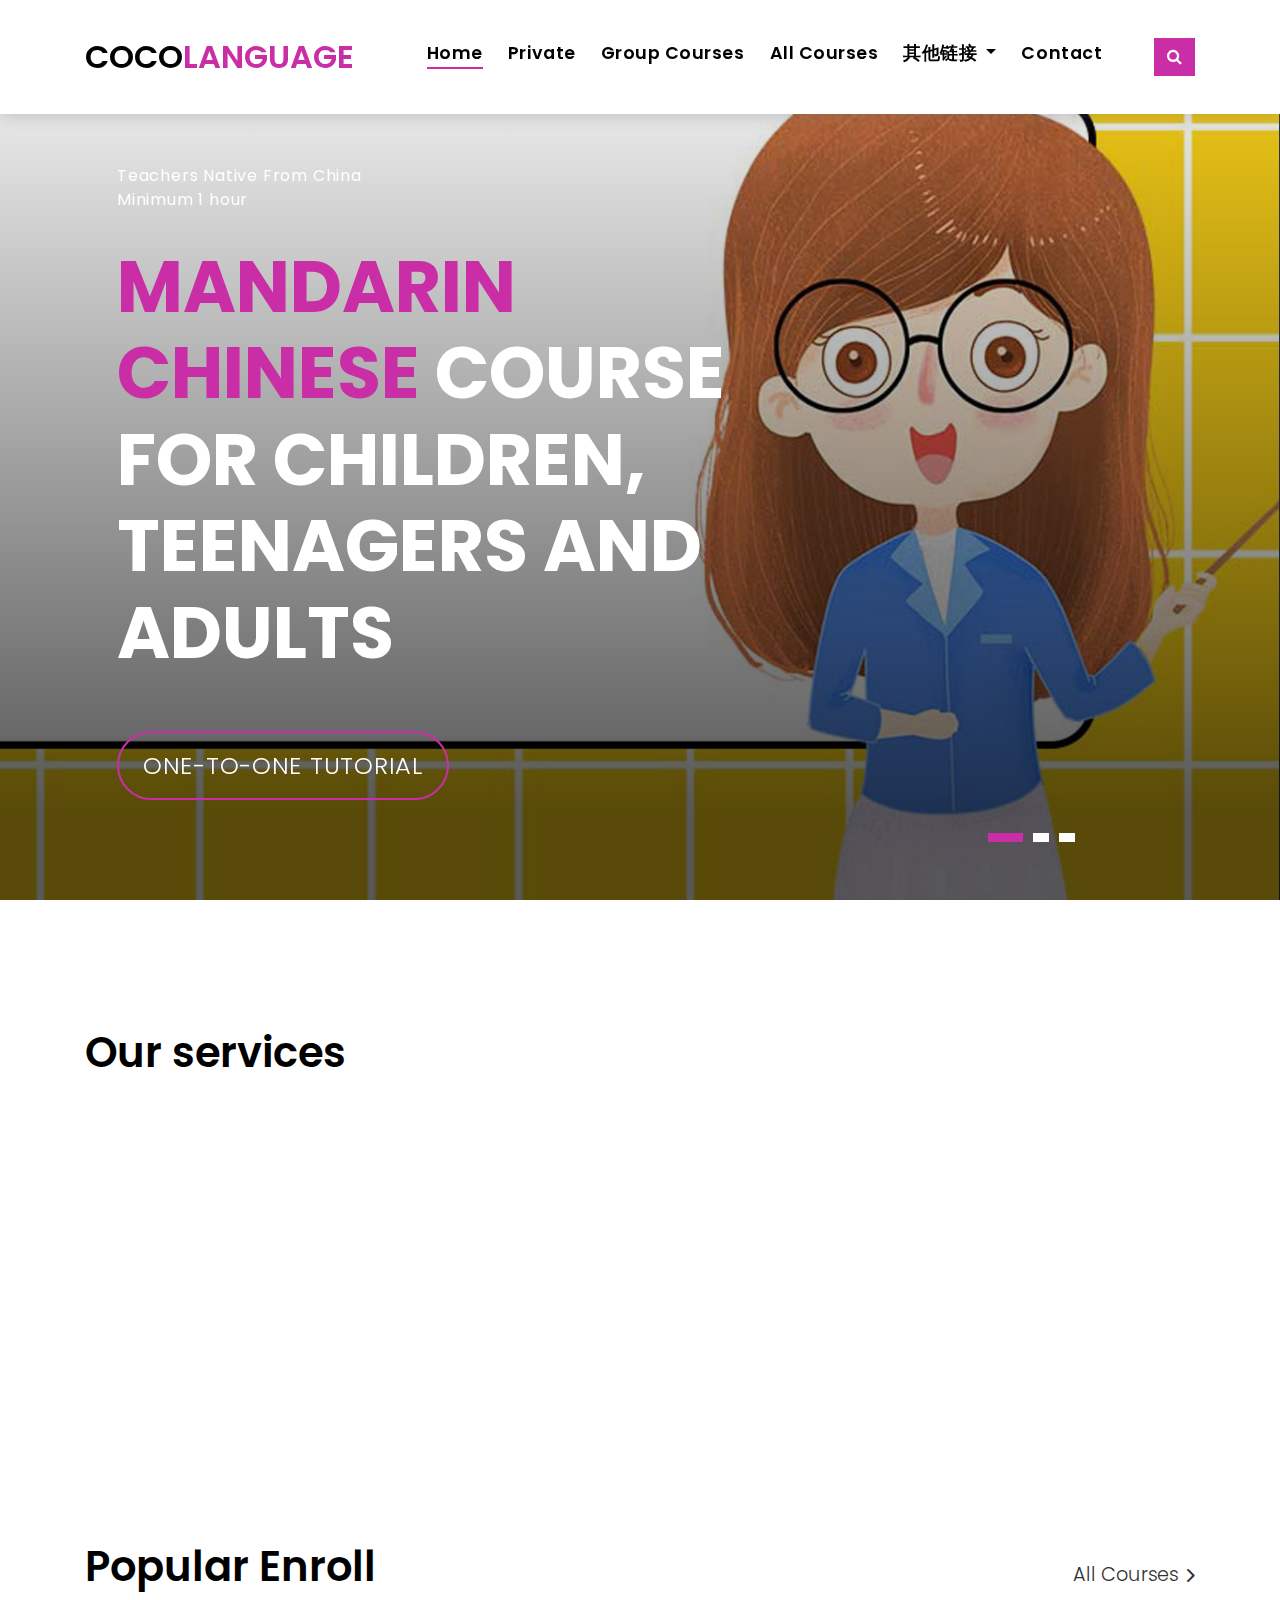
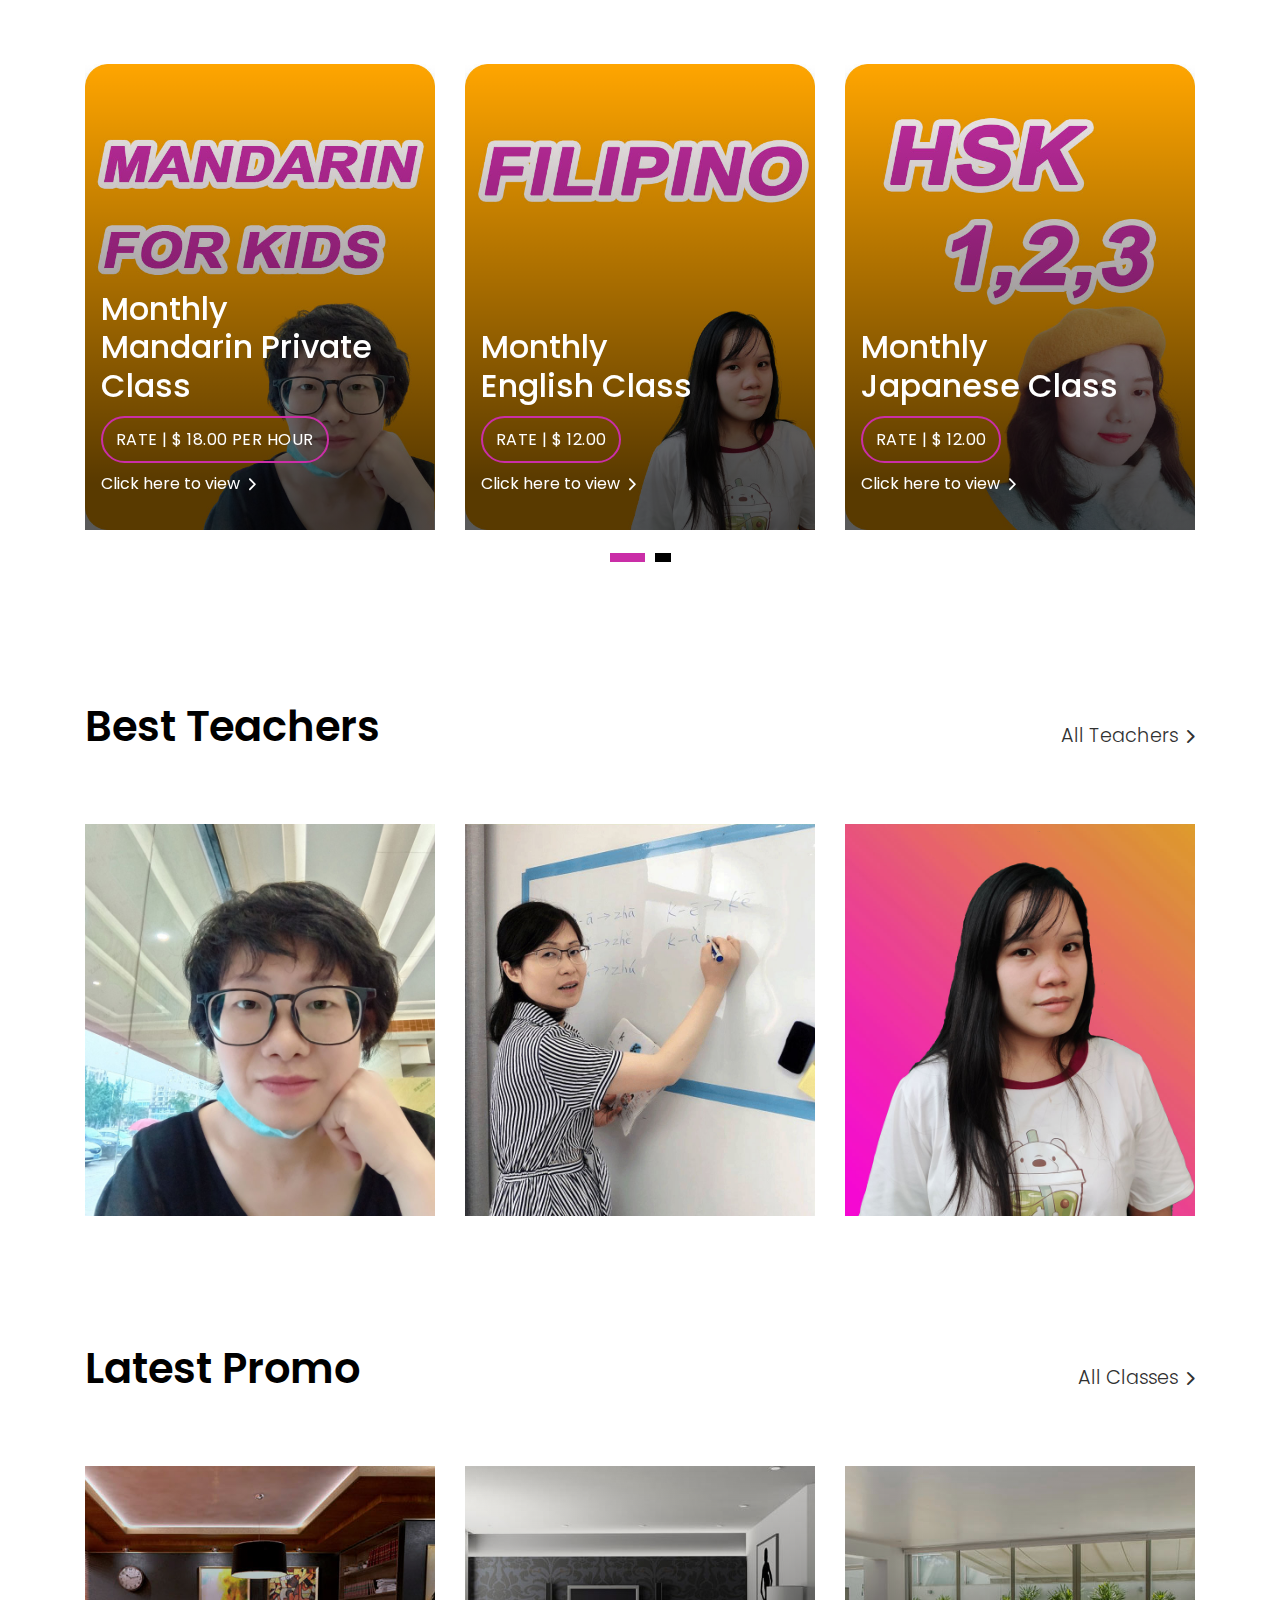
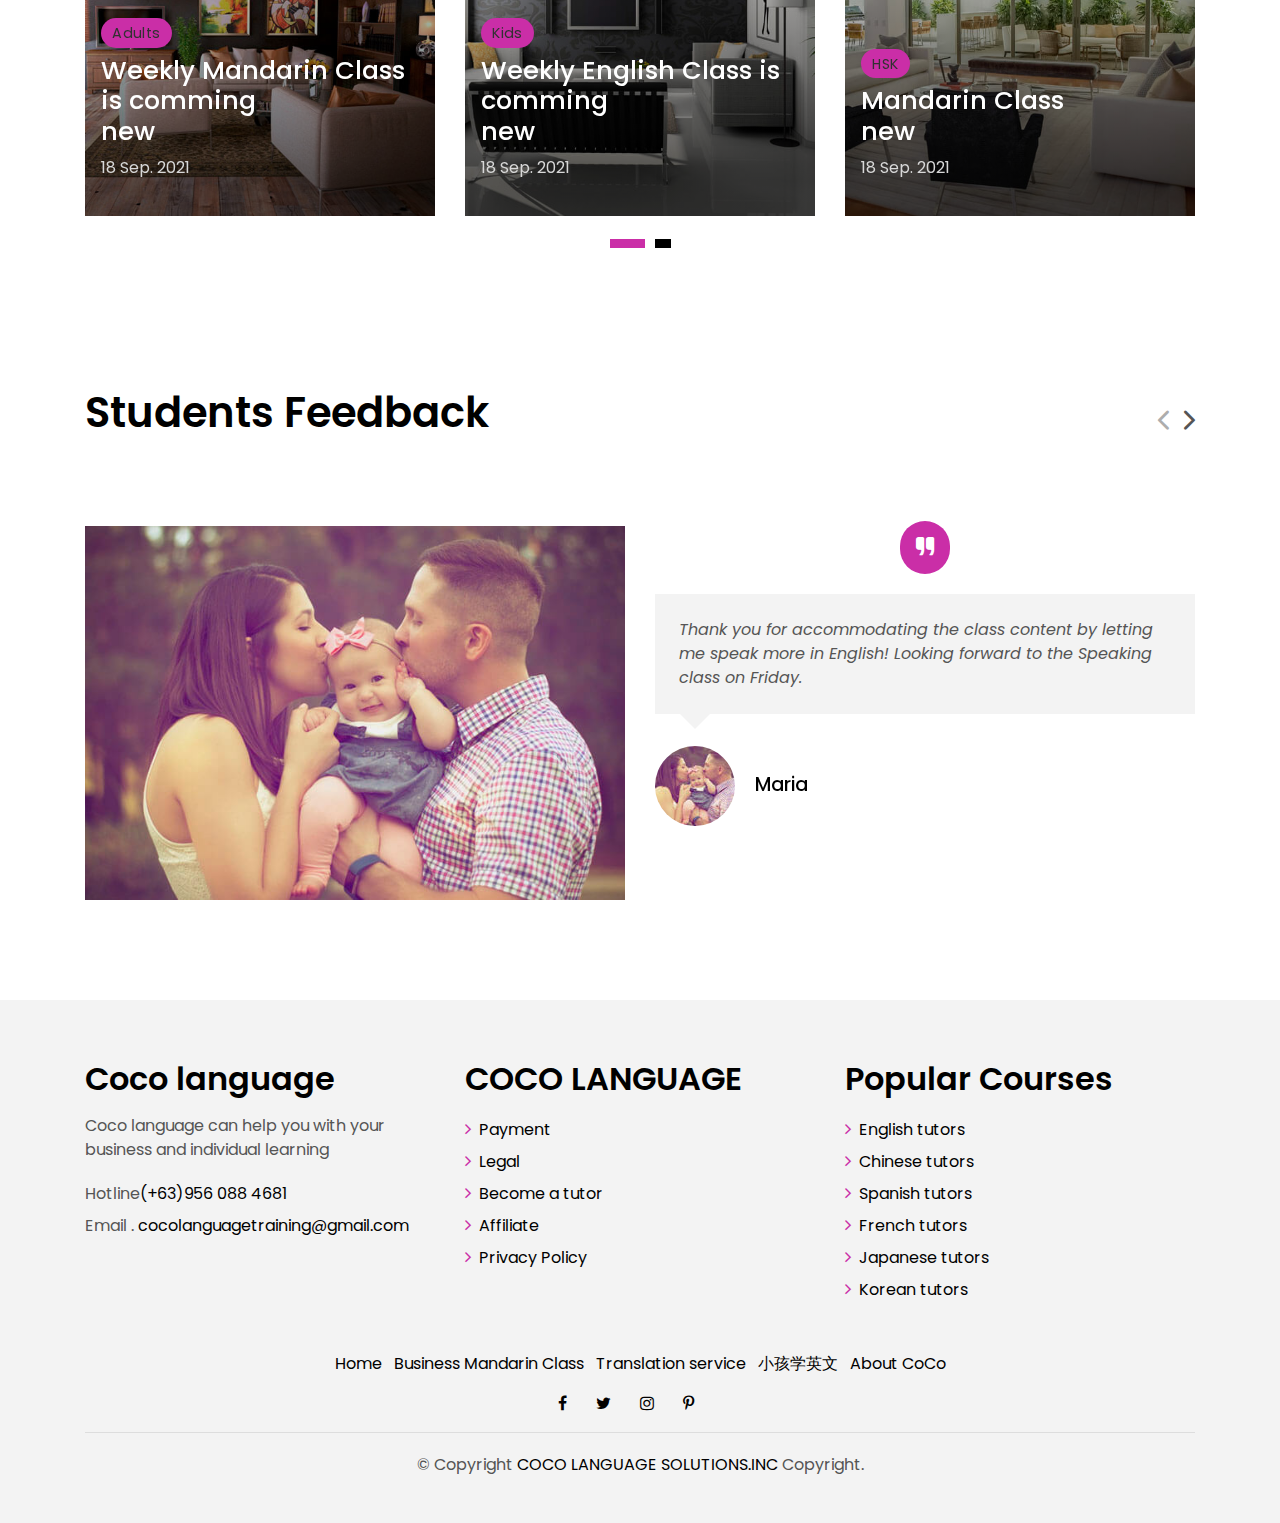
<file: index.html>
<!DOCTYPE html>
<html lang="en">
<head>
  <meta charset="utf-8">
  <title>Coco Languages - Online School</title>
  <meta content="width=device-width, initial-scale=1.0" name="viewport">
  <meta content="" name="Coco language can help you with your business and individual learning">
  <meta content="" name="Coco language can help you with your business and individual learning">

  <!-- Favicons -->
  <link href="img/favicon.png" rel="icon">
  <link href="img/apple-touch-icon.png" rel="apple-touch-icon">

  <!-- Google Fonts -->
  <link href="https://fonts.googleapis.com/css?family=Poppins:300,400,500,600,700" rel="stylesheet">

  <!-- Bootstrap CSS File -->
  <link href="lib/bootstrap/css/bootstrap.min.css" rel="stylesheet">

  <!-- Libraries CSS Files -->
  <link href="lib/font-awesome/css/font-awesome.min.css" rel="stylesheet">
  <link href="lib/animate/animate.min.css" rel="stylesheet">
  <link href="lib/ionicons/css/ionicons.min.css" rel="stylesheet">
  <link href="lib/owlcarousel/assets/owl.carousel.min.css" rel="stylesheet">

  <!-- Main Stylesheet File -->
  <link href="css/style.css" rel="stylesheet">

  <!-- =======================================================
    Theme Name: Coco language
    Theme URL: https://bootstrapmade.com/real-estate-agency-bootstrap-template/
    Author: BootstrapMade.com
    License: https://bootstrapmade.com/license/
  ======================================================= -->
</head>

<body>

  <div class="click-closed"></div>
  <!--/ Form Search Star /-->
  <div class="box-collapse">
    <div class="title-box-d">
      <h3 class="title-d">Find Your Teachers</h3>
    </div>
    <span class="close-box-collapse right-boxed ion-ios-close"></span>
    <div class="box-collapse-wrap form">
      <form class="form-a">
        <div class="row">
          <div class="col-md-12 mb-2">
            <div class="form-group">
              <label for="Type">Keyword</label>
              <input type="text" class="form-control form-control-lg form-control-a" placeholder="Keyword">
            </div>
          </div>
          <div class="col-md-6 mb-2">
            <div class="form-group">
              <label for="Type">Type</label>
              <select class="form-control form-control-lg form-control-a" id="Type">
                <option>Mode</option>
                <option>Group</option>
                <option>Private</option>
              </select>
            </div>
          </div>
          <div class="col-md-6 mb-2">
            <div class="form-group">
              <label for="city">Languages</label>
              <select class="form-control form-control-lg form-control-a" id="city">
                <option>All languages</option>
                <option>English</option>
				<option>Mandarin</option>
                <option>Spanish</option>
                <option>Korean</option>
				<option>Japanese</option>
				<option>French</option>
              </select>
            </div>
          </div>
          
          <div class="col-md-6 mb-2">
            <div class="form-group">
              <label for="bathrooms">Native Speakers</label>
              <select class="form-control form-control-lg form-control-a" id="bathrooms">
                <option>Any</option>
                <option>Yes</option>
                <option>No</option>
              </select>
            </div>
          </div>
          <div class="col-md-6 mb-2">
            <div class="form-group">
              <label for="price">Hourly Rates</label>
              <select class="form-control form-control-lg form-control-a" id="price">
                <option>$50 above</option>
                <option>$5</option>
                <option>$15</option>
                <option>$25</option>
                <option>$40</option>
              </select>
            </div>
          </div>
          <div class="col-md-12">
            <button type="submit" class="btn btn-b">Search Teachers</button>
          </div>
        </div>
      </form>
    </div>
  </div>
  <!--/ Form Search End /-->

  <!--/ Nav Star /-->
  <nav class="navbar navbar-default navbar-trans navbar-expand-lg fixed-top">
    <div class="container">
      <button class="navbar-toggler collapsed" type="button" data-toggle="collapse" data-target="#navbarDefault"
        aria-controls="navbarDefault" aria-expanded="false" aria-label="Toggle navigation">
        <span></span>
        <span></span>
        <span></span>
      </button>
      <a class="navbar-brand text-brand" href="index.html">COCO<span class="color-b">LANGUAGE</span></a>
      <button type="button" class="btn btn-link nav-search navbar-toggle-box-collapse d-md-none" data-toggle="collapse"
        data-target="#navbarTogglerDemo01" aria-expanded="false">
        <span class="fa fa-search" aria-hidden="true"></span>
      </button>
      <div class="navbar-collapse collapse justify-content-center" id="navbarDefault">
        <ul class="navbar-nav">
          <li class="nav-item">
            <a class="nav-link active" href="index.html">Home</a>
          </li>
          <li class="nav-item">
            <a class="nav-link" href="private-class.html">Private</a>
          </li>
		  <li class="nav-item">
            <a class="nav-link" href="group-courses.html">Group Courses</a>
          </li>
          <li class="nav-item">
            <a class="nav-link" href="all-classes.html">All Courses</a>
          </li>
        
          <li class="nav-item dropdown">
            <a class="nav-link dropdown-toggle" href="#" id="navbarDropdown" role="button" data-toggle="dropdown"
              aria-haspopup="true" aria-expanded="false">
              其他链接
            </a>
            <div class="dropdown-menu" aria-labelledby="navbarDropdown">
			   <a class="dropdown-item" href="blog-grid.html">博客</a>
              <a class="dropdown-item" href="group-courses.html">Group Courses</a>
              <a class="dropdown-item" href="payment.html">Payment</a>
              <a class="dropdown-item" href="all-tutors.html">ALL Teachers</a>
              <a class="dropdown-item" href="tutor.html">Online Tutorial</a>
            </div>
          </li>
          <li class="nav-item">
            <a class="nav-link" href="contact.html">Contact</a>
          </li>
        </ul>
      </div>
      <button type="button" class="btn btn-b-n navbar-toggle-box-collapse d-none d-md-block" data-toggle="collapse"
        data-target="#navbarTogglerDemo01" aria-expanded="false">
        <span class="fa fa-search" aria-hidden="true"></span>
      </button>
    </div>
  </nav>
  <!--/ Nav End /-->

  <!--/ Carousel Star /-->
  <div class="intro intro-carousel">
    <div id="carousel" class="owl-carousel owl-theme">
      <div class="carousel-item-a intro-item bg-image" style="background-image: url(img/slide-5.jpg)">
        <div class="overlay overlay-a"></div>
        <div class="intro-content display-table">
          <div class="table-cell">
            <div class="container">
              <div class="row">
                <div class="col-lg-8">
                  <div class="intro-body">
                    <p class="intro-title-top">Teachers Native From China
                      <br> Minimum 1 hour</p>
                    <h1 class="intro-title mb-4">
                      <span class="color-b">MANDARIN Chinese</span>  course
                      <br> for children, teenagers and adults</h1>
                    <p class="intro-subtitle intro-price">
                      <a href="http://www.coco101.ml/private-class.html"><span class="price-a">One-to-One Tutorial</span></a>
                    </p>
                  </div>
                </div>
              </div>
            </div>
          </div>
        </div>
      </div>
      <div class="carousel-item-a intro-item bg-image" style="background-image: url(img/slide-4.jpg)">
        <div class="overlay overlay-a"></div>
        <div class="intro-content display-table">
          <div class="table-cell">
            <div class="container">
              <div class="row">
                <div class="col-lg-8">
                  <div class="intro-body">
                    <p class="intro-title-top">Learn Englih
                      <br> for your future</p>
                    <h1 class="intro-title mb-4">
                      <span class="color-b">Budget </span> English Tutor
                      <br> Group Class</h1>
                    <p class="intro-subtitle intro-price">
                      <a href="/group-courses.html"><span class="price-a">Group Classes</span></a>
                    </p>
                  </div>
                </div>
              </div>
            </div>
          </div>
        </div>
      </div>
      <div class="carousel-item-a intro-item bg-image" style="background-image: url(img/slide-1.jpg)">
        <div class="overlay overlay-a"></div>
        <div class="intro-content display-table">
          <div class="table-cell">
            <div class="container">
              <div class="row">
                <div class="col-lg-8">
                  <div class="intro-body">
                    <p class="intro-title-top">Native speakers
                      <br> Quality Guarrented</p>
                    <h1 class="intro-title mb-4">
                      <span class="color-b">Documents </span> Translation 
                      <br> services</h1>
                    <p class="intro-subtitle intro-price">
                      <a href="#"><span class="price-a">Translation</span></a>
                    </p>
                  </div>
                </div>
              </div>
            </div>
          </div>
        </div>
      </div>
    </div>
  </div>
  <!--/ Carousel end /-->

  <!--/ Services Star /-->
  <section class="section-services section-t8">
    <div class="container">
      <div class="row">
        <div class="col-md-12">
          <div class="title-wrap d-flex justify-content-between">
            <div class="title-box">
              <h2 class="title-a">Our services</h2>
            </div>
          </div>
        </div>
      </div>
      <div class="row">
        <div class="col-md-4">
          <div class="card-box-c foo">
            <div class="card-header-c d-flex">
              <div class="card-box-ico">
                <span class="fa fa-trophy"></span>
              </div>
              <div class="card-title-c align-self-center">
                <h2 class="title-c">Level-UP</h2>
              </div>
            </div>
            <div class="card-body-c">
              <p class="content-c">
                Coco Tutors unlock your potential
              </p>
            </div>
            <div class="card-footer-c">
              <a href="#" class="link-c link-icon">Read more
                <span class="ion-ios-arrow-forward"></span>
              </a>
            </div>
          </div>
        </div>
        <div class="col-md-4">
          <div class="card-box-c foo">
            <div class="card-header-c d-flex">
              <div class="card-box-ico">
                <span class="fa fa-comments"></span>
              </div>
              <div class="card-title-c align-self-center">
                <h2 class="title-c">Practicing</h2>
              </div>
            </div>
            <div class="card-body-c">
              <p class="content-c">
                Intensive Class can help you speak with cinfidence.
              </p>
            </div>
            <div class="card-footer-c">
              <a href="#" class="link-c link-icon">Read more
                <span class="ion-ios-arrow-forward"></span>
              </a>
            </div>
          </div>
        </div>
        <div class="col-md-4">
          <div class="card-box-c foo">
            <div class="card-header-c d-flex">
              <div class="card-box-ico">
                <span class="fa fa-graduation-cap"></span>
              </div>
              <div class="card-title-c align-self-center">
                <h2 class="title-c">Reach Your Goal</h2>
              </div>
            </div>
            <div class="card-body-c">
              <p class="content-c">
                 Coco language can help you with your business and individual learning
              </p>
            </div>
            <div class="card-footer-c">
              <a href="#" class="link-c link-icon">Read more
                <span class="ion-ios-arrow-forward"></span>
              </a>
            </div>
          </div>
        </div>
      </div>
    </div>
  </section>
  <!--/ Services End /-->

  <!--/ Property Star /-->
  <section class="section-property section-t8">
    <div class="container">
      <div class="row">
        <div class="col-md-12">
          <div class="title-wrap d-flex justify-content-between">
            <div class="title-box">
              <h2 class="title-a">Popular Enroll</h2>
            </div>
            <div class="title-link">
              <a href="all-classes.html">All Courses
                <span class="ion-ios-arrow-forward"></span>
              </a>
            </div>
          </div>
        </div>
      </div>
      <div id="property-carousel" class="owl-carousel owl-theme">
        <div class="carousel-item-b">
          <div class="card-box-a card-shadow">
            <div class="img-box-a">
              <img src="img/property-6.jpg" alt="" class="img-a img-fluid">
            </div>
            <div class="card-overlay">
              <div class="card-overlay-a-content">
                <div class="card-header-a">
                  <h2 class="card-title-a">
                    <a href="group-courses.html">Monthly
                      <br /> Mandarin Private Class</a>
                  </h2>
                </div>
                <div class="card-body-a">
                  <div class="price-box d-flex">
                    <span class="price-a">rate | $ 18.00 per hour</span>
                  </div>
                  <a href="http://www.coco101.ml/private-class.html" class="link-a">Click here to view
                    <span class="ion-ios-arrow-forward"></span>
                  </a>
                </div>
                <div class="card-footer-a">
                  <ul class="card-info d-flex justify-content-around">
                    <li>
                      <h4 class="card-info-title">Schedule</h4>
                      <span>from Monday to Sunday
                        <sup>5</sup>
                      </span>
                    </li>
                    <li>
                      <h4 class="card-info-title">Availble Slot</h4>
                      <span>Yes</span>
                    </li>
                    
                  </ul>
                </div>
              </div>
            </div>
          </div>
        </div>
        <div class="carousel-item-b">
          <div class="card-box-a card-shadow">
            <div class="img-box-a">
              <img src="img/property-3.jpg" alt="" class="img-a img-fluid">
            </div>
            <div class="card-overlay">
              <div class="card-overlay-a-content">
                <div class="card-header-a">
                  <h2 class="card-title-a">
                    <a href="group-courses.html">Monthly
                      <br /> English Class</a>
                  </h2>
                </div>
                <div class="card-body-a">
                  <div class="price-box d-flex">
                    <span class="price-a">rate | $ 12.00</span>
                  </div>
                  <a href="group-courses.html" class="link-a">Click here to view
                    <span class="ion-ios-arrow-forward"></span>
                  </a>
                </div>
                <div class="card-footer-a">
                  <ul class="card-info d-flex justify-content-around">
                    
					  <li>
                      <h4 class="card-info-title">Schedule</h4>
                      <span>Saturday & Sunday
                        <sup>2</sup>
                      </span>
                    </li>
                    <li>
                      <h4 class="card-info-title">Availble Slot</h4>
                      <span>Yes</span>
                    </li>
                    <li>
                     
                    </li>
					
					
                  </ul>
                </div>
              </div>
            </div>
          </div>
        </div>
        <div class="carousel-item-b">
          <div class="card-box-a card-shadow">
            <div class="img-box-a">
              <img src="img/property-7.jpg" alt="" class="img-a img-fluid">
            </div>
            <div class="card-overlay">
              <div class="card-overlay-a-content">
                <div class="card-header-a">
                  <h2 class="card-title-a">
                    <a href="group-courses.html">Monthly
                      <br /> Japanese Class</a>
                  </h2>
                </div>
                <div class="card-body-a">
                  <div class="price-box d-flex">
                    <span class="price-a">rate | $ 12.00</span>
                  </div>
                  <a href="group-courses.html" class="link-a">Click here to view
                    <span class="ion-ios-arrow-forward"></span>
                  </a>
                </div>
                <div class="card-footer-a">
                  <ul class="card-info d-flex justify-content-around">
                      
					 <li>
                      <h4 class="card-info-title">Schedule</h4>
                      <span>from Monday to Sunday
                        <sup>2</sup>
                      </span>
                    </li>
                    <li>
                      <h4 class="card-info-title">Availble Slot</h4>
                      <span>Full</span>
                    </li>
                    <li>
                     
                    </li>
					  
                  </ul>
                </div>
              </div>
            </div>
          </div>
        </div>
        <div class="carousel-item-b">
          <div class="card-box-a card-shadow">
            <div class="img-box-a">
              <img src="img/property-10.jpg" alt="" class="img-a img-fluid">
            </div>
            <div class="card-overlay">
              <div class="card-overlay-a-content">
                <div class="card-header-a">
                  <h2 class="card-title-a">
                    <a href="group-courses.html">Mandarin Group Classes
                      <br/> On Promo</a>
                  </h2>
                </div>
                <div class="card-body-a">
                  <div class="price-box d-flex">
                    <span class="price-a">rate | $ 6.00</span>
                  </div>
                  <a href="group-courses.html" class="link-a">Click here to view
                    <span class="ion-ios-arrow-forward"></span>
                  </a>
                </div>
                <div class="card-footer-a">
                  <ul class="card-info d-flex justify-content-around">
                    
					
					 <li>
                      <h4 class="card-info-title">Schedule</h4>
                      <span>from Monday to Sunday
                        <sup>2</sup>
                      </span>
                    </li>
                    <li>
                      <h4 class="card-info-title">Availble Slot</h4>
                      <span>Yes</span>
                    </li>
					
					
                  </ul>
                </div>
              </div>
            </div>
          </div>
        </div>
      </div>
    </div>
  </section>
  <!--/ Property End /-->

  <!--/ Agents Star /-->
  <section class="section-agents section-t8">
    <div class="container">
      <div class="row">
        <div class="col-md-12">
          <div class="title-wrap d-flex justify-content-between">
            <div class="title-box">
              <h2 class="title-a">Best Teachers</h2>
            </div>
            <div class="title-link">
              <a href="all-tutors.html">All Teachers
                <span class="ion-ios-arrow-forward"></span>
              </a>
            </div>
          </div>
        </div>
      </div>
      <div class="row">
        <div class="col-md-4">
          <div class="card-box-d">
            <div class="card-img-d">
              <img src="img/agent-4.jpg" alt="" class="img-d img-fluid">
            </div>
            <div class="card-overlay card-overlay-hover">
              <div class="card-header-d">
                <div class="card-title-d align-self-center">
                  <h3 class="title-d">
                    <a href="tutor.html" class="link-two">Helen
                      <br> Tao</a>
                  </h3>
                </div>
              </div>
              <div class="card-body-d">
                <p class="content-d color-text-a">
                  Mandarin teacher for kids and adults.
                </p>
                <div class="info-agents color-a">
                  <p>
                    <strong>Phone: </strong> +63 991 340 9699</p>
                  <p>
                    <strong>Email: </strong> cocolanguagetraining@gmail.com</p>
                </div>
              </div>
              <div class="card-footer-d">
                <div class="socials-footer d-flex justify-content-center">
                  <ul class="list-inline">
                    <li class="list-inline-item">
                      <a href="#" class="link-one">
                        <i class="fa fa-facebook" aria-hidden="true"></i>
                      </a>
                    </li>
                    <li class="list-inline-item">
                      <a href="#" class="link-one">
                        <i class="fa fa-twitter" aria-hidden="true"></i>
                      </a>
                    </li>
                    <li class="list-inline-item">
                      <a href="#" class="link-one">
                        <i class="fa fa-instagram" aria-hidden="true"></i>
                      </a>
                    </li>
                    <li class="list-inline-item">
                      <a href="#" class="link-one">
                        <i class="fa fa-pinterest-p" aria-hidden="true"></i>
                      </a>
                    </li>
                    <li class="list-inline-item">
                      <a href="#" class="link-one">
                        <i class="fa fa-dribbble" aria-hidden="true"></i>
                      </a>
                    </li>
                  </ul>
                </div>
              </div>
            </div>
          </div>
        </div>
        <div class="col-md-4">
          <div class="card-box-d">
            <div class="card-img-d">
              <img src="img/agent-1.jpg" alt="" class="img-d img-fluid">
            </div>
            <div class="card-overlay card-overlay-hover">
              <div class="card-header-d">
                <div class="card-title-d align-self-center">
                  <h3 class="title-d">
                    <a href="tutor.html" class="link-two">Tracy
                      <br> Tao</a>
                  </h3>
                </div>
              </div>
              <div class="card-body-d">
                <p class="content-d color-text-a">
                  Mandarin teacher for kids and adults.
                </p>
                <div class="info-agents color-a">
                  <p>
                    <strong>Phone: </strong> +63 956 088 4681</p>
                  <p>
                    <strong>Email: </strong> cocolanguagetraining@gmail.com</p>
                </div>
              </div>
              <div class="card-footer-d">
                <div class="socials-footer d-flex justify-content-center">
                  <ul class="list-inline">
                    <li class="list-inline-item">
                      <a href="#" class="link-one">
                        <i class="fa fa-facebook" aria-hidden="true"></i>
                      </a>
                    </li>
                    <li class="list-inline-item">
                      <a href="#" class="link-one">
                        <i class="fa fa-twitter" aria-hidden="true"></i>
                      </a>
                    </li>
                    <li class="list-inline-item">
                      <a href="#" class="link-one">
                        <i class="fa fa-instagram" aria-hidden="true"></i>
                      </a>
                    </li>
                    <li class="list-inline-item">
                      <a href="#" class="link-one">
                        <i class="fa fa-pinterest-p" aria-hidden="true"></i>
                      </a>
                    </li>
                    <li class="list-inline-item">
                      <a href="#" class="link-one">
                        <i class="fa fa-dribbble" aria-hidden="true"></i>
                      </a>
                    </li>
                  </ul>
                </div>
              </div>
            </div>
          </div>
        </div>
        <div class="col-md-4">
          <div class="card-box-d">
            <div class="card-img-d">
              <img src="img/agent-5.jpg" alt="" class="img-d img-fluid">
            </div>
            <div class="card-overlay card-overlay-hover">
              <div class="card-header-d">
                <div class="card-title-d align-self-center">
                  <h3 class="title-d">
                    <a href="tutor.html" class="link-two">Leah
                      <br> Batoy</a>
                  </h3>
                </div>
              </div>
              <div class="card-body-d">
                <p class="content-d color-text-a">
                  Filipino and Korean teacher .
                </p>
                <div class="info-agents color-a">
                  <p>
                    <strong>Phone: </strong> +63 956 088 4681</p>
                  <p>
                    <strong>Email: </strong> cocolanguagetraining@gmail.com</p>
                </div>
              </div>
              <div class="card-footer-d">
                <div class="socials-footer d-flex justify-content-center">
                  <ul class="list-inline">
                    <li class="list-inline-item">
                      <a href="#" class="link-one">
                        <i class="fa fa-facebook" aria-hidden="true"></i>
                      </a>
                    </li>
                    <li class="list-inline-item">
                      <a href="#" class="link-one">
                        <i class="fa fa-twitter" aria-hidden="true"></i>
                      </a>
                    </li>
                    <li class="list-inline-item">
                      <a href="#" class="link-one">
                        <i class="fa fa-instagram" aria-hidden="true"></i>
                      </a>
                    </li>
                    <li class="list-inline-item">
                      <a href="#" class="link-one">
                        <i class="fa fa-pinterest-p" aria-hidden="true"></i>
                      </a>
                    </li>
                    <li class="list-inline-item">
                      <a href="#" class="link-one">
                        <i class="fa fa-dribbble" aria-hidden="true"></i>
                      </a>
                    </li>
                  </ul>
                </div>
              </div>
            </div>
          </div>
        </div>
      </div>
    </div>
  </section>
  <!--/ Agents End /-->

  <!--/ News Star /-->
  <section class="section-news section-t8">
    <div class="container">
      <div class="row">
        <div class="col-md-12">
          <div class="title-wrap d-flex justify-content-between">
            <div class="title-box">
              <h2 class="title-a">Latest Promo</h2>
            </div>
            <div class="title-link">
              <a href="blog-grid.html">All Classes
                <span class="ion-ios-arrow-forward"></span>
              </a>
            </div>
          </div>
        </div>
      </div>
      <div id="new-carousel" class="owl-carousel owl-theme">
        <div class="carousel-item-c">
          <div class="card-box-b card-shadow news-box">
            <div class="img-box-b">
              <img src="img/post-2.jpg" alt="" class="img-b img-fluid">
            </div>
            <div class="card-overlay">
              <div class="card-header-b">
                <div class="card-category-b">
                  <a href="#" class="category-b">Adults</a>
                </div>
                <div class="card-title-b">
                  <h2 class="title-2">
                    <a href="payment.html">Weekly Mandarin Class is comming
                      <br> new</a>
                  </h2>
                </div>
                <div class="card-date">
                  <span class="date-b">18 Sep. 2021</span>
                </div>
              </div>
            </div>
          </div>
        </div>
        <div class="carousel-item-c">
          <div class="card-box-b card-shadow news-box">
            <div class="img-box-b">
              <img src="img/post-5.jpg" alt="" class="img-b img-fluid">
            </div>
            <div class="card-overlay">
              <div class="card-header-b">
                <div class="card-category-b">
                  <a href="#" class="category-b">Kids</a>
                </div>
                <div class="card-title-b">
                  <h2 class="title-2">
                    <a href="payment.html">Weekly English Class is comming
                      <br> new</a>
                  </h2>
                </div>
                <div class="card-date">
                  <span class="date-b">18 Sep. 2021</span>
                </div>
              </div>
            </div>
          </div>
        </div>
        <div class="carousel-item-c">
          <div class="card-box-b card-shadow news-box">
            <div class="img-box-b">
              <img src="img/post-7.jpg" alt="" class="img-b img-fluid">
            </div>
            <div class="card-overlay">
              <div class="card-header-b">
                <div class="card-category-b">
                  <a href="#" class="category-b">HSK</a>
                </div>
                <div class="card-title-b">
                  <h2 class="title-2">
                    <a href="payment.html">Mandarin Class
                      <br> new</a>
                  </h2>
                </div>
                <div class="card-date">
                  <span class="date-b">18 Sep. 2021</span>
                </div>
              </div>
            </div>
          </div>
        </div>
        <div class="carousel-item-c">
          <div class="card-box-b card-shadow news-box">
            <div class="img-box-b">
              <img src="img/post-3.jpg" alt="" class="img-b img-fluid">
            </div>
            <div class="card-overlay">
              <div class="card-header-b">
                <div class="card-category-b">
                  <a href="#" class="category-b">Travel</a>
                </div>
                <div class="card-title-b">
                  <h2 class="title-2">
                    <a href="#">Travel is comming
                      <br> new</a>
                  </h2>
                </div>
                <div class="card-date">
                  <span class="date-b">18 Jan. 2022</span>
                </div>
              </div>
            </div>
          </div>
        </div>
      </div>
    </div>
  </section>
  <!--/ News End /-->

  <!--/ Testimonials Star /-->
  <section class="section-testimonials section-t8 nav-arrow-a">
    <div class="container">
      <div class="row">
        <div class="col-md-12">
          <div class="title-wrap d-flex justify-content-between">
            <div class="title-box">
              <h2 class="title-a">Students Feedback</h2>
            </div>
          </div>
        </div>
      </div>
      <div id="testimonial-carousel" class="owl-carousel owl-arrow">
        <div class="carousel-item-a">
          <div class="testimonials-box">
            <div class="row">
              <div class="col-sm-12 col-md-6">
                <div class="testimonial-img">
                  <img src="img/testimonial-1.jpg" alt="" class="img-fluid">
                </div>
              </div>
              <div class="col-sm-12 col-md-6">
                <div class="testimonial-ico">
                  <span class="ion-ios-quote"></span>
                </div>
                <div class="testimonials-content">
                  <p class="testimonial-text">
                    Thank you for accommodating the class content by letting me speak more in English! Looking forward to the Speaking class on Friday.
                  </p>
                </div>
                <div class="testimonial-author-box">
                  <img src="img/mini-testimonial-1.jpg" alt="" class="testimonial-avatar">
                  <h5 class="testimonial-author">Maria</h5>
                </div>
              </div>
            </div>
          </div>
        </div>
        <div class="carousel-item-a">
          <div class="testimonials-box">
            <div class="row">
              <div class="col-sm-12 col-md-6">
                <div class="testimonial-img">
                  <img src="img/testimonial-2.jpg" alt="" class="img-fluid">
                </div>
              </div>
              <div class="col-sm-12 col-md-6">
                <div class="testimonial-ico">
                  <span class="ion-ios-quote"></span>
                </div>
                <div class="testimonials-content">
                  <p class="testimonial-text">
                     我很喜欢中文，喜欢中国文化。   Mandarin Teacher Tracy is highly recommended
                  </p>
                </div>
                <div class="testimonial-author-box">
                  <img src="img/mini-testimonial-2.jpg" alt="" class="testimonial-avatar">
                  <h5 class="testimonial-author">Olivia</h5>
                </div>
              </div>
            </div>
          </div>
        </div>
      </div>
    </div>
  </section>
  <!--/ Testimonials End /-->

  <!--/ footer Star /-->
  
  
  
  <!-- Messenger Chat plugin Code -->
    <div id="fb-root"></div>

    <!-- Your Chat plugin code -->
    <div id="fb-customer-chat" class="fb-customerchat">
    </div>

    <script>
      var chatbox = document.getElementById('fb-customer-chat');
      chatbox.setAttribute("page_id", "100306922651723");
      chatbox.setAttribute("attribution", "biz_inbox");
    </script>

    <!-- Your SDK code -->
    <script>
      window.fbAsyncInit = function() {
        FB.init({
          xfbml            : true,
          version          : 'v14.0'
        });
      };

      (function(d, s, id) {
        var js, fjs = d.getElementsByTagName(s)[0];
        if (d.getElementById(id)) return;
        js = d.createElement(s); js.id = id;
        js.src = 'https://connect.facebook.net/en_US/sdk/xfbml.customerchat.js';
        fjs.parentNode.insertBefore(js, fjs);
      }(document, 'script', 'facebook-jssdk'));
    </script>
<!-- Messenger Chat plugin Code -->
  
  <section class="section-footer">
    <div class="container">
      <div class="row">
        <div class="col-sm-12 col-md-4">
          <div class="widget-a">
            <div class="w-header-a">
              <h3 class="w-title-a text-brand">Coco language </h3>
            </div>
            <div class="w-body-a">
              <p class="w-text-a color-text-a">
                Coco language can help you with your business and individual learning
              </p>
            </div>
            <div class="w-footer-a">
              <ul class="list-unstyled">
                <li class="color-a">
                  <span class="color-text-a">Hotline</span>(+63)956 088 4681 </li>
                <li class="color-a">
                  <span class="color-text-a">Email .</span> cocolanguagetraining@gmail.com </li>
              </ul>
            </div>
          </div>
        </div>
        <div class="col-sm-12 col-md-4 section-md-t3">
          <div class="widget-a">
            <div class="w-header-a">
              <h3 class="w-title-a text-brand">COCO LANGUAGE</h3>
            </div>
            <div class="w-body-a">
              <div class="w-body-a">
                <ul class="list-unstyled">
                  <li class="item-list-a">
                    <i class="fa fa-angle-right"></i> <a href="/payment.html">Payment</a>
                  </li>
                  <li class="item-list-a">
                    <i class="fa fa-angle-right"></i> <a href="#">Legal</a>
                  </li>
                  
                  <li class="item-list-a">
                    <i class="fa fa-angle-right"></i> <a href="#">Become a tutor</a>
                  </li>
                  <li class="item-list-a">
                    <i class="fa fa-angle-right"></i> <a href="#">Affiliate</a>
                  </li>
                  <li class="item-list-a">
                    <i class="fa fa-angle-right"></i> <a href="#">Privacy Policy</a>
                  </li>
                </ul>
              </div>
            </div>
          </div>
        </div>
        <div class="col-sm-12 col-md-4 section-md-t3">
          <div class="widget-a">
            <div class="w-header-a">
              <h3 class="w-title-a text-brand">Popular Courses</h3>
            </div>
            <div class="w-body-a">
              <ul class="list-unstyled">
                <li class="item-list-a">
                  <i class="fa fa-angle-right"></i> <a href="#">English tutors</a>
                </li>
                <li class="item-list-a">
                  <i class="fa fa-angle-right"></i> <a href="#">Chinese tutors</a>
                </li>
                <li class="item-list-a">
                  <i class="fa fa-angle-right"></i> <a href="#">Spanish tutors</a>
                </li>
                <li class="item-list-a">
                  <i class="fa fa-angle-right"></i> <a href="#">French tutors</a>
                </li>
                <li class="item-list-a">
                  <i class="fa fa-angle-right"></i> <a href="#">Japanese tutors</a>
                </li>
                <li class="item-list-a">
                  <i class="fa fa-angle-right"></i> <a href="#">Korean tutors</a>
                </li>
              </ul>
            </div>
          </div>
        </div>
      </div>
    </div>
  </section>
  <footer>
    <div class="container">
      <div class="row">
        <div class="col-md-12">
          <nav class="nav-footer">
            <ul class="list-inline">
              <li class="list-inline-item">
                <a href="#">Home</a>
              </li>
              <li class="list-inline-item">
                <a href="#">Business Mandarin Class</a>
              </li>
              <li class="list-inline-item">
                <a href="#">Translation service</a>
              </li>
              <li class="list-inline-item">
                <a href="#">小孩学英文</a>
              </li>
              <li class="list-inline-item">
                <a href="http://www.coco101.ml/contact.html">About CoCo</a>
              </li>
            </ul>
          </nav>
          <div class="socials-a">
            <ul class="list-inline">
              <li class="list-inline-item">
                <a href="https://www.facebook.com/Coco-Language-Training-100306922651723">
                  <i class="fa fa-facebook" aria-hidden="true"></i>
                </a>
              </li>
              <li class="list-inline-item">
                <a href="#">
                  <i class="fa fa-twitter" aria-hidden="true"></i>
                </a>
              </li>
              <li class="list-inline-item">
                <a href="#">
                  <i class="fa fa-instagram" aria-hidden="true"></i>
                </a>
              </li>
              <li class="list-inline-item">
                <a href="#">
                  <i class="fa fa-pinterest-p" aria-hidden="true"></i>
                </a>
              </li>
              <li class="list-inline-item">
                <a href="https://www.tiktok.com/@cocolanguage">
                  <i class="fa fa-tiktok" aria-hidden="true"></i>
                </a>
              </li>
            </ul>
          </div>
          <div class="copyright-footer">
            <p class="copyright color-text-a">
              &copy; Copyright
              <span class="color-a">COCO LANGUAGE SOLUTIONS.INC </span> Copyright.
            </p>
          </div>
          <div class="credits">
            <!--
              All the links in the footer should remain intact.
              You can delete the links only if you purchased the pro version.
              Licensing information: https://bootstrapmade.com/license/
              Purchase the pro version with working PHP/AJAX contact form: https://bootstrapmade.com/buy/?theme=Coco language
            -->
             
          </div>
        </div>
      </div>
    </div>
  </footer>
  <!--/ Footer End /-->

  <a href="#" class="back-to-top"><i class="fa fa-chevron-up"></i></a>
  <div id="preloader"></div>

  <!-- JavaScript Libraries -->
  <script src="lib/jquery/jquery.min.js"></script>
  <script src="lib/jquery/jquery-migrate.min.js"></script>
  <script src="lib/popper/popper.min.js"></script>
  <script src="lib/bootstrap/js/bootstrap.min.js"></script>
  <script src="lib/easing/easing.min.js"></script>
  <script src="lib/owlcarousel/owl.carousel.min.js"></script>
  <script src="lib/scrollreveal/scrollreveal.min.js"></script>
  <!-- Contact Form JavaScript File -->
  <script src="contactform/contactform.js"></script>

  <!-- Template Main Javascript File -->
  <script src="js/main.js"></script>

</body>
</html>
</file>
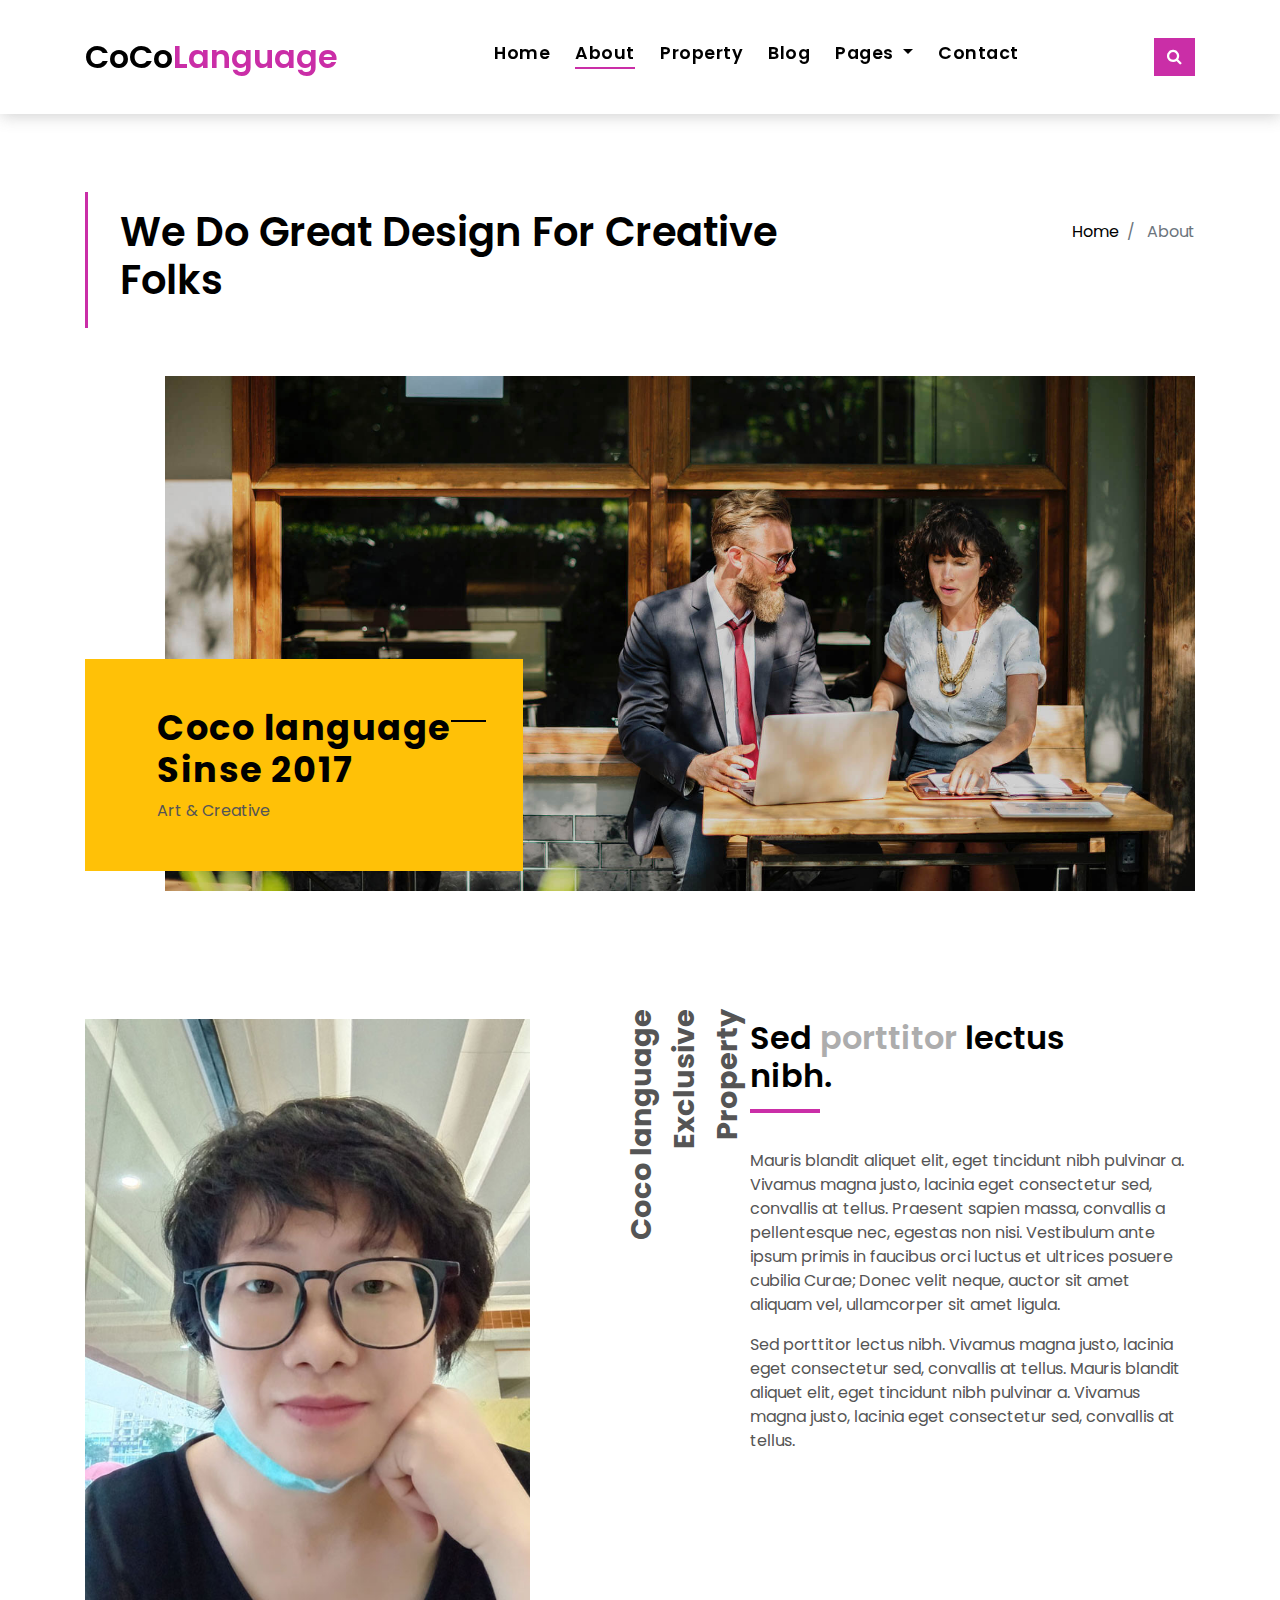
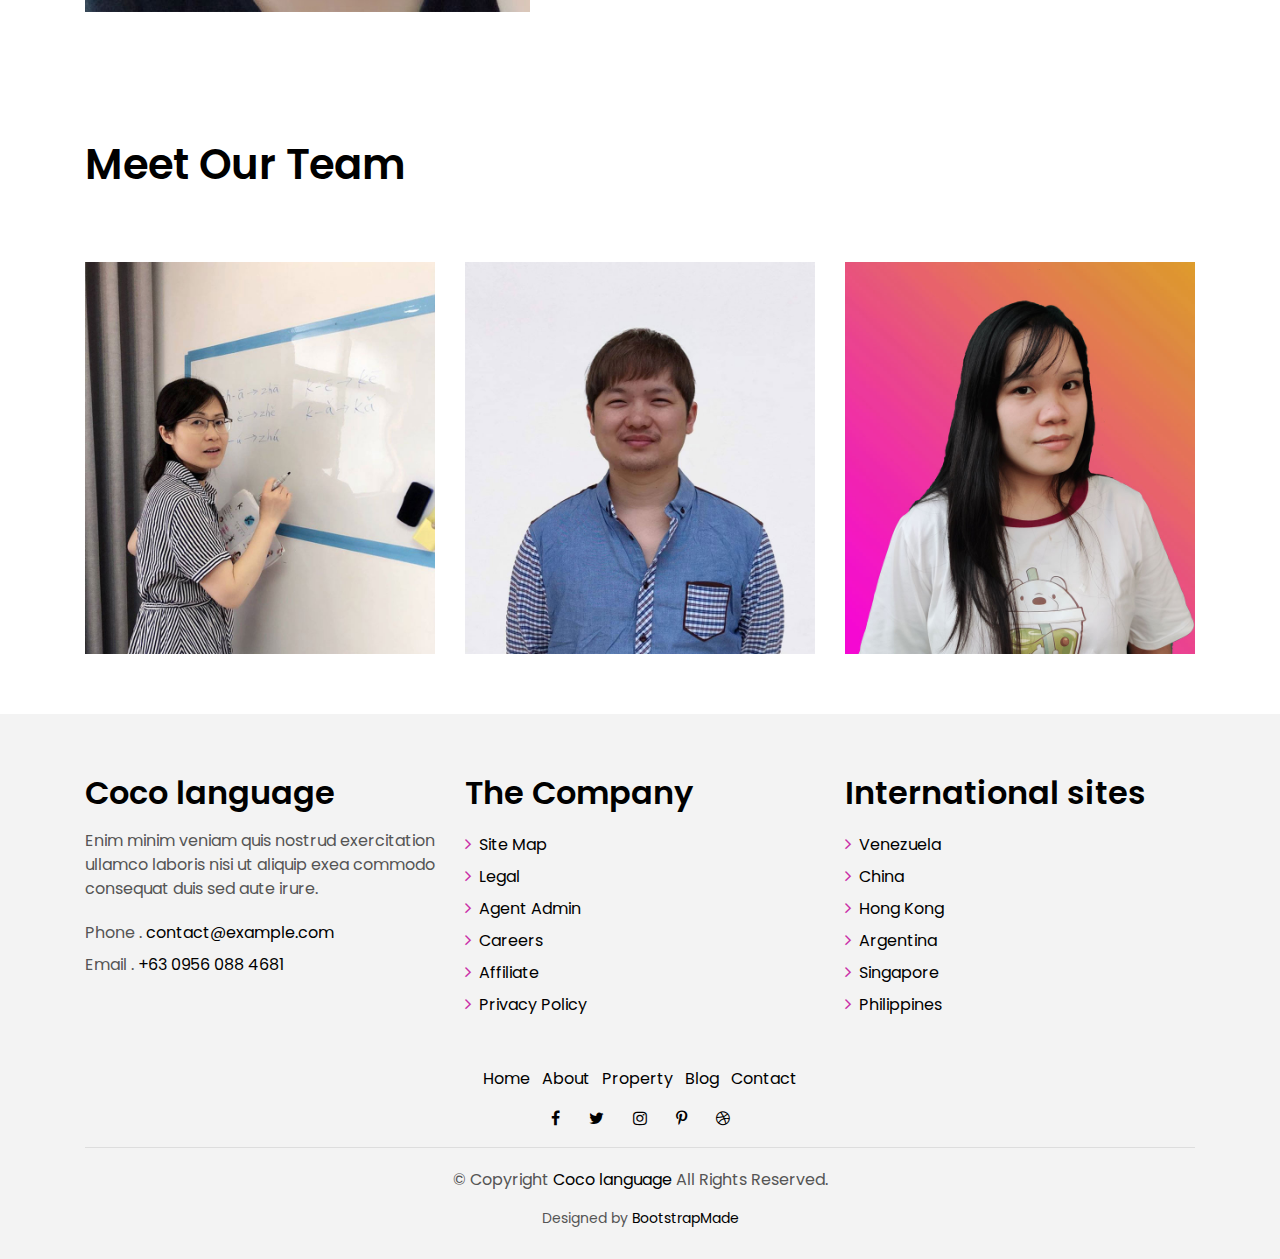
<file: about.html>
<!DOCTYPE html>
<html lang="en">
<head>
  <meta charset="utf-8">
  <title>Coco language </title>
  <meta content="width=device-width, initial-scale=1.0" name="viewport">
  <meta content="" name="keywords">
  <meta content="" name="description">

  <!-- Favicons -->
  <link href="img/favicon.png" rel="icon">
  <link href="img/apple-touch-icon.png" rel="apple-touch-icon">

  <!-- Google Fonts -->
  <link href="https://fonts.googleapis.com/css?family=Poppins:300,400,500,600,700" rel="stylesheet">

  <!-- Bootstrap CSS File -->
  <link href="lib/bootstrap/css/bootstrap.min.css" rel="stylesheet">

  <!-- Libraries CSS Files -->
  <link href="lib/font-awesome/css/font-awesome.min.css" rel="stylesheet">
  <link href="lib/animate/animate.min.css" rel="stylesheet">
  <link href="lib/ionicons/css/ionicons.min.css" rel="stylesheet">
  <link href="lib/owlcarousel/assets/owl.carousel.min.css" rel="stylesheet">

  <!-- Main Stylesheet File -->
  <link href="css/style.css" rel="stylesheet">

  <!-- =======================================================
    Theme Name: Coco language
    Theme URL: https://bootstrapmade.com/real-estate-agency-bootstrap-template/
    Author: BootstrapMade.com
    License: https://bootstrapmade.com/license/
  ======================================================= -->
</head>

<body>

  <div class="click-closed"></div>
  <!--/ Form Search Star /-->
  <div class="box-collapse">
    <div class="title-box-d">
      <h3 class="title-d">Search Teachers</h3>
    </div>
    <span class="close-box-collapse right-boxed ion-ios-close"></span>
    <div class="box-collapse-wrap form">
      <form class="form-a">
        <div class="row">
          <div class="col-md-12 mb-2">
            <div class="form-group">
              <label for="Type">Keyword</label>
              <input type="text" class="form-control form-control-lg form-control-a" placeholder="Keyword">
            </div>
          </div>
          <div class="col-md-6 mb-2">
            <div class="form-group">
              <label for="Type">Type</label>
              <select class="form-control form-control-lg form-control-a" id="Type">
                <option>All Type</option>
                <option>For Rent</option>
                <option>For Sale</option>
                <option>Open House</option>
              </select>
            </div>
          </div>
          <div class="col-md-6 mb-2">
            <div class="form-group">
              <label for="city">City</label>
              <select class="form-control form-control-lg form-control-a" id="city">
                <option>All City</option>
                <option>Alabama</option>
                <option>Arizona</option>
                <option>California</option>
                <option>Colorado</option>
              </select>
            </div>
          </div>
          <div class="col-md-6 mb-2">
            <div class="form-group">
              <label for="bedrooms">Bedrooms</label>
              <select class="form-control form-control-lg form-control-a" id="bedrooms">
                <option>Any</option>
                <option>01</option>
                <option>02</option>
                <option>03</option>
              </select>
            </div>
          </div>
          <div class="col-md-6 mb-2">
            <div class="form-group">
              <label for="garages">Garages</label>
              <select class="form-control form-control-lg form-control-a" id="garages">
                <option>Any</option>
                <option>01</option>
                <option>02</option>
                <option>03</option>
                <option>04</option>
              </select>
            </div>
          </div>
          <div class="col-md-6 mb-2">
            <div class="form-group">
              <label for="bathrooms">Bathrooms</label>
              <select class="form-control form-control-lg form-control-a" id="bathrooms">
                <option>Any</option>
                <option>01</option>
                <option>02</option>
                <option>03</option>
              </select>
            </div>
          </div>
          <div class="col-md-6 mb-2">
            <div class="form-group">
              <label for="price">Min Price</label>
              <select class="form-control form-control-lg form-control-a" id="price">
                <option>Unlimite</option>
                <option>$50,000</option>
                <option>$100,000</option>
                <option>$150,000</option>
                <option>$200,000</option>
              </select>
            </div>
          </div>
          <div class="col-md-12">
            <button type="submit" class="btn btn-b">Search Teachers</button>
          </div>
        </div>
      </form>
    </div>
  </div>
  <!--/ Form Search End /-->

  <!--/ Nav Star /-->
  <nav class="navbar navbar-default navbar-trans navbar-expand-lg fixed-top">
    <div class="container">
      <button class="navbar-toggler collapsed" type="button" data-toggle="collapse" data-target="#navbarDefault"
        aria-controls="navbarDefault" aria-expanded="false" aria-label="Toggle navigation">
        <span></span>
        <span></span>
        <span></span>
      </button>
      <a class="navbar-brand text-brand" href="index.html">CoCo<span class="color-b">Language</span></a>
      <button type="button" class="btn btn-link nav-search navbar-toggle-box-collapse d-md-none" data-toggle="collapse"
        data-target="#navbarTogglerDemo01" aria-expanded="false">
        <span class="fa fa-search" aria-hidden="true"></span>
      </button>
      <div class="navbar-collapse collapse justify-content-center" id="navbarDefault">
        <ul class="navbar-nav">
          <li class="nav-item">
            <a class="nav-link" href="index.html">Home</a>
          </li>
          <li class="nav-item">
            <a class="nav-link active" href="about.html">About</a>
          </li>
          <li class="nav-item">
            <a class="nav-link" href="property-grid.html">Property</a>
          </li>
          <li class="nav-item">
            <a class="nav-link" href="blog-grid.html">Blog</a>
          </li>
          <li class="nav-item dropdown">
            <a class="nav-link dropdown-toggle" href="#" id="navbarDropdown" role="button" data-toggle="dropdown"
              aria-haspopup="true" aria-expanded="false">
              Pages
            </a>
            <div class="dropdown-menu" aria-labelledby="navbarDropdown">
              <a class="dropdown-item" href="property-single.html">Property Single</a>
              <a class="dropdown-item" href="blog-single.html">Blog Single</a>
              <a class="dropdown-item" href="agents-grid.html">Agents Grid</a>
              <a class="dropdown-item" href="agent-single.html">Agent Single</a>
            </div>
          </li>
          <li class="nav-item">
            <a class="nav-link" href="contact.html">Contact</a>
          </li>
        </ul>
      </div>
      <button type="button" class="btn btn-b-n navbar-toggle-box-collapse d-none d-md-block" data-toggle="collapse"
        data-target="#navbarTogglerDemo01" aria-expanded="false">
        <span class="fa fa-search" aria-hidden="true"></span>
      </button>
    </div>
  </nav>
  <!--/ Nav End /-->

  <!--/ Intro Single star /-->
  <section class="intro-single">
    <div class="container">
      <div class="row">
        <div class="col-md-12 col-lg-8">
          <div class="title-single-box">
            <h1 class="title-single">We Do Great Design For Creative Folks</h1>
          </div>
        </div>
        <div class="col-md-12 col-lg-4">
          <nav aria-label="breadcrumb" class="breadcrumb-box d-flex justify-content-lg-end">
            <ol class="breadcrumb">
              <li class="breadcrumb-item">
                <a href="#">Home</a>
              </li>
              <li class="breadcrumb-item active" aria-current="page">
                About
              </li>
            </ol>
          </nav>
        </div>
      </div>
    </div>
  </section>
  <!--/ Intro Single End /-->

  <!--/ About Star /-->
  <section class="section-about">
    <div class="container">
      <div class="row">
        <div class="col-sm-12">
          <div class="about-img-box">
            <img src="img/slide-about-1.jpg" alt="" class="img-fluid">
          </div>
          <div class="sinse-box">
            <h3 class="sinse-title">Coco language
              <span></span>
              <br> Sinse 2017</h3>
            <p>Art & Creative</p>
          </div>
        </div>
        <div class="col-md-12 section-t8">
          <div class="row">
            <div class="col-md-6 col-lg-5">
              <img src="img/about-2.jpg" alt="" class="img-fluid">
            </div>
            <div class="col-lg-2  d-none d-lg-block">
              <div class="title-vertical d-flex justify-content-start">
                <span>Coco language Exclusive Property</span>
              </div>
            </div>
            <div class="col-md-6 col-lg-5 section-md-t3">
              <div class="title-box-d">
                <h3 class="title-d">Sed
                  <span class="color-d">porttitor</span> lectus
                  <br> nibh.</h3>
              </div>
              <p class="color-text-a">
                Mauris blandit aliquet elit, eget tincidunt nibh pulvinar a. Vivamus magna justo, lacinia eget
                consectetur sed, convallis
                at tellus. Praesent sapien massa, convallis a pellentesque nec, egestas non nisi. Vestibulum
                ante ipsum primis in faucibus orci luctus et ultrices posuere cubilia Curae; Donec velit
                neque, auctor sit amet aliquam vel, ullamcorper sit amet ligula.
              </p>
              <p class="color-text-a">
                Sed porttitor lectus nibh. Vivamus magna justo, lacinia eget consectetur sed, convallis at tellus.
                Mauris blandit aliquet
                elit, eget tincidunt nibh pulvinar a. Vivamus magna justo, lacinia eget consectetur sed,
                convallis at tellus.
              </p>
            </div>
          </div>
        </div>
      </div>
    </div>
  </section>
  <!--/ About End /-->

  <!--/ Team Star /-->
  <section class="section-agents section-t8">
    <div class="container">
      <div class="row">
        <div class="col-md-12">
          <div class="title-wrap d-flex justify-content-between">
            <div class="title-box">
              <h2 class="title-a">Meet Our Team</h2>
            </div>
          </div>
        </div>
      </div>
      <div class="row">
        <div class="col-md-4">
          <div class="card-box-d">
            <div class="card-img-d">
              <img src="img/agent-7.jpg" alt="" class="img-d img-fluid">
            </div>
            <div class="card-overlay card-overlay-hover">
              <div class="card-header-d">
                <div class="card-title-d align-self-center">
                  <h3 class="title-d">
                    <a href="agent-single.html" class="link-two">Margaret Sotillo
                      <br> Escala</a>
                  </h3>
                </div>
              </div>
              <div class="card-body-d">
                <p class="content-d color-text-a">
                  Sed porttitor lectus nibh, Cras ultricies ligula sed magna dictum porta two.
                </p>
                <div class="info-agents color-a">
                  <p>
                    <strong>Phone: </strong> +63 0956 088 4681</p>
                  <p>
                    <strong>Email: </strong> cocolanguagetraining@gmail.com</p>
                </div>
              </div>
              <div class="card-footer-d">
                <div class="socials-footer d-flex justify-content-center">
                  <ul class="list-inline">
                    <li class="list-inline-item">
                      <a href="#" class="link-one">
                        <i class="fa fa-facebook" aria-hidden="true"></i>
                      </a>
                    </li>
                    <li class="list-inline-item">
                      <a href="#" class="link-one">
                        <i class="fa fa-twitter" aria-hidden="true"></i>
                      </a>
                    </li>
                    <li class="list-inline-item">
                      <a href="#" class="link-one">
                        <i class="fa fa-instagram" aria-hidden="true"></i>
                      </a>
                    </li>
                    <li class="list-inline-item">
                      <a href="#" class="link-one">
                        <i class="fa fa-pinterest-p" aria-hidden="true"></i>
                      </a>
                    </li>
                    <li class="list-inline-item">
                      <a href="#" class="link-one">
                        <i class="fa fa-dribbble" aria-hidden="true"></i>
                      </a>
                    </li>
                  </ul>
                </div>
              </div>
            </div>
          </div>
        </div>
        <div class="col-md-4">
          <div class="card-box-d">
            <div class="card-img-d">
              <img src="img/agent-6.jpg" alt="" class="img-d img-fluid">
            </div>
            <div class="card-overlay card-overlay-hover">
              <div class="card-header-d">
                <div class="card-title-d align-self-center">
                  <h3 class="title-d">
                    <a href="agent-single.html" class="link-two">Stiven Spilver
                      <br> Darw</a>
                  </h3>
                </div>
              </div>
              <div class="card-body-d">
                <p class="content-d color-text-a">
                  Sed porttitor lectus nibh, Cras ultricies ligula sed magna dictum porta two.
                </p>
                <div class="info-agents color-a">
                  <p>
                    <strong>Phone: </strong> +63 0956 088 4681</p>
                  <p>
                    <strong>Email: </strong> cocolanguagetraining@gmail.com</p>
                </div>
              </div>
              <div class="card-footer-d">
                <div class="socials-footer d-flex justify-content-center">
                  <ul class="list-inline">
                    <li class="list-inline-item">
                      <a href="#" class="link-one">
                        <i class="fa fa-facebook" aria-hidden="true"></i>
                      </a>
                    </li>
                    <li class="list-inline-item">
                      <a href="#" class="link-one">
                        <i class="fa fa-twitter" aria-hidden="true"></i>
                      </a>
                    </li>
                    <li class="list-inline-item">
                      <a href="#" class="link-one">
                        <i class="fa fa-instagram" aria-hidden="true"></i>
                      </a>
                    </li>
                    <li class="list-inline-item">
                      <a href="#" class="link-one">
                        <i class="fa fa-pinterest-p" aria-hidden="true"></i>
                      </a>
                    </li>
                    <li class="list-inline-item">
                      <a href="#" class="link-one">
                        <i class="fa fa-dribbble" aria-hidden="true"></i>
                      </a>
                    </li>
                  </ul>
                </div>
              </div>
            </div>
          </div>
        </div>
        <div class="col-md-4">
          <div class="card-box-d">
            <div class="card-img-d">
              <img src="img/agent-5.jpg" alt="" class="img-d img-fluid">
            </div>
            <div class="card-overlay card-overlay-hover">
              <div class="card-header-d">
                <div class="card-title-d align-self-center">
                  <h3 class="title-d">
                    <a href="agent-single.html" class="link-two">Emma Toledo
                      <br> Cascada</a>
                  </h3>
                </div>
              </div>
              <div class="card-body-d">
                <p class="content-d color-text-a">
                  Sed porttitor lectus nibh, Cras ultricies ligula sed magna dictum porta two.
                </p>
                <div class="info-agents color-a">
                  <p>
                    <strong>Phone: </strong> +63 0956 088 4681</p>
                  <p>
                    <strong>Email: </strong> cocolanguagetraining@gmail.com</p>
                </div>
              </div>
              <div class="card-footer-d">
                <div class="socials-footer d-flex justify-content-center">
                  <ul class="list-inline">
                    <li class="list-inline-item">
                      <a href="#" class="link-one">
                        <i class="fa fa-facebook" aria-hidden="true"></i>
                      </a>
                    </li>
                    <li class="list-inline-item">
                      <a href="#" class="link-one">
                        <i class="fa fa-twitter" aria-hidden="true"></i>
                      </a>
                    </li>
                    <li class="list-inline-item">
                      <a href="#" class="link-one">
                        <i class="fa fa-instagram" aria-hidden="true"></i>
                      </a>
                    </li>
                    <li class="list-inline-item">
                      <a href="#" class="link-one">
                        <i class="fa fa-pinterest-p" aria-hidden="true"></i>
                      </a>
                    </li>
                    <li class="list-inline-item">
                      <a href="#" class="link-one">
                        <i class="fa fa-dribbble" aria-hidden="true"></i>
                      </a>
                    </li>
                  </ul>
                </div>
              </div>
            </div>
          </div>
        </div>
      </div>
    </div>
  </section>
  <!--/ Team End /-->

  <!--/ footer Star /-->
  <section class="section-footer">
    <div class="container">
      <div class="row">
        <div class="col-sm-12 col-md-4">
          <div class="widget-a">
            <div class="w-header-a">
              <h3 class="w-title-a text-brand">Coco language</h3>
            </div>
            <div class="w-body-a">
              <p class="w-text-a color-text-a">
                Enim minim veniam quis nostrud exercitation ullamco laboris nisi ut aliquip exea commodo consequat duis
                sed aute irure.
              </p>
            </div>
            <div class="w-footer-a">
              <ul class="list-unstyled">
                <li class="color-a">
                  <span class="color-text-a">Phone .</span> contact@example.com</li>
                <li class="color-a">
                  <span class="color-text-a">Email .</span> +63 0956 088 4681</li>
              </ul>
            </div>
          </div>
        </div>
        <div class="col-sm-12 col-md-4 section-md-t3">
          <div class="widget-a">
            <div class="w-header-a">
              <h3 class="w-title-a text-brand">The Company</h3>
            </div>
            <div class="w-body-a">
              <div class="w-body-a">
                <ul class="list-unstyled">
                  <li class="item-list-a">
                    <i class="fa fa-angle-right"></i> <a href="#">Site Map</a>
                  </li>
                  <li class="item-list-a">
                    <i class="fa fa-angle-right"></i> <a href="#">Legal</a>
                  </li>
                  <li class="item-list-a">
                    <i class="fa fa-angle-right"></i> <a href="#">Agent Admin</a>
                  </li>
                  <li class="item-list-a">
                    <i class="fa fa-angle-right"></i> <a href="#">Careers</a>
                  </li>
                  <li class="item-list-a">
                    <i class="fa fa-angle-right"></i> <a href="#">Affiliate</a>
                  </li>
                  <li class="item-list-a">
                    <i class="fa fa-angle-right"></i> <a href="#">Privacy Policy</a>
                  </li>
                </ul>
              </div>
            </div>
          </div>
        </div>
        <div class="col-sm-12 col-md-4 section-md-t3">
          <div class="widget-a">
            <div class="w-header-a">
              <h3 class="w-title-a text-brand">International sites</h3>
            </div>
            <div class="w-body-a">
              <ul class="list-unstyled">
                <li class="item-list-a">
                  <i class="fa fa-angle-right"></i> <a href="#">Venezuela</a>
                </li>
                <li class="item-list-a">
                  <i class="fa fa-angle-right"></i> <a href="#">China</a>
                </li>
                <li class="item-list-a">
                  <i class="fa fa-angle-right"></i> <a href="#">Hong Kong</a>
                </li>
                <li class="item-list-a">
                  <i class="fa fa-angle-right"></i> <a href="#">Argentina</a>
                </li>
                <li class="item-list-a">
                  <i class="fa fa-angle-right"></i> <a href="#">Singapore</a>
                </li>
                <li class="item-list-a">
                  <i class="fa fa-angle-right"></i> <a href="#">Philippines</a>
                </li>
              </ul>
            </div>
          </div>
        </div>
      </div>
    </div>
  </section>
  <footer>
    <div class="container">
      <div class="row">
        <div class="col-md-12">
          <nav class="nav-footer">
            <ul class="list-inline">
              <li class="list-inline-item">
                <a href="#">Home</a>
              </li>
              <li class="list-inline-item">
                <a href="#">About</a>
              </li>
              <li class="list-inline-item">
                <a href="#">Property</a>
              </li>
              <li class="list-inline-item">
                <a href="#">Blog</a>
              </li>
              <li class="list-inline-item">
                <a href="#">Contact</a>
              </li>
            </ul>
          </nav>
          <div class="socials-a">
            <ul class="list-inline">
              <li class="list-inline-item">
                <a href="#">
                  <i class="fa fa-facebook" aria-hidden="true"></i>
                </a>
              </li>
              <li class="list-inline-item">
                <a href="#">
                  <i class="fa fa-twitter" aria-hidden="true"></i>
                </a>
              </li>
              <li class="list-inline-item">
                <a href="#">
                  <i class="fa fa-instagram" aria-hidden="true"></i>
                </a>
              </li>
              <li class="list-inline-item">
                <a href="#">
                  <i class="fa fa-pinterest-p" aria-hidden="true"></i>
                </a>
              </li>
              <li class="list-inline-item">
                <a href="#">
                  <i class="fa fa-dribbble" aria-hidden="true"></i>
                </a>
              </li>
            </ul>
          </div>
          <div class="copyright-footer">
            <p class="copyright color-text-a">
              &copy; Copyright
              <span class="color-a">Coco language</span> All Rights Reserved.
            </p>
          </div>
          <div class="credits">
            <!--
              All the links in the footer should remain intact.
              You can delete the links only if you purchased the pro version.
              Licensing information: https://bootstrapmade.com/license/
              Purchase the pro version with working PHP/AJAX contact form: https://bootstrapmade.com/buy/?theme=Coco language
            -->
            Designed by <a href="https://bootstrapmade.com/">BootstrapMade</a>
          </div>
        </div>
      </div>
    </div>
  </footer>
  <!--/ Footer End /-->

  <a href="#" class="back-to-top"><i class="fa fa-chevron-up"></i></a>
  <div id="preloader"></div>

  <!-- JavaScript Libraries -->
  <script src="lib/jquery/jquery.min.js"></script>
  <script src="lib/jquery/jquery-migrate.min.js"></script>
  <script src="lib/popper/popper.min.js"></script>
  <script src="lib/bootstrap/js/bootstrap.min.js"></script>
  <script src="lib/easing/easing.min.js"></script>
  <script src="lib/owlcarousel/owl.carousel.min.js"></script>
  <script src="lib/scrollreveal/scrollreveal.min.js"></script>
  <!-- Contact Form JavaScript File -->
  <script src="contactform/contactform.js"></script>

  <!-- Template Main Javascript File -->
  <script src="js/main.js"></script>

</body>
</html>
</file>
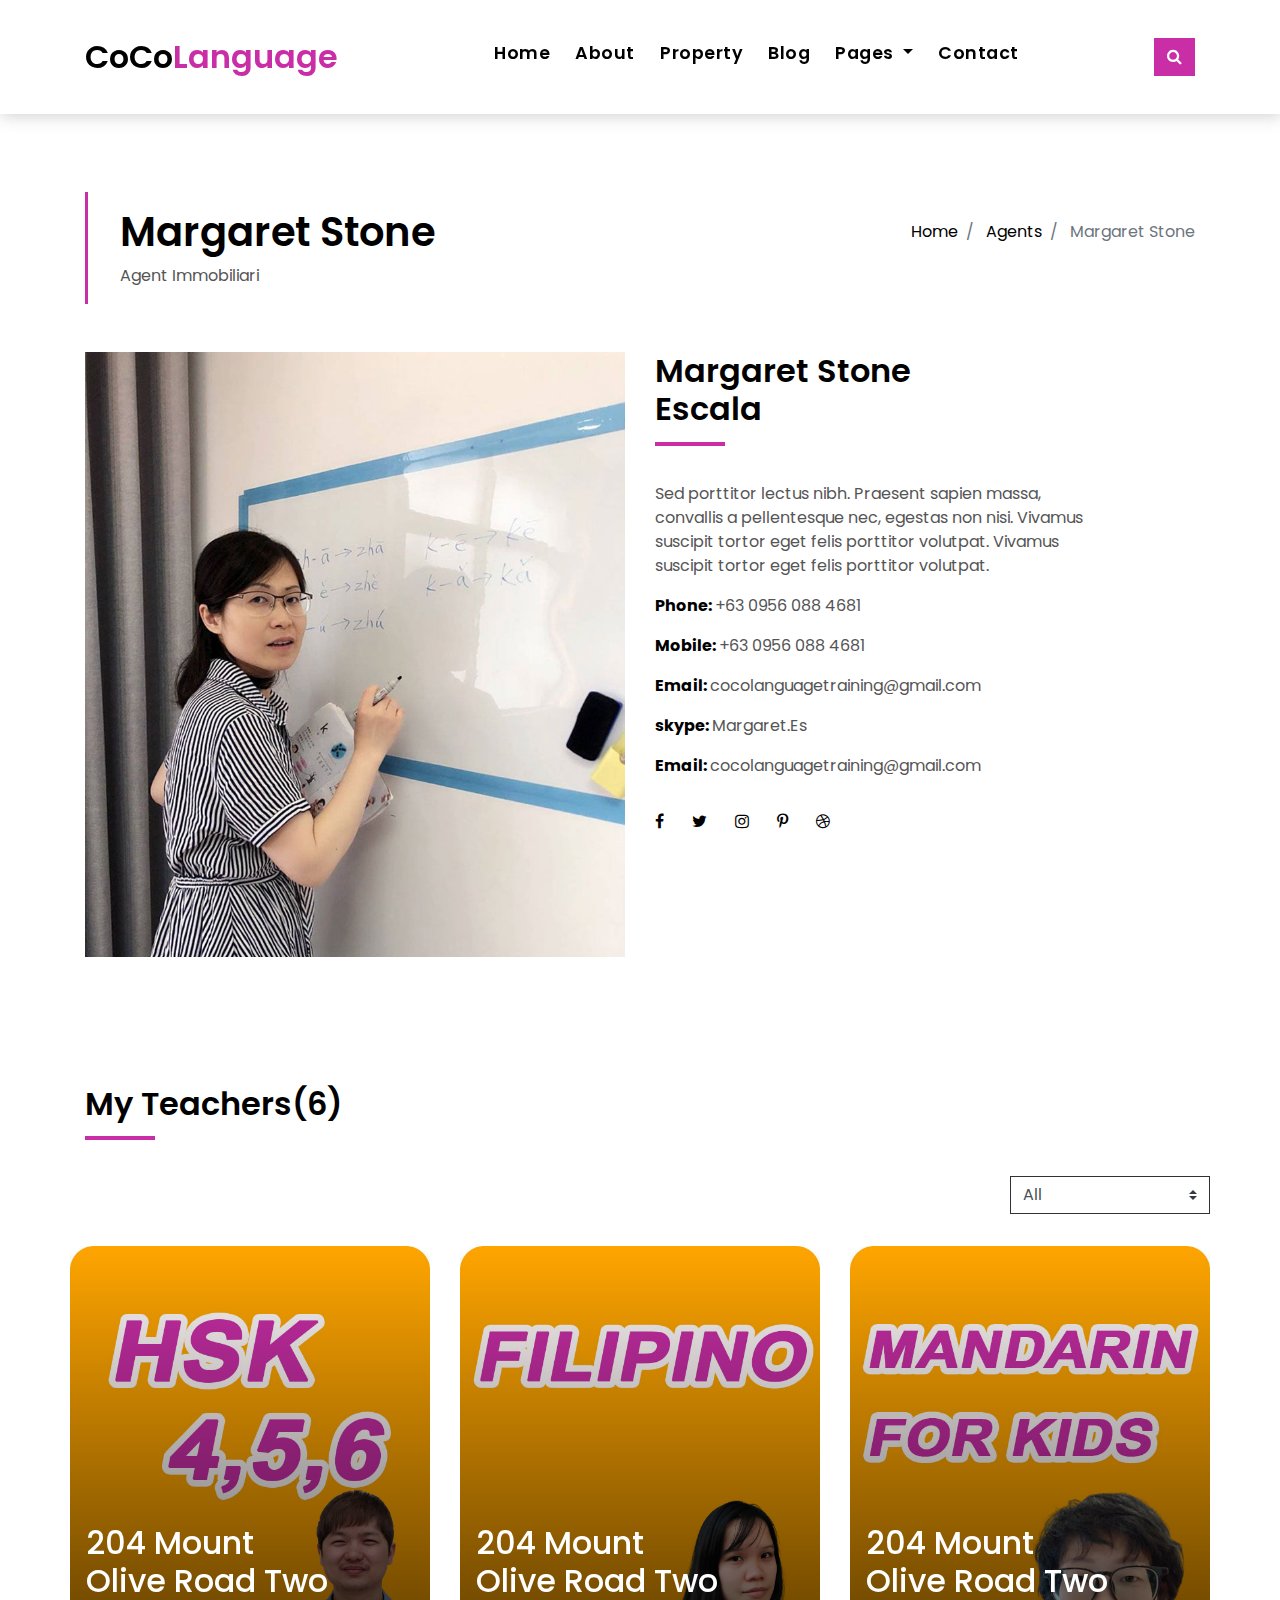
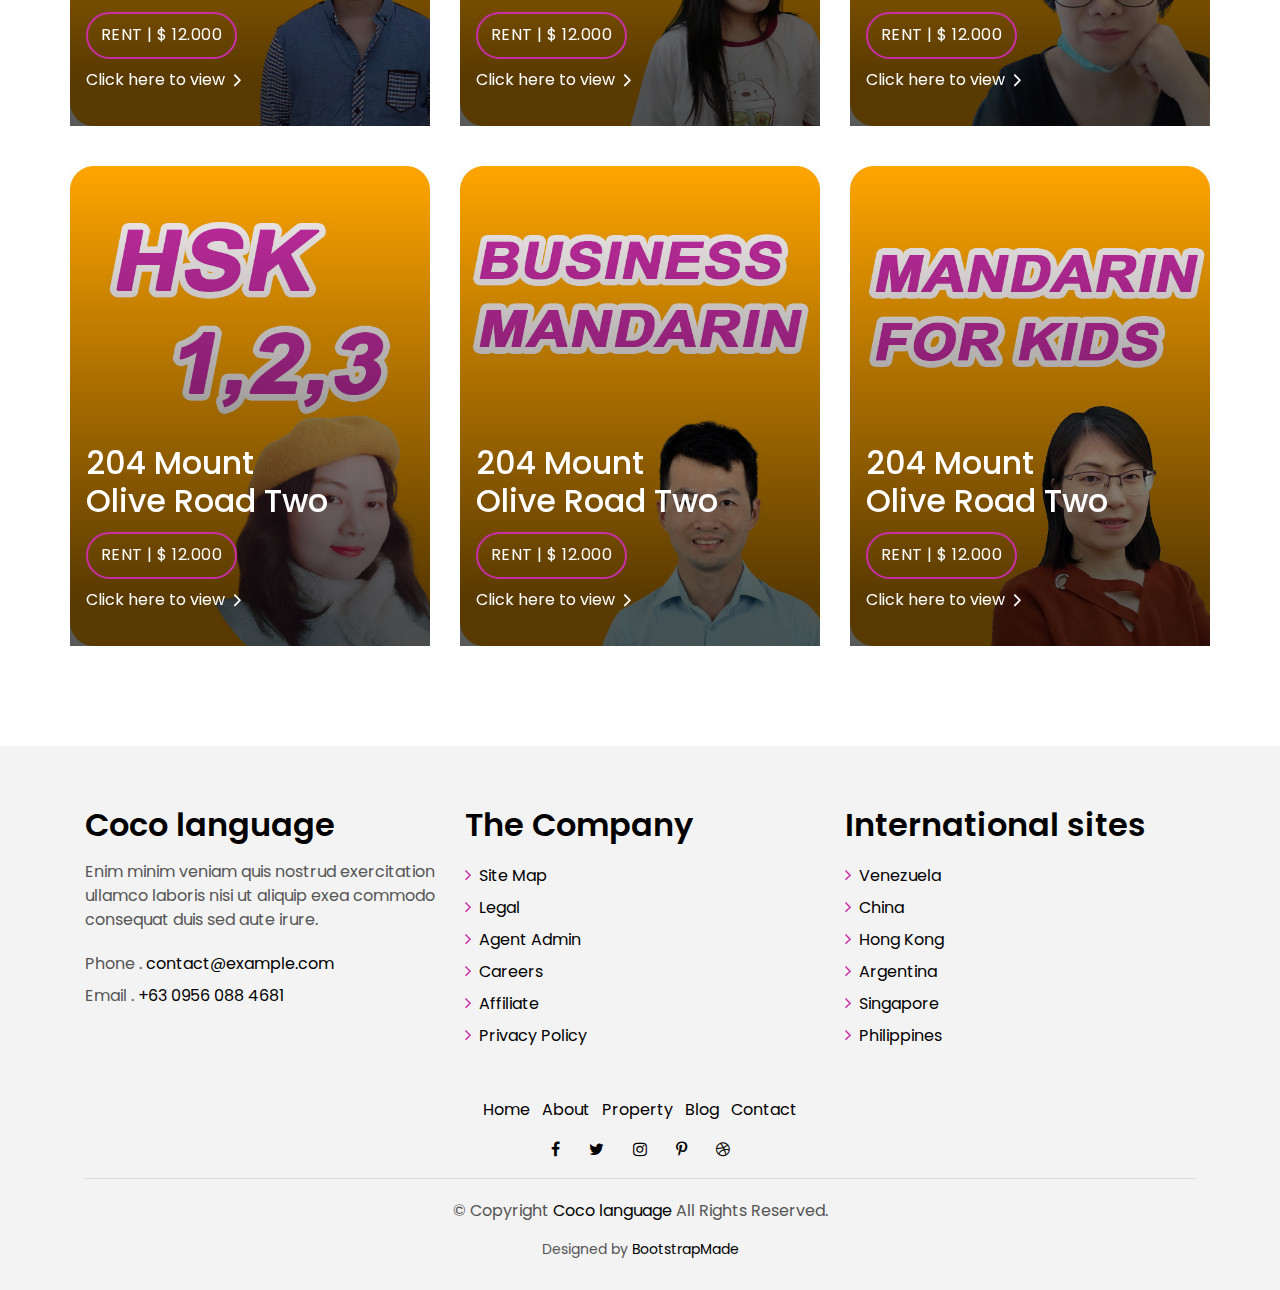
<file: agent-single.html>
<!DOCTYPE html>
<html lang="en">
<head>
  <meta charset="utf-8">
  <title>Coco Language</title>
  <meta content="width=device-width, initial-scale=1.0" name="viewport">
  <meta content="" name="keywords">
  <meta content="" name="description">

  <!-- Favicons -->
  <link href="img/favicon.png" rel="icon">
  <link href="img/apple-touch-icon.png" rel="apple-touch-icon">

  <!-- Google Fonts -->
  <link href="https://fonts.googleapis.com/css?family=Poppins:300,400,500,600,700" rel="stylesheet">

  <!-- Bootstrap CSS File -->
  <link href="lib/bootstrap/css/bootstrap.min.css" rel="stylesheet">

  <!-- Libraries CSS Files -->
  <link href="lib/font-awesome/css/font-awesome.min.css" rel="stylesheet">
  <link href="lib/animate/animate.min.css" rel="stylesheet">
  <link href="lib/ionicons/css/ionicons.min.css" rel="stylesheet">
  <link href="lib/owlcarousel/assets/owl.carousel.min.css" rel="stylesheet">

  <!-- Main Stylesheet File -->
  <link href="css/style.css" rel="stylesheet">

  <!-- =======================================================
    Theme Name: Coco language
    Theme URL: https://bootstrapmade.com/real-estate-agency-bootstrap-template/
    Author: BootstrapMade.com
    License: https://bootstrapmade.com/license/
  ======================================================= -->
</head>

<body>

  <div class="click-closed"></div>
  <!--/ Form Search Star /-->
  <div class="box-collapse">
    <div class="title-box-d">
      <h3 class="title-d">Search Teachers</h3>
    </div>
    <span class="close-box-collapse right-boxed ion-ios-close"></span>
    <div class="box-collapse-wrap form">
      <form class="form-a">
        <div class="row">
          <div class="col-md-12 mb-2">
            <div class="form-group">
              <label for="Type">Keyword</label>
              <input type="text" class="form-control form-control-lg form-control-a" placeholder="Keyword">
            </div>
          </div>
          <div class="col-md-6 mb-2">
            <div class="form-group">
              <label for="Type">Type</label>
              <select class="form-control form-control-lg form-control-a" id="Type">
                <option>All Type</option>
                <option>For Rent</option>
                <option>For Sale</option>
                <option>Open House</option>
              </select>
            </div>
          </div>
          <div class="col-md-6 mb-2">
            <div class="form-group">
              <label for="city">City</label>
              <select class="form-control form-control-lg form-control-a" id="city">
                <option>All City</option>
                <option>Alabama</option>
                <option>Arizona</option>
                <option>California</option>
                <option>Colorado</option>
              </select>
            </div>
          </div>
          <div class="col-md-6 mb-2">
            <div class="form-group">
              <label for="bedrooms">Bedrooms</label>
              <select class="form-control form-control-lg form-control-a" id="bedrooms">
                <option>Any</option>
                <option>01</option>
                <option>02</option>
                <option>03</option>
              </select>
            </div>
          </div>
          <div class="col-md-6 mb-2">
            <div class="form-group">
              <label for="garages">Garages</label>
              <select class="form-control form-control-lg form-control-a" id="garages">
                <option>Any</option>
                <option>01</option>
                <option>02</option>
                <option>03</option>
                <option>04</option>
              </select>
            </div>
          </div>
          <div class="col-md-6 mb-2">
            <div class="form-group">
              <label for="bathrooms">Bathrooms</label>
              <select class="form-control form-control-lg form-control-a" id="bathrooms">
                <option>Any</option>
                <option>01</option>
                <option>02</option>
                <option>03</option>
              </select>
            </div>
          </div>
          <div class="col-md-6 mb-2">
            <div class="form-group">
              <label for="price">Min Price</label>
              <select class="form-control form-control-lg form-control-a" id="price">
                <option>Unlimite</option>
                <option>$50,000</option>
                <option>$100,000</option>
                <option>$150,000</option>
                <option>$200,000</option>
              </select>
            </div>
          </div>
          <div class="col-md-12">
            <button type="submit" class="btn btn-b">Search Teachers</button>
          </div>
        </div>
      </form>
    </div>
  </div>
  <!--/ Form Search End /-->

  <!--/ Nav Star /-->
  <nav class="navbar navbar-default navbar-trans navbar-expand-lg fixed-top">
    <div class="container">
      <button class="navbar-toggler collapsed" type="button" data-toggle="collapse" data-target="#navbarDefault"
        aria-controls="navbarDefault" aria-expanded="false" aria-label="Toggle navigation">
        <span></span>
        <span></span>
        <span></span>
      </button>
      <a class="navbar-brand text-brand" href="index.html">CoCo<span class="color-b">Language</span></a>
      <button type="button" class="btn btn-link nav-search navbar-toggle-box-collapse d-md-none" data-toggle="collapse"
        data-target="#navbarTogglerDemo01" aria-expanded="false">
        <span class="fa fa-search" aria-hidden="true"></span>
      </button>
      <div class="navbar-collapse collapse justify-content-center" id="navbarDefault">
        <ul class="navbar-nav">
          <li class="nav-item">
            <a class="nav-link" href="index.html">Home</a>
          </li>
          <li class="nav-item">
            <a class="nav-link" href="about.html">About</a>
          </li>
          <li class="nav-item">
            <a class="nav-link" href="property-grid.html">Property</a>
          </li>
          <li class="nav-item">
            <a class="nav-link" href="blog-grid.html">Blog</a>
          </li>
          <li class="nav-item dropdown">
            <a class="nav-link dropdown-toggle" href="#" id="navbarDropdown" role="button" data-toggle="dropdown"
              aria-haspopup="true" aria-expanded="false">
              Pages
            </a>
            <div class="dropdown-menu" aria-labelledby="navbarDropdown">
              <a class="dropdown-item" href="property-single.html">Property Single</a>
              <a class="dropdown-item" href="blog-single.html">Blog Single</a>
              <a class="dropdown-item" href="agents-grid.html">Agents Grid</a>
              <a class="dropdown-item active" href="agent-single.html">Agent Single</a>
            </div>
          </li>
          <li class="nav-item">
            <a class="nav-link" href="contact.html">Contact</a>
          </li>
        </ul>
      </div>
      <button type="button" class="btn btn-b-n navbar-toggle-box-collapse d-none d-md-block" data-toggle="collapse"
        data-target="#navbarTogglerDemo01" aria-expanded="false">
        <span class="fa fa-search" aria-hidden="true"></span>
      </button>
    </div>
  </nav>
  <!--/ Nav End /-->

  <!--/ Intro Single star /-->
  <section class="intro-single">
    <div class="container">
      <div class="row">
        <div class="col-md-12 col-lg-8">
          <div class="title-single-box">
            <h1 class="title-single">Margaret Stone</h1>
            <span class="color-text-a">Agent Immobiliari</span>
          </div>
        </div>
        <div class="col-md-12 col-lg-4">
          <nav aria-label="breadcrumb" class="breadcrumb-box d-flex justify-content-lg-end">
            <ol class="breadcrumb">
              <li class="breadcrumb-item">
                <a href="#">Home</a>
              </li>
              <li class="breadcrumb-item">
                <a href="#">Agents</a>
              </li>
              <li class="breadcrumb-item active" aria-current="page">
                Margaret Stone
              </li>
            </ol>
          </nav>
        </div>
      </div>
    </div>
  </section>
  <!--/ Intro Single End /-->

  <!--/ Agent Single Star /-->
  <section class="agent-single">
    <div class="container">
      <div class="row">
        <div class="col-sm-12">
          <div class="row">
            <div class="col-md-6">
              <div class="agent-avatar-box">
                <img src="img/agent-7.jpg" alt="" class="agent-avatar img-fluid">
              </div>
            </div>
            <div class="col-md-5 section-md-t3">
              <div class="agent-info-box">
                <div class="agent-title">
                  <div class="title-box-d">
                    <h3 class="title-d">Margaret Stone
                      <br> Escala</h3>
                  </div>
                </div>
                <div class="agent-content mb-3">
                  <p class="content-d color-text-a">
                    Sed porttitor lectus nibh. Praesent sapien massa, convallis a pellentesque nec, egestas non nisi.
                    Vivamus suscipit tortor
                    eget felis porttitor volutpat. Vivamus suscipit tortor eget felis porttitor volutpat.
                  </p>
                  <div class="info-agents color-a">
                    <p>
                      <strong>Phone: </strong>
                      <span class="color-text-a"> +63 0956 088 4681 </span>
                    </p>
                    <p>
                      <strong>Mobile: </strong>
                      <span class="color-text-a"> +63 0956 088 4681</span>
                    </p>
                    <p>
                      <strong>Email: </strong>
                      <span class="color-text-a"> cocolanguagetraining@gmail.com</span>
                    </p>
                    <p>
                      <strong>skype: </strong>
                      <span class="color-text-a"> Margaret.Es</span>
                    </p>
                    <p>
                      <strong>Email: </strong>
                      <span class="color-text-a"> cocolanguagetraining@gmail.com</span>
                    </p>
                  </div>
                </div>
                <div class="socials-footer">
                  <ul class="list-inline">
                    <li class="list-inline-item">
                      <a href="#" class="link-one">
                        <i class="fa fa-facebook" aria-hidden="true"></i>
                      </a>
                    </li>
                    <li class="list-inline-item">
                      <a href="#" class="link-one">
                        <i class="fa fa-twitter" aria-hidden="true"></i>
                      </a>
                    </li>
                    <li class="list-inline-item">
                      <a href="#" class="link-one">
                        <i class="fa fa-instagram" aria-hidden="true"></i>
                      </a>
                    </li>
                    <li class="list-inline-item">
                      <a href="#" class="link-one">
                        <i class="fa fa-pinterest-p" aria-hidden="true"></i>
                      </a>
                    </li>
                    <li class="list-inline-item">
                      <a href="#" class="link-one">
                        <i class="fa fa-dribbble" aria-hidden="true"></i>
                      </a>
                    </li>
                  </ul>
                </div>
              </div>
            </div>
          </div>
        </div>
        <div class="col-md-12 section-t8">
          <div class="title-box-d">
            <h3 class="title-d">My Teachers(6)</h3>
          </div>
        </div>
        <div class="row property-grid grid">
          <div class="col-sm-12">
            <div class="grid-option">
              <form>
                <select class="custom-select">
                  <option selected>All</option>
                  <option value="1">New to Old</option>
                  <option value="2">For Rent</option>
                  <option value="3">For Sale</option>
                </select>
              </form>
            </div>
          </div>
          <div class="col-md-4">
            <div class="card-box-a card-shadow">
              <div class="img-box-a">
                <img src="img/property-1.jpg" alt="" class="img-a img-fluid">
              </div>
              <div class="card-overlay">
                <div class="card-overlay-a-content">
                  <div class="card-header-a">
                    <h2 class="card-title-a">
                      <a href="#">204 Mount
                        <br /> Olive Road Two</a>
                    </h2>
                  </div>
                  <div class="card-body-a">
                    <div class="price-box d-flex">
                      <span class="price-a">rent | $ 12.000</span>
                    </div>
                    <a href="#" class="link-a">Click here to view
                      <span class="ion-ios-arrow-forward"></span>
                    </a>
                  </div>
                  <div class="card-footer-a">
                    <ul class="card-info d-flex justify-content-around">
                      <li>
                        <h4 class="card-info-title">Area</h4>
                        <span>340m
                          <sup>2</sup>
                        </span>
                      </li>
                      <li>
                        <h4 class="card-info-title">Beds</h4>
                        <span>2</span>
                      </li>
                      <li>
                        <h4 class="card-info-title">Baths</h4>
                        <span>4</span>
                      </li>
                      <li>
                        <h4 class="card-info-title">Garages</h4>
                        <span>1</span>
                      </li>
                    </ul>
                  </div>
                </div>
              </div>
            </div>
          </div>
          <div class="col-md-4">
            <div class="card-box-a card-shadow">
              <div class="img-box-a">
                <img src="img/property-3.jpg" alt="" class="img-a img-fluid">
              </div>
              <div class="card-overlay">
                <div class="card-overlay-a-content">
                  <div class="card-header-a">
                    <h2 class="card-title-a">
                      <a href="#">204 Mount
                        <br /> Olive Road Two</a>
                    </h2>
                  </div>
                  <div class="card-body-a">
                    <div class="price-box d-flex">
                      <span class="price-a">rent | $ 12.000</span>
                    </div>
                    <a href="#" class="link-a">Click here to view
                      <span class="ion-ios-arrow-forward"></span>
                    </a>
                  </div>
                  <div class="card-footer-a">
                    <ul class="card-info d-flex justify-content-around">
                      <li>
                        <h4 class="card-info-title">Area</h4>
                        <span>340m
                          <sup>2</sup>
                        </span>
                      </li>
                      <li>
                        <h4 class="card-info-title">Beds</h4>
                        <span>2</span>
                      </li>
                      <li>
                        <h4 class="card-info-title">Baths</h4>
                        <span>4</span>
                      </li>
                      <li>
                        <h4 class="card-info-title">Garages</h4>
                        <span>1</span>
                      </li>
                    </ul>
                  </div>
                </div>
              </div>
            </div>
          </div>
          <div class="col-md-4">
            <div class="card-box-a card-shadow">
              <div class="img-box-a">
                <img src="img/property-6.jpg" alt="" class="img-a img-fluid">
              </div>
              <div class="card-overlay">
                <div class="card-overlay-a-content">
                  <div class="card-header-a">
                    <h2 class="card-title-a">
                      <a href="#">204 Mount
                        <br /> Olive Road Two</a>
                    </h2>
                  </div>
                  <div class="card-body-a">
                    <div class="price-box d-flex">
                      <span class="price-a">rent | $ 12.000</span>
                    </div>
                    <a href="#" class="link-a">Click here to view
                      <span class="ion-ios-arrow-forward"></span>
                    </a>
                  </div>
                  <div class="card-footer-a">
                    <ul class="card-info d-flex justify-content-around">
                      <li>
                        <h4 class="card-info-title">Area</h4>
                        <span>340m
                          <sup>2</sup>
                        </span>
                      </li>
                      <li>
                        <h4 class="card-info-title">Beds</h4>
                        <span>2</span>
                      </li>
                      <li>
                        <h4 class="card-info-title">Baths</h4>
                        <span>4</span>
                      </li>
                      <li>
                        <h4 class="card-info-title">Garages</h4>
                        <span>1</span>
                      </li>
                    </ul>
                  </div>
                </div>
              </div>
            </div>
          </div>
          <div class="col-md-4">
            <div class="card-box-a card-shadow">
              <div class="img-box-a">
                <img src="img/property-7.jpg" alt="" class="img-a img-fluid">
              </div>
              <div class="card-overlay">
                <div class="card-overlay-a-content">
                  <div class="card-header-a">
                    <h2 class="card-title-a">
                      <a href="#">204 Mount
                        <br /> Olive Road Two</a>
                    </h2>
                  </div>
                  <div class="card-body-a">
                    <div class="price-box d-flex">
                      <span class="price-a">rent | $ 12.000</span>
                    </div>
                    <a href="#" class="link-a">Click here to view
                      <span class="ion-ios-arrow-forward"></span>
                    </a>
                  </div>
                  <div class="card-footer-a">
                    <ul class="card-info d-flex justify-content-around">
                      <li>
                        <h4 class="card-info-title">Area</h4>
                        <span>340m
                          <sup>2</sup>
                        </span>
                      </li>
                      <li>
                        <h4 class="card-info-title">Beds</h4>
                        <span>2</span>
                      </li>
                      <li>
                        <h4 class="card-info-title">Baths</h4>
                        <span>4</span>
                      </li>
                      <li>
                        <h4 class="card-info-title">Garages</h4>
                        <span>1</span>
                      </li>
                    </ul>
                  </div>
                </div>
              </div>
            </div>
          </div>
          <div class="col-md-4">
            <div class="card-box-a card-shadow">
              <div class="img-box-a">
                <img src="img/property-8.jpg" alt="" class="img-a img-fluid">
              </div>
              <div class="card-overlay">
                <div class="card-overlay-a-content">
                  <div class="card-header-a">
                    <h2 class="card-title-a">
                      <a href="#">204 Mount
                        <br /> Olive Road Two</a>
                    </h2>
                  </div>
                  <div class="card-body-a">
                    <div class="price-box d-flex">
                      <span class="price-a">rent | $ 12.000</span>
                    </div>
                    <a href="#" class="link-a">Click here to view
                      <span class="ion-ios-arrow-forward"></span>
                    </a>
                  </div>
                  <div class="card-footer-a">
                    <ul class="card-info d-flex justify-content-around">
                      <li>
                        <h4 class="card-info-title">Area</h4>
                        <span>340m
                          <sup>2</sup>
                        </span>
                      </li>
                      <li>
                        <h4 class="card-info-title">Beds</h4>
                        <span>2</span>
                      </li>
                      <li>
                        <h4 class="card-info-title">Baths</h4>
                        <span>4</span>
                      </li>
                      <li>
                        <h4 class="card-info-title">Garages</h4>
                        <span>1</span>
                      </li>
                    </ul>
                  </div>
                </div>
              </div>
            </div>
          </div>
          <div class="col-md-4">
            <div class="card-box-a card-shadow">
              <div class="img-box-a">
                <img src="img/property-10.jpg" alt="" class="img-a img-fluid">
              </div>
              <div class="card-overlay">
                <div class="card-overlay-a-content">
                  <div class="card-header-a">
                    <h2 class="card-title-a">
                      <a href="#">204 Mount
                        <br /> Olive Road Two</a>
                    </h2>
                  </div>
                  <div class="card-body-a">
                    <div class="price-box d-flex">
                      <span class="price-a">rent | $ 12.000</span>
                    </div>
                    <a href="#" class="link-a">Click here to view
                      <span class="ion-ios-arrow-forward"></span>
                    </a>
                  </div>
                  <div class="card-footer-a">
                    <ul class="card-info d-flex justify-content-around">
                      <li>
                        <h4 class="card-info-title">Area</h4>
                        <span>340m
                          <sup>2</sup>
                        </span>
                      </li>
                      <li>
                        <h4 class="card-info-title">Beds</h4>
                        <span>2</span>
                      </li>
                      <li>
                        <h4 class="card-info-title">Baths</h4>
                        <span>4</span>
                      </li>
                      <li>
                        <h4 class="card-info-title">Garages</h4>
                        <span>1</span>
                      </li>
                    </ul>
                  </div>
                </div>
              </div>
            </div>
          </div>
        </div>
      </div>
    </div>
  </section>
  <!--/ Agent Single End /-->

  <!--/ footer Star /-->
  <section class="section-footer">
    <div class="container">
      <div class="row">
        <div class="col-sm-12 col-md-4">
          <div class="widget-a">
            <div class="w-header-a">
              <h3 class="w-title-a text-brand">Coco language</h3>
            </div>
            <div class="w-body-a">
              <p class="w-text-a color-text-a">
                Enim minim veniam quis nostrud exercitation ullamco laboris nisi ut aliquip exea commodo consequat duis
                sed aute irure.
              </p>
            </div>
            <div class="w-footer-a">
              <ul class="list-unstyled">
                <li class="color-a">
                  <span class="color-text-a">Phone .</span> contact@example.com</li>
                <li class="color-a">
                  <span class="color-text-a">Email .</span> +63 0956 088 4681</li>
              </ul>
            </div>
          </div>
        </div>
        <div class="col-sm-12 col-md-4 section-md-t3">
          <div class="widget-a">
            <div class="w-header-a">
              <h3 class="w-title-a text-brand">The Company</h3>
            </div>
            <div class="w-body-a">
              <div class="w-body-a">
                <ul class="list-unstyled">
                  <li class="item-list-a">
                    <i class="fa fa-angle-right"></i> <a href="#">Site Map</a>
                  </li>
                  <li class="item-list-a">
                    <i class="fa fa-angle-right"></i> <a href="#">Legal</a>
                  </li>
                  <li class="item-list-a">
                    <i class="fa fa-angle-right"></i> <a href="#">Agent Admin</a>
                  </li>
                  <li class="item-list-a">
                    <i class="fa fa-angle-right"></i> <a href="#">Careers</a>
                  </li>
                  <li class="item-list-a">
                    <i class="fa fa-angle-right"></i> <a href="#">Affiliate</a>
                  </li>
                  <li class="item-list-a">
                    <i class="fa fa-angle-right"></i> <a href="#">Privacy Policy</a>
                  </li>
                </ul>
              </div>
            </div>
          </div>
        </div>
        <div class="col-sm-12 col-md-4 section-md-t3">
          <div class="widget-a">
            <div class="w-header-a">
              <h3 class="w-title-a text-brand">International sites</h3>
            </div>
            <div class="w-body-a">
              <ul class="list-unstyled">
                <li class="item-list-a">
                  <i class="fa fa-angle-right"></i> <a href="#">Venezuela</a>
                </li>
                <li class="item-list-a">
                  <i class="fa fa-angle-right"></i> <a href="#">China</a>
                </li>
                <li class="item-list-a">
                  <i class="fa fa-angle-right"></i> <a href="#">Hong Kong</a>
                </li>
                <li class="item-list-a">
                  <i class="fa fa-angle-right"></i> <a href="#">Argentina</a>
                </li>
                <li class="item-list-a">
                  <i class="fa fa-angle-right"></i> <a href="#">Singapore</a>
                </li>
                <li class="item-list-a">
                  <i class="fa fa-angle-right"></i> <a href="#">Philippines</a>
                </li>
              </ul>
            </div>
          </div>
        </div>
      </div>
    </div>
  </section>
  <footer>
    <div class="container">
      <div class="row">
        <div class="col-md-12">
          <nav class="nav-footer">
            <ul class="list-inline">
              <li class="list-inline-item">
                <a href="#">Home</a>
              </li>
              <li class="list-inline-item">
                <a href="#">About</a>
              </li>
              <li class="list-inline-item">
                <a href="#">Property</a>
              </li>
              <li class="list-inline-item">
                <a href="#">Blog</a>
              </li>
              <li class="list-inline-item">
                <a href="#">Contact</a>
              </li>
            </ul>
          </nav>
          <div class="socials-a">
            <ul class="list-inline">
              <li class="list-inline-item">
                <a href="#">
                  <i class="fa fa-facebook" aria-hidden="true"></i>
                </a>
              </li>
              <li class="list-inline-item">
                <a href="#">
                  <i class="fa fa-twitter" aria-hidden="true"></i>
                </a>
              </li>
              <li class="list-inline-item">
                <a href="#">
                  <i class="fa fa-instagram" aria-hidden="true"></i>
                </a>
              </li>
              <li class="list-inline-item">
                <a href="#">
                  <i class="fa fa-pinterest-p" aria-hidden="true"></i>
                </a>
              </li>
              <li class="list-inline-item">
                <a href="#">
                  <i class="fa fa-dribbble" aria-hidden="true"></i>
                </a>
              </li>
            </ul>
          </div>
          <div class="copyright-footer">
            <p class="copyright color-text-a">
              &copy; Copyright
              <span class="color-a">Coco language</span> All Rights Reserved.
            </p>
          </div>
          <div class="credits">
            <!--
              All the links in the footer should remain intact.
              You can delete the links only if you purchased the pro version.
              Licensing information: https://bootstrapmade.com/license/
              Purchase the pro version with working PHP/AJAX contact form: https://bootstrapmade.com/buy/?theme=Coco language
            -->
            Designed by <a href="https://bootstrapmade.com/">BootstrapMade</a>
          </div>
        </div>
      </div>
    </div>
  </footer>
  <!--/ Footer End /-->

  <a href="#" class="back-to-top"><i class="fa fa-chevron-up"></i></a>
  <div id="preloader"></div>

  <!-- JavaScript Libraries -->
  <script src="lib/jquery/jquery.min.js"></script>
  <script src="lib/jquery/jquery-migrate.min.js"></script>
  <script src="lib/popper/popper.min.js"></script>
  <script src="lib/bootstrap/js/bootstrap.min.js"></script>
  <script src="lib/easing/easing.min.js"></script>
  <script src="lib/owlcarousel/owl.carousel.min.js"></script>
  <script src="lib/scrollreveal/scrollreveal.min.js"></script>
  <!-- Contact Form JavaScript File -->
  <script src="contactform/contactform.js"></script>

  <!-- Template Main Javascript File -->
  <script src="js/main.js"></script>

</body>
</html>
</file>
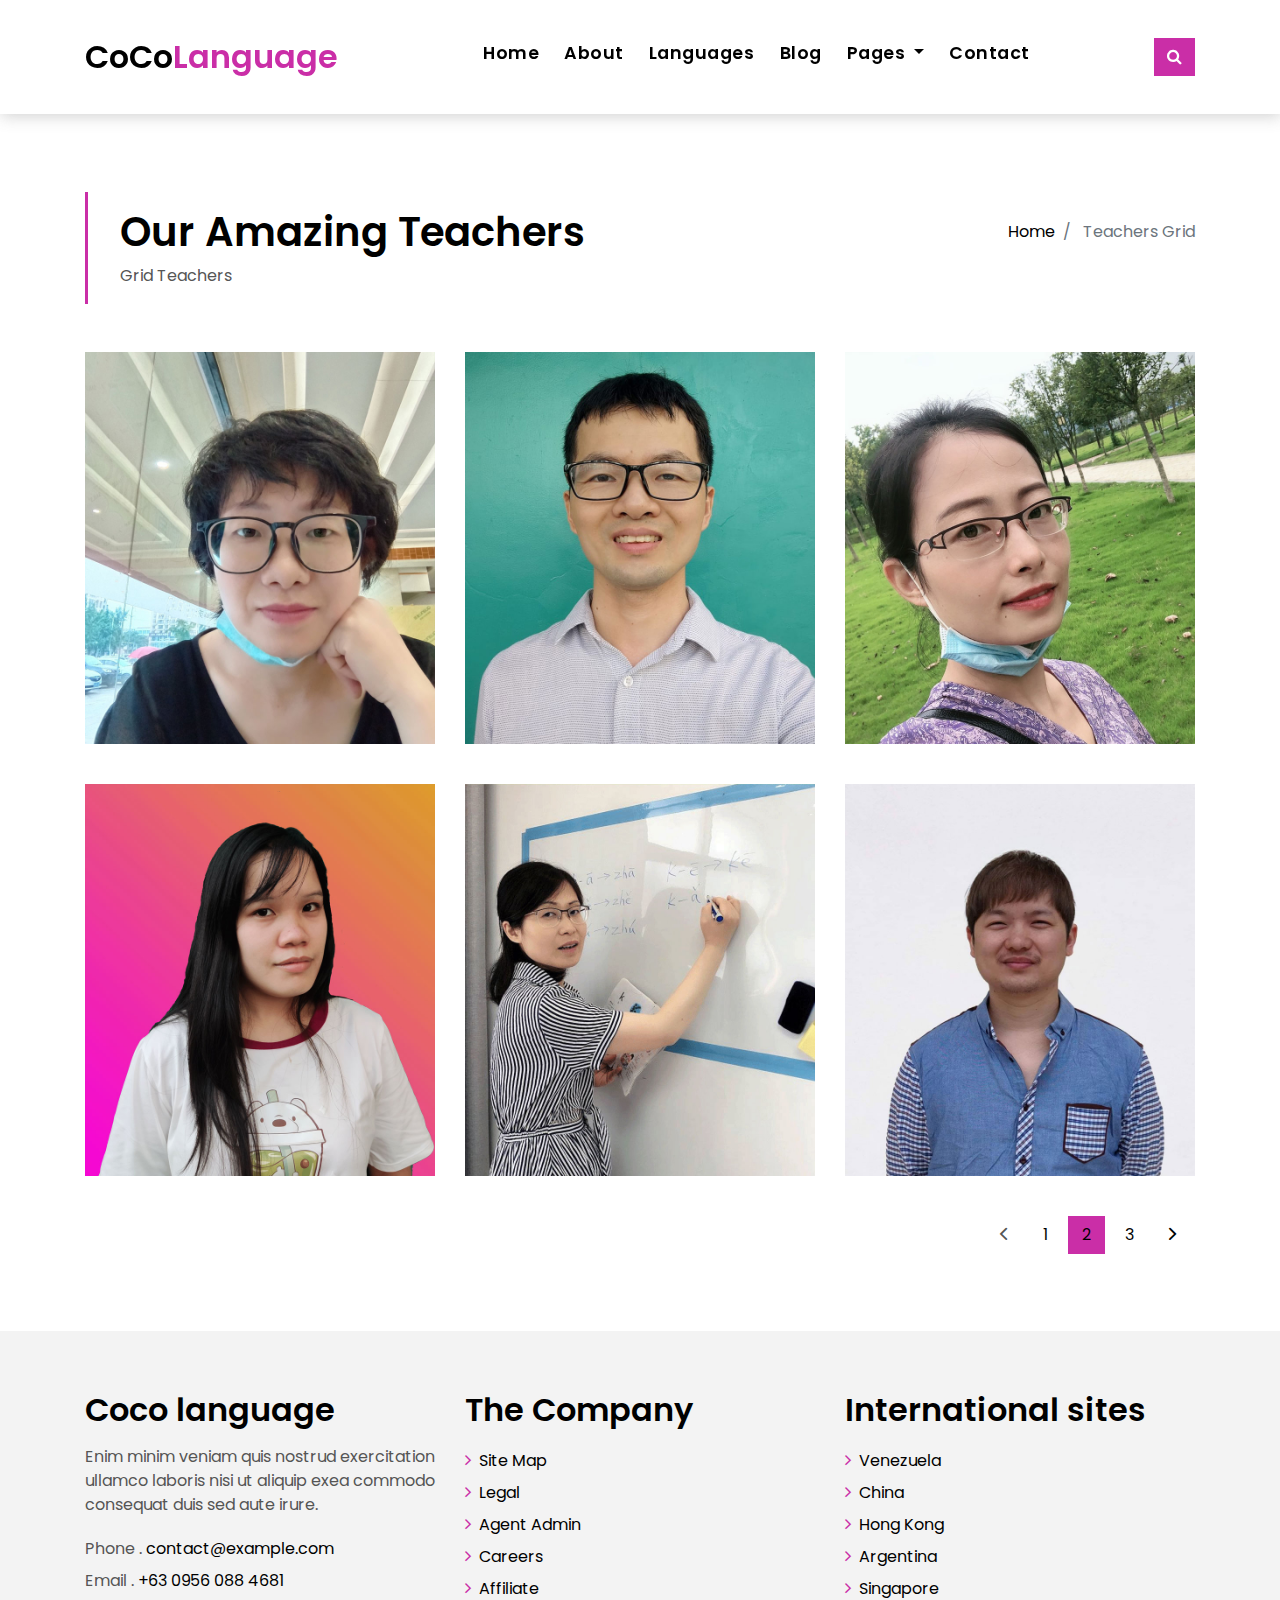
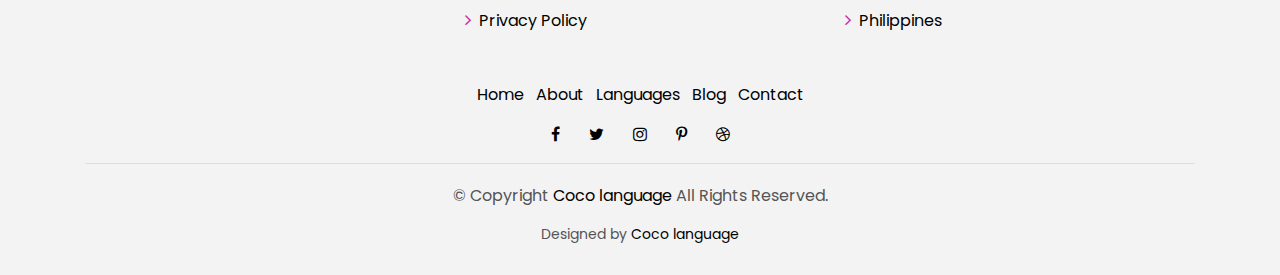
<file: agents-grid.html>
<!DOCTYPE html>
<html lang="en">
<head>
  <meta charset="utf-8">
  <title>Coco language </title>
  <meta content="width=device-width, initial-scale=1.0" name="viewport">
  <meta content="" name="keywords">
  <meta content="" name="description">

  <!-- Favicons -->
  <link href="img/favicon.png" rel="icon">
  <link href="img/apple-touch-icon.png" rel="apple-touch-icon">

  <!-- Google Fonts -->
  <link href="https://fonts.googleapis.com/css?family=Poppins:300,400,500,600,700" rel="stylesheet">

  <!-- Bootstrap CSS File -->
  <link href="lib/bootstrap/css/bootstrap.min.css" rel="stylesheet">

  <!-- Libraries CSS Files -->
  <link href="lib/font-awesome/css/font-awesome.min.css" rel="stylesheet">
  <link href="lib/animate/animate.min.css" rel="stylesheet">
  <link href="lib/ionicons/css/ionicons.min.css" rel="stylesheet">
  <link href="lib/owlcarousel/assets/owl.carousel.min.css" rel="stylesheet">

  <!-- Main Stylesheet File -->
  <link href="css/style.css" rel="stylesheet">

  <!-- =======================================================
    Theme Name: Coco language
    Theme URL: https://bootstrapmade.com/real-estate-agency-bootstrap-template/
    Author: BootstrapMade.com
    License: https://bootstrapmade.com/license/
  ======================================================= -->
</head>

<body>

  <div class="click-closed"></div>
  <!--/ Form Search Star /-->
  <div class="box-collapse">
    <div class="title-box-d">
      <h3 class="title-d">Search Teachers</h3>
    </div>
    <span class="close-box-collapse right-boxed ion-ios-close"></span>
    <div class="box-collapse-wrap form">
      <form class="form-a">
        <div class="row">
          <div class="col-md-12 mb-2">
            <div class="form-group">
              <label for="Type">Keyword</label>
              <input type="text" class="form-control form-control-lg form-control-a" placeholder="Keyword">
            </div>
          </div>
          <div class="col-md-6 mb-2">
            <div class="form-group">
              <label for="Type">Type</label>
              <select class="form-control form-control-lg form-control-a" id="Type">
                <option>All Type</option>
                <option>For Rent</option>
                <option>For Sale</option>
                <option>Open House</option>
              </select>
            </div>
          </div>
          <div class="col-md-6 mb-2">
            <div class="form-group">
              <label for="city">City</label>
              <select class="form-control form-control-lg form-control-a" id="city">
                <option>All City</option>
                <option>Alabama</option>
                <option>Arizona</option>
                <option>California</option>
                <option>Colorado</option>
              </select>
            </div>
          </div>
          <div class="col-md-6 mb-2">
            <div class="form-group">
              <label for="bedrooms">Bedrooms</label>
              <select class="form-control form-control-lg form-control-a" id="bedrooms">
                <option>Any</option>
                <option>01</option>
                <option>02</option>
                <option>03</option>
              </select>
            </div>
          </div>
          <div class="col-md-6 mb-2">
            <div class="form-group">
              <label for="garages">Garages</label>
              <select class="form-control form-control-lg form-control-a" id="garages">
                <option>Any</option>
                <option>01</option>
                <option>02</option>
                <option>03</option>
                <option>04</option>
              </select>
            </div>
          </div>
          <div class="col-md-6 mb-2">
            <div class="form-group">
              <label for="bathrooms">Bathrooms</label>
              <select class="form-control form-control-lg form-control-a" id="bathrooms">
                <option>Any</option>
                <option>01</option>
                <option>02</option>
                <option>03</option>
              </select>
            </div>
          </div>
          <div class="col-md-6 mb-2">
            <div class="form-group">
              <label for="price">Min Price</label>
              <select class="form-control form-control-lg form-control-a" id="price">
                <option>Unlimite</option>
                <option>$50,000</option>
                <option>$100,000</option>
                <option>$150,000</option>
                <option>$200,000</option>
              </select>
            </div>
          </div>
          <div class="col-md-12">
            <button type="submit" class="btn btn-b">Search Teachers</button>
          </div>
        </div>
      </form>
    </div>
  </div>
  <!--/ Form Search End /-->

  <!--/ Nav Star /-->
  <nav class="navbar navbar-default navbar-trans navbar-expand-lg fixed-top">
    <div class="container">
      <button class="navbar-toggler collapsed" type="button" data-toggle="collapse" data-target="#navbarDefault"
        aria-controls="navbarDefault" aria-expanded="false" aria-label="Toggle navigation">
        <span></span>
        <span></span>
        <span></span>
      </button>
      <a class="navbar-brand text-brand" href="index.html">CoCo<span class="color-b">Language</span></a>
      <button type="button" class="btn btn-link nav-search navbar-toggle-box-collapse d-md-none" data-toggle="collapse"
        data-target="#navbarTogglerDemo01" aria-expanded="false">
        <span class="fa fa-search" aria-hidden="true"></span>
      </button>
      <div class="navbar-collapse collapse justify-content-center" id="navbarDefault">
        <ul class="navbar-nav">
          <li class="nav-item">
            <a class="nav-link" href="index.html">Home</a>
          </li>
          <li class="nav-item">
            <a class="nav-link" href="about.html">About</a>
          </li>
          <li class="nav-item">
            <a class="nav-link" href="property-grid.html">Languages</a>
          </li>
          <li class="nav-item">
            <a class="nav-link" href="blog-grid.html">Blog</a>
          </li>
          <li class="nav-item dropdown">
            <a class="nav-link dropdown-toggle" href="#" id="navbarDropdown" role="button" data-toggle="dropdown"
              aria-haspopup="true" aria-expanded="false">
              Pages
            </a>
            <div class="dropdown-menu" aria-labelledby="navbarDropdown">
              <a class="dropdown-item" href="property-single.html">Teachers Single</a>
              <a class="dropdown-item" href="blog-single.html">Blog Single</a>
              <a class="dropdown-item active" href="agents-grid.html">Teachers Grid</a>
              <a class="dropdown-item" href="agent-single.html">Teachers Single</a>
            </div>
          </li>
          <li class="nav-item">
            <a class="nav-link" href="contact.html">Contact</a>
          </li>
        </ul>
      </div>
      <button type="button" class="btn btn-b-n navbar-toggle-box-collapse d-none d-md-block" data-toggle="collapse"
        data-target="#navbarTogglerDemo01" aria-expanded="false">
        <span class="fa fa-search" aria-hidden="true"></span>
      </button>
    </div>
  </nav>
  <!--/ Nav End /-->

  <!--/ Intro Single star /-->
  <section class="intro-single">
    <div class="container">
      <div class="row">
        <div class="col-md-12 col-lg-8">
          <div class="title-single-box">
            <h1 class="title-single">Our Amazing Teachers</h1>
            <span class="color-text-a">Grid Teachers</span>
          </div>
        </div>
        <div class="col-md-12 col-lg-4">
          <nav aria-label="breadcrumb" class="breadcrumb-box d-flex justify-content-lg-end">
            <ol class="breadcrumb">
              <li class="breadcrumb-item">
                <a href="#">Home</a>
              </li>
              <li class="breadcrumb-item active" aria-current="page">
                Teachers Grid
              </li>
            </ol>
          </nav>
        </div>
      </div>
    </div>
  </section>
  <!--/ Intro Single End /-->

  <!--/ Agents Grid Star /-->
  <section class="agents-grid grid">
    <div class="container">
      <div class="row">
        <div class="col-md-4">
          <div class="card-box-d">
            <div class="card-img-d">
              <img src="img/agent-4.jpg" alt="" class="img-d img-fluid">
            </div>
            <div class="card-overlay card-overlay-hover">
              <div class="card-header-d">
                <div class="card-title-d align-self-center">
                  <h3 class="title-d">
                    <a href="#" class="link-two">Margaret Sotillo
                      <br> Escala</a>
                  </h3>
                </div>
              </div>
              <div class="card-body-d">
                <p class="content-d color-text-a">
                  Sed porttitor lectus nibh, Cras ultricies ligula sed magna dictum porta two.
                </p>
                <div class="info-agents color-a">
                  <p>
                    <strong>Phone: </strong> +63 0956 088 4681</p>
                  <p>
                    <strong>Email: </strong> cocolanguagetraining@gmail.com</p>
                </div>
              </div>
              <div class="card-footer-d">
                <div class="socials-footer d-flex justify-content-center">
                  <ul class="list-inline">
                    <li class="list-inline-item">
                      <a href="#" class="link-one">
                        <i class="fa fa-facebook" aria-hidden="true"></i>
                      </a>
                    </li>
                    <li class="list-inline-item">
                      <a href="#" class="link-one">
                        <i class="fa fa-twitter" aria-hidden="true"></i>
                      </a>
                    </li>
                    <li class="list-inline-item">
                      <a href="#" class="link-one">
                        <i class="fa fa-instagram" aria-hidden="true"></i>
                      </a>
                    </li>
                    <li class="list-inline-item">
                      <a href="#" class="link-one">
                        <i class="fa fa-pinterest-p" aria-hidden="true"></i>
                      </a>
                    </li>
                    <li class="list-inline-item">
                      <a href="#" class="link-one">
                        <i class="fa fa-dribbble" aria-hidden="true"></i>
                      </a>
                    </li>
                  </ul>
                </div>
              </div>
            </div>
          </div>
        </div>
        <div class="col-md-4">
          <div class="card-box-d">
            <div class="card-img-d">
              <img src="img/agent-2.jpg" alt="" class="img-d img-fluid">
            </div>
            <div class="card-overlay card-overlay-hover">
              <div class="card-header-d">
                <div class="card-title-d align-self-center">
                  <h3 class="title-d">
                    <a href="#" class="link-two">Margaret Sotillo
                      <br> Escala</a>
                  </h3>
                </div>
              </div>
              <div class="card-body-d">
                <p class="content-d color-text-a">
                  Sed porttitor lectus nibh, Cras ultricies ligula sed magna dictum porta two.
                </p>
                <div class="info-agents color-a">
                  <p>
                    <strong>Phone: </strong> +63 0956 088 4681</p>
                  <p>
                    <strong>Email: </strong> cocolanguagetraining@gmail.com</p>
                </div>
              </div>
              <div class="card-footer-d">
                <div class="socials-footer d-flex justify-content-center">
                  <ul class="list-inline">
                    <li class="list-inline-item">
                      <a href="#" class="link-one">
                        <i class="fa fa-facebook" aria-hidden="true"></i>
                      </a>
                    </li>
                    <li class="list-inline-item">
                      <a href="#" class="link-one">
                        <i class="fa fa-twitter" aria-hidden="true"></i>
                      </a>
                    </li>
                    <li class="list-inline-item">
                      <a href="#" class="link-one">
                        <i class="fa fa-instagram" aria-hidden="true"></i>
                      </a>
                    </li>
                    <li class="list-inline-item">
                      <a href="#" class="link-one">
                        <i class="fa fa-pinterest-p" aria-hidden="true"></i>
                      </a>
                    </li>
                    <li class="list-inline-item">
                      <a href="#" class="link-one">
                        <i class="fa fa-dribbble" aria-hidden="true"></i>
                      </a>
                    </li>
                  </ul>
                </div>
              </div>
            </div>
          </div>
        </div>
        <div class="col-md-4">
          <div class="card-box-d">
            <div class="card-img-d">
              <img src="img/agent-3.jpg" alt="" class="img-d img-fluid">
            </div>
            <div class="card-overlay card-overlay-hover">
              <div class="card-header-d">
                <div class="card-title-d align-self-center">
                  <h3 class="title-d">
                    <a href="#" class="link-two">Margaret Sotillo
                      <br> Escala</a>
                  </h3>
                </div>
              </div>
              <div class="card-body-d">
                <p class="content-d color-text-a">
                  Sed porttitor lectus nibh, Cras ultricies ligula sed magna dictum porta two.
                </p>
                <div class="info-agents color-a">
                  <p>
                    <strong>Phone: </strong> +63 0956 088 4681</p>
                  <p>
                    <strong>Email: </strong> cocolanguagetraining@gmail.com</p>
                </div>
              </div>
              <div class="card-footer-d">
                <div class="socials-footer d-flex justify-content-center">
                  <ul class="list-inline">
                    <li class="list-inline-item">
                      <a href="#" class="link-one">
                        <i class="fa fa-facebook" aria-hidden="true"></i>
                      </a>
                    </li>
                    <li class="list-inline-item">
                      <a href="#" class="link-one">
                        <i class="fa fa-twitter" aria-hidden="true"></i>
                      </a>
                    </li>
                    <li class="list-inline-item">
                      <a href="#" class="link-one">
                        <i class="fa fa-instagram" aria-hidden="true"></i>
                      </a>
                    </li>
                    <li class="list-inline-item">
                      <a href="#" class="link-one">
                        <i class="fa fa-pinterest-p" aria-hidden="true"></i>
                      </a>
                    </li>
                    <li class="list-inline-item">
                      <a href="#" class="link-one">
                        <i class="fa fa-dribbble" aria-hidden="true"></i>
                      </a>
                    </li>
                  </ul>
                </div>
              </div>
            </div>
          </div>
        </div>
        <div class="col-md-4">
          <div class="card-box-d">
            <div class="card-img-d">
              <img src="img/agent-5.jpg" alt="" class="img-d img-fluid">
            </div>
            <div class="card-overlay card-overlay-hover">
              <div class="card-header-d">
                <div class="card-title-d align-self-center">
                  <h3 class="title-d">
                    <a href="#" class="link-two">Margaret Sotillo
                      <br> Escala</a>
                  </h3>
                </div>
              </div>
              <div class="card-body-d">
                <p class="content-d color-text-a">
                  Sed porttitor lectus nibh, Cras ultricies ligula sed magna dictum porta two.
                </p>
                <div class="info-agents color-a">
                  <p>
                    <strong>Phone: </strong> +63 0956 088 4681</p>
                  <p>
                    <strong>Email: </strong> cocolanguagetraining@gmail.com</p>
                </div>
              </div>
              <div class="card-footer-d">
                <div class="socials-footer d-flex justify-content-center">
                  <ul class="list-inline">
                    <li class="list-inline-item">
                      <a href="#" class="link-one">
                        <i class="fa fa-facebook" aria-hidden="true"></i>
                      </a>
                    </li>
                    <li class="list-inline-item">
                      <a href="#" class="link-one">
                        <i class="fa fa-twitter" aria-hidden="true"></i>
                      </a>
                    </li>
                    <li class="list-inline-item">
                      <a href="#" class="link-one">
                        <i class="fa fa-instagram" aria-hidden="true"></i>
                      </a>
                    </li>
                    <li class="list-inline-item">
                      <a href="#" class="link-one">
                        <i class="fa fa-pinterest-p" aria-hidden="true"></i>
                      </a>
                    </li>
                    <li class="list-inline-item">
                      <a href="#" class="link-one">
                        <i class="fa fa-dribbble" aria-hidden="true"></i>
                      </a>
                    </li>
                  </ul>
                </div>
              </div>
            </div>
          </div>
        </div>
        <div class="col-md-4">
          <div class="card-box-d">
            <div class="card-img-d">
              <img src="img/agent-1.jpg" alt="" class="img-d img-fluid">
            </div>
            <div class="card-overlay card-overlay-hover">
              <div class="card-header-d">
                <div class="card-title-d align-self-center">
                  <h3 class="title-d">
                    <a href="#" class="link-two">Margaret Sotillo
                      <br> Escala</a>
                  </h3>
                </div>
              </div>
              <div class="card-body-d">
                <p class="content-d color-text-a">
                  Sed porttitor lectus nibh, Cras ultricies ligula sed magna dictum porta two.
                </p>
                <div class="info-agents color-a">
                  <p>
                    <strong>Phone: </strong> +63 0956 088 4681</p>
                  <p>
                    <strong>Email: </strong> cocolanguagetraining@gmail.com</p>
                </div>
              </div>
              <div class="card-footer-d">
                <div class="socials-footer d-flex justify-content-center">
                  <ul class="list-inline">
                    <li class="list-inline-item">
                      <a href="#" class="link-one">
                        <i class="fa fa-facebook" aria-hidden="true"></i>
                      </a>
                    </li>
                    <li class="list-inline-item">
                      <a href="#" class="link-one">
                        <i class="fa fa-twitter" aria-hidden="true"></i>
                      </a>
                    </li>
                    <li class="list-inline-item">
                      <a href="#" class="link-one">
                        <i class="fa fa-instagram" aria-hidden="true"></i>
                      </a>
                    </li>
                    <li class="list-inline-item">
                      <a href="#" class="link-one">
                        <i class="fa fa-pinterest-p" aria-hidden="true"></i>
                      </a>
                    </li>
                    <li class="list-inline-item">
                      <a href="#" class="link-one">
                        <i class="fa fa-dribbble" aria-hidden="true"></i>
                      </a>
                    </li>
                  </ul>
                </div>
              </div>
            </div>
          </div>
        </div>
        <div class="col-md-4">
          <div class="card-box-d">
            <div class="card-img-d">
              <img src="img/agent-6.jpg" alt="" class="img-d img-fluid">
            </div>
            <div class="card-overlay card-overlay-hover">
              <div class="card-header-d">
                <div class="card-title-d align-self-center">
                  <h3 class="title-d">
                    <a href="#" class="link-two">Margaret Sotillo
                      <br> Escala</a>
                  </h3>
                </div>
              </div>
              <div class="card-body-d">
                <p class="content-d color-text-a">
                  Sed porttitor lectus nibh, Cras ultricies ligula sed magna dictum porta two.
                </p>
                <div class="info-agents color-a">
                  <p>
                    <strong>Phone: </strong> +63 0956 088 4681</p>
                  <p>
                    <strong>Email: </strong> cocolanguagetraining@gmail.com</p>
                </div>
              </div>
              <div class="card-footer-d">
                <div class="socials-footer d-flex justify-content-center">
                  <ul class="list-inline">
                    <li class="list-inline-item">
                      <a href="#" class="link-one">
                        <i class="fa fa-facebook" aria-hidden="true"></i>
                      </a>
                    </li>
                    <li class="list-inline-item">
                      <a href="#" class="link-one">
                        <i class="fa fa-twitter" aria-hidden="true"></i>
                      </a>
                    </li>
                    <li class="list-inline-item">
                      <a href="#" class="link-one">
                        <i class="fa fa-instagram" aria-hidden="true"></i>
                      </a>
                    </li>
                    <li class="list-inline-item">
                      <a href="#" class="link-one">
                        <i class="fa fa-pinterest-p" aria-hidden="true"></i>
                      </a>
                    </li>
                    <li class="list-inline-item">
                      <a href="#" class="link-one">
                        <i class="fa fa-dribbble" aria-hidden="true"></i>
                      </a>
                    </li>
                  </ul>
                </div>
              </div>
            </div>
          </div>
        </div>
      </div>
      <div class="row">
        <div class="col-sm-12">
          <nav class="pagination-a">
            <ul class="pagination justify-content-end">
              <li class="page-item disabled">
                <a class="page-link" href="#" tabindex="-1">
                  <span class="ion-ios-arrow-back"></span>
                </a>
              </li>
              <li class="page-item">
                <a class="page-link" href="#">1</a>
              </li>
              <li class="page-item active">
                <a class="page-link" href="#">2</a>
              </li>
              <li class="page-item">
                <a class="page-link" href="#">3</a>
              </li>
              <li class="page-item next">
                <a class="page-link" href="#">
                  <span class="ion-ios-arrow-forward"></span>
                </a>
              </li>
            </ul>
          </nav>
        </div>
      </div>
    </div>
  </section>
  <!--/ Agents Grid End /-->

  <!--/ footer Star /-->
  <section class="section-footer">
    <div class="container">
      <div class="row">
        <div class="col-sm-12 col-md-4">
          <div class="widget-a">
            <div class="w-header-a">
              <h3 class="w-title-a text-brand">Coco language</h3>
            </div>
            <div class="w-body-a">
              <p class="w-text-a color-text-a">
                Enim minim veniam quis nostrud exercitation ullamco laboris nisi ut aliquip exea commodo consequat duis
                sed aute irure.
              </p>
            </div>
            <div class="w-footer-a">
              <ul class="list-unstyled">
                <li class="color-a">
                  <span class="color-text-a">Phone .</span> contact@example.com</li>
                <li class="color-a">
                  <span class="color-text-a">Email .</span> +63 0956 088 4681</li>
              </ul>
            </div>
          </div>
        </div>
        <div class="col-sm-12 col-md-4 section-md-t3">
          <div class="widget-a">
            <div class="w-header-a">
              <h3 class="w-title-a text-brand">The Company</h3>
            </div>
            <div class="w-body-a">
              <div class="w-body-a">
                <ul class="list-unstyled">
                  <li class="item-list-a">
                    <i class="fa fa-angle-right"></i> <a href="#">Site Map</a>
                  </li>
                  <li class="item-list-a">
                    <i class="fa fa-angle-right"></i> <a href="#">Legal</a>
                  </li>
                  <li class="item-list-a">
                    <i class="fa fa-angle-right"></i> <a href="#">Agent Admin</a>
                  </li>
                  <li class="item-list-a">
                    <i class="fa fa-angle-right"></i> <a href="#">Careers</a>
                  </li>
                  <li class="item-list-a">
                    <i class="fa fa-angle-right"></i> <a href="#">Affiliate</a>
                  </li>
                  <li class="item-list-a">
                    <i class="fa fa-angle-right"></i> <a href="#">Privacy Policy</a>
                  </li>
                </ul>
              </div>
            </div>
          </div>
        </div>
        <div class="col-sm-12 col-md-4 section-md-t3">
          <div class="widget-a">
            <div class="w-header-a">
              <h3 class="w-title-a text-brand">International sites</h3>
            </div>
            <div class="w-body-a">
              <ul class="list-unstyled">
                <li class="item-list-a">
                  <i class="fa fa-angle-right"></i> <a href="#">Venezuela</a>
                </li>
                <li class="item-list-a">
                  <i class="fa fa-angle-right"></i> <a href="#">China</a>
                </li>
                <li class="item-list-a">
                  <i class="fa fa-angle-right"></i> <a href="#">Hong Kong</a>
                </li>
                <li class="item-list-a">
                  <i class="fa fa-angle-right"></i> <a href="#">Argentina</a>
                </li>
                <li class="item-list-a">
                  <i class="fa fa-angle-right"></i> <a href="#">Singapore</a>
                </li>
                <li class="item-list-a">
                  <i class="fa fa-angle-right"></i> <a href="#">Philippines</a>
                </li>
              </ul>
            </div>
          </div>
        </div>
      </div>
    </div>
  </section>
  <footer>
    <div class="container">
      <div class="row">
        <div class="col-md-12">
          <nav class="nav-footer">
            <ul class="list-inline">
              <li class="list-inline-item">
                <a href="#">Home</a>
              </li>
              <li class="list-inline-item">
                <a href="#">About</a>
              </li>
              <li class="list-inline-item">
                <a href="#">Languages</a>
              </li>
              <li class="list-inline-item">
                <a href="#">Blog</a>
              </li>
              <li class="list-inline-item">
                <a href="#">Contact</a>
              </li>
            </ul>
          </nav>
          <div class="socials-a">
            <ul class="list-inline">
              <li class="list-inline-item">
                <a href="#">
                  <i class="fa fa-facebook" aria-hidden="true"></i>
                </a>
              </li>
              <li class="list-inline-item">
                <a href="#">
                  <i class="fa fa-twitter" aria-hidden="true"></i>
                </a>
              </li>
              <li class="list-inline-item">
                <a href="#">
                  <i class="fa fa-instagram" aria-hidden="true"></i>
                </a>
              </li>
              <li class="list-inline-item">
                <a href="#">
                  <i class="fa fa-pinterest-p" aria-hidden="true"></i>
                </a>
              </li>
              <li class="list-inline-item">
                <a href="#">
                  <i class="fa fa-dribbble" aria-hidden="true"></i>
                </a>
              </li>
            </ul>
          </div>
          <div class="copyright-footer">
            <p class="copyright color-text-a">
              &copy; Copyright
              <span class="color-a">Coco language</span> All Rights Reserved.
            </p>
          </div>
          <div class="credits">
            <!--
              All the links in the footer should remain intact.
              You can delete the links only if you purchased the pro version.
              Licensing information: https://bootstrapmade.com/license/
              Purchase the pro version with working PHP/AJAX contact form: https://bootstrapmade.com/buy/?theme=Coco language
            -->
            Designed by <a href="https://cocolanguagetraining.com/">Coco language</a>
          </div>
        </div>
      </div>
    </div>
  </footer>
  <!--/ Footer End /-->

  <a href="#" class="back-to-top"><i class="fa fa-chevron-up"></i></a>
  <div id="preloader"></div>

  <!-- JavaScript Libraries -->
  <script src="lib/jquery/jquery.min.js"></script>
  <script src="lib/jquery/jquery-migrate.min.js"></script>
  <script src="lib/popper/popper.min.js"></script>
  <script src="lib/bootstrap/js/bootstrap.min.js"></script>
  <script src="lib/easing/easing.min.js"></script>
  <script src="lib/owlcarousel/owl.carousel.min.js"></script>
  <script src="lib/scrollreveal/scrollreveal.min.js"></script>
  <!-- Contact Form JavaScript File -->
  <script src="contactform/contactform.js"></script>

  <!-- Template Main Javascript File -->
  <script src="js/main.js"></script>

</body>
</html>
</file>
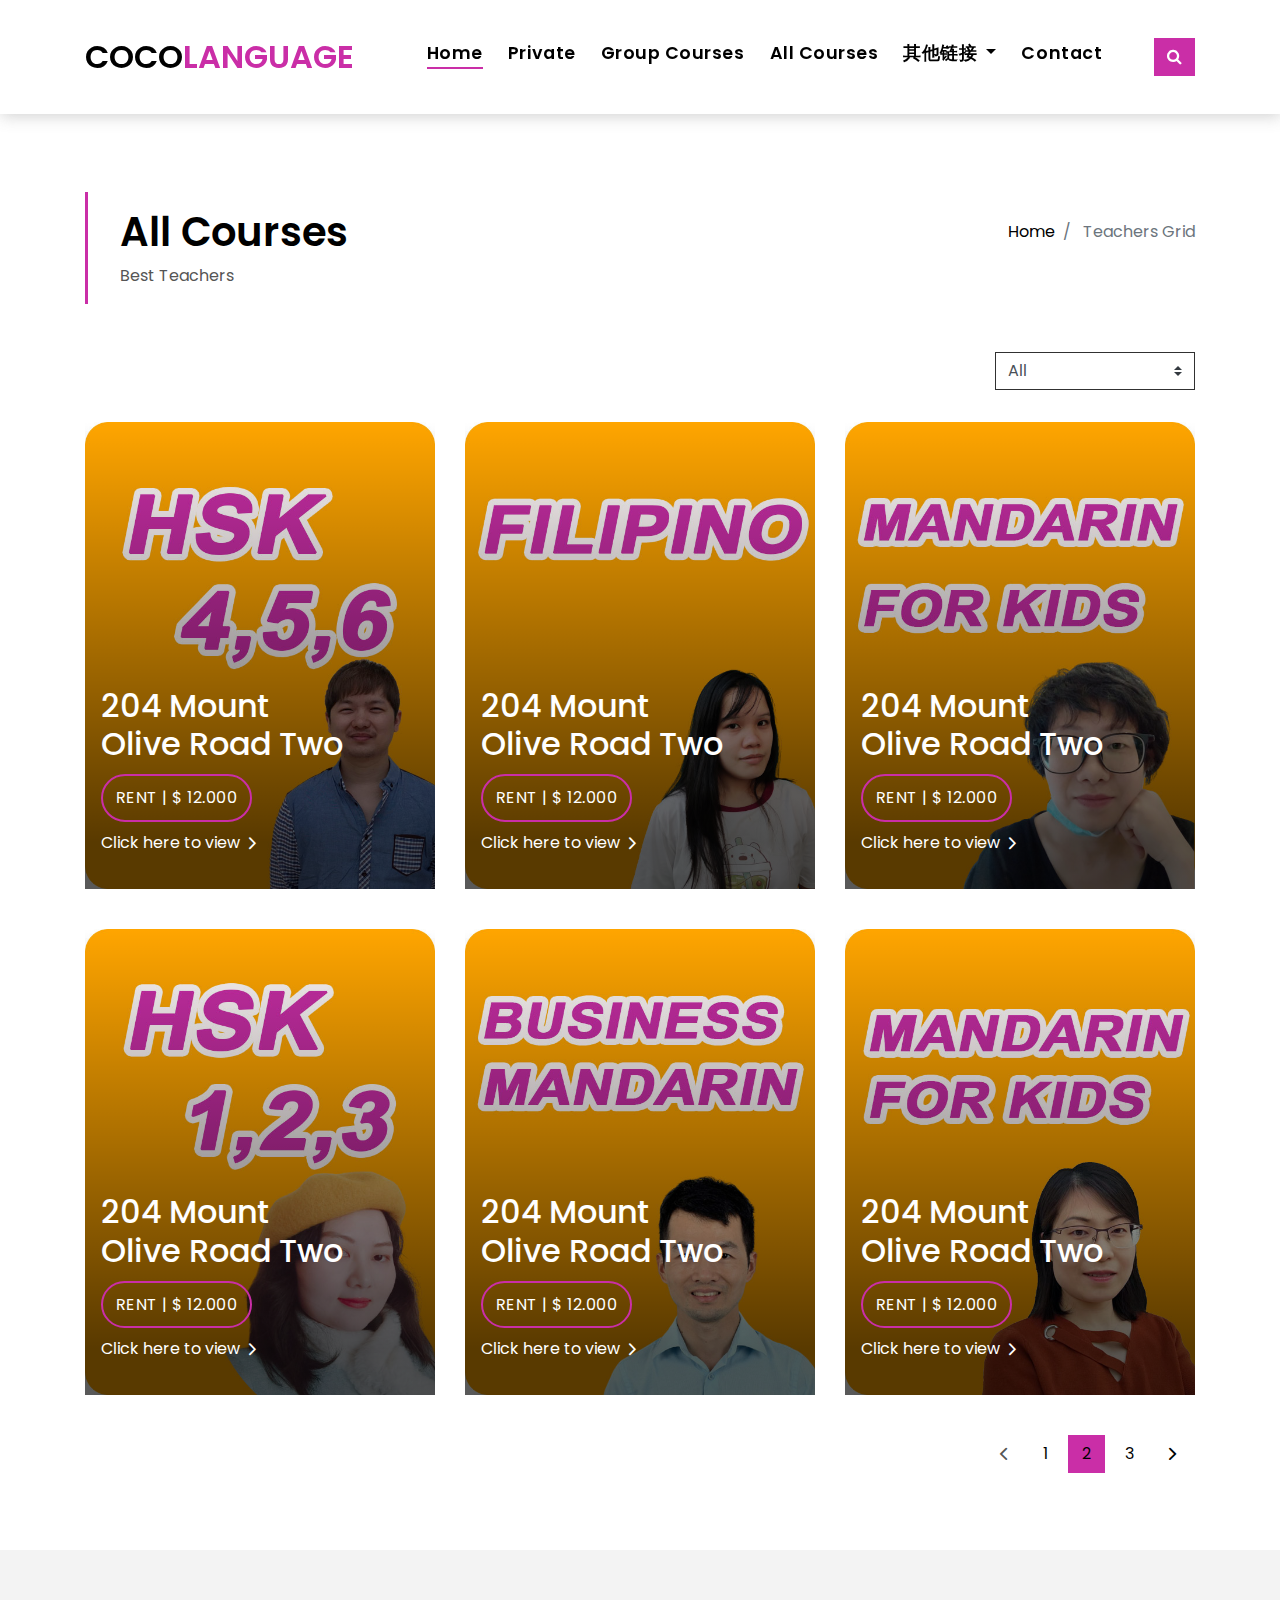
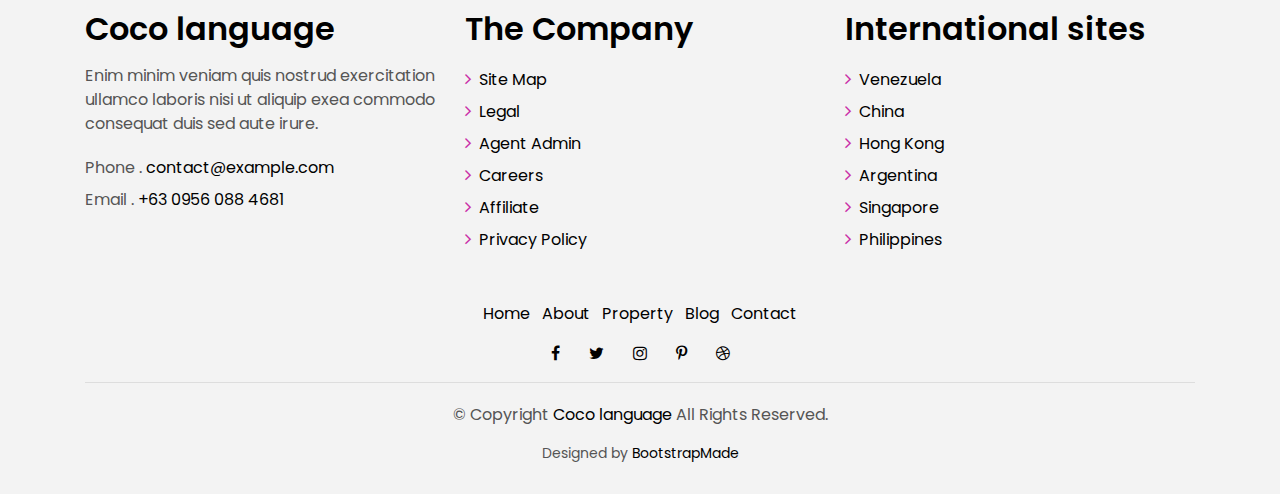
<file: all-classes.html>
<!DOCTYPE html>
<html lang="en">
<head>
  <meta charset="utf-8">
  <title>Coco language</title>
  <meta content="width=device-width, initial-scale=1.0" name="viewport">
  <meta content="" name="keywords">
  <meta content="" name="description">

  <!-- Favicons -->
  <link href="img/favicon.png" rel="icon">
  <link href="img/apple-touch-icon.png" rel="apple-touch-icon">

  <!-- Google Fonts -->
  <link href="https://fonts.googleapis.com/css?family=Poppins:300,400,500,600,700" rel="stylesheet">

  <!-- Bootstrap CSS File -->
  <link href="lib/bootstrap/css/bootstrap.min.css" rel="stylesheet">

  <!-- Libraries CSS Files -->
  <link href="lib/font-awesome/css/font-awesome.min.css" rel="stylesheet">
  <link href="lib/animate/animate.min.css" rel="stylesheet">
  <link href="lib/ionicons/css/ionicons.min.css" rel="stylesheet">
  <link href="lib/owlcarousel/assets/owl.carousel.min.css" rel="stylesheet">

  <!-- Main Stylesheet File -->
  <link href="css/style.css" rel="stylesheet">

  <!-- =======================================================
    Theme Name: Coco language
    Theme URL: https://bootstrapmade.com/real-estate-agency-bootstrap-template/
    Author: BootstrapMade.com
    License: https://bootstrapmade.com/license/
  ======================================================= -->
</head>

<body>

  <div class="click-closed"></div>
   <!--/ Form Search Star /-->
  <div class="box-collapse">
    <div class="title-box-d">
      <h3 class="title-d">Find Your Teachers</h3>
    </div>
    <span class="close-box-collapse right-boxed ion-ios-close"></span>
    <div class="box-collapse-wrap form">
      <form class="form-a">
        <div class="row">
          <div class="col-md-12 mb-2">
            <div class="form-group">
              <label for="Type">Keyword</label>
              <input type="text" class="form-control form-control-lg form-control-a" placeholder="Keyword">
            </div>
          </div>
          <div class="col-md-6 mb-2">
            <div class="form-group">
              <label for="Type">Type</label>
              <select class="form-control form-control-lg form-control-a" id="Type">
                <option>Mode</option>
                <option>Group</option>
                <option>Private</option>
              </select>
            </div>
          </div>
          <div class="col-md-6 mb-2">
            <div class="form-group">
              <label for="city">Languages</label>
              <select class="form-control form-control-lg form-control-a" id="city">
                <option>All languages</option>
                <option>English</option>
				<option>Mandarin</option>
                <option>Spanish</option>
                <option>Korean</option>
				<option>Japanese</option>
				<option>French</option>
              </select>
            </div>
          </div>
          
          <div class="col-md-6 mb-2">
            <div class="form-group">
              <label for="bathrooms">Native Speakers</label>
              <select class="form-control form-control-lg form-control-a" id="bathrooms">
                <option>Any</option>
                <option>Yes</option>
                <option>No</option>
              </select>
            </div>
          </div>
          <div class="col-md-6 mb-2">
            <div class="form-group">
              <label for="price">Hourly RATES</label>
              <select class="form-control form-control-lg form-control-a" id="price">
                <option>$50 above</option>
                <option>$5</option>
                <option>$15</option>
                <option>$25</option>
                <option>$40</option>
              </select>
            </div>
          </div>
          <div class="col-md-12">
            <button type="submit" class="btn btn-b">Search Teachers</button>
          </div>
        </div>
      </form>
    </div>
  </div>
  <!--/ Form Search End /-->

    <!--/ Nav Star /-->
  <nav class="navbar navbar-default navbar-trans navbar-expand-lg fixed-top">
    <div class="container">
      <button class="navbar-toggler collapsed" type="button" data-toggle="collapse" data-target="#navbarDefault"
        aria-controls="navbarDefault" aria-expanded="false" aria-label="Toggle navigation">
        <span></span>
        <span></span>
        <span></span>
      </button>
      <a class="navbar-brand text-brand" href="index.html">COCO<span class="color-b">LANGUAGE</span></a>
      <button type="button" class="btn btn-link nav-search navbar-toggle-box-collapse d-md-none" data-toggle="collapse"
        data-target="#navbarTogglerDemo01" aria-expanded="false">
        <span class="fa fa-search" aria-hidden="true"></span>
      </button>
      <div class="navbar-collapse collapse justify-content-center" id="navbarDefault">
        <ul class="navbar-nav">
          <li class="nav-item">
            <a class="nav-link active" href="index.html">Home</a>
          </li>
          <li class="nav-item">
            <a class="nav-link" href="private-class.html">Private</a>
          </li>
		  <li class="nav-item">
            <a class="nav-link" href="group-courses.html">Group Courses</a>
          </li>
          <li class="nav-item">
            <a class="nav-link" href="all-classes.html">All Courses</a>
          </li>
        
          <li class="nav-item dropdown">
            <a class="nav-link dropdown-toggle" href="#" id="navbarDropdown" role="button" data-toggle="dropdown"
              aria-haspopup="true" aria-expanded="false">
              其他链接
            </a>
            <div class="dropdown-menu" aria-labelledby="navbarDropdown">
			   <a class="dropdown-item" href="blog-grid.html">博客</a>
              <a class="dropdown-item" href="group-courses.html">Group Courses</a>
              <a class="dropdown-item" href="payment.html">Payment</a>
              <a class="dropdown-item" href="all-tutors.html">ALL Teachers</a>
              <a class="dropdown-item" href="tutor.html">Online Tutorial</a>
            </div>
          </li>
          <li class="nav-item">
            <a class="nav-link" href="contact.html">Contact</a>
          </li>
        </ul>
      </div>
      <button type="button" class="btn btn-b-n navbar-toggle-box-collapse d-none d-md-block" data-toggle="collapse"
        data-target="#navbarTogglerDemo01" aria-expanded="false">
        <span class="fa fa-search" aria-hidden="true"></span>
      </button>
    </div>
  </nav>
  <!--/ Nav End /-->

  <!--/ Intro Single star /-->
  <section class="intro-single">
    <div class="container">
      <div class="row">
        <div class="col-md-12 col-lg-8">
          <div class="title-single-box">
            <h1 class="title-single">All Courses</h1>
            <span class="color-text-a">Best Teachers</span>
          </div>
        </div>
        <div class="col-md-12 col-lg-4">
          <nav aria-label="breadcrumb" class="breadcrumb-box d-flex justify-content-lg-end">
            <ol class="breadcrumb">
              <li class="breadcrumb-item">
                <a href="#">Home</a>
              </li>
              <li class="breadcrumb-item active" aria-current="page">
                Teachers Grid
              </li>
            </ol>
          </nav>
        </div>
      </div>
    </div>
  </section>
  <!--/ Intro Single End /-->

  <!--/ Property Grid Star /-->
  <section class="property-grid grid">
    <div class="container">
      <div class="row">
        <div class="col-sm-12">
          <div class="grid-option">
            <form>
              <select class="custom-select">
                <option selected>All</option>
                <option value="1">New to Old</option>
                <option value="2">For Rent</option>
                <option value="3">For Sale</option>
              </select>
            </form>
          </div>
        </div>
        <div class="col-md-4">
          <div class="card-box-a card-shadow">
            <div class="img-box-a">
              <img src="img/property-1.jpg" alt="" class="img-a img-fluid">
            </div>
            <div class="card-overlay">
              <div class="card-overlay-a-content">
                <div class="card-header-a">
                  <h2 class="card-title-a">
                    <a href="#">204 Mount
                      <br /> Olive Road Two</a>
                  </h2>
                </div>
                <div class="card-body-a">
                  <div class="price-box d-flex">
                    <span class="price-a">rent | $ 12.000</span>
                  </div>
                  <a href="group-courses.html" class="link-a">Click here to view
                    <span class="ion-ios-arrow-forward"></span>
                  </a>
                </div>
                <div class="card-footer-a">
                  <ul class="card-info d-flex justify-content-around">
                    <li>
                      <h4 class="card-info-title">Area</h4>
                      <span>340m
                        <sup>2</sup>
                      </span>
                    </li>
                    <li>
                      <h4 class="card-info-title">Beds</h4>
                      <span>2</span>
                    </li>
                    <li>
                      <h4 class="card-info-title">Baths</h4>
                      <span>4</span>
                    </li>
                    <li>
                      <h4 class="card-info-title">Garages</h4>
                      <span>1</span>
                    </li>
                  </ul>
                </div>
              </div>
            </div>
          </div>
        </div>
        <div class="col-md-4">
          <div class="card-box-a card-shadow">
            <div class="img-box-a">
              <img src="img/property-3.jpg" alt="" class="img-a img-fluid">
            </div>
            <div class="card-overlay">
              <div class="card-overlay-a-content">
                <div class="card-header-a">
                  <h2 class="card-title-a">
                    <a href="#">204 Mount
                      <br /> Olive Road Two</a>
                  </h2>
                </div>
                <div class="card-body-a">
                  <div class="price-box d-flex">
                    <span class="price-a">rent | $ 12.000</span>
                  </div>
                  <a href="group-courses.html" class="link-a">Click here to view
                    <span class="ion-ios-arrow-forward"></span>
                  </a>
                </div>
                <div class="card-footer-a">
                  <ul class="card-info d-flex justify-content-around">
                    <li>
                      <h4 class="card-info-title">Area</h4>
                      <span>340m
                        <sup>2</sup>
                      </span>
                    </li>
                    <li>
                      <h4 class="card-info-title">Beds</h4>
                      <span>2</span>
                    </li>
                    <li>
                      <h4 class="card-info-title">Baths</h4>
                      <span>4</span>
                    </li>
                    <li>
                      <h4 class="card-info-title">Garages</h4>
                      <span>1</span>
                    </li>
                  </ul>
                </div>
              </div>
            </div>
          </div>
        </div>
        <div class="col-md-4">
          <div class="card-box-a card-shadow">
            <div class="img-box-a">
              <img src="img/property-6.jpg" alt="" class="img-a img-fluid">
            </div>
            <div class="card-overlay">
              <div class="card-overlay-a-content">
                <div class="card-header-a">
                  <h2 class="card-title-a">
                    <a href="#">204 Mount
                      <br /> Olive Road Two</a>
                  </h2>
                </div>
                <div class="card-body-a">
                  <div class="price-box d-flex">
                    <span class="price-a">rent | $ 12.000</span>
                  </div>
                  <a href="group-courses.html" class="link-a">Click here to view
                    <span class="ion-ios-arrow-forward"></span>
                  </a>
                </div>
                <div class="card-footer-a">
                  <ul class="card-info d-flex justify-content-around">
                    <li>
                      <h4 class="card-info-title">Area</h4>
                      <span>340m
                        <sup>2</sup>
                      </span>
                    </li>
                    <li>
                      <h4 class="card-info-title">Beds</h4>
                      <span>2</span>
                    </li>
                    <li>
                      <h4 class="card-info-title">Baths</h4>
                      <span>4</span>
                    </li>
                    <li>
                      <h4 class="card-info-title">Garages</h4>
                      <span>1</span>
                    </li>
                  </ul>
                </div>
              </div>
            </div>
          </div>
        </div>
        <div class="col-md-4">
          <div class="card-box-a card-shadow">
            <div class="img-box-a">
              <img src="img/property-7.jpg" alt="" class="img-a img-fluid">
            </div>
            <div class="card-overlay">
              <div class="card-overlay-a-content">
                <div class="card-header-a">
                  <h2 class="card-title-a">
                    <a href="#">204 Mount
                      <br /> Olive Road Two</a>
                  </h2>
                </div>
                <div class="card-body-a">
                  <div class="price-box d-flex">
                    <span class="price-a">rent | $ 12.000</span>
                  </div>
                  <a href="group-courses.html" class="link-a">Click here to view
                    <span class="ion-ios-arrow-forward"></span>
                  </a>
                </div>
                <div class="card-footer-a">
                  <ul class="card-info d-flex justify-content-around">
                    <li>
                      <h4 class="card-info-title">Area</h4>
                      <span>340m
                        <sup>2</sup>
                      </span>
                    </li>
                    <li>
                      <h4 class="card-info-title">Beds</h4>
                      <span>2</span>
                    </li>
                    <li>
                      <h4 class="card-info-title">Baths</h4>
                      <span>4</span>
                    </li>
                    <li>
                      <h4 class="card-info-title">Garages</h4>
                      <span>1</span>
                    </li>
                  </ul>
                </div>
              </div>
            </div>
          </div>
        </div>
        <div class="col-md-4">
          <div class="card-box-a card-shadow">
            <div class="img-box-a">
              <img src="img/property-8.jpg" alt="" class="img-a img-fluid">
            </div>
            <div class="card-overlay">
              <div class="card-overlay-a-content">
                <div class="card-header-a">
                  <h2 class="card-title-a">
                    <a href="#">204 Mount
                      <br /> Olive Road Two</a>
                  </h2>
                </div>
                <div class="card-body-a">
                  <div class="price-box d-flex">
                    <span class="price-a">rent | $ 12.000</span>
                  </div>
                  <a href="group-courses.html" class="link-a">Click here to view
                    <span class="ion-ios-arrow-forward"></span>
                  </a>
                </div>
                <div class="card-footer-a">
                  <ul class="card-info d-flex justify-content-around">
                    <li>
                      <h4 class="card-info-title">Area</h4>
                      <span>340m
                        <sup>2</sup>
                      </span>
                    </li>
                    <li>
                      <h4 class="card-info-title">Beds</h4>
                      <span>2</span>
                    </li>
                    <li>
                      <h4 class="card-info-title">Baths</h4>
                      <span>4</span>
                    </li>
                    <li>
                      <h4 class="card-info-title">Garages</h4>
                      <span>1</span>
                    </li>
                  </ul>
                </div>
              </div>
            </div>
          </div>
        </div>
        <div class="col-md-4">
          <div class="card-box-a card-shadow">
            <div class="img-box-a">
              <img src="img/property-10.jpg" alt="" class="img-a img-fluid">
            </div>
            <div class="card-overlay">
              <div class="card-overlay-a-content">
                <div class="card-header-a">
                  <h2 class="card-title-a">
                    <a href="#">204 Mount
                      <br /> Olive Road Two</a>
                  </h2>
                </div>
                <div class="card-body-a">
                  <div class="price-box d-flex">
                    <span class="price-a">rent | $ 12.000</span>
                  </div>
                  <a href="group-courses.html" class="link-a">Click here to view
                    <span class="ion-ios-arrow-forward"></span>
                  </a>
                </div>
                <div class="card-footer-a">
                  <ul class="card-info d-flex justify-content-around">
                    <li>
                      <h4 class="card-info-title">Area</h4>
                      <span>340m
                        <sup>2</sup>
                      </span>
                    </li>
                    <li>
                      <h4 class="card-info-title">Beds</h4>
                      <span>2</span>
                    </li>
                    <li>
                      <h4 class="card-info-title">Baths</h4>
                      <span>4</span>
                    </li>
                    <li>
                      <h4 class="card-info-title">Garages</h4>
                      <span>1</span>
                    </li>
                  </ul>
                </div>
              </div>
            </div>
          </div>
        </div>
      </div>
      <div class="row">
        <div class="col-sm-12">
          <nav class="pagination-a">
            <ul class="pagination justify-content-end">
              <li class="page-item disabled">
                <a class="page-link" href="#" tabindex="-1">
                  <span class="ion-ios-arrow-back"></span>
                </a>
              </li>
              <li class="page-item">
                <a class="page-link" href="#">1</a>
              </li>
              <li class="page-item active">
                <a class="page-link" href="#">2</a>
              </li>
              <li class="page-item">
                <a class="page-link" href="#">3</a>
              </li>
              <li class="page-item next">
                <a class="page-link" href="#">
                  <span class="ion-ios-arrow-forward"></span>
                </a>
              </li>
            </ul>
          </nav>
        </div>
      </div>
    </div>
  </section>
  <!--/ Property Grid End /-->

  <!--/ footer Star /-->
  <section class="section-footer">
    <div class="container">
      <div class="row">
        <div class="col-sm-12 col-md-4">
          <div class="widget-a">
            <div class="w-header-a">
              <h3 class="w-title-a text-brand">Coco language</h3>
            </div>
            <div class="w-body-a">
              <p class="w-text-a color-text-a">
                Enim minim veniam quis nostrud exercitation ullamco laboris nisi ut aliquip exea commodo consequat duis
                sed aute irure.
              </p>
            </div>
            <div class="w-footer-a">
              <ul class="list-unstyled">
                <li class="color-a">
                  <span class="color-text-a">Phone .</span> contact@example.com</li>
                <li class="color-a">
                  <span class="color-text-a">Email .</span> +63 0956 088 4681</li>
              </ul>
            </div>
          </div>
        </div>
        <div class="col-sm-12 col-md-4 section-md-t3">
          <div class="widget-a">
            <div class="w-header-a">
              <h3 class="w-title-a text-brand">The Company</h3>
            </div>
            <div class="w-body-a">
              <div class="w-body-a">
                <ul class="list-unstyled">
                  <li class="item-list-a">
                    <i class="fa fa-angle-right"></i> <a href="#">Site Map</a>
                  </li>
                  <li class="item-list-a">
                    <i class="fa fa-angle-right"></i> <a href="#">Legal</a>
                  </li>
                  <li class="item-list-a">
                    <i class="fa fa-angle-right"></i> <a href="#">Agent Admin</a>
                  </li>
                  <li class="item-list-a">
                    <i class="fa fa-angle-right"></i> <a href="#">Careers</a>
                  </li>
                  <li class="item-list-a">
                    <i class="fa fa-angle-right"></i> <a href="#">Affiliate</a>
                  </li>
                  <li class="item-list-a">
                    <i class="fa fa-angle-right"></i> <a href="#">Privacy Policy</a>
                  </li>
                </ul>
              </div>
            </div>
          </div>
        </div>
        <div class="col-sm-12 col-md-4 section-md-t3">
          <div class="widget-a">
            <div class="w-header-a">
              <h3 class="w-title-a text-brand">International sites</h3>
            </div>
            <div class="w-body-a">
              <ul class="list-unstyled">
                <li class="item-list-a">
                  <i class="fa fa-angle-right"></i> <a href="#">Venezuela</a>
                </li>
                <li class="item-list-a">
                  <i class="fa fa-angle-right"></i> <a href="#">China</a>
                </li>
                <li class="item-list-a">
                  <i class="fa fa-angle-right"></i> <a href="#">Hong Kong</a>
                </li>
                <li class="item-list-a">
                  <i class="fa fa-angle-right"></i> <a href="#">Argentina</a>
                </li>
                <li class="item-list-a">
                  <i class="fa fa-angle-right"></i> <a href="#">Singapore</a>
                </li>
                <li class="item-list-a">
                  <i class="fa fa-angle-right"></i> <a href="#">Philippines</a>
                </li>
              </ul>
            </div>
          </div>
        </div>
      </div>
    </div>
  </section>
  <footer>
    <div class="container">
      <div class="row">
        <div class="col-md-12">
          <nav class="nav-footer">
            <ul class="list-inline">
              <li class="list-inline-item">
                <a href="#">Home</a>
              </li>
              <li class="list-inline-item">
                <a href="#">About</a>
              </li>
              <li class="list-inline-item">
                <a href="#">Property</a>
              </li>
              <li class="list-inline-item">
                <a href="#">Blog</a>
              </li>
              <li class="list-inline-item">
                <a href="#">Contact</a>
              </li>
            </ul>
          </nav>
          <div class="socials-a">
            <ul class="list-inline">
              <li class="list-inline-item">
                <a href="#">
                  <i class="fa fa-facebook" aria-hidden="true"></i>
                </a>
              </li>
              <li class="list-inline-item">
                <a href="#">
                  <i class="fa fa-twitter" aria-hidden="true"></i>
                </a>
              </li>
              <li class="list-inline-item">
                <a href="#">
                  <i class="fa fa-instagram" aria-hidden="true"></i>
                </a>
              </li>
              <li class="list-inline-item">
                <a href="#">
                  <i class="fa fa-pinterest-p" aria-hidden="true"></i>
                </a>
              </li>
              <li class="list-inline-item">
                <a href="#">
                  <i class="fa fa-dribbble" aria-hidden="true"></i>
                </a>
              </li>
            </ul>
          </div>
          <div class="copyright-footer">
            <p class="copyright color-text-a">
              &copy; Copyright
              <span class="color-a">Coco language</span> All Rights Reserved.
            </p>
          </div>
          <div class="credits">
            <!--
              All the links in the footer should remain intact.
              You can delete the links only if you purchased the pro version.
              Licensing information: https://bootstrapmade.com/license/
              Purchase the pro version with working PHP/AJAX contact form: https://bootstrapmade.com/buy/?theme=Coco language
            -->
            Designed by <a href="https://bootstrapmade.com/">BootstrapMade</a>
          </div>
        </div>
      </div>
    </div>
  </footer>
  <!--/ Footer End /-->

  <a href="#" class="back-to-top"><i class="fa fa-chevron-up"></i></a>
  <div id="preloader"></div>

  <!-- JavaScript Libraries -->
  <script src="lib/jquery/jquery.min.js"></script>
  <script src="lib/jquery/jquery-migrate.min.js"></script>
  <script src="lib/popper/popper.min.js"></script>
  <script src="lib/bootstrap/js/bootstrap.min.js"></script>
  <script src="lib/easing/easing.min.js"></script>
  <script src="lib/owlcarousel/owl.carousel.min.js"></script>
  <script src="lib/scrollreveal/scrollreveal.min.js"></script>
  <!-- Contact Form JavaScript File -->
  <script src="contactform/contactform.js"></script>

  <!-- Template Main Javascript File -->
  <script src="js/main.js"></script>

</body>
</html>
</file>
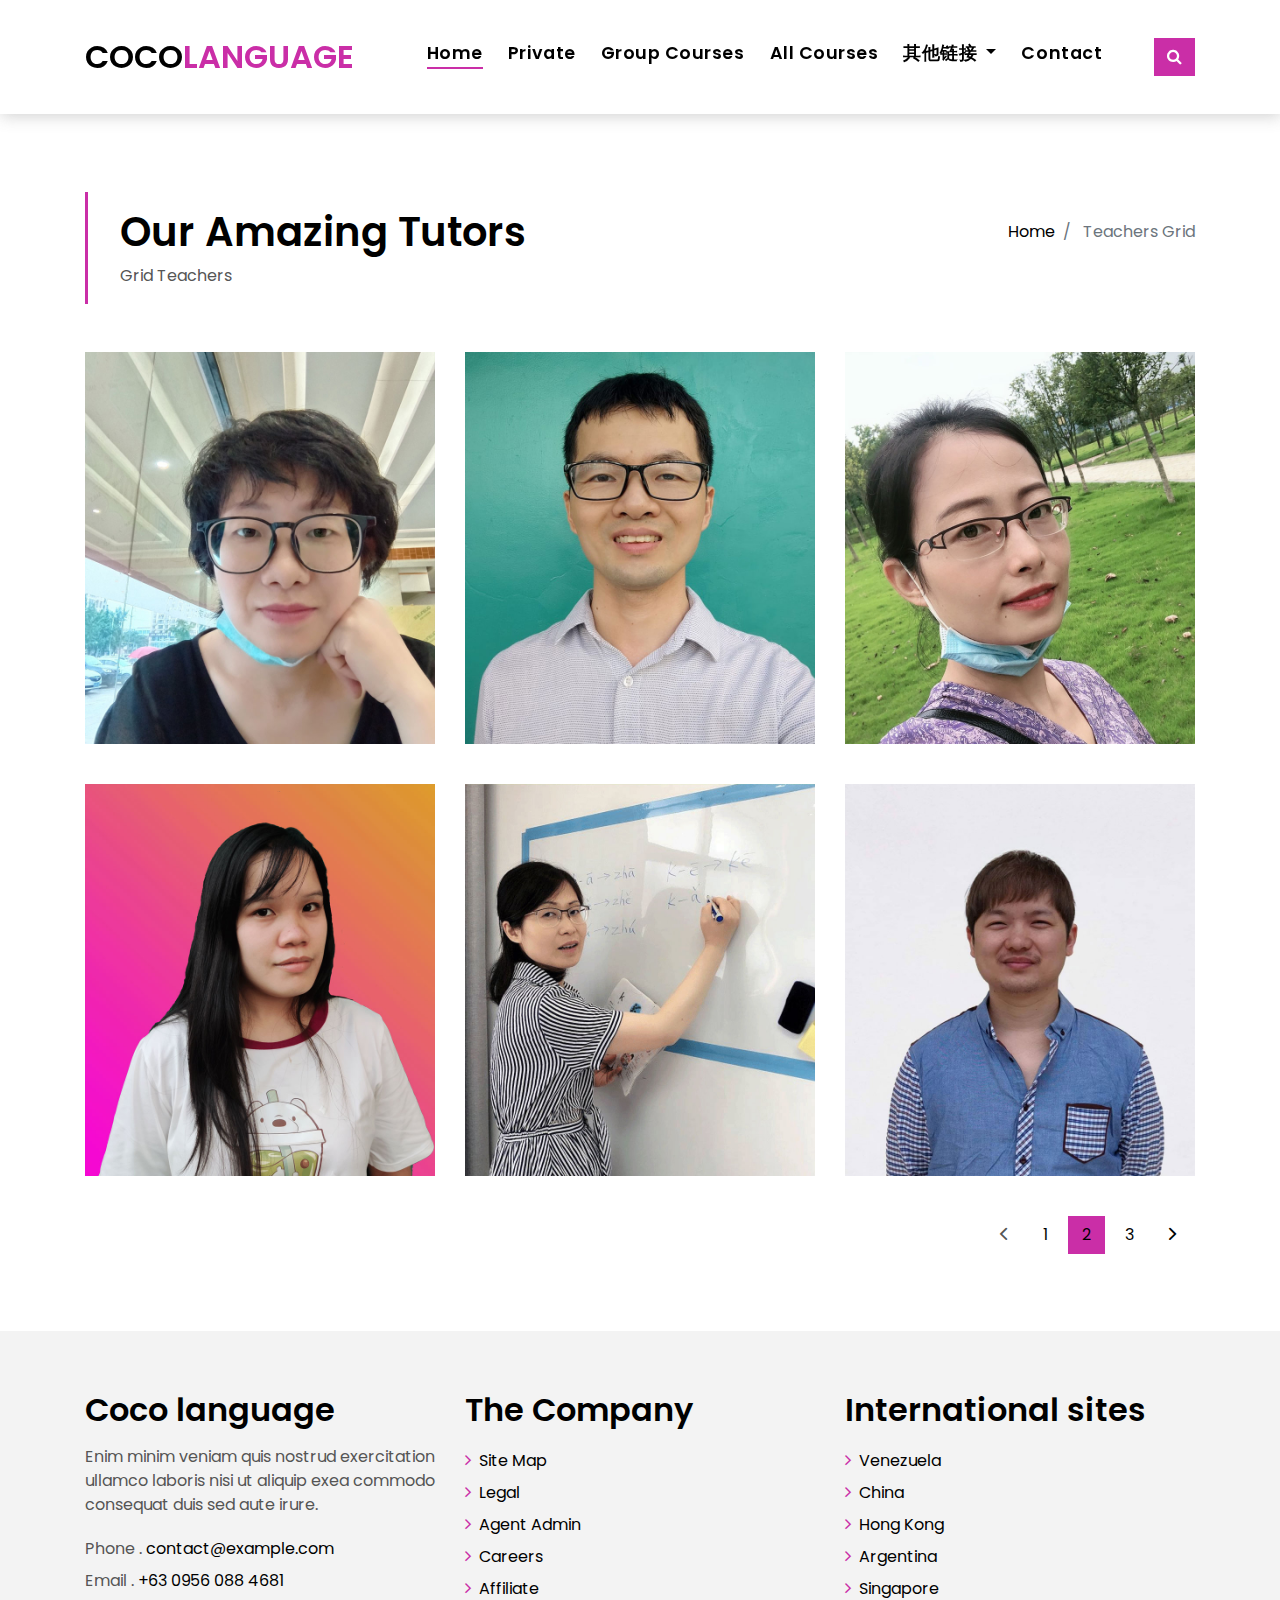
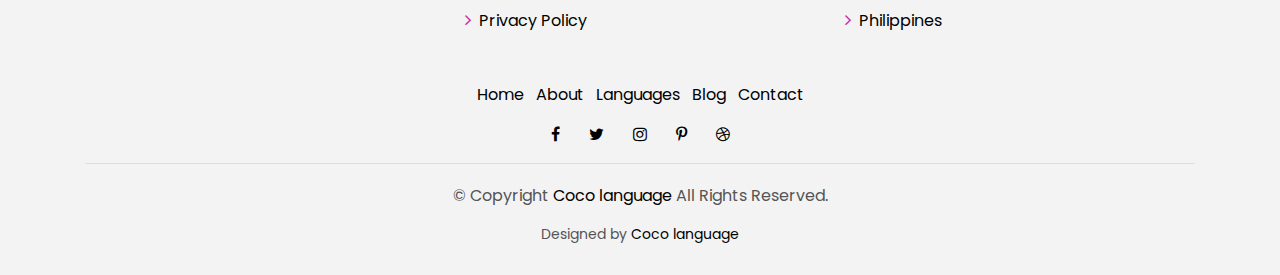
<file: all-tutors.html>
<!DOCTYPE html>
<html lang="en">
<head>
  <meta charset="utf-8">
  <title>Coco language </title>
  <meta content="width=device-width, initial-scale=1.0" name="viewport">
  <meta content="" name="keywords">
  <meta content="" name="description">

  <!-- Favicons -->
  <link href="img/favicon.png" rel="icon">
  <link href="img/apple-touch-icon.png" rel="apple-touch-icon">

  <!-- Google Fonts -->
  <link href="https://fonts.googleapis.com/css?family=Poppins:300,400,500,600,700" rel="stylesheet">

  <!-- Bootstrap CSS File -->
  <link href="lib/bootstrap/css/bootstrap.min.css" rel="stylesheet">

  <!-- Libraries CSS Files -->
  <link href="lib/font-awesome/css/font-awesome.min.css" rel="stylesheet">
  <link href="lib/animate/animate.min.css" rel="stylesheet">
  <link href="lib/ionicons/css/ionicons.min.css" rel="stylesheet">
  <link href="lib/owlcarousel/assets/owl.carousel.min.css" rel="stylesheet">

  <!-- Main Stylesheet File -->
  <link href="css/style.css" rel="stylesheet">

  <!-- =======================================================
    Theme Name: Coco language
    Theme URL: https://bootstrapmade.com/real-estate-agency-bootstrap-template/
    Author: BootstrapMade.com
    License: https://bootstrapmade.com/license/
  ======================================================= -->
</head>

<body>

  <div class="click-closed"></div>
  <!--/ Form Search Star /-->
  <div class="box-collapse">
    <div class="title-box-d">
      <h3 class="title-d">Find Your Teachers</h3>
    </div>
    <span class="close-box-collapse right-boxed ion-ios-close"></span>
    <div class="box-collapse-wrap form">
      <form class="form-a">
        <div class="row">
          <div class="col-md-12 mb-2">
            <div class="form-group">
              <label for="Type">Keyword</label>
              <input type="text" class="form-control form-control-lg form-control-a" placeholder="Keyword">
            </div>
          </div>
          <div class="col-md-6 mb-2">
            <div class="form-group">
              <label for="Type">Type</label>
              <select class="form-control form-control-lg form-control-a" id="Type">
                <option>Mode</option>
                <option>Group</option>
                <option>Private</option>
              </select>
            </div>
          </div>
          <div class="col-md-6 mb-2">
            <div class="form-group">
              <label for="city">Languages</label>
              <select class="form-control form-control-lg form-control-a" id="city">
                <option>All languages</option>
                <option>English</option>
				<option>Mandarin</option>
                <option>Spanish</option>
                <option>Korean</option>
				<option>Japanese</option>
				<option>French</option>
              </select>
            </div>
          </div>
          
          <div class="col-md-6 mb-2">
            <div class="form-group">
              <label for="bathrooms">Native Speakers</label>
              <select class="form-control form-control-lg form-control-a" id="bathrooms">
                <option>Any</option>
                <option>Yes</option>
                <option>No</option>
              </select>
            </div>
          </div>
          <div class="col-md-6 mb-2">
            <div class="form-group">
              <label for="price">RATES</label>
              <select class="form-control form-control-lg form-control-a" id="price">
                <option>$50 above</option>
                <option>$5</option>
                <option>$15</option>
                <option>$25</option>
                <option>$40</option>
              </select>
            </div>
          </div>
          <div class="col-md-12">
            <button type="submit" class="btn btn-b">Search Teachers</button>
          </div>
        </div>
      </form>
    </div>
  </div>
  <!--/ Form Search End /-->

    <!--/ Nav Star /-->
  <nav class="navbar navbar-default navbar-trans navbar-expand-lg fixed-top">
    <div class="container">
      <button class="navbar-toggler collapsed" type="button" data-toggle="collapse" data-target="#navbarDefault"
        aria-controls="navbarDefault" aria-expanded="false" aria-label="Toggle navigation">
        <span></span>
        <span></span>
        <span></span>
      </button>
      <a class="navbar-brand text-brand" href="index.html">COCO<span class="color-b">LANGUAGE</span></a>
      <button type="button" class="btn btn-link nav-search navbar-toggle-box-collapse d-md-none" data-toggle="collapse"
        data-target="#navbarTogglerDemo01" aria-expanded="false">
        <span class="fa fa-search" aria-hidden="true"></span>
      </button>
      <div class="navbar-collapse collapse justify-content-center" id="navbarDefault">
        <ul class="navbar-nav">
          <li class="nav-item">
            <a class="nav-link active" href="index.html">Home</a>
          </li>
          <li class="nav-item">
            <a class="nav-link" href="private-class.html">Private</a>
          </li>
		  <li class="nav-item">
            <a class="nav-link" href="group-courses.html">Group Courses</a>
          </li>
          <li class="nav-item">
            <a class="nav-link" href="all-classes.html">All Courses</a>
          </li>
        
          <li class="nav-item dropdown">
            <a class="nav-link dropdown-toggle" href="#" id="navbarDropdown" role="button" data-toggle="dropdown"
              aria-haspopup="true" aria-expanded="false">
              其他链接
            </a>
            <div class="dropdown-menu" aria-labelledby="navbarDropdown">
			   <a class="dropdown-item" href="blog-grid.html">博客</a>
              <a class="dropdown-item" href="group-courses.html">Group Courses</a>
              <a class="dropdown-item" href="payment.html">Payment</a>
              <a class="dropdown-item" href="all-tutors.html">ALL Teachers</a>
              <a class="dropdown-item" href="tutor.html">Online Tutorial</a>
            </div>
          </li>
          <li class="nav-item">
            <a class="nav-link" href="contact.html">Contact</a>
          </li>
        </ul>
      </div>
      <button type="button" class="btn btn-b-n navbar-toggle-box-collapse d-none d-md-block" data-toggle="collapse"
        data-target="#navbarTogglerDemo01" aria-expanded="false">
        <span class="fa fa-search" aria-hidden="true"></span>
      </button>
    </div>
  </nav>
  <!--/ Nav End /-->

  <!--/ Intro Single star /-->
  <section class="intro-single">
    <div class="container">
      <div class="row">
        <div class="col-md-12 col-lg-8">
          <div class="title-single-box">
            <h1 class="title-single">Our Amazing Tutors</h1>
            <span class="color-text-a">Grid Teachers</span>
          </div>
        </div>
        <div class="col-md-12 col-lg-4">
          <nav aria-label="breadcrumb" class="breadcrumb-box d-flex justify-content-lg-end">
            <ol class="breadcrumb">
              <li class="breadcrumb-item">
                <a href="#">Home</a>
              </li>
              <li class="breadcrumb-item active" aria-current="page">
                Teachers Grid
              </li>
            </ol>
          </nav>
        </div>
      </div>
    </div>
  </section>
  <!--/ Intro Single End /-->

  <!--/ Agents Grid Star /-->
  <section class="agents-grid grid">
    <div class="container">
      <div class="row">
        <div class="col-md-4">
          <div class="card-box-d">
            <div class="card-img-d">
              <img src="img/agent-4.jpg" alt="" class="img-d img-fluid">
            </div>
            <div class="card-overlay card-overlay-hover">
              <div class="card-header-d">
                <div class="card-title-d align-self-center">
                  <h3 class="title-d">
                    <a href="#" class="link-two">Margaret Sotillo
                      <br> Escala</a>
                  </h3>
                </div>
              </div>
              <div class="card-body-d">
                <p class="content-d color-text-a">
                  Sed porttitor lectus nibh, Cras ultricies ligula sed magna dictum porta two.
                </p>
                <div class="info-agents color-a">
                  <p>
                    <strong>Phone: </strong> +63 0956 088 4681</p>
                  <p>
                    <strong>Email: </strong> cocolanguagetraining@gmail.com</p>
                </div>
              </div>
              <div class="card-footer-d">
                <div class="socials-footer d-flex justify-content-center">
                  <ul class="list-inline">
                    <li class="list-inline-item">
                      <a href="#" class="link-one">
                        <i class="fa fa-facebook" aria-hidden="true"></i>
                      </a>
                    </li>
                    <li class="list-inline-item">
                      <a href="#" class="link-one">
                        <i class="fa fa-twitter" aria-hidden="true"></i>
                      </a>
                    </li>
                    <li class="list-inline-item">
                      <a href="#" class="link-one">
                        <i class="fa fa-instagram" aria-hidden="true"></i>
                      </a>
                    </li>
                    <li class="list-inline-item">
                      <a href="#" class="link-one">
                        <i class="fa fa-pinterest-p" aria-hidden="true"></i>
                      </a>
                    </li>
                    <li class="list-inline-item">
                      <a href="#" class="link-one">
                        <i class="fa fa-dribbble" aria-hidden="true"></i>
                      </a>
                    </li>
                  </ul>
                </div>
              </div>
            </div>
          </div>
        </div>
        <div class="col-md-4">
          <div class="card-box-d">
            <div class="card-img-d">
              <img src="img/agent-2.jpg" alt="" class="img-d img-fluid">
            </div>
            <div class="card-overlay card-overlay-hover">
              <div class="card-header-d">
                <div class="card-title-d align-self-center">
                  <h3 class="title-d">
                    <a href="#" class="link-two">Margaret Sotillo
                      <br> Escala</a>
                  </h3>
                </div>
              </div>
              <div class="card-body-d">
                <p class="content-d color-text-a">
                  Sed porttitor lectus nibh, Cras ultricies ligula sed magna dictum porta two.
                </p>
                <div class="info-agents color-a">
                  <p>
                    <strong>Phone: </strong> +63 0956 088 4681</p>
                  <p>
                    <strong>Email: </strong> cocolanguagetraining@gmail.com</p>
                </div>
              </div>
              <div class="card-footer-d">
                <div class="socials-footer d-flex justify-content-center">
                  <ul class="list-inline">
                    <li class="list-inline-item">
                      <a href="#" class="link-one">
                        <i class="fa fa-facebook" aria-hidden="true"></i>
                      </a>
                    </li>
                    <li class="list-inline-item">
                      <a href="#" class="link-one">
                        <i class="fa fa-twitter" aria-hidden="true"></i>
                      </a>
                    </li>
                    <li class="list-inline-item">
                      <a href="#" class="link-one">
                        <i class="fa fa-instagram" aria-hidden="true"></i>
                      </a>
                    </li>
                    <li class="list-inline-item">
                      <a href="#" class="link-one">
                        <i class="fa fa-pinterest-p" aria-hidden="true"></i>
                      </a>
                    </li>
                    <li class="list-inline-item">
                      <a href="#" class="link-one">
                        <i class="fa fa-dribbble" aria-hidden="true"></i>
                      </a>
                    </li>
                  </ul>
                </div>
              </div>
            </div>
          </div>
        </div>
        <div class="col-md-4">
          <div class="card-box-d">
            <div class="card-img-d">
              <img src="img/agent-3.jpg" alt="" class="img-d img-fluid">
            </div>
            <div class="card-overlay card-overlay-hover">
              <div class="card-header-d">
                <div class="card-title-d align-self-center">
                  <h3 class="title-d">
                    <a href="#" class="link-two">Margaret Sotillo
                      <br> Escala</a>
                  </h3>
                </div>
              </div>
              <div class="card-body-d">
                <p class="content-d color-text-a">
                  Sed porttitor lectus nibh, Cras ultricies ligula sed magna dictum porta two.
                </p>
                <div class="info-agents color-a">
                  <p>
                    <strong>Phone: </strong> +63 0956 088 4681</p>
                  <p>
                    <strong>Email: </strong> cocolanguagetraining@gmail.com</p>
                </div>
              </div>
              <div class="card-footer-d">
                <div class="socials-footer d-flex justify-content-center">
                  <ul class="list-inline">
                    <li class="list-inline-item">
                      <a href="#" class="link-one">
                        <i class="fa fa-facebook" aria-hidden="true"></i>
                      </a>
                    </li>
                    <li class="list-inline-item">
                      <a href="#" class="link-one">
                        <i class="fa fa-twitter" aria-hidden="true"></i>
                      </a>
                    </li>
                    <li class="list-inline-item">
                      <a href="#" class="link-one">
                        <i class="fa fa-instagram" aria-hidden="true"></i>
                      </a>
                    </li>
                    <li class="list-inline-item">
                      <a href="#" class="link-one">
                        <i class="fa fa-pinterest-p" aria-hidden="true"></i>
                      </a>
                    </li>
                    <li class="list-inline-item">
                      <a href="#" class="link-one">
                        <i class="fa fa-dribbble" aria-hidden="true"></i>
                      </a>
                    </li>
                  </ul>
                </div>
              </div>
            </div>
          </div>
        </div>
        <div class="col-md-4">
          <div class="card-box-d">
            <div class="card-img-d">
              <img src="img/agent-5.jpg" alt="" class="img-d img-fluid">
            </div>
            <div class="card-overlay card-overlay-hover">
              <div class="card-header-d">
                <div class="card-title-d align-self-center">
                  <h3 class="title-d">
                    <a href="#" class="link-two">Margaret Sotillo
                      <br> Escala</a>
                  </h3>
                </div>
              </div>
              <div class="card-body-d">
                <p class="content-d color-text-a">
                  Sed porttitor lectus nibh, Cras ultricies ligula sed magna dictum porta two.
                </p>
                <div class="info-agents color-a">
                  <p>
                    <strong>Phone: </strong> +63 0956 088 4681</p>
                  <p>
                    <strong>Email: </strong> cocolanguagetraining@gmail.com</p>
                </div>
              </div>
              <div class="card-footer-d">
                <div class="socials-footer d-flex justify-content-center">
                  <ul class="list-inline">
                    <li class="list-inline-item">
                      <a href="#" class="link-one">
                        <i class="fa fa-facebook" aria-hidden="true"></i>
                      </a>
                    </li>
                    <li class="list-inline-item">
                      <a href="#" class="link-one">
                        <i class="fa fa-twitter" aria-hidden="true"></i>
                      </a>
                    </li>
                    <li class="list-inline-item">
                      <a href="#" class="link-one">
                        <i class="fa fa-instagram" aria-hidden="true"></i>
                      </a>
                    </li>
                    <li class="list-inline-item">
                      <a href="#" class="link-one">
                        <i class="fa fa-pinterest-p" aria-hidden="true"></i>
                      </a>
                    </li>
                    <li class="list-inline-item">
                      <a href="#" class="link-one">
                        <i class="fa fa-dribbble" aria-hidden="true"></i>
                      </a>
                    </li>
                  </ul>
                </div>
              </div>
            </div>
          </div>
        </div>
        <div class="col-md-4">
          <div class="card-box-d">
            <div class="card-img-d">
              <img src="img/agent-1.jpg" alt="" class="img-d img-fluid">
            </div>
            <div class="card-overlay card-overlay-hover">
              <div class="card-header-d">
                <div class="card-title-d align-self-center">
                  <h3 class="title-d">
                    <a href="#" class="link-two">Margaret Sotillo
                      <br> Escala</a>
                  </h3>
                </div>
              </div>
              <div class="card-body-d">
                <p class="content-d color-text-a">
                  Sed porttitor lectus nibh, Cras ultricies ligula sed magna dictum porta two.
                </p>
                <div class="info-agents color-a">
                  <p>
                    <strong>Phone: </strong> +63 0956 088 4681</p>
                  <p>
                    <strong>Email: </strong> cocolanguagetraining@gmail.com</p>
                </div>
              </div>
              <div class="card-footer-d">
                <div class="socials-footer d-flex justify-content-center">
                  <ul class="list-inline">
                    <li class="list-inline-item">
                      <a href="#" class="link-one">
                        <i class="fa fa-facebook" aria-hidden="true"></i>
                      </a>
                    </li>
                    <li class="list-inline-item">
                      <a href="#" class="link-one">
                        <i class="fa fa-twitter" aria-hidden="true"></i>
                      </a>
                    </li>
                    <li class="list-inline-item">
                      <a href="#" class="link-one">
                        <i class="fa fa-instagram" aria-hidden="true"></i>
                      </a>
                    </li>
                    <li class="list-inline-item">
                      <a href="#" class="link-one">
                        <i class="fa fa-pinterest-p" aria-hidden="true"></i>
                      </a>
                    </li>
                    <li class="list-inline-item">
                      <a href="#" class="link-one">
                        <i class="fa fa-dribbble" aria-hidden="true"></i>
                      </a>
                    </li>
                  </ul>
                </div>
              </div>
            </div>
          </div>
        </div>
        <div class="col-md-4">
          <div class="card-box-d">
            <div class="card-img-d">
              <img src="img/agent-6.jpg" alt="" class="img-d img-fluid">
            </div>
            <div class="card-overlay card-overlay-hover">
              <div class="card-header-d">
                <div class="card-title-d align-self-center">
                  <h3 class="title-d">
                    <a href="#" class="link-two">Margaret Sotillo
                      <br> Escala</a>
                  </h3>
                </div>
              </div>
              <div class="card-body-d">
                <p class="content-d color-text-a">
                  Sed porttitor lectus nibh, Cras ultricies ligula sed magna dictum porta two.
                </p>
                <div class="info-agents color-a">
                  <p>
                    <strong>Phone: </strong> +63 0956 088 4681</p>
                  <p>
                    <strong>Email: </strong> cocolanguagetraining@gmail.com</p>
                </div>
              </div>
              <div class="card-footer-d">
                <div class="socials-footer d-flex justify-content-center">
                  <ul class="list-inline">
                    <li class="list-inline-item">
                      <a href="#" class="link-one">
                        <i class="fa fa-facebook" aria-hidden="true"></i>
                      </a>
                    </li>
                    <li class="list-inline-item">
                      <a href="#" class="link-one">
                        <i class="fa fa-twitter" aria-hidden="true"></i>
                      </a>
                    </li>
                    <li class="list-inline-item">
                      <a href="#" class="link-one">
                        <i class="fa fa-instagram" aria-hidden="true"></i>
                      </a>
                    </li>
                    <li class="list-inline-item">
                      <a href="#" class="link-one">
                        <i class="fa fa-pinterest-p" aria-hidden="true"></i>
                      </a>
                    </li>
                    <li class="list-inline-item">
                      <a href="#" class="link-one">
                        <i class="fa fa-dribbble" aria-hidden="true"></i>
                      </a>
                    </li>
                  </ul>
                </div>
              </div>
            </div>
          </div>
        </div>
      </div>
      <div class="row">
        <div class="col-sm-12">
          <nav class="pagination-a">
            <ul class="pagination justify-content-end">
              <li class="page-item disabled">
                <a class="page-link" href="#" tabindex="-1">
                  <span class="ion-ios-arrow-back"></span>
                </a>
              </li>
              <li class="page-item">
                <a class="page-link" href="#">1</a>
              </li>
              <li class="page-item active">
                <a class="page-link" href="#">2</a>
              </li>
              <li class="page-item">
                <a class="page-link" href="#">3</a>
              </li>
              <li class="page-item next">
                <a class="page-link" href="#">
                  <span class="ion-ios-arrow-forward"></span>
                </a>
              </li>
            </ul>
          </nav>
        </div>
      </div>
    </div>
  </section>
  <!--/ Agents Grid End /-->

  <!--/ footer Star /-->
  <section class="section-footer">
    <div class="container">
      <div class="row">
        <div class="col-sm-12 col-md-4">
          <div class="widget-a">
            <div class="w-header-a">
              <h3 class="w-title-a text-brand">Coco language</h3>
            </div>
            <div class="w-body-a">
              <p class="w-text-a color-text-a">
                Enim minim veniam quis nostrud exercitation ullamco laboris nisi ut aliquip exea commodo consequat duis
                sed aute irure.
              </p>
            </div>
            <div class="w-footer-a">
              <ul class="list-unstyled">
                <li class="color-a">
                  <span class="color-text-a">Phone .</span> contact@example.com</li>
                <li class="color-a">
                  <span class="color-text-a">Email .</span> +63 0956 088 4681</li>
              </ul>
            </div>
          </div>
        </div>
        <div class="col-sm-12 col-md-4 section-md-t3">
          <div class="widget-a">
            <div class="w-header-a">
              <h3 class="w-title-a text-brand">The Company</h3>
            </div>
            <div class="w-body-a">
              <div class="w-body-a">
                <ul class="list-unstyled">
                  <li class="item-list-a">
                    <i class="fa fa-angle-right"></i> <a href="#">Site Map</a>
                  </li>
                  <li class="item-list-a">
                    <i class="fa fa-angle-right"></i> <a href="#">Legal</a>
                  </li>
                  <li class="item-list-a">
                    <i class="fa fa-angle-right"></i> <a href="#">Agent Admin</a>
                  </li>
                  <li class="item-list-a">
                    <i class="fa fa-angle-right"></i> <a href="#">Careers</a>
                  </li>
                  <li class="item-list-a">
                    <i class="fa fa-angle-right"></i> <a href="#">Affiliate</a>
                  </li>
                  <li class="item-list-a">
                    <i class="fa fa-angle-right"></i> <a href="#">Privacy Policy</a>
                  </li>
                </ul>
              </div>
            </div>
          </div>
        </div>
        <div class="col-sm-12 col-md-4 section-md-t3">
          <div class="widget-a">
            <div class="w-header-a">
              <h3 class="w-title-a text-brand">International sites</h3>
            </div>
            <div class="w-body-a">
              <ul class="list-unstyled">
                <li class="item-list-a">
                  <i class="fa fa-angle-right"></i> <a href="#">Venezuela</a>
                </li>
                <li class="item-list-a">
                  <i class="fa fa-angle-right"></i> <a href="#">China</a>
                </li>
                <li class="item-list-a">
                  <i class="fa fa-angle-right"></i> <a href="#">Hong Kong</a>
                </li>
                <li class="item-list-a">
                  <i class="fa fa-angle-right"></i> <a href="#">Argentina</a>
                </li>
                <li class="item-list-a">
                  <i class="fa fa-angle-right"></i> <a href="#">Singapore</a>
                </li>
                <li class="item-list-a">
                  <i class="fa fa-angle-right"></i> <a href="#">Philippines</a>
                </li>
              </ul>
            </div>
          </div>
        </div>
      </div>
    </div>
  </section>
  <footer>
    <div class="container">
      <div class="row">
        <div class="col-md-12">
          <nav class="nav-footer">
            <ul class="list-inline">
              <li class="list-inline-item">
                <a href="#">Home</a>
              </li>
              <li class="list-inline-item">
                <a href="#">About</a>
              </li>
              <li class="list-inline-item">
                <a href="#">Languages</a>
              </li>
              <li class="list-inline-item">
                <a href="#">Blog</a>
              </li>
              <li class="list-inline-item">
                <a href="#">Contact</a>
              </li>
            </ul>
          </nav>
          <div class="socials-a">
            <ul class="list-inline">
              <li class="list-inline-item">
                <a href="#">
                  <i class="fa fa-facebook" aria-hidden="true"></i>
                </a>
              </li>
              <li class="list-inline-item">
                <a href="#">
                  <i class="fa fa-twitter" aria-hidden="true"></i>
                </a>
              </li>
              <li class="list-inline-item">
                <a href="#">
                  <i class="fa fa-instagram" aria-hidden="true"></i>
                </a>
              </li>
              <li class="list-inline-item">
                <a href="#">
                  <i class="fa fa-pinterest-p" aria-hidden="true"></i>
                </a>
              </li>
              <li class="list-inline-item">
                <a href="#">
                  <i class="fa fa-dribbble" aria-hidden="true"></i>
                </a>
              </li>
            </ul>
          </div>
          <div class="copyright-footer">
            <p class="copyright color-text-a">
              &copy; Copyright
              <span class="color-a">Coco language</span> All Rights Reserved.
            </p>
          </div>
          <div class="credits">
            <!--
              All the links in the footer should remain intact.
              You can delete the links only if you purchased the pro version.
              Licensing information: https://bootstrapmade.com/license/
              Purchase the pro version with working PHP/AJAX contact form: https://bootstrapmade.com/buy/?theme=Coco language
            -->
            Designed by <a href="https://cocolanguagetraining.com/">Coco language</a>
          </div>
        </div>
      </div>
    </div>
  </footer>
  <!--/ Footer End /-->

  <a href="#" class="back-to-top"><i class="fa fa-chevron-up"></i></a>
  <div id="preloader"></div>

  <!-- JavaScript Libraries -->
  <script src="lib/jquery/jquery.min.js"></script>
  <script src="lib/jquery/jquery-migrate.min.js"></script>
  <script src="lib/popper/popper.min.js"></script>
  <script src="lib/bootstrap/js/bootstrap.min.js"></script>
  <script src="lib/easing/easing.min.js"></script>
  <script src="lib/owlcarousel/owl.carousel.min.js"></script>
  <script src="lib/scrollreveal/scrollreveal.min.js"></script>
  <!-- Contact Form JavaScript File -->
  <script src="contactform/contactform.js"></script>

  <!-- Template Main Javascript File -->
  <script src="js/main.js"></script>

</body>
</html>
</file>
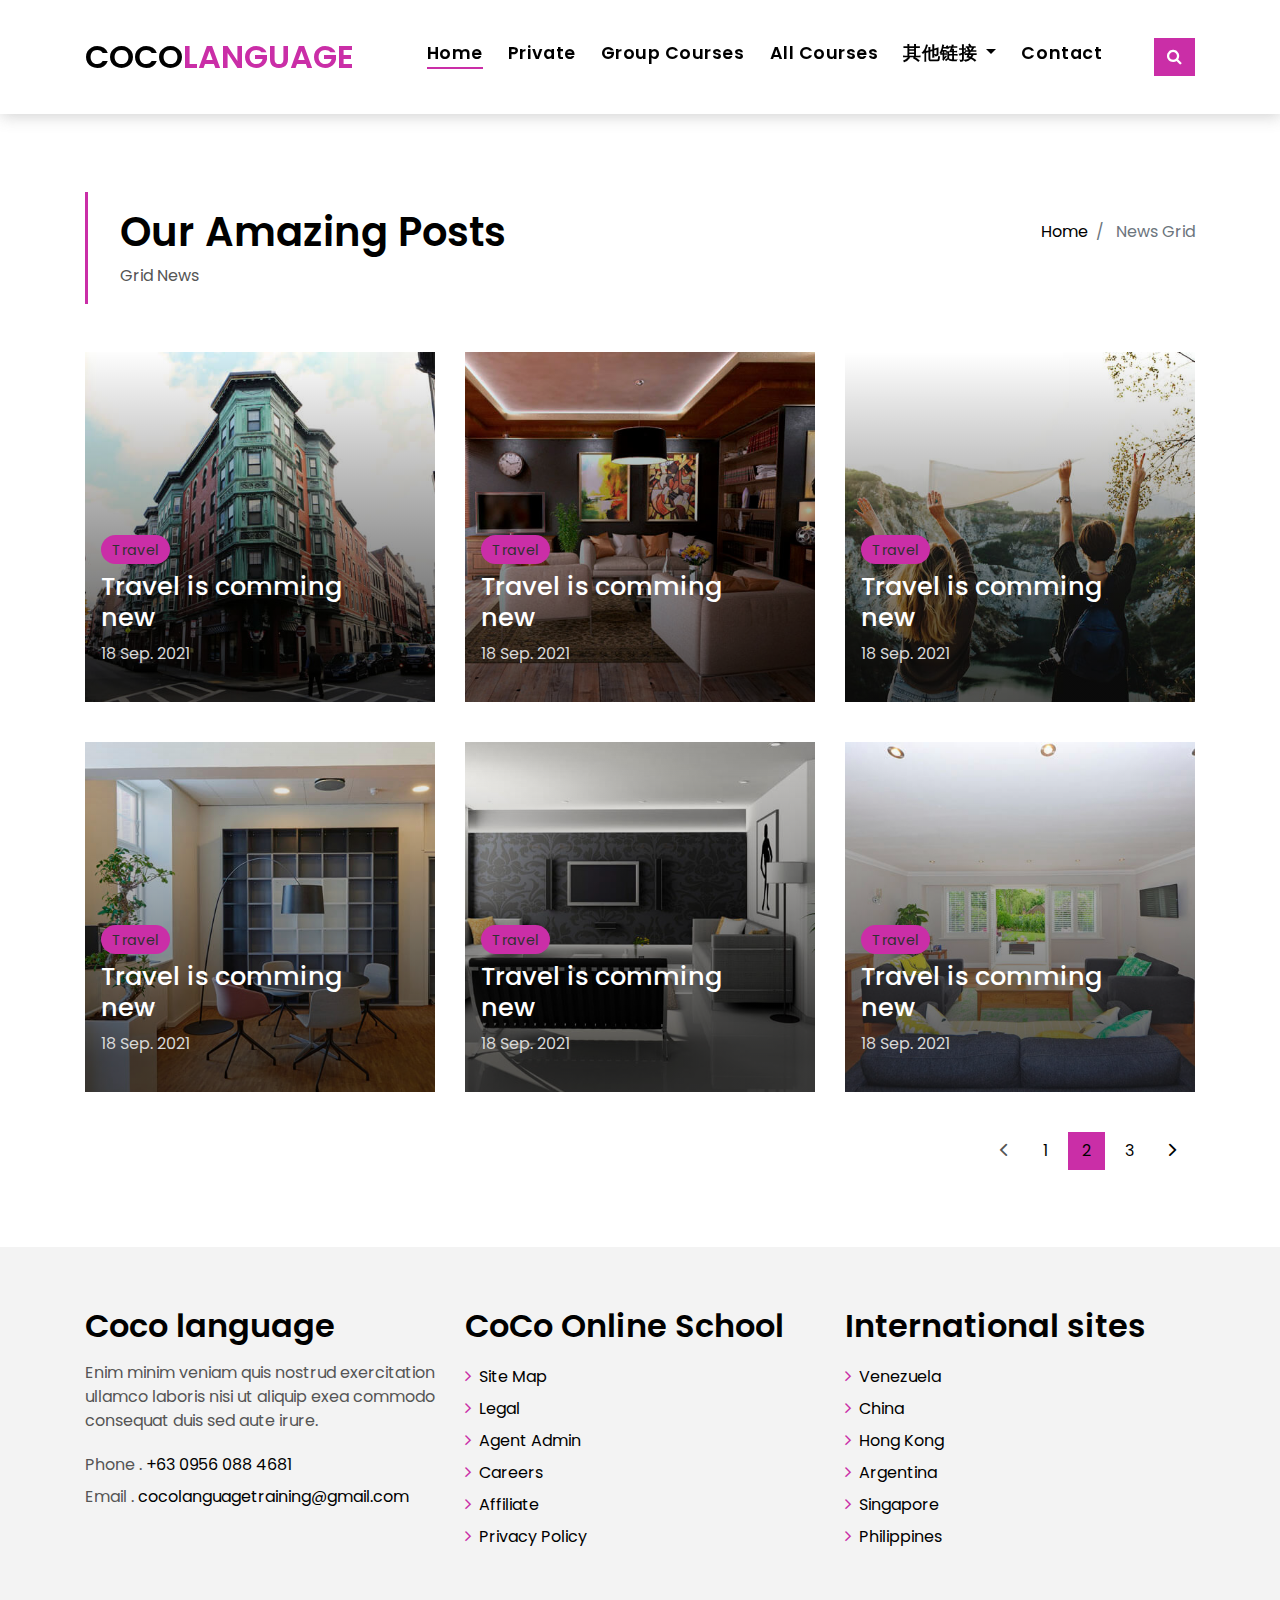
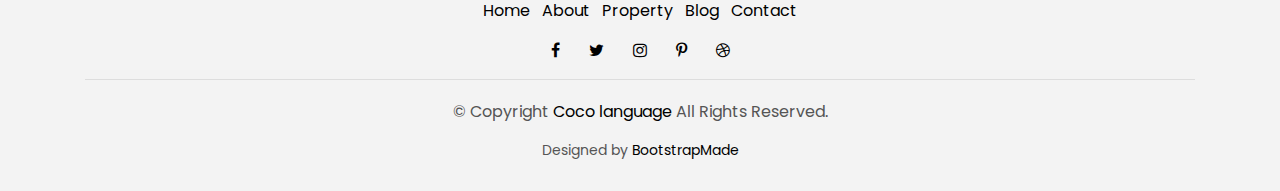
<file: blog-grid.html>
<!DOCTYPE html>
<html lang="en">
<head>
  <meta charset="utf-8">
  <title>Coco language </title>
  <meta content="width=device-width, initial-scale=1.0" name="viewport">
  <meta content="" name="keywords">
  <meta content="" name="description">

  <!-- Favicons -->
  <link href="img/favicon.png" rel="icon">
  <link href="img/apple-touch-icon.png" rel="apple-touch-icon">

  <!-- Google Fonts -->
  <link href="https://fonts.googleapis.com/css?family=Poppins:300,400,500,600,700" rel="stylesheet">

  <!-- Bootstrap CSS File -->
  <link href="lib/bootstrap/css/bootstrap.min.css" rel="stylesheet">

  <!-- Libraries CSS Files -->
  <link href="lib/font-awesome/css/font-awesome.min.css" rel="stylesheet">
  <link href="lib/animate/animate.min.css" rel="stylesheet">
  <link href="lib/ionicons/css/ionicons.min.css" rel="stylesheet">
  <link href="lib/owlcarousel/assets/owl.carousel.min.css" rel="stylesheet">

  <!-- Main Stylesheet File -->
  <link href="css/style.css" rel="stylesheet">

  <!-- =======================================================
    Theme Name: Coco language
    Theme URL: https://bootstrapmade.com/real-estate-agency-bootstrap-template/
    Author: BootstrapMade.com
    License: https://bootstrapmade.com/license/
  ======================================================= -->
</head>

<body>

  <div class="click-closed"></div>
   <!--/ Form Search Star /-->
  <div class="box-collapse">
    <div class="title-box-d">
      <h3 class="title-d">Find Your Teachers</h3>
    </div>
    <span class="close-box-collapse right-boxed ion-ios-close"></span>
    <div class="box-collapse-wrap form">
      <form class="form-a">
        <div class="row">
          <div class="col-md-12 mb-2">
            <div class="form-group">
              <label for="Type">Keyword</label>
              <input type="text" class="form-control form-control-lg form-control-a" placeholder="Keyword">
            </div>
          </div>
          <div class="col-md-6 mb-2">
            <div class="form-group">
              <label for="Type">Type</label>
              <select class="form-control form-control-lg form-control-a" id="Type">
                <option>Mode</option>
                <option>Group</option>
                <option>Private</option>
              </select>
            </div>
          </div>
          <div class="col-md-6 mb-2">
            <div class="form-group">
              <label for="city">Languages</label>
              <select class="form-control form-control-lg form-control-a" id="city">
                <option>All languages</option>
                <option>English</option>
				<option>Mandarin</option>
                <option>Spanish</option>
                <option>Korean</option>
				<option>Japanese</option>
				<option>French</option>
              </select>
            </div>
          </div>
          
          <div class="col-md-6 mb-2">
            <div class="form-group">
              <label for="bathrooms">Native Speakers</label>
              <select class="form-control form-control-lg form-control-a" id="bathrooms">
                <option>Any</option>
                <option>Yes</option>
                <option>No</option>
              </select>
            </div>
          </div>
          <div class="col-md-6 mb-2">
            <div class="form-group">
              <label for="price">RATES</label>
              <select class="form-control form-control-lg form-control-a" id="price">
                <option>$50 above</option>
                <option>$5</option>
                <option>$15</option>
                <option>$25</option>
                <option>$40</option>
              </select>
            </div>
          </div>
          <div class="col-md-12">
            <button type="submit" class="btn btn-b">Search Teachers</button>
          </div>
        </div>
      </form>
    </div>
  </div>
  <!--/ Form Search End /-->

    <!--/ Nav Star /-->
  <nav class="navbar navbar-default navbar-trans navbar-expand-lg fixed-top">
    <div class="container">
      <button class="navbar-toggler collapsed" type="button" data-toggle="collapse" data-target="#navbarDefault"
        aria-controls="navbarDefault" aria-expanded="false" aria-label="Toggle navigation">
        <span></span>
        <span></span>
        <span></span>
      </button>
      <a class="navbar-brand text-brand" href="index.html">COCO<span class="color-b">LANGUAGE</span></a>
      <button type="button" class="btn btn-link nav-search navbar-toggle-box-collapse d-md-none" data-toggle="collapse"
        data-target="#navbarTogglerDemo01" aria-expanded="false">
        <span class="fa fa-search" aria-hidden="true"></span>
      </button>
      <div class="navbar-collapse collapse justify-content-center" id="navbarDefault">
        <ul class="navbar-nav">
          <li class="nav-item">
            <a class="nav-link active" href="index.html">Home</a>
          </li>
          <li class="nav-item">
            <a class="nav-link" href="private-class.html">Private</a>
          </li>
		  <li class="nav-item">
            <a class="nav-link" href="group-courses.html">Group Courses</a>
          </li>
          <li class="nav-item">
            <a class="nav-link" href="all-classes.html">All Courses</a>
          </li>
        
          <li class="nav-item dropdown">
            <a class="nav-link dropdown-toggle" href="#" id="navbarDropdown" role="button" data-toggle="dropdown"
              aria-haspopup="true" aria-expanded="false">
              其他链接
            </a>
            <div class="dropdown-menu" aria-labelledby="navbarDropdown">
			   <a class="dropdown-item" href="blog-grid.html">博客</a>
              <a class="dropdown-item" href="group-courses.html">Group Courses</a>
              <a class="dropdown-item" href="payment.html">Payment</a>
              <a class="dropdown-item" href="all-tutors.html">ALL Teachers</a>
              <a class="dropdown-item" href="tutor.html">Online Tutorial</a>
            </div>
          </li>
          <li class="nav-item">
            <a class="nav-link" href="contact.html">Contact</a>
          </li>
        </ul>
      </div>
      <button type="button" class="btn btn-b-n navbar-toggle-box-collapse d-none d-md-block" data-toggle="collapse"
        data-target="#navbarTogglerDemo01" aria-expanded="false">
        <span class="fa fa-search" aria-hidden="true"></span>
      </button>
    </div>
  </nav>
  <!--/ Nav End /-->

  <!--/ Intro Single star /-->
  <section class="intro-single">
    <div class="container">
      <div class="row">
        <div class="col-md-12 col-lg-8">
          <div class="title-single-box">
            <h1 class="title-single">Our Amazing Posts</h1>
            <span class="color-text-a">Grid News</span>
          </div>
        </div>
        <div class="col-md-12 col-lg-4">
          <nav aria-label="breadcrumb" class="breadcrumb-box d-flex justify-content-lg-end">
            <ol class="breadcrumb">
              <li class="breadcrumb-item">
                <a href="index.html">Home</a>
              </li>
              <li class="breadcrumb-item active" aria-current="page">
                News Grid
              </li>
            </ol>
          </nav>
        </div>
      </div>
    </div>
  </section>
  <!--/ Intro Single End /-->

  <!--/ News Grid Star /-->
  <section class="news-grid grid">
    <div class="container">
      <div class="row">
        <div class="col-md-4">
          <div class="card-box-b card-shadow news-box">
            <div class="img-box-b">
              <img src="img/post-1.jpg" alt="" class="img-b img-fluid">
            </div>
            <div class="card-overlay">
              <div class="card-header-b">
                <div class="card-category-b">
                  <a href="#" class="category-b">Travel</a>
                </div>
                <div class="card-title-b">
                  <h2 class="title-2">
                    <a href="payment.html">Travel is comming
                      <br> new</a>
                  </h2>
                </div>
                <div class="card-date">
                  <span class="date-b">18 Sep. 2021</span>
                </div>
              </div>
            </div>
          </div>
        </div>
        <div class="col-md-4">
          <div class="card-box-b card-shadow news-box">
            <div class="img-box-b">
              <img src="img/post-2.jpg" alt="" class="img-b img-fluid">
            </div>
            <div class="card-overlay">
              <div class="card-header-b">
                <div class="card-category-b">
                  <a href="payment.html" class="category-b">Travel</a>
                </div>
                <div class="card-title-b">
                  <h2 class="title-2">
                    <a href="payment.html">Travel is comming
                      <br> new</a>
                  </h2>
                </div>
                <div class="card-date">
                  <span class="date-b">18 Sep. 2021</span>
                </div>
              </div>
            </div>
          </div>
        </div>
        <div class="col-md-4">
          <div class="card-box-b card-shadow news-box">
            <div class="img-box-b">
              <img src="img/post-3.jpg" alt="" class="img-b img-fluid">
            </div>
            <div class="card-overlay">
              <div class="card-header-b">
                <div class="card-category-b">
                  <a href="#" class="category-b">Travel</a>
                </div>
                <div class="card-title-b">
                  <h2 class="title-2">
                    <a href="payment.html">Travel is comming
                      <br> new</a>
                  </h2>
                </div>
                <div class="card-date">
                  <span class="date-b">18 Sep. 2021</span>
                </div>
              </div>
            </div>
          </div>
        </div>
        <div class="col-md-4">
          <div class="card-box-b card-shadow news-box">
            <div class="img-box-b">
              <img src="img/post-4.jpg" alt="" class="img-b img-fluid">
            </div>
            <div class="card-overlay">
              <div class="card-header-b">
                <div class="card-category-b">
                  <a href="#" class="category-b">Travel</a>
                </div>
                <div class="card-title-b">
                  <h2 class="title-2">
                    <a href="payment.html">Travel is comming
                      <br> new</a>
                  </h2>
                </div>
                <div class="card-date">
                  <span class="date-b">18 Sep. 2021</span>
                </div>
              </div>
            </div>
          </div>
        </div>
        <div class="col-md-4">
          <div class="card-box-b card-shadow news-box">
            <div class="img-box-b">
              <img src="img/post-5.jpg" alt="" class="img-b img-fluid">
            </div>
            <div class="card-overlay">
              <div class="card-header-b">
                <div class="card-category-b">
                  <a href="#" class="category-b">Travel</a>
                </div>
                <div class="card-title-b">
                  <h2 class="title-2">
                    <a href="payment.html">Travel is comming
                      <br> new</a>
                  </h2>
                </div>
                <div class="card-date">
                  <span class="date-b">18 Sep. 2021</span>
                </div>
              </div>
            </div>
          </div>
        </div>
        <div class="col-md-4">
          <div class="card-box-b card-shadow news-box">
            <div class="img-box-b">
              <img src="img/post-6.jpg" alt="" class="img-b img-fluid">
            </div>
            <div class="card-overlay">
              <div class="card-header-b">
                <div class="card-category-b">
                  <a href="#" class="category-b">Travel</a>
                </div>
                <div class="card-title-b">
                  <h2 class="title-2">
                    <a href="payment.html">Travel is comming
                      <br> new</a>
                  </h2>
                </div>
                <div class="card-date">
                  <span class="date-b">18 Sep. 2021</span>
                </div>
              </div>
            </div>
          </div>
        </div>
      </div>
      <div class="row">
        <div class="col-sm-12">
          <nav class="pagination-a">
            <ul class="pagination justify-content-end">
              <li class="page-item disabled">
                <a class="page-link" href="#" tabindex="-1">
                  <span class="ion-ios-arrow-back"></span>
                </a>
              </li>
              <li class="page-item">
                <a class="page-link" href="#">1</a>
              </li>
              <li class="page-item active">
                <a class="page-link" href="#">2</a>
              </li>
              <li class="page-item">
                <a class="page-link" href="#">3</a>
              </li>
              <li class="page-item next">
                <a class="page-link" href="#">
                  <span class="ion-ios-arrow-forward"></span>
                </a>
              </li>
            </ul>
          </nav>
        </div>
      </div>
    </div>
  </section>
  <!--/ News Grid End /-->

  <!--/ footer Star /-->
  <section class="section-footer">
    <div class="container">
      <div class="row">
        <div class="col-sm-12 col-md-4">
          <div class="widget-a">
            <div class="w-header-a">
              <h3 class="w-title-a text-brand">Coco language</h3>
            </div>
            <div class="w-body-a">
              <p class="w-text-a color-text-a">
                Enim minim veniam quis nostrud exercitation ullamco laboris nisi ut aliquip exea commodo consequat duis
                sed aute irure.
              </p>
            </div>
            <div class="w-footer-a">
              <ul class="list-unstyled">
                <li class="color-a">
                  <span class="color-text-a">Phone .</span> +63 0956 088 4681</li>
                <li class="color-a">
                  <span class="color-text-a">Email .</span> cocolanguagetraining@gmail.com</li>
              </ul>
            </div>
          </div>
        </div>
        <div class="col-sm-12 col-md-4 section-md-t3">
          <div class="widget-a">
            <div class="w-header-a">
              <h3 class="w-title-a text-brand">CoCo Online School</h3>
            </div>
            <div class="w-body-a">
              <div class="w-body-a">
                <ul class="list-unstyled">
                  <li class="item-list-a">
                    <i class="fa fa-angle-right"></i> <a href="#">Site Map</a>
                  </li>
                  <li class="item-list-a">
                    <i class="fa fa-angle-right"></i> <a href="#">Legal</a>
                  </li>
                  <li class="item-list-a">
                    <i class="fa fa-angle-right"></i> <a href="#">Agent Admin</a>
                  </li>
                  <li class="item-list-a">
                    <i class="fa fa-angle-right"></i> <a href="#">Careers</a>
                  </li>
                  <li class="item-list-a">
                    <i class="fa fa-angle-right"></i> <a href="#">Affiliate</a>
                  </li>
                  <li class="item-list-a">
                    <i class="fa fa-angle-right"></i> <a href="#">Privacy Policy</a>
                  </li>
                </ul>
              </div>
            </div>
          </div>
        </div>
        <div class="col-sm-12 col-md-4 section-md-t3">
          <div class="widget-a">
            <div class="w-header-a">
              <h3 class="w-title-a text-brand">International sites</h3>
            </div>
            <div class="w-body-a">
              <ul class="list-unstyled">
                <li class="item-list-a">
                  <i class="fa fa-angle-right"></i> <a href="#">Venezuela</a>
                </li>
                <li class="item-list-a">
                  <i class="fa fa-angle-right"></i> <a href="#">China</a>
                </li>
                <li class="item-list-a">
                  <i class="fa fa-angle-right"></i> <a href="#">Hong Kong</a>
                </li>
                <li class="item-list-a">
                  <i class="fa fa-angle-right"></i> <a href="#">Argentina</a>
                </li>
                <li class="item-list-a">
                  <i class="fa fa-angle-right"></i> <a href="#">Singapore</a>
                </li>
                <li class="item-list-a">
                  <i class="fa fa-angle-right"></i> <a href="#">Philippines</a>
                </li>
              </ul>
            </div>
          </div>
        </div>
      </div>
    </div>
  </section>
  <footer>
    <div class="container">
      <div class="row">
        <div class="col-md-12">
          <nav class="nav-footer">
            <ul class="list-inline">
              <li class="list-inline-item">
                <a href="#">Home</a>
              </li>
              <li class="list-inline-item">
                <a href="#">About</a>
              </li>
              <li class="list-inline-item">
                <a href="#">Property</a>
              </li>
              <li class="list-inline-item">
                <a href="#">Blog</a>
              </li>
              <li class="list-inline-item">
                <a href="#">Contact</a>
              </li>
            </ul>
          </nav>
          <div class="socials-a">
            <ul class="list-inline">
              <li class="list-inline-item">
                <a href="#">
                  <i class="fa fa-facebook" aria-hidden="true"></i>
                </a>
              </li>
              <li class="list-inline-item">
                <a href="#">
                  <i class="fa fa-twitter" aria-hidden="true"></i>
                </a>
              </li>
              <li class="list-inline-item">
                <a href="#">
                  <i class="fa fa-instagram" aria-hidden="true"></i>
                </a>
              </li>
              <li class="list-inline-item">
                <a href="#">
                  <i class="fa fa-pinterest-p" aria-hidden="true"></i>
                </a>
              </li>
              <li class="list-inline-item">
                <a href="#">
                  <i class="fa fa-dribbble" aria-hidden="true"></i>
                </a>
              </li>
            </ul>
          </div>
          <div class="copyright-footer">
            <p class="copyright color-text-a">
              &copy; Copyright
              <span class="color-a">Coco language</span> All Rights Reserved.
            </p>
          </div>
          <div class="credits">
            <!--
              All the links in the footer should remain intact.
              You can delete the links only if you purchased the pro version.
              Licensing information: https://bootstrapmade.com/license/
              Purchase the pro version with working PHP/AJAX contact form: https://bootstrapmade.com/buy/?theme=Coco language
            -->
            Designed by <a href="https://bootstrapmade.com/">BootstrapMade</a>
          </div>
        </div>
      </div>
    </div>
  </footer>
  <!--/ Footer End /-->

  <a href="#" class="back-to-top"><i class="fa fa-chevron-up"></i></a>
  <div id="preloader"></div>

  <!-- JavaScript Libraries -->
  <script src="lib/jquery/jquery.min.js"></script>
  <script src="lib/jquery/jquery-migrate.min.js"></script>
  <script src="lib/popper/popper.min.js"></script>
  <script src="lib/bootstrap/js/bootstrap.min.js"></script>
  <script src="lib/easing/easing.min.js"></script>
  <script src="lib/owlcarousel/owl.carousel.min.js"></script>
  <script src="lib/scrollreveal/scrollreveal.min.js"></script>
  <!-- Contact Form JavaScript File -->
  <script src="contactform/contactform.js"></script>

  <!-- Template Main Javascript File -->
  <script src="js/main.js"></script>

</body>
</html>
</file>
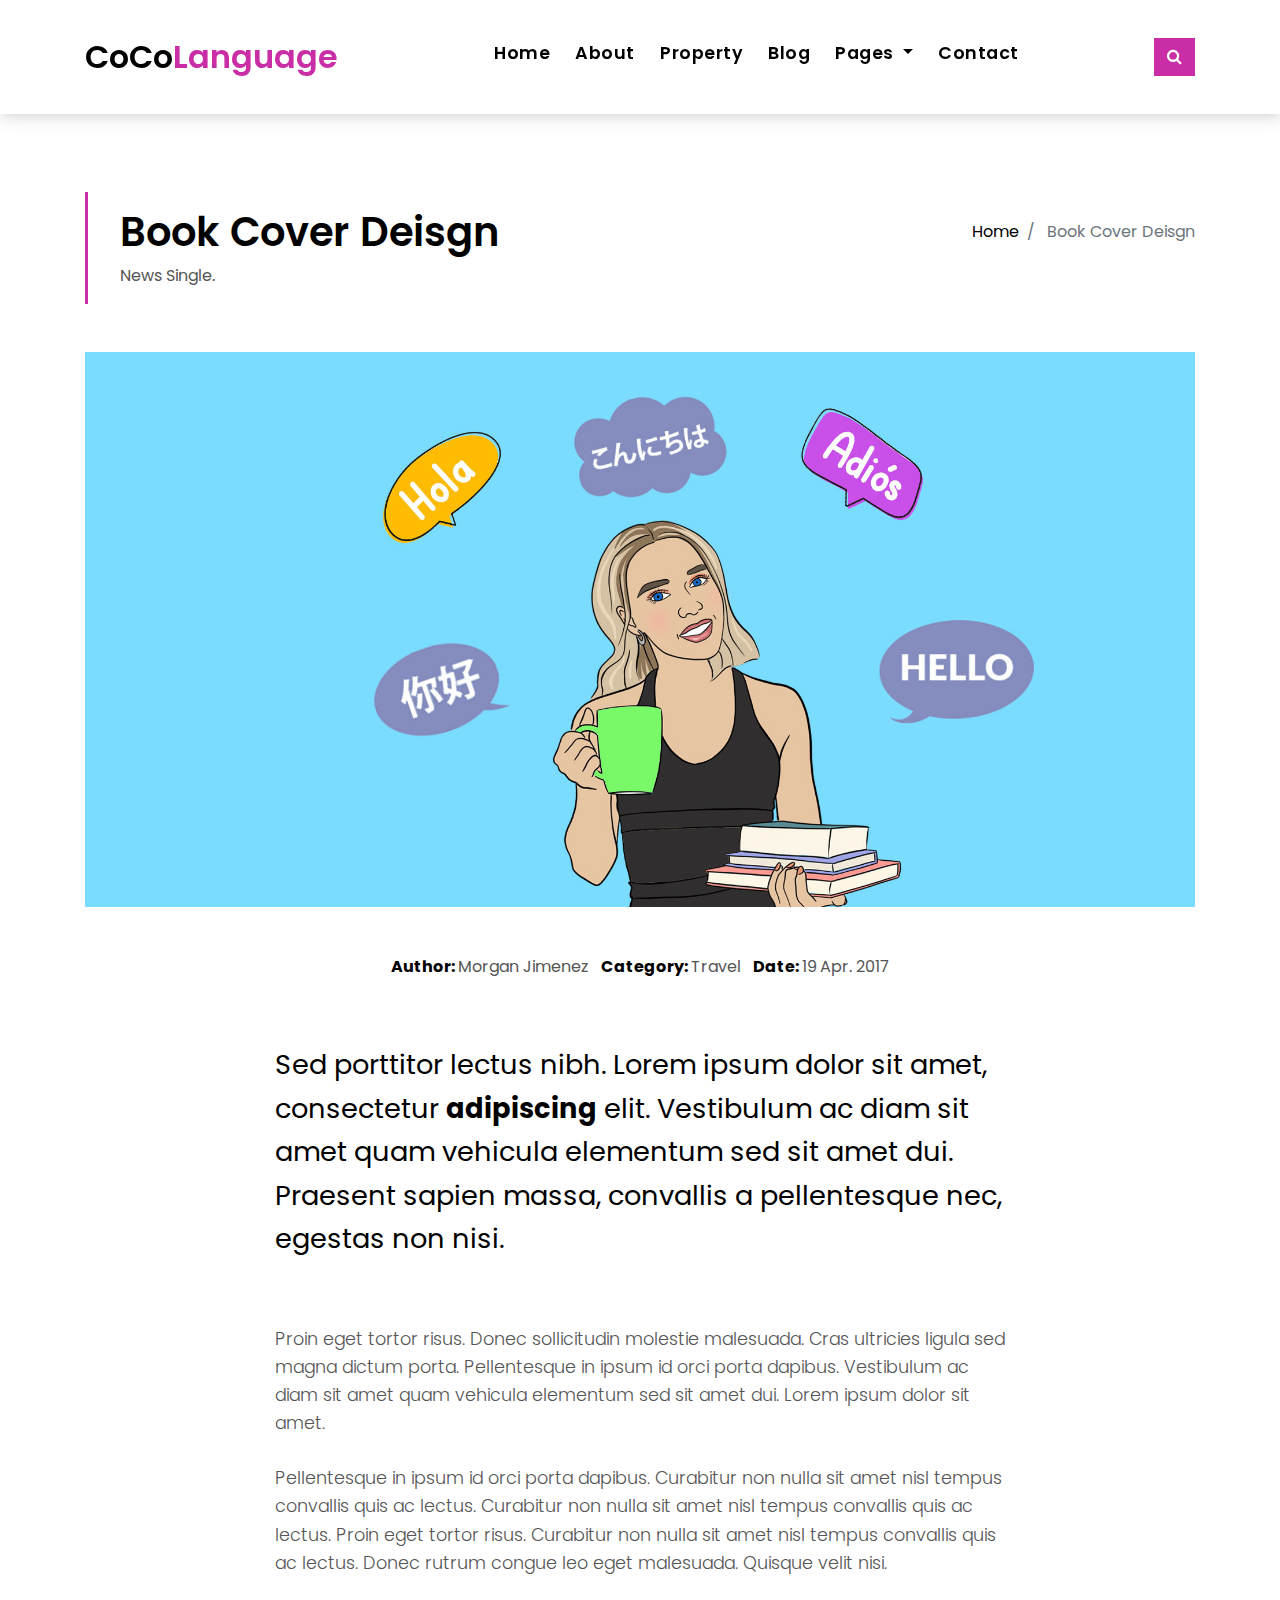
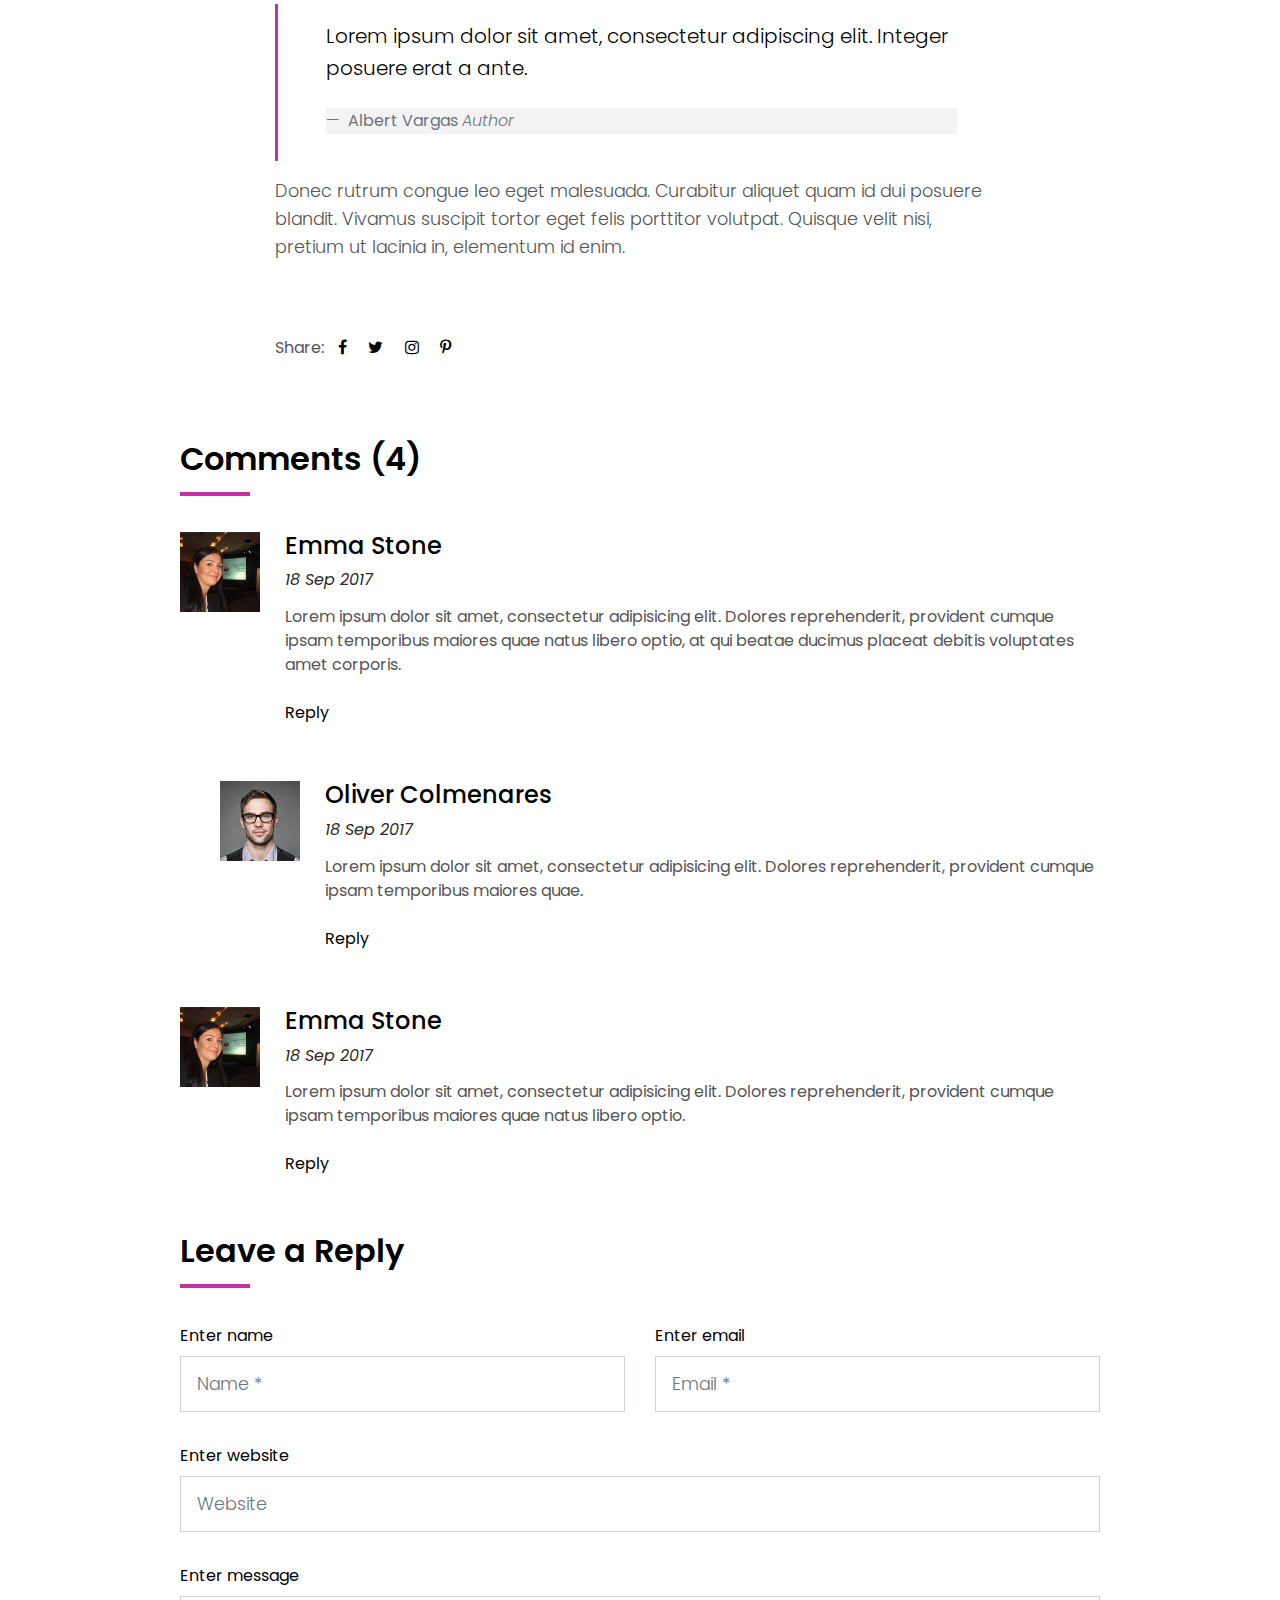
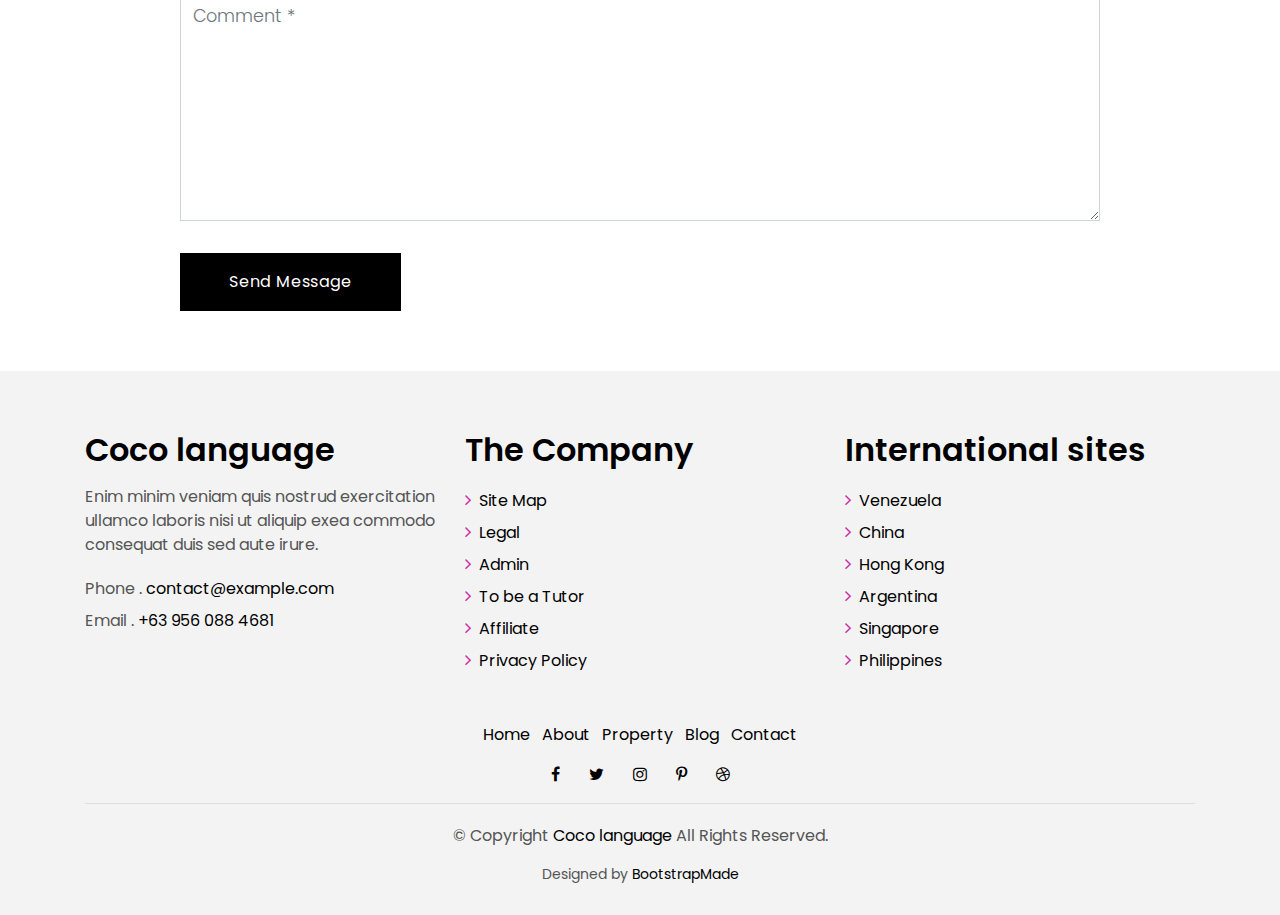
<file: blog-single.html>
<!DOCTYPE html>
<html lang="en">
<head>
  <meta charset="utf-8">
  <title>Coco language</title>
  <meta content="width=device-width, initial-scale=1.0" name="viewport">
  <meta content="" name="keywords">
  <meta content="" name="description">

  <!-- Favicons -->
  <link href="img/favicon.png" rel="icon">
  <link href="img/apple-touch-icon.png" rel="apple-touch-icon">

  <!-- Google Fonts -->
  <link href="https://fonts.googleapis.com/css?family=Poppins:300,400,500,600,700" rel="stylesheet">

  <!-- Bootstrap CSS File -->
  <link href="lib/bootstrap/css/bootstrap.min.css" rel="stylesheet">

  <!-- Libraries CSS Files -->
  <link href="lib/font-awesome/css/font-awesome.min.css" rel="stylesheet">
  <link href="lib/animate/animate.min.css" rel="stylesheet">
  <link href="lib/ionicons/css/ionicons.min.css" rel="stylesheet">
  <link href="lib/owlcarousel/assets/owl.carousel.min.css" rel="stylesheet">

  <!-- Main Stylesheet File -->
  <link href="css/style.css" rel="stylesheet">

  <!-- =======================================================
    Theme Name: Coco language
    Theme URL: https://bootstrapmade.com/real-estate-agency-bootstrap-template/
    Author: BootstrapMade.com
    License: https://bootstrapmade.com/license/
  ======================================================= -->
</head>

<body>

  <div class="click-closed"></div>
   <!--/ Form Search Star /-->
  <div class="box-collapse">
    <div class="title-box-d">
      <h3 class="title-d">Find Your Teachers</h3>
    </div>
    <span class="close-box-collapse right-boxed ion-ios-close"></span>
    <div class="box-collapse-wrap form">
      <form class="form-a">
        <div class="row">
          <div class="col-md-12 mb-2">
            <div class="form-group">
              <label for="Type">Keyword</label>
              <input type="text" class="form-control form-control-lg form-control-a" placeholder="Keyword">
            </div>
          </div>
          <div class="col-md-6 mb-2">
            <div class="form-group">
              <label for="Type">Type</label>
              <select class="form-control form-control-lg form-control-a" id="Type">
                <option>Mode</option>
                <option>Group</option>
                <option>Private</option>
              </select>
            </div>
          </div>
          <div class="col-md-6 mb-2">
            <div class="form-group">
              <label for="city">Languages</label>
              <select class="form-control form-control-lg form-control-a" id="city">
                <option>All languages</option>
                <option>English</option>
				<option>Mandarin</option>
                <option>Spanish</option>
                <option>Korean</option>
				<option>Japanese</option>
				<option>French</option>
              </select>
            </div>
          </div>
          
          <div class="col-md-6 mb-2">
            <div class="form-group">
              <label for="bathrooms">Native Speakers</label>
              <select class="form-control form-control-lg form-control-a" id="bathrooms">
                <option>Any</option>
                <option>Yes</option>
                <option>No</option>
              </select>
            </div>
          </div>
          <div class="col-md-6 mb-2">
            <div class="form-group">
              <label for="price">RATES</label>
              <select class="form-control form-control-lg form-control-a" id="price">
                <option>Unlimite</option>
                <option>$5</option>
                <option>$10</option>
                <option>$15</option>
                <option>$20</option>
              </select>
            </div>
          </div>
          <div class="col-md-12">
            <button type="submit" class="btn btn-b">Search Teachers</button>
          </div>
        </div>
      </form>
    </div>
  </div>
  <!--/ Form Search End /-->

  <!--/ Nav Star /-->
  <nav class="navbar navbar-default navbar-trans navbar-expand-lg fixed-top">
    <div class="container">
      <button class="navbar-toggler collapsed" type="button" data-toggle="collapse" data-target="#navbarDefault"
        aria-controls="navbarDefault" aria-expanded="false" aria-label="Toggle navigation">
        <span></span>
        <span></span>
        <span></span>
      </button>
      <a class="navbar-brand text-brand" href="index.html">CoCo<span class="color-b">Language</span></a>
      <button type="button" class="btn btn-link nav-search navbar-toggle-box-collapse d-md-none" data-toggle="collapse"
        data-target="#navbarTogglerDemo01" aria-expanded="false">
        <span class="fa fa-search" aria-hidden="true"></span>
      </button>
      <div class="navbar-collapse collapse justify-content-center" id="navbarDefault">
        <ul class="navbar-nav">
          <li class="nav-item">
            <a class="nav-link" href="index.html">Home</a>
          </li>
          <li class="nav-item">
            <a class="nav-link" href="private-class.html">About</a>
          </li>
          <li class="nav-item">
            <a class="nav-link" href="all-classes.html">Property</a>
          </li>
          <li class="nav-item">
            <a class="nav-link" href="blog-grid.html">Blog</a>
          </li>
          <li class="nav-item dropdown">
            <a class="nav-link dropdown-toggle" href="#" id="navbarDropdown" role="button" data-toggle="dropdown"
              aria-haspopup="true" aria-expanded="false">
              Pages
            </a>
            <div class="dropdown-menu" aria-labelledby="navbarDropdown">
              <a class="dropdown-item" href="group-courses.html">Property Single</a>
              <a class="dropdown-item active" href="blog-single.html">Blog Single</a>
              <a class="dropdown-item" href="all-tutors.html">Teachers Grid</a>
              <a class="dropdown-item" href="tutor.html">Teachers Single</a>
            </div>
          </li>
          <li class="nav-item">
            <a class="nav-link" href="contact.html">Contact</a>
          </li>
        </ul>
      </div>
      <button type="button" class="btn btn-b-n navbar-toggle-box-collapse d-none d-md-block" data-toggle="collapse"
        data-target="#navbarTogglerDemo01" aria-expanded="false">
        <span class="fa fa-search" aria-hidden="true"></span>
      </button>
    </div>
  </nav>
  <!--/ Nav End /-->

  <!--/ Intro Single star /-->
  <section class="intro-single">
    <div class="container">
      <div class="row">
        <div class="col-md-12 col-lg-8">
          <div class="title-single-box">
            <h1 class="title-single">Book Cover Deisgn</h1>
            <span class="color-text-a">News Single.</span>
          </div>
        </div>
        <div class="col-md-12 col-lg-4">
          <nav aria-label="breadcrumb" class="breadcrumb-box d-flex justify-content-lg-end">
            <ol class="breadcrumb">
              <li class="breadcrumb-item">
                <a href="#">Home</a>
              </li>
              <li class="breadcrumb-item active" aria-current="page">
                Book Cover Deisgn
              </li>
            </ol>
          </nav>
        </div>
      </div>
    </div>
  </section>
  <!--/ Intro Single End /-->

  <!--/ News Single Star /-->
  <section class="news-single nav-arrow-b">
    <div class="container">
      <div class="row">
        <div class="col-sm-12">
          <div class="news-img-box">
            <img src="img/slide-3.jpg" alt="" class="img-fluid">
          </div>
        </div>
        <div class="col-md-10 offset-md-1 col-lg-8 offset-lg-2">
          <div class="post-information">
            <ul class="list-inline text-center color-a">
              <li class="list-inline-item mr-2">
                <strong>Author: </strong>
                <span class="color-text-a">Morgan Jimenez</span>
              </li>
              <li class="list-inline-item mr-2">
                <strong>Category: </strong>
                <span class="color-text-a">Travel</span>
              </li>
              <li class="list-inline-item">
                <strong>Date: </strong>
                <span class="color-text-a">19 Apr. 2017</span>
              </li>
            </ul>
          </div>
          <div class="post-content color-text-a">
            <p class="post-intro">
              Sed porttitor lectus nibh. Lorem ipsum dolor sit amet, consectetur
              <strong>adipiscing</strong> elit. Vestibulum ac diam sit amet quam vehicula elementum sed sit amet dui.
              Praesent sapien massa, convallis a pellentesque nec, egestas non nisi.
            </p>
            <p>
              Proin eget tortor risus. Donec sollicitudin molestie malesuada. Cras ultricies ligula sed magna dictum
              porta. Pellentesque
              in ipsum id orci porta dapibus. Vestibulum ac diam sit amet quam vehicula elementum sed sit amet
              dui. Lorem ipsum dolor sit amet.
            </p>
            <p>
              Pellentesque in ipsum id orci porta dapibus. Curabitur non nulla sit amet nisl tempus convallis quis ac
              lectus. Curabitur
              non nulla sit amet nisl tempus convallis quis ac lectus. Proin eget tortor risus. Curabitur non
              nulla sit amet nisl tempus convallis quis ac lectus. Donec rutrum congue leo eget malesuada.
              Quisque velit nisi.
            </p>
            <blockquote class="blockquote">
              <p class="mb-4">Lorem ipsum dolor sit amet, consectetur adipiscing elit. Integer posuere erat a ante.</p>
              <footer class="blockquote-footer">
                <strong>Albert Vargas</strong>
                <cite title="Source Title">Author</cite>
              </footer>
            </blockquote>
            <p>
              Donec rutrum congue leo eget malesuada. Curabitur aliquet quam id dui posuere blandit. Vivamus suscipit
              tortor eget felis
              porttitor volutpat. Quisque velit nisi, pretium ut lacinia in, elementum id enim.
            </p>
          </div>
          <div class="post-footer">
            <div class="post-share">
              <span>Share: </span>
              <ul class="list-inline socials">
                <li class="list-inline-item">
                  <a href="#">
                    <i class="fa fa-facebook" aria-hidden="true"></i>
                  </a>
                </li>
                <li class="list-inline-item">
                  <a href="#">
                    <i class="fa fa-twitter" aria-hidden="true"></i>
                  </a>
                </li>
                <li class="list-inline-item">
                  <a href="#">
                    <i class="fa fa-instagram" aria-hidden="true"></i>
                  </a>
                </li>
                <li class="list-inline-item">
                  <a href="#">
                    <i class="fa fa-pinterest-p" aria-hidden="true"></i>
                  </a>
                </li>
              </ul>
            </div>
          </div>
        </div>
        <div class="col-md-10 offset-md-1 col-lg-10 offset-lg-1">
          <div class="title-box-d">
            <h3 class="title-d">Comments (4)</h3>
          </div>
          <div class="box-comments">
            <ul class="list-comments">
              <li>
                <div class="comment-avatar">
                  <img src="img/author-2.jpg" alt="">
                </div>
                <div class="comment-details">
                  <h4 class="comment-author">Emma Stone</h4>
                  <span>18 Sep 2017</span>
                  <p class="comment-description">
                    Lorem ipsum dolor sit amet, consectetur adipisicing elit. Dolores reprehenderit, provident cumque
                    ipsam temporibus maiores
                    quae natus libero optio, at qui beatae ducimus placeat debitis voluptates amet corporis.
                  </p>
                  <a href="3">Reply</a>
                </div>
              </li>
              <li class="comment-children">
                <div class="comment-avatar">
                  <img src="img/author-1.jpg" alt="">
                </div>
                <div class="comment-details">
                  <h4 class="comment-author">Oliver Colmenares</h4>
                  <span>18 Sep 2017</span>
                  <p class="comment-description">
                    Lorem ipsum dolor sit amet, consectetur adipisicing elit. Dolores reprehenderit, provident cumque
                    ipsam temporibus maiores
                    quae.
                  </p>
                  <a href="3">Reply</a>
                </div>
              </li>
              <li>
                <div class="comment-avatar">
                  <img src="img/author-2.jpg" alt="">
                </div>
                <div class="comment-details">
                  <h4 class="comment-author">Emma Stone</h4>
                  <span>18 Sep 2017</span>
                  <p class="comment-description">
                    Lorem ipsum dolor sit amet, consectetur adipisicing elit. Dolores reprehenderit, provident cumque
                    ipsam temporibus maiores
                    quae natus libero optio.
                  </p>
                  <a href="3">Reply</a>
                </div>
              </li>
            </ul>
          </div>
          <div class="form-comments">
            <div class="title-box-d">
              <h3 class="title-d"> Leave a Reply</h3>
            </div>
            <form class="form-a">
              <div class="row">
                <div class="col-md-6 mb-3">
                  <div class="form-group">
                    <label for="inputName">Enter name</label>
                    <input type="text" class="form-control form-control-lg form-control-a" id="inputName" placeholder="Name *"
                      required>
                  </div>
                </div>
                <div class="col-md-6 mb-3">
                  <div class="form-group">
                    <label for="inputEmail1">Enter email</label>
                    <input type="email" class="form-control form-control-lg form-control-a" id="inputEmail1"
                      placeholder="Email *" required>
                  </div>
                </div>
                <div class="col-md-12 mb-3">
                  <div class="form-group">
                    <label for="inputUrl">Enter website</label>
                    <input type="url" class="form-control form-control-lg form-control-a" id="inputUrl" placeholder="Website">
                  </div>
                </div>
                <div class="col-md-12 mb-3">
                  <div class="form-group">
                    <label for="textMessage">Enter message</label>
                    <textarea id="textMessage" class="form-control" placeholder="Comment *" name="message" cols="45"
                      rows="8" required></textarea>
                  </div>
                </div>
                <div class="col-md-12">
                  <button type="submit" class="btn btn-a">Send Message</button>
                </div>
              </div>
            </form>
          </div>
        </div>
      </div>
    </div>
  </section>
  <!--/ News Single End /-->

  <!--/ footer Star /-->
  <section class="section-footer">
    <div class="container">
      <div class="row">
        <div class="col-sm-12 col-md-4">
          <div class="widget-a">
            <div class="w-header-a">
              <h3 class="w-title-a text-brand">Coco language</h3>
            </div>
            <div class="w-body-a">
              <p class="w-text-a color-text-a">
                Enim minim veniam quis nostrud exercitation ullamco laboris nisi ut aliquip exea commodo consequat duis
                sed aute irure.
              </p>
            </div>
            <div class="w-footer-a">
              <ul class="list-unstyled">
                <li class="color-a">
                  <span class="color-text-a">Phone .</span> contact@example.com</li>
                <li class="color-a">
                  <span class="color-text-a">Email .</span> +63 956 088 4681</li>
              </ul>
            </div>
          </div>
        </div>
        <div class="col-sm-12 col-md-4 section-md-t3">
          <div class="widget-a">
            <div class="w-header-a">
              <h3 class="w-title-a text-brand">The Company</h3>
            </div>
            <div class="w-body-a">
              <div class="w-body-a">
                <ul class="list-unstyled">
                  <li class="item-list-a">
                    <i class="fa fa-angle-right"></i> <a href="#">Site Map</a>
                  </li>
                  <li class="item-list-a">
                    <i class="fa fa-angle-right"></i> <a href="#">Legal</a>
                  </li>
                  <li class="item-list-a">
                    <i class="fa fa-angle-right"></i> <a href="#">Admin</a>
                  </li>
                  <li class="item-list-a">
                    <i class="fa fa-angle-right"></i> <a href="#">To be a Tutor</a>
                  </li>
                  <li class="item-list-a">
                    <i class="fa fa-angle-right"></i> <a href="#">Affiliate</a>
                  </li>
                  <li class="item-list-a">
                    <i class="fa fa-angle-right"></i> <a href="#">Privacy Policy</a>
                  </li>
                </ul>
              </div>
            </div>
          </div>
        </div>
        <div class="col-sm-12 col-md-4 section-md-t3">
          <div class="widget-a">
            <div class="w-header-a">
              <h3 class="w-title-a text-brand">International sites</h3>
            </div>
            <div class="w-body-a">
              <ul class="list-unstyled">
                <li class="item-list-a">
                  <i class="fa fa-angle-right"></i> <a href="#">Venezuela</a>
                </li>
                <li class="item-list-a">
                  <i class="fa fa-angle-right"></i> <a href="#">China</a>
                </li>
                <li class="item-list-a">
                  <i class="fa fa-angle-right"></i> <a href="#">Hong Kong</a>
                </li>
                <li class="item-list-a">
                  <i class="fa fa-angle-right"></i> <a href="#">Argentina</a>
                </li>
                <li class="item-list-a">
                  <i class="fa fa-angle-right"></i> <a href="#">Singapore</a>
                </li>
                <li class="item-list-a">
                  <i class="fa fa-angle-right"></i> <a href="#">Philippines</a>
                </li>
              </ul>
            </div>
          </div>
        </div>
      </div>
    </div>
  </section>
  <footer>
    <div class="container">
      <div class="row">
        <div class="col-md-12">
          <nav class="nav-footer">
            <ul class="list-inline">
              <li class="list-inline-item">
                <a href="#">Home</a>
              </li>
              <li class="list-inline-item">
                <a href="#">About</a>
              </li>
              <li class="list-inline-item">
                <a href="#">Property</a>
              </li>
              <li class="list-inline-item">
                <a href="#">Blog</a>
              </li>
              <li class="list-inline-item">
                <a href="#">Contact</a>
              </li>
            </ul>
          </nav>
          <div class="socials-a">
            <ul class="list-inline">
              <li class="list-inline-item">
                <a href="#">
                  <i class="fa fa-facebook" aria-hidden="true"></i>
                </a>
              </li>
              <li class="list-inline-item">
                <a href="#">
                  <i class="fa fa-twitter" aria-hidden="true"></i>
                </a>
              </li>
              <li class="list-inline-item">
                <a href="#">
                  <i class="fa fa-instagram" aria-hidden="true"></i>
                </a>
              </li>
              <li class="list-inline-item">
                <a href="#">
                  <i class="fa fa-pinterest-p" aria-hidden="true"></i>
                </a>
              </li>
              <li class="list-inline-item">
                <a href="#">
                  <i class="fa fa-dribbble" aria-hidden="true"></i>
                </a>
              </li>
            </ul>
          </div>
          <div class="copyright-footer">
            <p class="copyright color-text-a">
              &copy; Copyright
              <span class="color-a">Coco language</span> All Rights Reserved.
            </p>
          </div>
          <div class="credits">
            <!--
              All the links in the footer should remain intact.
              You can delete the links only if you purchased the pro version.
              Licensing information: https://bootstrapmade.com/license/
              Purchase the pro version with working PHP/AJAX contact form: https://bootstrapmade.com/buy/?theme=Coco language
            -->
            Designed by <a href="https://bootstrapmade.com/">BootstrapMade</a>
          </div>
        </div>
      </div>
    </div>
  </footer>
  <!--/ Footer End /-->

  <a href="#" class="back-to-top"><i class="fa fa-chevron-up"></i></a>
  <div id="preloader"></div>

  <!-- JavaScript Libraries -->
  <script src="lib/jquery/jquery.min.js"></script>
  <script src="lib/jquery/jquery-migrate.min.js"></script>
  <script src="lib/popper/popper.min.js"></script>
  <script src="lib/bootstrap/js/bootstrap.min.js"></script>
  <script src="lib/easing/easing.min.js"></script>
  <script src="lib/owlcarousel/owl.carousel.min.js"></script>
  <script src="lib/scrollreveal/scrollreveal.min.js"></script>
  <!-- Contact Form JavaScript File -->
  <script src="contactform/contactform.js"></script>

  <!-- Template Main Javascript File -->
  <script src="js/main.js"></script>

</body>
</html>
</file>
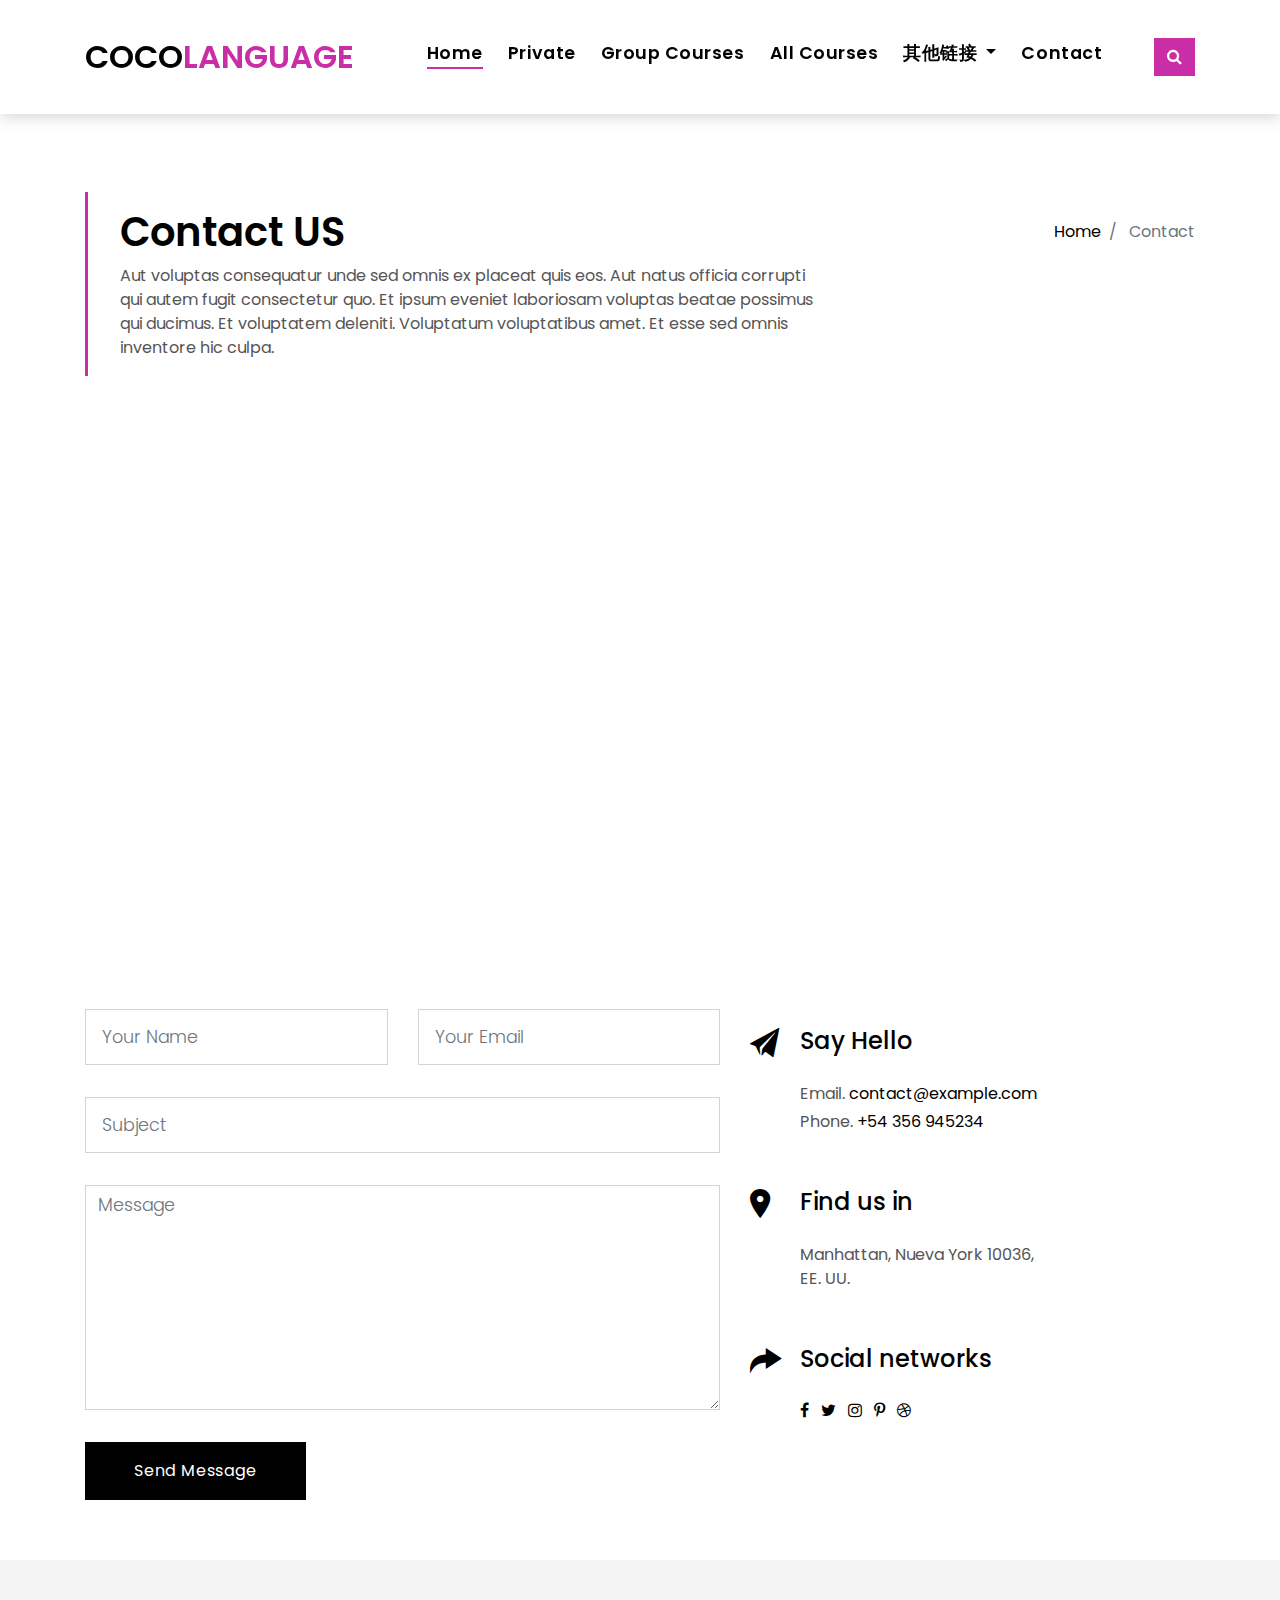
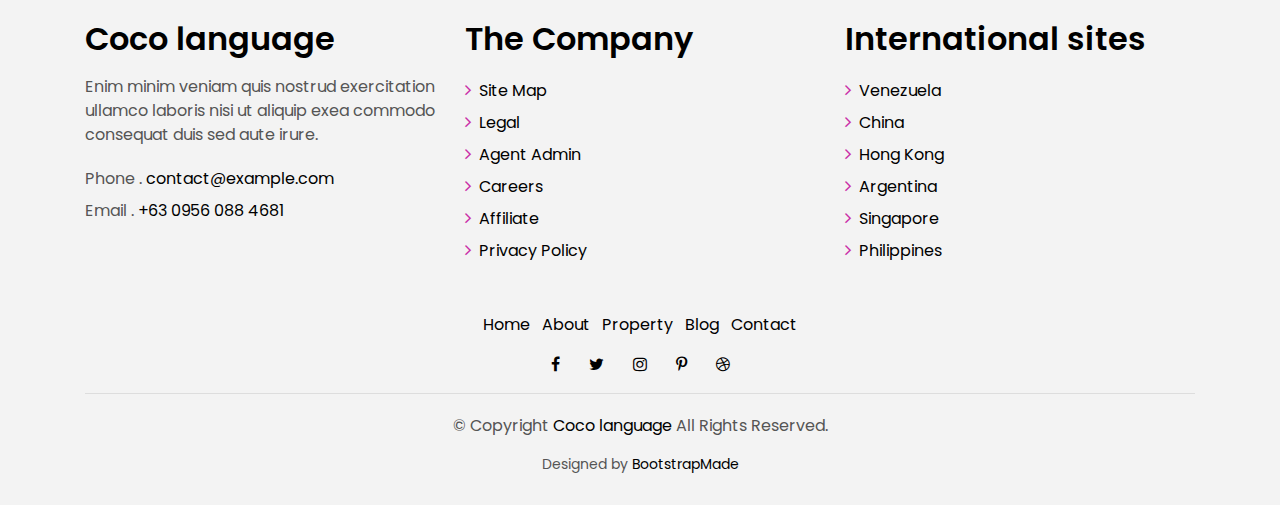
<file: contact.html>
<!DOCTYPE html>
<html lang="en">
<head>
  <meta charset="utf-8">
  <title>Coco language </title>
  <meta content="width=device-width, initial-scale=1.0" name="viewport">
  <meta content="" name="keywords">
  <meta content="" name="description">

  <!-- Favicons -->
  <link href="img/favicon.png" rel="icon">
  <link href="img/apple-touch-icon.png" rel="apple-touch-icon">

  <!-- Google Fonts -->
  <link href="https://fonts.googleapis.com/css?family=Poppins:300,400,500,600,700" rel="stylesheet">

  <!-- Bootstrap CSS File -->
  <link href="lib/bootstrap/css/bootstrap.min.css" rel="stylesheet">

  <!-- Libraries CSS Files -->
  <link href="lib/font-awesome/css/font-awesome.min.css" rel="stylesheet">
  <link href="lib/animate/animate.min.css" rel="stylesheet">
  <link href="lib/ionicons/css/ionicons.min.css" rel="stylesheet">
  <link href="lib/owlcarousel/assets/owl.carousel.min.css" rel="stylesheet">

  <!-- Main Stylesheet File -->
  <link href="css/style.css" rel="stylesheet">

  <!-- =======================================================
    Theme Name: Coco language
    Theme URL: https://bootstrapmade.com/real-estate-agency-bootstrap-template/
    Author: BootstrapMade.com
    License: https://bootstrapmade.com/license/
  ======================================================= -->
</head>

<body>

  <div class="click-closed"></div>
 
  <!--/ Form Search Star /-->
  <div class="box-collapse">
    <div class="title-box-d">
      <h3 class="title-d">Find Your Teachers</h3>
    </div>
    <span class="close-box-collapse right-boxed ion-ios-close"></span>
    <div class="box-collapse-wrap form">
      <form class="form-a">
        <div class="row">
          <div class="col-md-12 mb-2">
            <div class="form-group">
              <label for="Type">Keyword</label>
              <input type="text" class="form-control form-control-lg form-control-a" placeholder="Keyword">
            </div>
          </div>
          <div class="col-md-6 mb-2">
            <div class="form-group">
              <label for="Type">Type</label>
              <select class="form-control form-control-lg form-control-a" id="Type">
                <option>Mode</option>
                <option>Group</option>
                <option>Private</option>
              </select>
            </div>
          </div>
          <div class="col-md-6 mb-2">
            <div class="form-group">
              <label for="city">Languages</label>
              <select class="form-control form-control-lg form-control-a" id="city">
                <option>All languages</option>
                <option>English</option>
				<option>Mandarin</option>
                <option>Spanish</option>
                <option>Korean</option>
				<option>Japanese</option>
				<option>French</option>
              </select>
            </div>
          </div>
          
          <div class="col-md-6 mb-2">
            <div class="form-group">
              <label for="bathrooms">Native Speakers</label>
              <select class="form-control form-control-lg form-control-a" id="bathrooms">
                <option>Any</option>
                <option>Yes</option>
                <option>No</option>
              </select>
            </div>
          </div>
          <div class="col-md-6 mb-2">
            <div class="form-group">
              <label for="price">RATES</label>
              <select class="form-control form-control-lg form-control-a" id="price">
                <option>$50 above</option>
                <option>$5</option>
                <option>$15</option>
                <option>$25</option>
                <option>$40</option>
              </select>
            </div>
          </div>
          <div class="col-md-12">
            <button type="submit" class="btn btn-b">Search Teachers</button>
          </div>
        </div>
      </form>
    </div>
  </div>
  <!--/ Form Search End /-->

    <!--/ Nav Star /-->
  <nav class="navbar navbar-default navbar-trans navbar-expand-lg fixed-top">
    <div class="container">
      <button class="navbar-toggler collapsed" type="button" data-toggle="collapse" data-target="#navbarDefault"
        aria-controls="navbarDefault" aria-expanded="false" aria-label="Toggle navigation">
        <span></span>
        <span></span>
        <span></span>
      </button>
      <a class="navbar-brand text-brand" href="index.html">COCO<span class="color-b">LANGUAGE</span></a>
      <button type="button" class="btn btn-link nav-search navbar-toggle-box-collapse d-md-none" data-toggle="collapse"
        data-target="#navbarTogglerDemo01" aria-expanded="false">
        <span class="fa fa-search" aria-hidden="true"></span>
      </button>
      <div class="navbar-collapse collapse justify-content-center" id="navbarDefault">
        <ul class="navbar-nav">
          <li class="nav-item">
            <a class="nav-link active" href="index.html">Home</a>
          </li>
          <li class="nav-item">
            <a class="nav-link" href="private-class.html">Private</a>
          </li>
		  <li class="nav-item">
            <a class="nav-link" href="group-courses.html">Group Courses</a>
          </li>
          <li class="nav-item">
            <a class="nav-link" href="all-classes.html">All Courses</a>
          </li>
        
          <li class="nav-item dropdown">
            <a class="nav-link dropdown-toggle" href="#" id="navbarDropdown" role="button" data-toggle="dropdown"
              aria-haspopup="true" aria-expanded="false">
              其他链接
            </a>
            <div class="dropdown-menu" aria-labelledby="navbarDropdown">
			   <a class="dropdown-item" href="blog-grid.html">博客</a>
              <a class="dropdown-item" href="group-courses.html">Group Courses</a>
              <a class="dropdown-item" href="payment.html">Payment</a>
              <a class="dropdown-item" href="all-tutors.html">ALL Teachers</a>
              <a class="dropdown-item" href="tutor.html">Online Tutorial</a>
            </div>
          </li>
          <li class="nav-item">
            <a class="nav-link" href="contact.html">Contact</a>
          </li>
        </ul>
      </div>
      <button type="button" class="btn btn-b-n navbar-toggle-box-collapse d-none d-md-block" data-toggle="collapse"
        data-target="#navbarTogglerDemo01" aria-expanded="false">
        <span class="fa fa-search" aria-hidden="true"></span>
      </button>
    </div>
  </nav>
  <!--/ Nav End /-->

  <!--/ Intro Single star /-->
  <section class="intro-single">
    <div class="container">
      <div class="row">
        <div class="col-md-12 col-lg-8">
          <div class="title-single-box">
            <h1 class="title-single">Contact US</h1>
            <span class="color-text-a">Aut voluptas consequatur unde sed omnis ex placeat quis eos. Aut natus officia corrupti qui autem fugit consectetur quo. Et ipsum eveniet laboriosam voluptas beatae possimus qui ducimus. Et voluptatem deleniti. Voluptatum voluptatibus amet. Et esse sed omnis inventore hic culpa.</span>
          </div>
        </div>
        <div class="col-md-12 col-lg-4">
          <nav aria-label="breadcrumb" class="breadcrumb-box d-flex justify-content-lg-end">
            <ol class="breadcrumb">
              <li class="breadcrumb-item">
                <a href="index.html">Home</a>
              </li>
              <li class="breadcrumb-item active" aria-current="page">
                Contact
              </li>
            </ol>
          </nav>
        </div>
      </div>
    </div>
  </section>
  <!--/ Intro Single End /-->

  <!--/ Contact Star /-->
  <section class="contact">
    <div class="container">
      <div class="row">
        <div class="col-sm-12">
          <div class="contact-map box">
            <div id="map" class="contact-map">
              <iframe src="https://www.google.com/maps/embed?pb=!1m18!1m12!1m3!1d3022.1422937950147!2d-73.98731968482413!3d40.75889497932681!2m3!1f0!2f0!3f0!3m2!1i1024!2i768!4f13.1!3m3!1m2!1s0x89c25855c6480299%3A0x55194ec5a1ae072e!2sTimes+Square!5e0!3m2!1ses-419!2sve!4v1510329142834"
                width="100%" height="450" frameborder="0" style="border:0" allowfullscreen></iframe>
            </div>
          </div>
        </div>
        <div class="col-sm-12 section-t8">
          <div class="row">
            <div class="col-md-7">
              <form class="form-a contactForm" action="" method="post" role="form">
                <div id="sendmessage">Your message has been sent. Thank you!</div>
                <div id="errormessage"></div>
                <div class="row">
                  <div class="col-md-6 mb-3">
                    <div class="form-group">
                      <input type="text" name="name" class="form-control form-control-lg form-control-a" placeholder="Your Name" data-rule="minlen:4" data-msg="Please enter at least 4 chars">
                      <div class="validation"></div>
                    </div>
                  </div>
                  <div class="col-md-6 mb-3">
                    <div class="form-group">
                      <input name="email" type="email" class="form-control form-control-lg form-control-a" placeholder="Your Email" data-rule="email" data-msg="Please enter a valid email">
                      <div class="validation"></div>
                    </div>
                  </div>
                  <div class="col-md-12 mb-3">
                    <div class="form-group">
                      <input type="text" name="subject" class="form-control form-control-lg form-control-a" placeholder="Subject" data-rule="minlen:4" data-msg="Please enter at least 8 chars of subject">
                      <div class="validation"></div>
                    </div>
                  </div>
                  <div class="col-md-12 mb-3">
                    <div class="form-group">
                      <textarea name="message" class="form-control" name="message" cols="45" rows="8" data-rule="required" data-msg="Please write something for us" placeholder="Message"></textarea>
                      <div class="validation"></div>
                    </div>
                  </div>
                  <div class="col-md-12">
                    <button type="submit" class="btn btn-a">Send Message</button>
                  </div>
                </div>
              </form>
            </div>
            <div class="col-md-5 section-md-t3">
              <div class="icon-box section-b2">
                <div class="icon-box-icon">
                  <span class="ion-ios-paper-plane"></span>
                </div>
                <div class="icon-box-content table-cell">
                  <div class="icon-box-title">
                    <h4 class="icon-title">Say Hello</h4>
                  </div>
                  <div class="icon-box-content">
                    <p class="mb-1">Email.
                      <span class="color-a">contact@example.com</span>
                    </p>
                    <p class="mb-1">Phone.
                      <span class="color-a">+54 356 945234</span>
                    </p>
                  </div>
                </div>
              </div>
              <div class="icon-box section-b2">
                <div class="icon-box-icon">
                  <span class="ion-ios-pin"></span>
                </div>
                <div class="icon-box-content table-cell">
                  <div class="icon-box-title">
                    <h4 class="icon-title">Find us in</h4>
                  </div>
                  <div class="icon-box-content">
                    <p class="mb-1">
                      Manhattan, Nueva York 10036,
                      <br> EE. UU.
                    </p>
                  </div>
                </div>
              </div>
              <div class="icon-box">
                <div class="icon-box-icon">
                  <span class="ion-ios-redo"></span>
                </div>
                <div class="icon-box-content table-cell">
                  <div class="icon-box-title">
                    <h4 class="icon-title">Social networks</h4>
                  </div>
                  <div class="icon-box-content">
                    <div class="socials-footer">
                      <ul class="list-inline">
                        <li class="list-inline-item">
                          <a href="#" class="link-one">
                            <i class="fa fa-facebook" aria-hidden="true"></i>
                          </a>
                        </li>
                        <li class="list-inline-item">
                          <a href="#" class="link-one">
                            <i class="fa fa-twitter" aria-hidden="true"></i>
                          </a>
                        </li>
                        <li class="list-inline-item">
                          <a href="#" class="link-one">
                            <i class="fa fa-instagram" aria-hidden="true"></i>
                          </a>
                        </li>
                        <li class="list-inline-item">
                          <a href="#" class="link-one">
                            <i class="fa fa-pinterest-p" aria-hidden="true"></i>
                          </a>
                        </li>
                        <li class="list-inline-item">
                          <a href="#" class="link-one">
                            <i class="fa fa-dribbble" aria-hidden="true"></i>
                          </a>
                        </li>
                      </ul>
                    </div>
                  </div>
                </div>
              </div>
            </div>
          </div>
        </div>
      </div>
    </div>
  </section>
  <!--/ Contact End /-->

  <!--/ footer Star /-->
  <section class="section-footer">
    <div class="container">
      <div class="row">
        <div class="col-sm-12 col-md-4">
          <div class="widget-a">
            <div class="w-header-a">
              <h3 class="w-title-a text-brand">Coco language</h3>
            </div>
            <div class="w-body-a">
              <p class="w-text-a color-text-a">
                Enim minim veniam quis nostrud exercitation ullamco laboris nisi ut aliquip exea commodo consequat duis
                sed aute irure.
              </p>
            </div>
            <div class="w-footer-a">
              <ul class="list-unstyled">
                <li class="color-a">
                  <span class="color-text-a">Phone .</span> contact@example.com</li>
                <li class="color-a">
                  <span class="color-text-a">Email .</span> +63 0956 088 4681</li>
              </ul>
            </div>
          </div>
        </div>
        <div class="col-sm-12 col-md-4 section-md-t3">
          <div class="widget-a">
            <div class="w-header-a">
              <h3 class="w-title-a text-brand">The Company</h3>
            </div>
            <div class="w-body-a">
              <div class="w-body-a">
                <ul class="list-unstyled">
                  <li class="item-list-a">
                    <i class="fa fa-angle-right"></i> <a href="#">Site Map</a>
                  </li>
                  <li class="item-list-a">
                    <i class="fa fa-angle-right"></i> <a href="#">Legal</a>
                  </li>
                  <li class="item-list-a">
                    <i class="fa fa-angle-right"></i> <a href="#">Agent Admin</a>
                  </li>
                  <li class="item-list-a">
                    <i class="fa fa-angle-right"></i> <a href="#">Careers</a>
                  </li>
                  <li class="item-list-a">
                    <i class="fa fa-angle-right"></i> <a href="#">Affiliate</a>
                  </li>
                  <li class="item-list-a">
                    <i class="fa fa-angle-right"></i> <a href="#">Privacy Policy</a>
                  </li>
                </ul>
              </div>
            </div>
          </div>
        </div>
        <div class="col-sm-12 col-md-4 section-md-t3">
          <div class="widget-a">
            <div class="w-header-a">
              <h3 class="w-title-a text-brand">International sites</h3>
            </div>
            <div class="w-body-a">
              <ul class="list-unstyled">
                <li class="item-list-a">
                  <i class="fa fa-angle-right"></i> <a href="#">Venezuela</a>
                </li>
                <li class="item-list-a">
                  <i class="fa fa-angle-right"></i> <a href="#">China</a>
                </li>
                <li class="item-list-a">
                  <i class="fa fa-angle-right"></i> <a href="#">Hong Kong</a>
                </li>
                <li class="item-list-a">
                  <i class="fa fa-angle-right"></i> <a href="#">Argentina</a>
                </li>
                <li class="item-list-a">
                  <i class="fa fa-angle-right"></i> <a href="#">Singapore</a>
                </li>
                <li class="item-list-a">
                  <i class="fa fa-angle-right"></i> <a href="#">Philippines</a>
                </li>
              </ul>
            </div>
          </div>
        </div>
      </div>
    </div>
  </section>
  <footer>
    <div class="container">
      <div class="row">
        <div class="col-md-12">
          <nav class="nav-footer">
            <ul class="list-inline">
              <li class="list-inline-item">
                <a href="#">Home</a>
              </li>
              <li class="list-inline-item">
                <a href="#">About</a>
              </li>
              <li class="list-inline-item">
                <a href="#">Property</a>
              </li>
              <li class="list-inline-item">
                <a href="#">Blog</a>
              </li>
              <li class="list-inline-item">
                <a href="#">Contact</a>
              </li>
            </ul>
          </nav>
          <div class="socials-a">
            <ul class="list-inline">
              <li class="list-inline-item">
                <a href="#">
                  <i class="fa fa-facebook" aria-hidden="true"></i>
                </a>
              </li>
              <li class="list-inline-item">
                <a href="#">
                  <i class="fa fa-twitter" aria-hidden="true"></i>
                </a>
              </li>
              <li class="list-inline-item">
                <a href="#">
                  <i class="fa fa-instagram" aria-hidden="true"></i>
                </a>
              </li>
              <li class="list-inline-item">
                <a href="#">
                  <i class="fa fa-pinterest-p" aria-hidden="true"></i>
                </a>
              </li>
              <li class="list-inline-item">
                <a href="#">
                  <i class="fa fa-dribbble" aria-hidden="true"></i>
                </a>
              </li>
            </ul>
          </div>
          <div class="copyright-footer">
            <p class="copyright color-text-a">
              &copy; Copyright
              <span class="color-a">Coco language</span> All Rights Reserved.
            </p>
          </div>
          <div class="credits">
            <!--
              All the links in the footer should remain intact.
              You can delete the links only if you purchased the pro version.
              Licensing information: https://bootstrapmade.com/license/
              Purchase the pro version with working PHP/AJAX contact form: https://bootstrapmade.com/buy/?theme=Coco language
            -->
            Designed by <a href="https://bootstrapmade.com/">BootstrapMade</a>
          </div>
        </div>
      </div>
    </div>
  </footer>
  <!--/ Footer End /-->

  <a href="#" class="back-to-top"><i class="fa fa-chevron-up"></i></a>
  <div id="preloader"></div>

  <!-- JavaScript Libraries -->
  <script src="lib/jquery/jquery.min.js"></script>
  <script src="lib/jquery/jquery-migrate.min.js"></script>
  <script src="lib/popper/popper.min.js"></script>
  <script src="lib/bootstrap/js/bootstrap.min.js"></script>
  <script src="lib/easing/easing.min.js"></script>
  <script src="lib/owlcarousel/owl.carousel.min.js"></script>
  <script src="lib/scrollreveal/scrollreveal.min.js"></script>
  <!-- Contact Form JavaScript File -->
  <script src="contactform/contactform.js"></script>

  <!-- Template Main Javascript File -->
  <script src="js/main.js"></script>

</body>
</html>
</file>
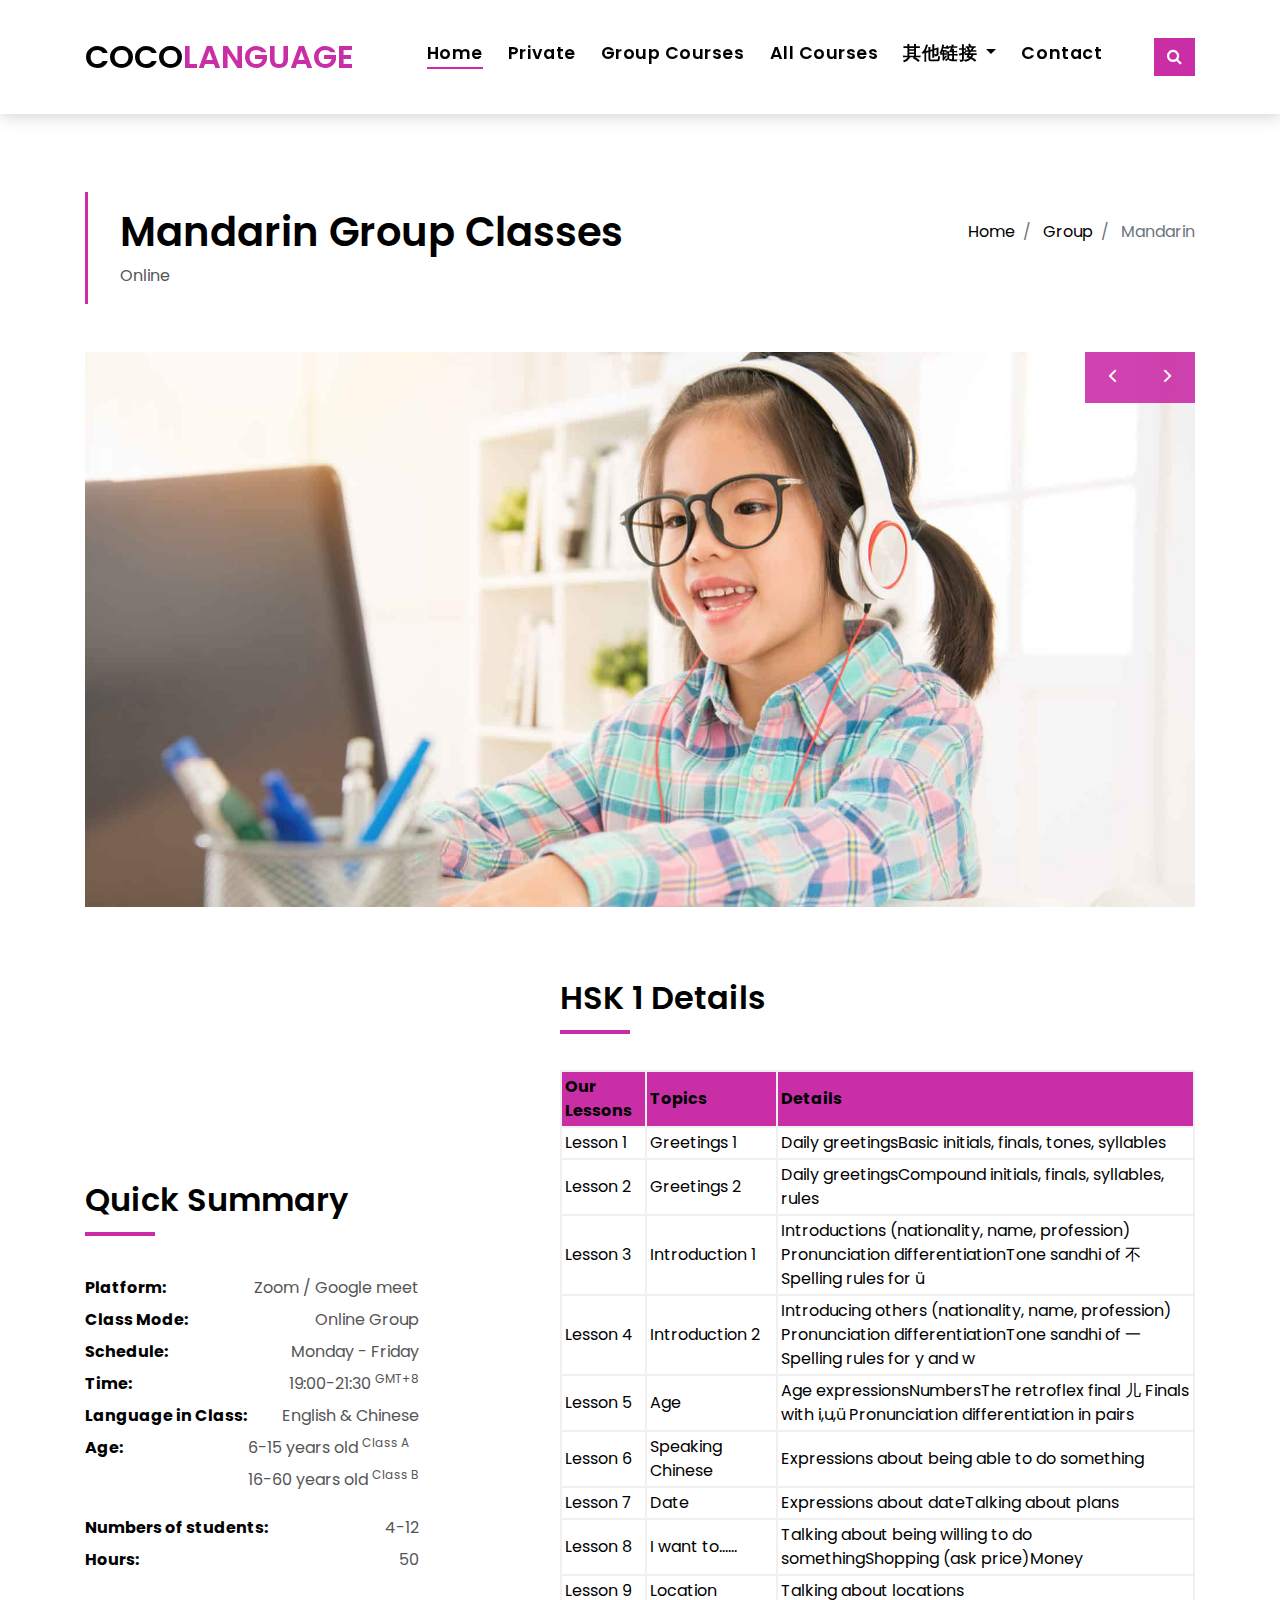
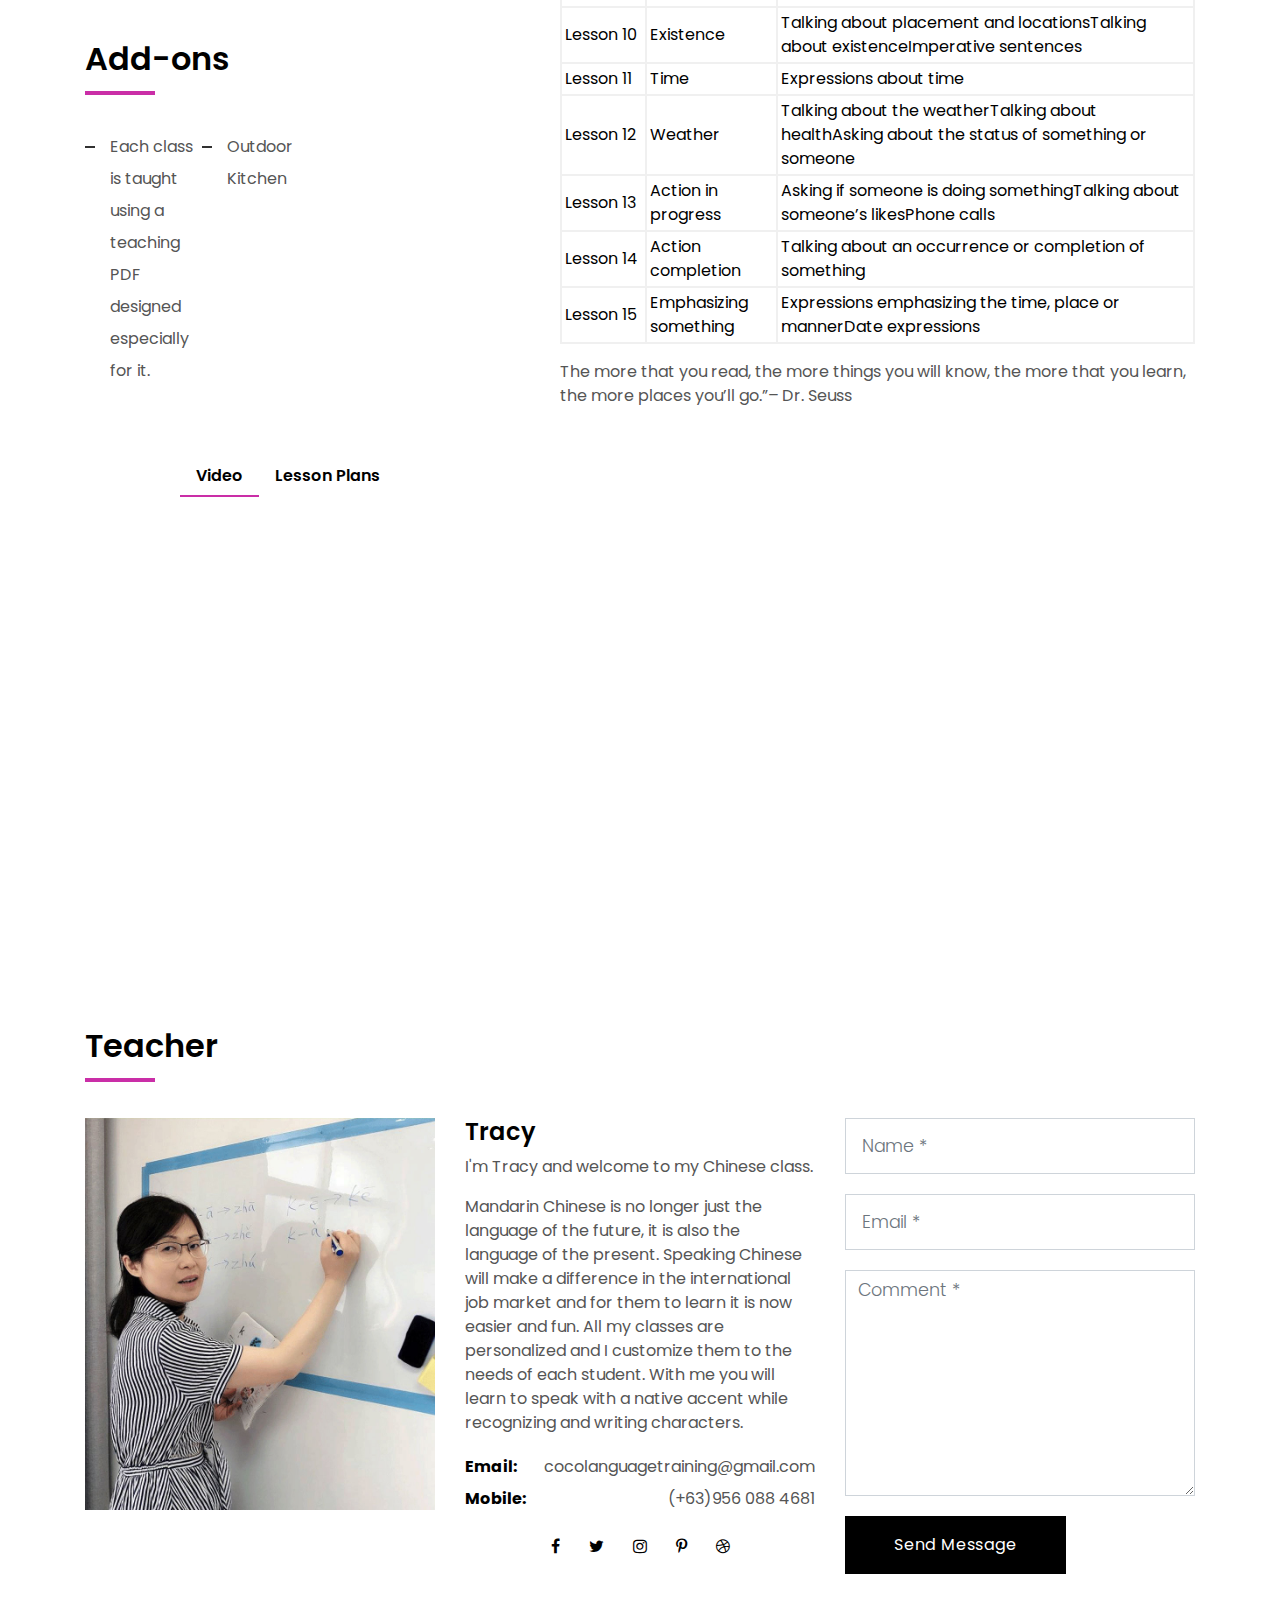
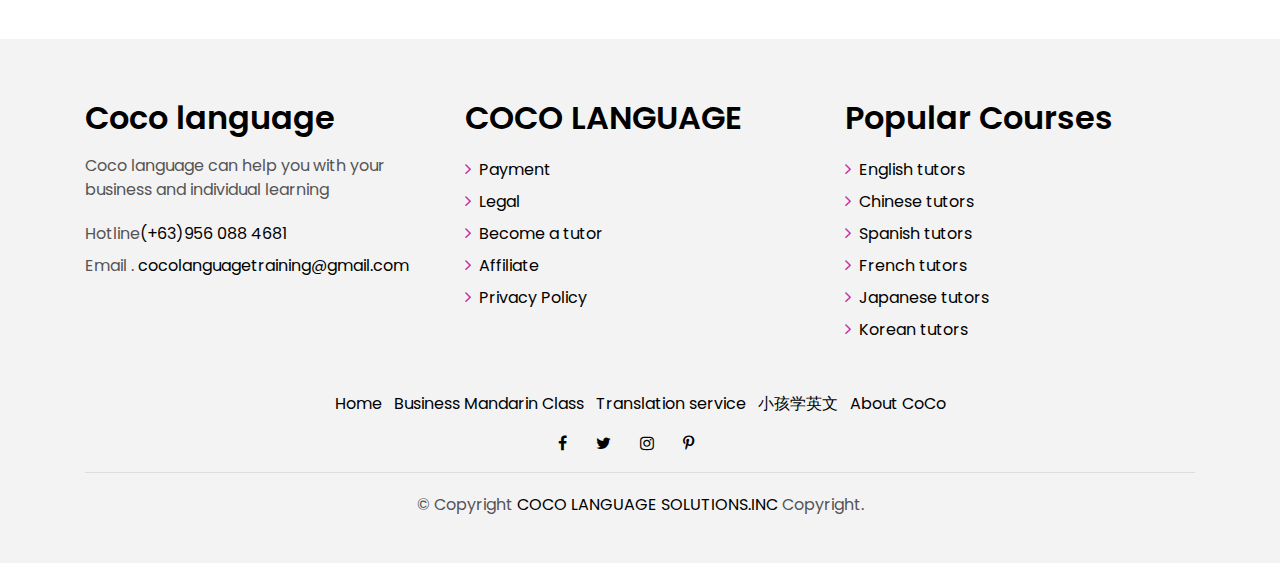
<file: group-courses.html>
<!DOCTYPE html>
<html lang="en">
<head>
  <meta charset="utf-8">
  <title>Coco language </title>
  <meta content="width=device-width, initial-scale=1.0" name="viewport">
  <meta content="" name="keywords">
  <meta content="" name="description">

  <!-- Favicons -->
  <link href="img/favicon.png" rel="icon">
  <link href="img/apple-touch-icon.png" rel="apple-touch-icon">

  <!-- Google Fonts -->
  <link href="https://fonts.googleapis.com/css?family=Poppins:300,400,500,600,700" rel="stylesheet">

  <!-- Bootstrap CSS File -->
  <link href="lib/bootstrap/css/bootstrap.min.css" rel="stylesheet">

  <!-- Libraries CSS Files -->
  <link href="lib/font-awesome/css/font-awesome.min.css" rel="stylesheet">
  <link href="lib/animate/animate.min.css" rel="stylesheet">
  <link href="lib/ionicons/css/ionicons.min.css" rel="stylesheet">
  <link href="lib/owlcarousel/assets/owl.carousel.min.css" rel="stylesheet">

  <!-- Main Stylesheet File -->
  <link href="css/style.css" rel="stylesheet">
  <!-- CSS Code:  Lesson Plan  (between the 'head' tags) -->
<style>
table.MandarinTable {
  width: 100%;
  background-color: #ffffff;
  border-collapse: collapse;
  border-width: 2px;
  border-color: #f0f0f0;
  border-style: solid;
  color: #000000;
}

table.MandarinTable td, table.MandarinTable th {
  border-width: 2px;
  border-color: #f0f0f0;
  border-style: solid;
  padding: 3px;
  
}

table.MandarinTable thead {
  background-color: #ca2ea7;
}
</style>

  <!-- =======================================================
    Theme Name: Coco language
    Theme URL: https://bootstrapmade.com/real-estate-agency-bootstrap-template/
    Author: BootstrapMade.com
    License: https://bootstrapmade.com/license/
  ======================================================= -->
</head>

<body>

  <div class="click-closed"></div>
  <!--/ Form Search Star /-->
  <div class="box-collapse">
    <div class="title-box-d">
      <h3 class="title-d">Find Your Teachers</h3>
    </div>
    <span class="close-box-collapse right-boxed ion-ios-close"></span>
    <div class="box-collapse-wrap form">
      <form class="form-a">
        <div class="row">
          <div class="col-md-12 mb-2">
            <div class="form-group">
              <label for="Type">Keyword</label>
              <input type="text" class="form-control form-control-lg form-control-a" placeholder="Keyword">
            </div>
          </div>
          <div class="col-md-6 mb-2">
            <div class="form-group">
              <label for="Type">Type</label>
              <select class="form-control form-control-lg form-control-a" id="Type">
                <option>Mode</option>
                <option>Group</option>
                <option>Private</option>
              </select>
            </div>
          </div>
          <div class="col-md-6 mb-2">
            <div class="form-group">
              <label for="city">Languages</label>
              <select class="form-control form-control-lg form-control-a" id="city">
                <option>All languages</option>
                <option>English</option>
				<option>Mandarin</option>
                <option>Spanish</option>
                <option>Korean</option>
				<option>Japanese</option>
				<option>French</option>
              </select>
            </div>
          </div>
          
          <div class="col-md-6 mb-2">
            <div class="form-group">
              <label for="bathrooms">Native Speakers</label>
              <select class="form-control form-control-lg form-control-a" id="bathrooms">
                <option>Any</option>
                <option>Yes</option>
                <option>No</option>
              </select>
            </div>
          </div>
          <div class="col-md-6 mb-2">
            <div class="form-group">
              <label for="price">RATES</label>
              <select class="form-control form-control-lg form-control-a" id="price">
                <option>$50 above</option>
                <option>$5</option>
                <option>$15</option>
                <option>$25</option>
                <option>$40</option>
              </select>
            </div>
          </div>
          <div class="col-md-12">
            <button type="submit" class="btn btn-b">Search Teachers</button>
          </div>
        </div>
      </form>
    </div>
  </div>
  <!--/ Form Search End /-->

   <!--/ Nav Star /-->
  <nav class="navbar navbar-default navbar-trans navbar-expand-lg fixed-top">
    <div class="container">
      <button class="navbar-toggler collapsed" type="button" data-toggle="collapse" data-target="#navbarDefault"
        aria-controls="navbarDefault" aria-expanded="false" aria-label="Toggle navigation">
        <span></span>
        <span></span>
        <span></span>
      </button>
      <a class="navbar-brand text-brand" href="index.html">COCO<span class="color-b">LANGUAGE</span></a>
      <button type="button" class="btn btn-link nav-search navbar-toggle-box-collapse d-md-none" data-toggle="collapse"
        data-target="#navbarTogglerDemo01" aria-expanded="false">
        <span class="fa fa-search" aria-hidden="true"></span>
      </button>
      <div class="navbar-collapse collapse justify-content-center" id="navbarDefault">
        <ul class="navbar-nav">
          <li class="nav-item">
            <a class="nav-link active" href="index.html">Home</a>
          </li>
          <li class="nav-item">
            <a class="nav-link" href="private-class.html">Private</a>
          </li>
		  <li class="nav-item">
            <a class="nav-link" href="group-courses.html">Group Courses</a>
          </li>
          <li class="nav-item">
            <a class="nav-link" href="all-classes.html">All Courses</a>
          </li>
        
          <li class="nav-item dropdown">
            <a class="nav-link dropdown-toggle" href="#" id="navbarDropdown" role="button" data-toggle="dropdown"
              aria-haspopup="true" aria-expanded="false">
              其他链接
            </a>
            <div class="dropdown-menu" aria-labelledby="navbarDropdown">
			   <a class="dropdown-item" href="blog-grid.html">博客</a>
              <a class="dropdown-item" href="group-courses.html">Group Courses</a>
              <a class="dropdown-item" href="payment.html">Payment</a>
              <a class="dropdown-item" href="all-tutors.html">ALL Teachers</a>
              <a class="dropdown-item" href="tutor.html">Online Tutorial</a>
            </div>
          </li>
          <li class="nav-item">
            <a class="nav-link" href="contact.html">Contact</a>
          </li>
        </ul>
      </div>
      <button type="button" class="btn btn-b-n navbar-toggle-box-collapse d-none d-md-block" data-toggle="collapse"
        data-target="#navbarTogglerDemo01" aria-expanded="false">
        <span class="fa fa-search" aria-hidden="true"></span>
      </button>
    </div>
  </nav>
  <!--/ Nav End /-->

  <!--/ Intro Single star /-->
  <section class="intro-single">
    <div class="container">
      <div class="row">
        <div class="col-md-12 col-lg-8">
          <div class="title-single-box">
            <h1 class="title-single">Mandarin Group Classes</h1>
            <span class="color-text-a">Online</span>
          </div>
        </div>
        <div class="col-md-12 col-lg-4">
          <nav aria-label="breadcrumb" class="breadcrumb-box d-flex justify-content-lg-end">
            <ol class="breadcrumb">
              <li class="breadcrumb-item">
                <a href="index.html">Home</a>
              </li>
              <li class="breadcrumb-item">
                <a href="all-classes.html">Group</a>
              </li>
              <li class="breadcrumb-item active" aria-current="page">
                Mandarin
              </li>
            </ol>
          </nav>
        </div>
      </div>
    </div>
  </section>
  <!--/ Intro Single End /-->

  <!--/ Property Single Star /-->
  <section class="property-single nav-arrow-b">
    <div class="container">
      <div class="row">
        <div class="col-sm-12">
          <div id="property-single-carousel" class="owl-carousel owl-arrow gallery-property">
            
            <div class="carousel-item-b">
              <img src="img/slide-1.jpg" alt="">
            </div>
            <div class="carousel-item-b">
              <img src="img/slide-3.jpg" alt="">
            </div>
          </div>
          <div class="row justify-content-between">
            <div class="col-md-5 col-lg-4">
              <div class="property-price d-flex justify-content-center foo">
                <div class="card-header-c d-flex">
                  <div class="card-box-ico">
                    <span class="ion-money">$</span>
                  </div>
                  <div class="card-title-c align-self-center">
                    <h5 class="title-c">249.98/month</h5>
                  </div>
                </div>
              </div>
              <div class="property-summary">
                <div class="row">
                  <div class="col-sm-12">
                    <div class="title-box-d section-t4">
                      <h3 class="title-d">Quick Summary</h3>
                    </div>
                  </div>
                </div>
                <div class="summary-list">
                  <ul class="list">
                    <li class="d-flex justify-content-between">
                      <strong>Platform:</strong>
                      <span>Zoom / Google meet</span>
                    </li>
                    <li class="d-flex justify-content-between">
                      <strong>Class Mode:</strong>
                      <span>Online Group</span>
                    </li>
                    <li class="d-flex justify-content-between">
                      <strong>Schedule:</strong>
                      <span>Monday - Friday</span>
                    </li>
					<li class="d-flex justify-content-between">
                      <strong>Time:</strong>
                      <span>19:00-21:30
					  <sup>GMT+8</sup>
					  </span>
                    </li>
                    <li class="d-flex justify-content-between">
                      <strong>Language in Class:</strong>
                      <span>English & Chinese</span>
                    </li>
                    <li class="d-flex justify-content-between">
                      <strong>Age:</strong>
                      <span>6-15 years old 
                         <sup>Class A</sup>
					  <p>16-60 years old <sup>Class B</sup> </p>
                         
                      </span>
                    </li>
                    <li class="d-flex justify-content-between">
                      <strong>Numbers of students:</strong>
                      <span>4-12</span>
                    </li>
                    
					
					
                    <li class="d-flex justify-content-between">
                      <strong>Hours:</strong>
                      <span>50</span>
                    </li>
                  </ul>
                </div>
              </div>
  <!--/ coco add-on /-->	  
			    <div class="row section-t3">
                <div class="col-sm-12">
                  <div class="title-box-d">
                    <h3 class="title-d">Add-ons</h3>
                  </div>
                </div>
              </div>
              <div class="amenities-list color-text-a">
                <ul class="list-a no-margin">
                  <li>Each class is taught using a teaching PDF designed especially for it.</li>
                  <li>Outdoor Kitchen</li>
                 
                </ul>
              </div>
 <!--/ coco add-on /-->	
            </div>
            <div class="col-md-7 col-lg-7 section-md-t3">
              <div class="row">
                <div class="col-sm-12">
                  <div class="title-box-d">
                    <h3 class="title-d">HSK 1 Details</h3>
                  </div>
                </div>
              </div>
              <div class="property-description">
			  
			  
  <!-- ---///-------------表格--------///-------/-->
  
  
<table class="MandarinTable">
  <thead>
    <tr>
      <th>Our Lessons</th>
      <th>Topics</th>
      <th>Details</th>
    </tr>
  </thead>
   <tbody>
  <tr><td>
  Lesson
  1
  </td><td>
  Greetings 1
  </td><td>
  Daily greetingsBasic initials, finals, tones, syllables
  
  </td></tr><tr><td>
  Lesson
  2
  </td><td>
  Greetings 2
  </td><td>
  Daily greetingsCompound initials, finals, syllables, rules
  
  </td></tr><tr><td>
  Lesson
  3
  </td><td>
  Introduction 1
  </td><td>
  Introductions (nationality, name, profession) Pronunciation differentiationTone sandhi of 不Spelling rules for ü
  
  
  
  </td></tr><tr><td>
  Lesson
  4
  </td><td>
  Introduction 2
  </td><td>
  Introducing others (nationality, name, profession) Pronunciation differentiationTone sandhi of 一 Spelling rules for y and w
  
  
  
  </td></tr><tr><td>
  Lesson
  5
  </td><td>
  Age
  </td><td>
  Age expressionsNumbersThe retroflex final 儿 Finals with i,u,ü Pronunciation differentiation in pairs
  
  
  
  
  </td></tr><tr><td>
  Lesson
  6
  </td><td>
  Speaking Chinese
  </td><td>
  Expressions about being able to do something
  </td></tr><tr><td>
  Lesson
  7
  </td><td>
  Date
  </td><td>
  Expressions about dateTalking about plans
  
  </td></tr><tr><td>
  Lesson
  8
  </td><td>
  I want to……
  </td><td>
  Talking about being willing to do somethingShopping (ask price)Money
  
  
  </td></tr><tr><td>
  Lesson
  9
  </td><td>
  Location
  </td><td>
  Talking about locations
  </td></tr><tr><td>
  Lesson
  10
  </td><td>
  Existence
  </td><td>
  Talking about placement and locationsTalking about existenceImperative sentences
  
  
  </td></tr><tr><td>
  Lesson
  11
  </td><td>
  Time
  </td><td>
  Expressions about time
  </td></tr><tr><td>
  Lesson
  12
  </td><td>
  Weather
  </td><td>
  Talking about the weatherTalking about healthAsking about the status of something or someone
  
  
  </td></tr><tr><td>
  Lesson
  13
  </td><td>
  Action in progress
  </td><td>
  Asking if someone is doing somethingTalking about someone’s likesPhone calls
  
  
  </td></tr><tr><td>
  Lesson
  14
  </td><td>
  Action completion
  </td><td>
  Talking about an occurrence or completion of something
  </td></tr><tr><td>
  Lesson
  15
  </td><td>
  Emphasizing something
  </td><td>
  Expressions emphasizing the time, place or mannerDate expressions
  
  </td></tr></tbody></table>
  
  <!-- ---///-------------表格--------///-------/-->


		
			  
			  
                <p class="description color-text-a">
                 
                </p>
                <p class="description color-text-a no-margin">
                  The more that you read, the more things you will know, the more that you learn, the more places you’ll go.”– Dr. Seuss
                </p>
              </div>
              
		
			  
            </div>
          </div>
        </div>
        <div class="col-md-10 offset-md-1">
          <ul class="nav nav-pills-a nav-pills mb-3 section-t3" id="pills-tab" role="tablist">
            <li class="nav-item">
              <a class="nav-link active" id="pills-video-tab" data-toggle="pill" href="#pills-video" role="tab"
                aria-controls="pills-video" aria-selected="true">Video</a>
            </li>
            <li class="nav-item">
              <a class="nav-link" id="pills-plans-tab" data-toggle="pill" href="#pills-plans" role="tab" aria-controls="pills-plans"
                aria-selected="false">Lesson Plans</a>
            </li>
            
          </ul>
          <div class="tab-content" id="pills-tabContent">
            <div class="tab-pane fade show active" id="pills-video" role="tabpanel" aria-labelledby="pills-video-tab">
              <iframe src="https://www.facebook.com/plugins/video.php?height=314&href=https%3A%2F%2Fwww.facebook.com%2FMandarinTao%2Fvideos%2F3684645451760044%2F&show_text=false&width=560&t=0" width="100%" height="460" style="border:none;overflow:hidden" scrolling="no" frameborder="0" allowfullscreen="true" allow="autoplay" allowFullScreen="true"></iframe>
            </div>
            <div class="tab-pane fade" id="pills-plans" role="tabpanel" aria-labelledby="pills-plans-tab">
              <img src="img/plan2.jpg" alt="" class="img-fluid">
            </div>
            <div class="tab-pane fade" id="pills-map" role="tabpanel" aria-labelledby="pills-map-tab">
              <iframe src="https://www.google.com/maps/embed?pb=!1m18!1m12!1m3!1d3022.1422937950147!2d-73.98731968482413!3d40.75889497932681!2m3!1f0!2f0!3f0!3m2!1i1024!2i768!4f13.1!3m3!1m2!1s0x89c25855c6480299%3A0x55194ec5a1ae072e!2sTimes+Square!5e0!3m2!1ses-419!2sve!4v1510329142834"
                width="100%" height="460" frameborder="0" style="border:0" allowfullscreen></iframe>
            </div>
          </div>
        </div>
        <div class="col-md-12">
          <div class="row section-t3">
            <div class="col-sm-12">
              <div class="title-box-d">
                <h3 class="title-d">Teacher</h3>
              </div>
            </div>
          </div>
          <div class="row">
            <div class="col-md-6 col-lg-4">
              <img src="img/agent-1.jpg" alt="" class="img-fluid">
            </div>
            <div class="col-md-6 col-lg-4">
              <div class="property-agent">
                <h4 class="title-agent">Tracy</h4>
                <p class="color-text-a">
                  I'm Tracy and welcome to my Chinese class.</p>
                <p class="color-text-a">Mandarin Chinese is no longer just the language of the future, it is also the language of the present. Speaking Chinese will make a difference in the international job market and for them to learn it is now easier and fun.
All my classes are personalized and I customize them to the needs of each student.
With me you will learn to speak with a native accent while recognizing and writing characters.
                </p>
                <ul class="list-unstyled">
                  <li class="d-flex justify-content-between">
                    <strong>Email:</strong>
                    <span class="color-text-a">cocolanguagetraining@gmail.com</span>
                  </li>
                  <li class="d-flex justify-content-between">
                    <strong>Mobile:</strong>
                    <span class="color-text-a">(+63)956 088 4681</span>
                  </li>
               
                </ul>
                <div class="socials-a">
                  <ul class="list-inline">
                    <li class="list-inline-item">
                      <a href="#">
                        <i class="fa fa-facebook" aria-hidden="true"></i>
                      </a>
                    </li>
                    <li class="list-inline-item">
                      <a href="#">
                        <i class="fa fa-twitter" aria-hidden="true"></i>
                      </a>
                    </li>
                    <li class="list-inline-item">
                      <a href="#">
                        <i class="fa fa-instagram" aria-hidden="true"></i>
                      </a>
                    </li>
                    <li class="list-inline-item">
                      <a href="#">
                        <i class="fa fa-pinterest-p" aria-hidden="true"></i>
                      </a>
                    </li>
                    <li class="list-inline-item">
                      <a href="#">
                        <i class="fa fa-dribbble" aria-hidden="true"></i>
                      </a>
                    </li>
                  </ul>
                </div>
              </div>
            </div>
            
			<div class="col-md-12 col-lg-4">
              <div class="property-contact">
                <form class="form-a">
                  <div class="row">
                    <div class="col-md-12 mb-1">
                      <div class="form-group">
                        <input type="text" class="form-control form-control-lg form-control-a" id="inputName"
                          placeholder="Name *" required>
                      </div>
                    </div>
                    <div class="col-md-12 mb-1">
                      <div class="form-group">
                        <input type="email" class="form-control form-control-lg form-control-a" id="inputEmail1"
                          placeholder="Email *" required>
                      </div>
                    </div>
                    <div class="col-md-12 mb-1">
                      <div class="form-group">
                        <textarea id="textMessage" class="form-control" placeholder="Comment *" name="message" cols="45"
                          rows="8" required></textarea>
                      </div>
                    </div>
                    <div class="col-md-12">
                      <button type="submit" class="btn btn-a">Send Message</button>
                    </div>
                  </div>
                </form>
              </div>
            </div>
          </div>
        </div>
      </div>
    </div>
  </section>
  <!--/ Property Single End /-->

    <!--/ footer Star /-->
  
  
  
  <!-- Messenger Chat plugin Code -->
    <div id="fb-root"></div>

    <!-- Your Chat plugin code -->
    <div id="fb-customer-chat" class="fb-customerchat">
    </div>

    <script>
      var chatbox = document.getElementById('fb-customer-chat');
      chatbox.setAttribute("page_id", "100306922651723");
      chatbox.setAttribute("attribution", "biz_inbox");
    </script>

    <!-- Your SDK code -->
    <script>
      window.fbAsyncInit = function() {
        FB.init({
          xfbml            : true,
          version          : 'v14.0'
        });
      };

      (function(d, s, id) {
        var js, fjs = d.getElementsByTagName(s)[0];
        if (d.getElementById(id)) return;
        js = d.createElement(s); js.id = id;
        js.src = 'https://connect.facebook.net/en_US/sdk/xfbml.customerchat.js';
        fjs.parentNode.insertBefore(js, fjs);
      }(document, 'script', 'facebook-jssdk'));
    </script>
<!-- Messenger Chat plugin Code -->
  
  <section class="section-footer">
    <div class="container">
      <div class="row">
        <div class="col-sm-12 col-md-4">
          <div class="widget-a">
            <div class="w-header-a">
              <h3 class="w-title-a text-brand">Coco language </h3>
            </div>
            <div class="w-body-a">
              <p class="w-text-a color-text-a">
                Coco language can help you with your business and individual learning
              </p>
            </div>
            <div class="w-footer-a">
              <ul class="list-unstyled">
                <li class="color-a">
                  <span class="color-text-a">Hotline</span>(+63)956 088 4681 </li>
                <li class="color-a">
                  <span class="color-text-a">Email .</span> cocolanguagetraining@gmail.com </li>
              </ul>
            </div>
          </div>
        </div>
        <div class="col-sm-12 col-md-4 section-md-t3">
          <div class="widget-a">
            <div class="w-header-a">
              <h3 class="w-title-a text-brand">COCO LANGUAGE</h3>
            </div>
            <div class="w-body-a">
              <div class="w-body-a">
                <ul class="list-unstyled">
                  <li class="item-list-a">
                    <i class="fa fa-angle-right"></i> <a href="/payment.html">Payment</a>
                  </li>
                  <li class="item-list-a">
                    <i class="fa fa-angle-right"></i> <a href="#">Legal</a>
                  </li>
                  
                  <li class="item-list-a">
                    <i class="fa fa-angle-right"></i> <a href="#">Become a tutor</a>
                  </li>
                  <li class="item-list-a">
                    <i class="fa fa-angle-right"></i> <a href="#">Affiliate</a>
                  </li>
                  <li class="item-list-a">
                    <i class="fa fa-angle-right"></i> <a href="#">Privacy Policy</a>
                  </li>
                </ul>
              </div>
            </div>
          </div>
        </div>
        <div class="col-sm-12 col-md-4 section-md-t3">
          <div class="widget-a">
            <div class="w-header-a">
              <h3 class="w-title-a text-brand">Popular Courses</h3>
            </div>
            <div class="w-body-a">
              <ul class="list-unstyled">
                <li class="item-list-a">
                  <i class="fa fa-angle-right"></i> <a href="#">English tutors</a>
                </li>
                <li class="item-list-a">
                  <i class="fa fa-angle-right"></i> <a href="#">Chinese tutors</a>
                </li>
                <li class="item-list-a">
                  <i class="fa fa-angle-right"></i> <a href="#">Spanish tutors</a>
                </li>
                <li class="item-list-a">
                  <i class="fa fa-angle-right"></i> <a href="#">French tutors</a>
                </li>
                <li class="item-list-a">
                  <i class="fa fa-angle-right"></i> <a href="#">Japanese tutors</a>
                </li>
                <li class="item-list-a">
                  <i class="fa fa-angle-right"></i> <a href="#">Korean tutors</a>
                </li>
              </ul>
            </div>
          </div>
        </div>
      </div>
    </div>
  </section>
  <footer>
    <div class="container">
      <div class="row">
        <div class="col-md-12">
          <nav class="nav-footer">
            <ul class="list-inline">
              <li class="list-inline-item">
                <a href="#">Home</a>
              </li>
              <li class="list-inline-item">
                <a href="#">Business Mandarin Class</a>
              </li>
              <li class="list-inline-item">
                <a href="#">Translation service</a>
              </li>
              <li class="list-inline-item">
                <a href="#">小孩学英文</a>
              </li>
              <li class="list-inline-item">
                <a href="http://www.coco101.ml/contact.html">About CoCo</a>
              </li>
            </ul>
          </nav>
          <div class="socials-a">
            <ul class="list-inline">
              <li class="list-inline-item">
                <a href="https://www.facebook.com/Coco-Language-Training-100306922651723">
                  <i class="fa fa-facebook" aria-hidden="true"></i>
                </a>
              </li>
              <li class="list-inline-item">
                <a href="#">
                  <i class="fa fa-twitter" aria-hidden="true"></i>
                </a>
              </li>
              <li class="list-inline-item">
                <a href="#">
                  <i class="fa fa-instagram" aria-hidden="true"></i>
                </a>
              </li>
              <li class="list-inline-item">
                <a href="#">
                  <i class="fa fa-pinterest-p" aria-hidden="true"></i>
                </a>
              </li>
              <li class="list-inline-item">
                <a href="https://www.tiktok.com/@cocolanguage">
                  <i class="fa fa-tiktok" aria-hidden="true"></i>
                </a>
              </li>
            </ul>
          </div>
          <div class="copyright-footer">
            <p class="copyright color-text-a">
              &copy; Copyright
              <span class="color-a">COCO LANGUAGE SOLUTIONS.INC </span> Copyright.
            </p>
          </div>
          <div class="credits">
            <!--
              All the links in the footer should remain intact.
              You can delete the links only if you purchased the pro version.
              Licensing information: https://bootstrapmade.com/license/
              Purchase the pro version with working PHP/AJAX contact form: https://bootstrapmade.com/buy/?theme=Coco language
            -->
             
          </div>
        </div>
      </div>
    </div>
  </footer>
  <!--/ Footer End /-->

  <a href="#" class="back-to-top"><i class="fa fa-chevron-up"></i></a>
  <div id="preloader"></div>

  <!-- JavaScript Libraries -->
  <script src="lib/jquery/jquery.min.js"></script>
  <script src="lib/jquery/jquery-migrate.min.js"></script>
  <script src="lib/popper/popper.min.js"></script>
  <script src="lib/bootstrap/js/bootstrap.min.js"></script>
  <script src="lib/easing/easing.min.js"></script>
  <script src="lib/owlcarousel/owl.carousel.min.js"></script>
  <script src="lib/scrollreveal/scrollreveal.min.js"></script>
  <!-- Contact Form JavaScript File -->
  <script src="contactform/contactform.js"></script>

  <!-- Template Main Javascript File -->
  <script src="js/main.js"></script>

</body>
</html>
</file>
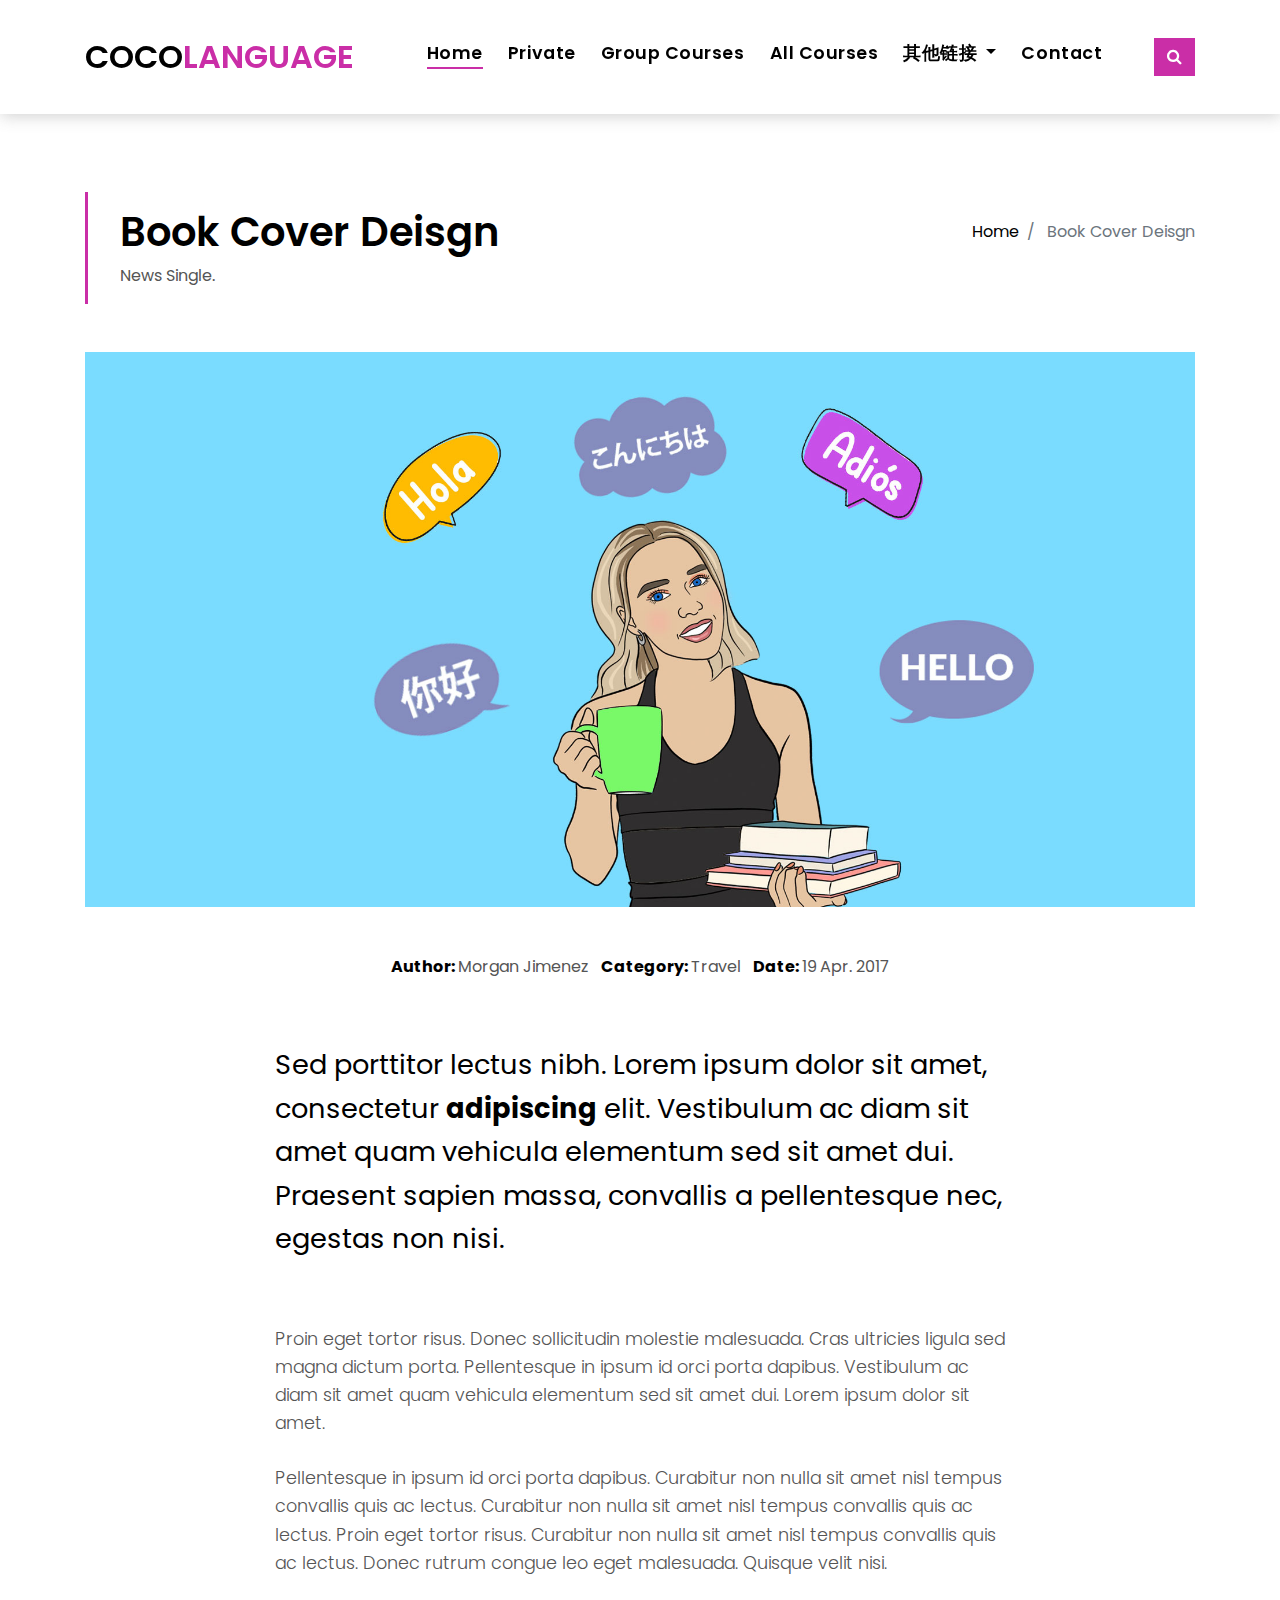
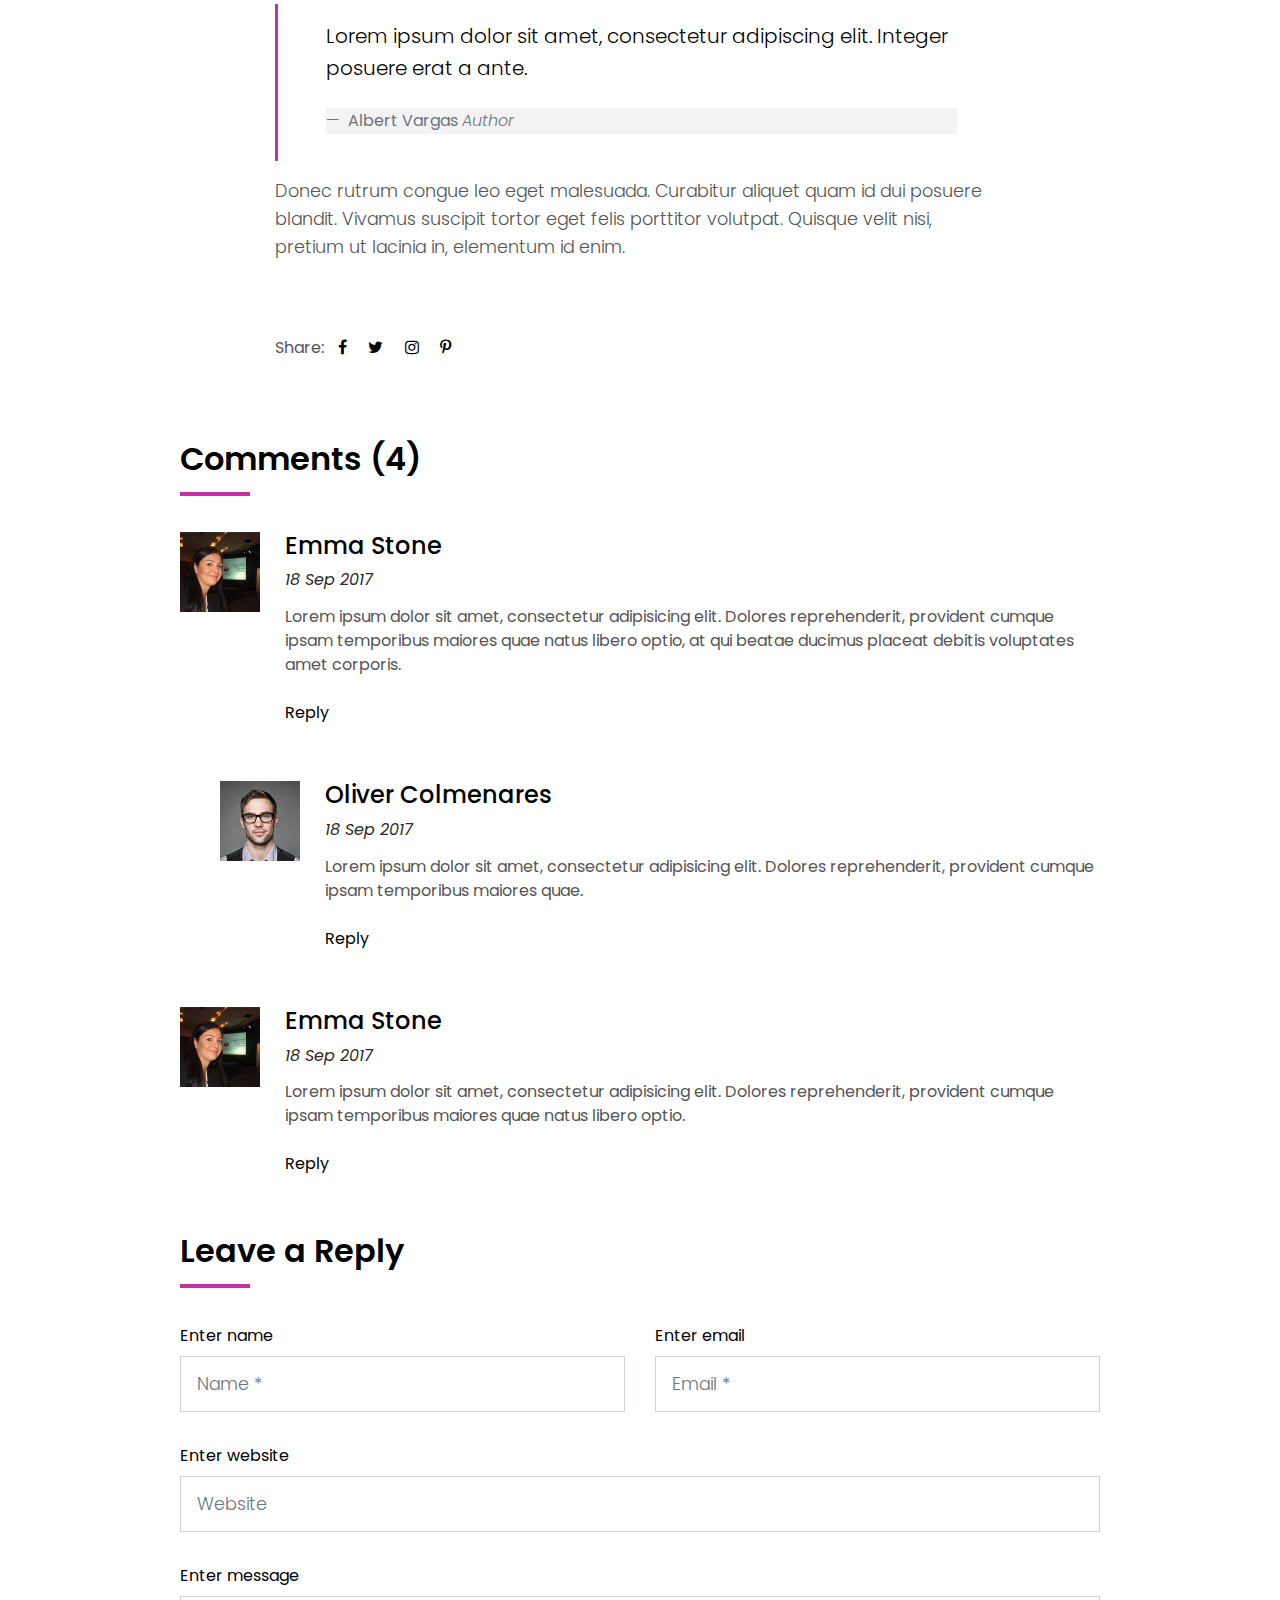
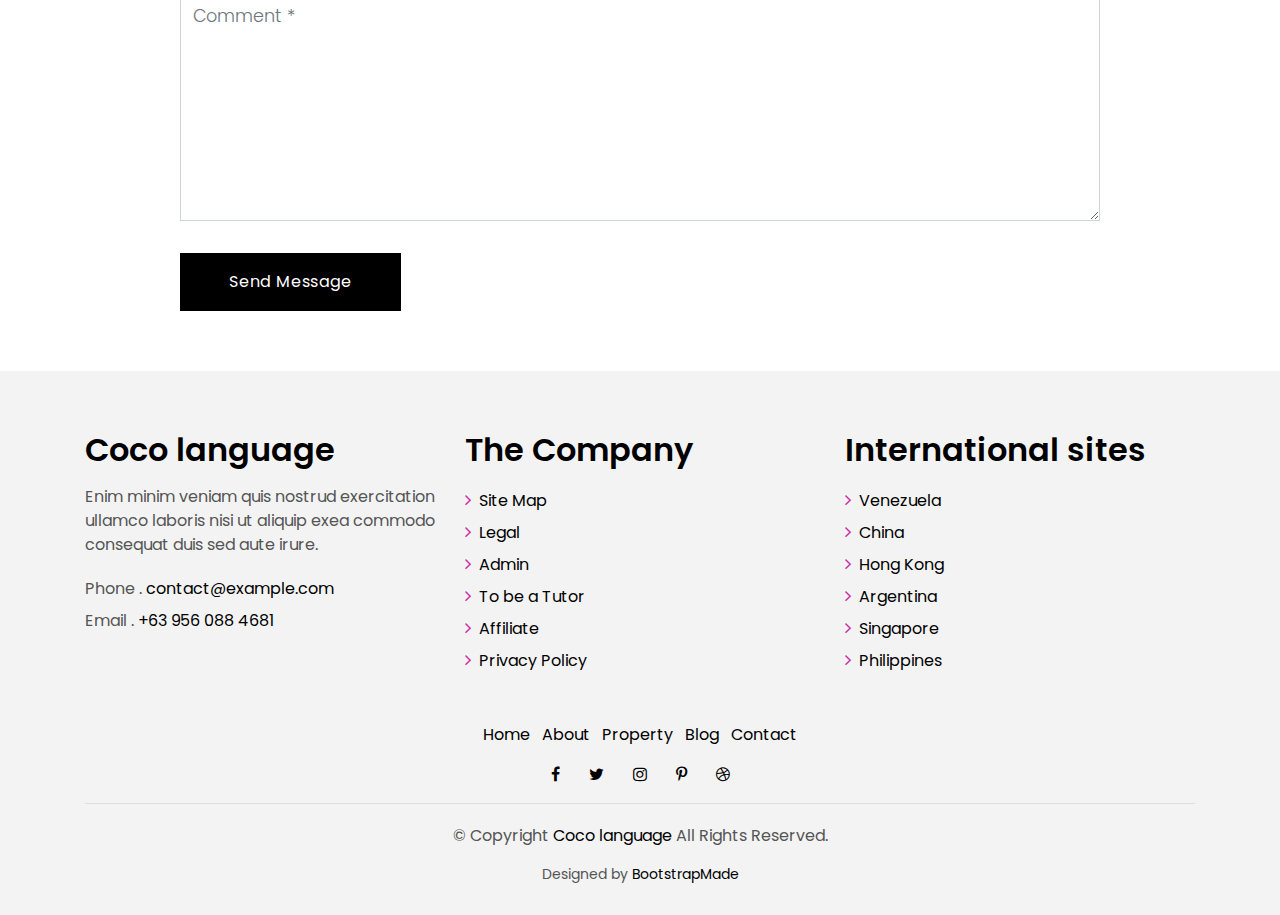
<file: payment.html>
<!DOCTYPE html>
<html lang="en">
<head>
  <meta charset="utf-8">
  <title>Coco language</title>
  <meta content="width=device-width, initial-scale=1.0" name="viewport">
  <meta content="" name="keywords">
  <meta content="" name="description">

  <!-- Favicons -->
  <link href="img/favicon.png" rel="icon">
  <link href="img/apple-touch-icon.png" rel="apple-touch-icon">

  <!-- Google Fonts -->
  <link href="https://fonts.googleapis.com/css?family=Poppins:300,400,500,600,700" rel="stylesheet">

  <!-- Bootstrap CSS File -->
  <link href="lib/bootstrap/css/bootstrap.min.css" rel="stylesheet">

  <!-- Libraries CSS Files -->
  <link href="lib/font-awesome/css/font-awesome.min.css" rel="stylesheet">
  <link href="lib/animate/animate.min.css" rel="stylesheet">
  <link href="lib/ionicons/css/ionicons.min.css" rel="stylesheet">
  <link href="lib/owlcarousel/assets/owl.carousel.min.css" rel="stylesheet">

  <!-- Main Stylesheet File -->
  <link href="css/style.css" rel="stylesheet">

  <!-- =======================================================
    Theme Name: Coco language
    Theme URL: https://bootstrapmade.com/real-estate-agency-bootstrap-template/
    Author: BootstrapMade.com
    License: https://bootstrapmade.com/license/
  ======================================================= -->
</head>

<body>

  <div class="click-closed"></div>
   <!--/ Form Search Star /-->
  <div class="box-collapse">
    <div class="title-box-d">
      <h3 class="title-d">Find Your Teachers</h3>
    </div>
    <span class="close-box-collapse right-boxed ion-ios-close"></span>
    <div class="box-collapse-wrap form">
      <form class="form-a">
        <div class="row">
          <div class="col-md-12 mb-2">
            <div class="form-group">
              <label for="Type">Keyword</label>
              <input type="text" class="form-control form-control-lg form-control-a" placeholder="Keyword">
            </div>
          </div>
          <div class="col-md-6 mb-2">
            <div class="form-group">
              <label for="Type">Type</label>
              <select class="form-control form-control-lg form-control-a" id="Type">
                <option>Mode</option>
                <option>Group</option>
                <option>Private</option>
              </select>
            </div>
          </div>
          <div class="col-md-6 mb-2">
            <div class="form-group">
              <label for="city">Languages</label>
              <select class="form-control form-control-lg form-control-a" id="city">
                <option>All languages</option>
                <option>English</option>
				<option>Mandarin</option>
                <option>Spanish</option>
                <option>Korean</option>
				<option>Japanese</option>
				<option>French</option>
              </select>
            </div>
          </div>
          
          <div class="col-md-6 mb-2">
            <div class="form-group">
              <label for="bathrooms">Native Speakers</label>
              <select class="form-control form-control-lg form-control-a" id="bathrooms">
                <option>Any</option>
                <option>Yes</option>
                <option>No</option>
              </select>
            </div>
          </div>
          <div class="col-md-6 mb-2">
            <div class="form-group">
              <label for="price">RATES</label>
              <select class="form-control form-control-lg form-control-a" id="price">
                <option>$50 above</option>
                <option>$5</option>
                <option>$15</option>
                <option>$25</option>
                <option>$40</option>
              </select>
            </div>
          </div>
          <div class="col-md-12">
            <button type="submit" class="btn btn-b">Search Teachers</button>
          </div>
        </div>
      </form>
    </div>
  </div>
  <!--/ Form Search End /-->

   <!--/ Nav Star /-->
  <nav class="navbar navbar-default navbar-trans navbar-expand-lg fixed-top">
    <div class="container">
      <button class="navbar-toggler collapsed" type="button" data-toggle="collapse" data-target="#navbarDefault"
        aria-controls="navbarDefault" aria-expanded="false" aria-label="Toggle navigation">
        <span></span>
        <span></span>
        <span></span>
      </button>
      <a class="navbar-brand text-brand" href="index.html">COCO<span class="color-b">LANGUAGE</span></a>
      <button type="button" class="btn btn-link nav-search navbar-toggle-box-collapse d-md-none" data-toggle="collapse"
        data-target="#navbarTogglerDemo01" aria-expanded="false">
        <span class="fa fa-search" aria-hidden="true"></span>
      </button>
      <div class="navbar-collapse collapse justify-content-center" id="navbarDefault">
        <ul class="navbar-nav">
          <li class="nav-item">
            <a class="nav-link active" href="index.html">Home</a>
          </li>
          <li class="nav-item">
            <a class="nav-link" href="private-class.html">Private</a>
          </li>
		  <li class="nav-item">
            <a class="nav-link" href="group-courses.html">Group Courses</a>
          </li>
          <li class="nav-item">
            <a class="nav-link" href="all-classes.html">All Courses</a>
          </li>
        
          <li class="nav-item dropdown">
            <a class="nav-link dropdown-toggle" href="#" id="navbarDropdown" role="button" data-toggle="dropdown"
              aria-haspopup="true" aria-expanded="false">
              其他链接
            </a>
            <div class="dropdown-menu" aria-labelledby="navbarDropdown">
			   <a class="dropdown-item" href="blog-grid.html">博客</a>
              <a class="dropdown-item" href="group-courses.html">Group Courses</a>
              <a class="dropdown-item" href="payment.html">Payment</a>
              <a class="dropdown-item" href="all-tutors.html">ALL Teachers</a>
              <a class="dropdown-item" href="tutor.html">Online Tutorial</a>
            </div>
          </li>
          <li class="nav-item">
            <a class="nav-link" href="contact.html">Contact</a>
          </li>
        </ul>
      </div>
      <button type="button" class="btn btn-b-n navbar-toggle-box-collapse d-none d-md-block" data-toggle="collapse"
        data-target="#navbarTogglerDemo01" aria-expanded="false">
        <span class="fa fa-search" aria-hidden="true"></span>
      </button>
    </div>
  </nav>
  <!--/ Nav End /-->

  <!--/ Intro Single star /-->
  <section class="intro-single">
    <div class="container">
      <div class="row">
        <div class="col-md-12 col-lg-8">
          <div class="title-single-box">
            <h1 class="title-single">Book Cover Deisgn</h1>
            <span class="color-text-a">News Single.</span>
          </div>
        </div>
        <div class="col-md-12 col-lg-4">
          <nav aria-label="breadcrumb" class="breadcrumb-box d-flex justify-content-lg-end">
            <ol class="breadcrumb">
              <li class="breadcrumb-item">
                <a href="#">Home</a>
              </li>
              <li class="breadcrumb-item active" aria-current="page">
                Book Cover Deisgn
              </li>
            </ol>
          </nav>
        </div>
      </div>
    </div>
  </section>
  <!--/ Intro Single End /-->

  <!--/ News Single Star /-->
  <section class="news-single nav-arrow-b">
    <div class="container">
      <div class="row">
        <div class="col-sm-12">
          <div class="news-img-box">
            <img src="img/slide-3.jpg" alt="" class="img-fluid">
          </div>
        </div>
        <div class="col-md-10 offset-md-1 col-lg-8 offset-lg-2">
          <div class="post-information">
            <ul class="list-inline text-center color-a">
              <li class="list-inline-item mr-2">
                <strong>Author: </strong>
                <span class="color-text-a">Morgan Jimenez</span>
              </li>
              <li class="list-inline-item mr-2">
                <strong>Category: </strong>
                <span class="color-text-a">Travel</span>
              </li>
              <li class="list-inline-item">
                <strong>Date: </strong>
                <span class="color-text-a">19 Apr. 2017</span>
              </li>
            </ul>
          </div>
          <div class="post-content color-text-a">
            <p class="post-intro">
              Sed porttitor lectus nibh. Lorem ipsum dolor sit amet, consectetur
              <strong>adipiscing</strong> elit. Vestibulum ac diam sit amet quam vehicula elementum sed sit amet dui.
              Praesent sapien massa, convallis a pellentesque nec, egestas non nisi.
            </p>
            <p>
              Proin eget tortor risus. Donec sollicitudin molestie malesuada. Cras ultricies ligula sed magna dictum
              porta. Pellentesque
              in ipsum id orci porta dapibus. Vestibulum ac diam sit amet quam vehicula elementum sed sit amet
              dui. Lorem ipsum dolor sit amet.
            </p>
            <p>
              Pellentesque in ipsum id orci porta dapibus. Curabitur non nulla sit amet nisl tempus convallis quis ac
              lectus. Curabitur
              non nulla sit amet nisl tempus convallis quis ac lectus. Proin eget tortor risus. Curabitur non
              nulla sit amet nisl tempus convallis quis ac lectus. Donec rutrum congue leo eget malesuada.
              Quisque velit nisi.
            </p>
            <blockquote class="blockquote">
              <p class="mb-4">Lorem ipsum dolor sit amet, consectetur adipiscing elit. Integer posuere erat a ante.</p>
              <footer class="blockquote-footer">
                <strong>Albert Vargas</strong>
                <cite title="Source Title">Author</cite>
              </footer>
            </blockquote>
            <p>
              Donec rutrum congue leo eget malesuada. Curabitur aliquet quam id dui posuere blandit. Vivamus suscipit
              tortor eget felis
              porttitor volutpat. Quisque velit nisi, pretium ut lacinia in, elementum id enim.
            </p>
          </div>
          <div class="post-footer">
            <div class="post-share">
              <span>Share: </span>
              <ul class="list-inline socials">
                <li class="list-inline-item">
                  <a href="#">
                    <i class="fa fa-facebook" aria-hidden="true"></i>
                  </a>
                </li>
                <li class="list-inline-item">
                  <a href="#">
                    <i class="fa fa-twitter" aria-hidden="true"></i>
                  </a>
                </li>
                <li class="list-inline-item">
                  <a href="#">
                    <i class="fa fa-instagram" aria-hidden="true"></i>
                  </a>
                </li>
                <li class="list-inline-item">
                  <a href="#">
                    <i class="fa fa-pinterest-p" aria-hidden="true"></i>
                  </a>
                </li>
              </ul>
            </div>
          </div>
        </div>
        <div class="col-md-10 offset-md-1 col-lg-10 offset-lg-1">
          <div class="title-box-d">
            <h3 class="title-d">Comments (4)</h3>
          </div>
          <div class="box-comments">
            <ul class="list-comments">
              <li>
                <div class="comment-avatar">
                  <img src="img/author-2.jpg" alt="">
                </div>
                <div class="comment-details">
                  <h4 class="comment-author">Emma Stone</h4>
                  <span>18 Sep 2017</span>
                  <p class="comment-description">
                    Lorem ipsum dolor sit amet, consectetur adipisicing elit. Dolores reprehenderit, provident cumque
                    ipsam temporibus maiores
                    quae natus libero optio, at qui beatae ducimus placeat debitis voluptates amet corporis.
                  </p>
                  <a href="3">Reply</a>
                </div>
              </li>
              <li class="comment-children">
                <div class="comment-avatar">
                  <img src="img/author-1.jpg" alt="">
                </div>
                <div class="comment-details">
                  <h4 class="comment-author">Oliver Colmenares</h4>
                  <span>18 Sep 2017</span>
                  <p class="comment-description">
                    Lorem ipsum dolor sit amet, consectetur adipisicing elit. Dolores reprehenderit, provident cumque
                    ipsam temporibus maiores
                    quae.
                  </p>
                  <a href="3">Reply</a>
                </div>
              </li>
              <li>
                <div class="comment-avatar">
                  <img src="img/author-2.jpg" alt="">
                </div>
                <div class="comment-details">
                  <h4 class="comment-author">Emma Stone</h4>
                  <span>18 Sep 2017</span>
                  <p class="comment-description">
                    Lorem ipsum dolor sit amet, consectetur adipisicing elit. Dolores reprehenderit, provident cumque
                    ipsam temporibus maiores
                    quae natus libero optio.
                  </p>
                  <a href="3">Reply</a>
                </div>
              </li>
            </ul>
          </div>
          <div class="form-comments">
            <div class="title-box-d">
              <h3 class="title-d"> Leave a Reply</h3>
            </div>
            <form class="form-a">
              <div class="row">
                <div class="col-md-6 mb-3">
                  <div class="form-group">
                    <label for="inputName">Enter name</label>
                    <input type="text" class="form-control form-control-lg form-control-a" id="inputName" placeholder="Name *"
                      required>
                  </div>
                </div>
                <div class="col-md-6 mb-3">
                  <div class="form-group">
                    <label for="inputEmail1">Enter email</label>
                    <input type="email" class="form-control form-control-lg form-control-a" id="inputEmail1"
                      placeholder="Email *" required>
                  </div>
                </div>
                <div class="col-md-12 mb-3">
                  <div class="form-group">
                    <label for="inputUrl">Enter website</label>
                    <input type="url" class="form-control form-control-lg form-control-a" id="inputUrl" placeholder="Website">
                  </div>
                </div>
                <div class="col-md-12 mb-3">
                  <div class="form-group">
                    <label for="textMessage">Enter message</label>
                    <textarea id="textMessage" class="form-control" placeholder="Comment *" name="message" cols="45"
                      rows="8" required></textarea>
                  </div>
                </div>
                <div class="col-md-12">
                  <button type="submit" class="btn btn-a">Send Message</button>
                </div>
              </div>
            </form>
          </div>
        </div>
      </div>
    </div>
  </section>
  <!--/ News Single End /-->

  <!--/ footer Star /-->
  <section class="section-footer">
    <div class="container">
      <div class="row">
        <div class="col-sm-12 col-md-4">
          <div class="widget-a">
            <div class="w-header-a">
              <h3 class="w-title-a text-brand">Coco language</h3>
            </div>
            <div class="w-body-a">
              <p class="w-text-a color-text-a">
                Enim minim veniam quis nostrud exercitation ullamco laboris nisi ut aliquip exea commodo consequat duis
                sed aute irure.
              </p>
            </div>
            <div class="w-footer-a">
              <ul class="list-unstyled">
                <li class="color-a">
                  <span class="color-text-a">Phone .</span> contact@example.com</li>
                <li class="color-a">
                  <span class="color-text-a">Email .</span> +63 956 088 4681</li>
              </ul>
            </div>
          </div>
        </div>
        <div class="col-sm-12 col-md-4 section-md-t3">
          <div class="widget-a">
            <div class="w-header-a">
              <h3 class="w-title-a text-brand">The Company</h3>
            </div>
            <div class="w-body-a">
              <div class="w-body-a">
                <ul class="list-unstyled">
                  <li class="item-list-a">
                    <i class="fa fa-angle-right"></i> <a href="#">Site Map</a>
                  </li>
                  <li class="item-list-a">
                    <i class="fa fa-angle-right"></i> <a href="#">Legal</a>
                  </li>
                  <li class="item-list-a">
                    <i class="fa fa-angle-right"></i> <a href="#">Admin</a>
                  </li>
                  <li class="item-list-a">
                    <i class="fa fa-angle-right"></i> <a href="#">To be a Tutor</a>
                  </li>
                  <li class="item-list-a">
                    <i class="fa fa-angle-right"></i> <a href="#">Affiliate</a>
                  </li>
                  <li class="item-list-a">
                    <i class="fa fa-angle-right"></i> <a href="#">Privacy Policy</a>
                  </li>
                </ul>
              </div>
            </div>
          </div>
        </div>
        <div class="col-sm-12 col-md-4 section-md-t3">
          <div class="widget-a">
            <div class="w-header-a">
              <h3 class="w-title-a text-brand">International sites</h3>
            </div>
            <div class="w-body-a">
              <ul class="list-unstyled">
                <li class="item-list-a">
                  <i class="fa fa-angle-right"></i> <a href="#">Venezuela</a>
                </li>
                <li class="item-list-a">
                  <i class="fa fa-angle-right"></i> <a href="#">China</a>
                </li>
                <li class="item-list-a">
                  <i class="fa fa-angle-right"></i> <a href="#">Hong Kong</a>
                </li>
                <li class="item-list-a">
                  <i class="fa fa-angle-right"></i> <a href="#">Argentina</a>
                </li>
                <li class="item-list-a">
                  <i class="fa fa-angle-right"></i> <a href="#">Singapore</a>
                </li>
                <li class="item-list-a">
                  <i class="fa fa-angle-right"></i> <a href="#">Philippines</a>
                </li>
              </ul>
            </div>
          </div>
        </div>
      </div>
    </div>
  </section>
  <footer>
    <div class="container">
      <div class="row">
        <div class="col-md-12">
          <nav class="nav-footer">
            <ul class="list-inline">
              <li class="list-inline-item">
                <a href="#">Home</a>
              </li>
              <li class="list-inline-item">
                <a href="#">About</a>
              </li>
              <li class="list-inline-item">
                <a href="#">Property</a>
              </li>
              <li class="list-inline-item">
                <a href="#">Blog</a>
              </li>
              <li class="list-inline-item">
                <a href="#">Contact</a>
              </li>
            </ul>
          </nav>
          <div class="socials-a">
            <ul class="list-inline">
              <li class="list-inline-item">
                <a href="#">
                  <i class="fa fa-facebook" aria-hidden="true"></i>
                </a>
              </li>
              <li class="list-inline-item">
                <a href="#">
                  <i class="fa fa-twitter" aria-hidden="true"></i>
                </a>
              </li>
              <li class="list-inline-item">
                <a href="#">
                  <i class="fa fa-instagram" aria-hidden="true"></i>
                </a>
              </li>
              <li class="list-inline-item">
                <a href="#">
                  <i class="fa fa-pinterest-p" aria-hidden="true"></i>
                </a>
              </li>
              <li class="list-inline-item">
                <a href="#">
                  <i class="fa fa-dribbble" aria-hidden="true"></i>
                </a>
              </li>
            </ul>
          </div>
          <div class="copyright-footer">
            <p class="copyright color-text-a">
              &copy; Copyright
              <span class="color-a">Coco language</span> All Rights Reserved.
            </p>
          </div>
          <div class="credits">
            <!--
              All the links in the footer should remain intact.
              You can delete the links only if you purchased the pro version.
              Licensing information: https://bootstrapmade.com/license/
              Purchase the pro version with working PHP/AJAX contact form: https://bootstrapmade.com/buy/?theme=Coco language
            -->
            Designed by <a href="https://bootstrapmade.com/">BootstrapMade</a>
          </div>
        </div>
      </div>
    </div>
  </footer>
  <!--/ Footer End /-->

  <a href="#" class="back-to-top"><i class="fa fa-chevron-up"></i></a>
  <div id="preloader"></div>

  <!-- JavaScript Libraries -->
  <script src="lib/jquery/jquery.min.js"></script>
  <script src="lib/jquery/jquery-migrate.min.js"></script>
  <script src="lib/popper/popper.min.js"></script>
  <script src="lib/bootstrap/js/bootstrap.min.js"></script>
  <script src="lib/easing/easing.min.js"></script>
  <script src="lib/owlcarousel/owl.carousel.min.js"></script>
  <script src="lib/scrollreveal/scrollreveal.min.js"></script>
  <!-- Contact Form JavaScript File -->
  <script src="contactform/contactform.js"></script>

  <!-- Template Main Javascript File -->
  <script src="js/main.js"></script>

</body>
</html>
</file>
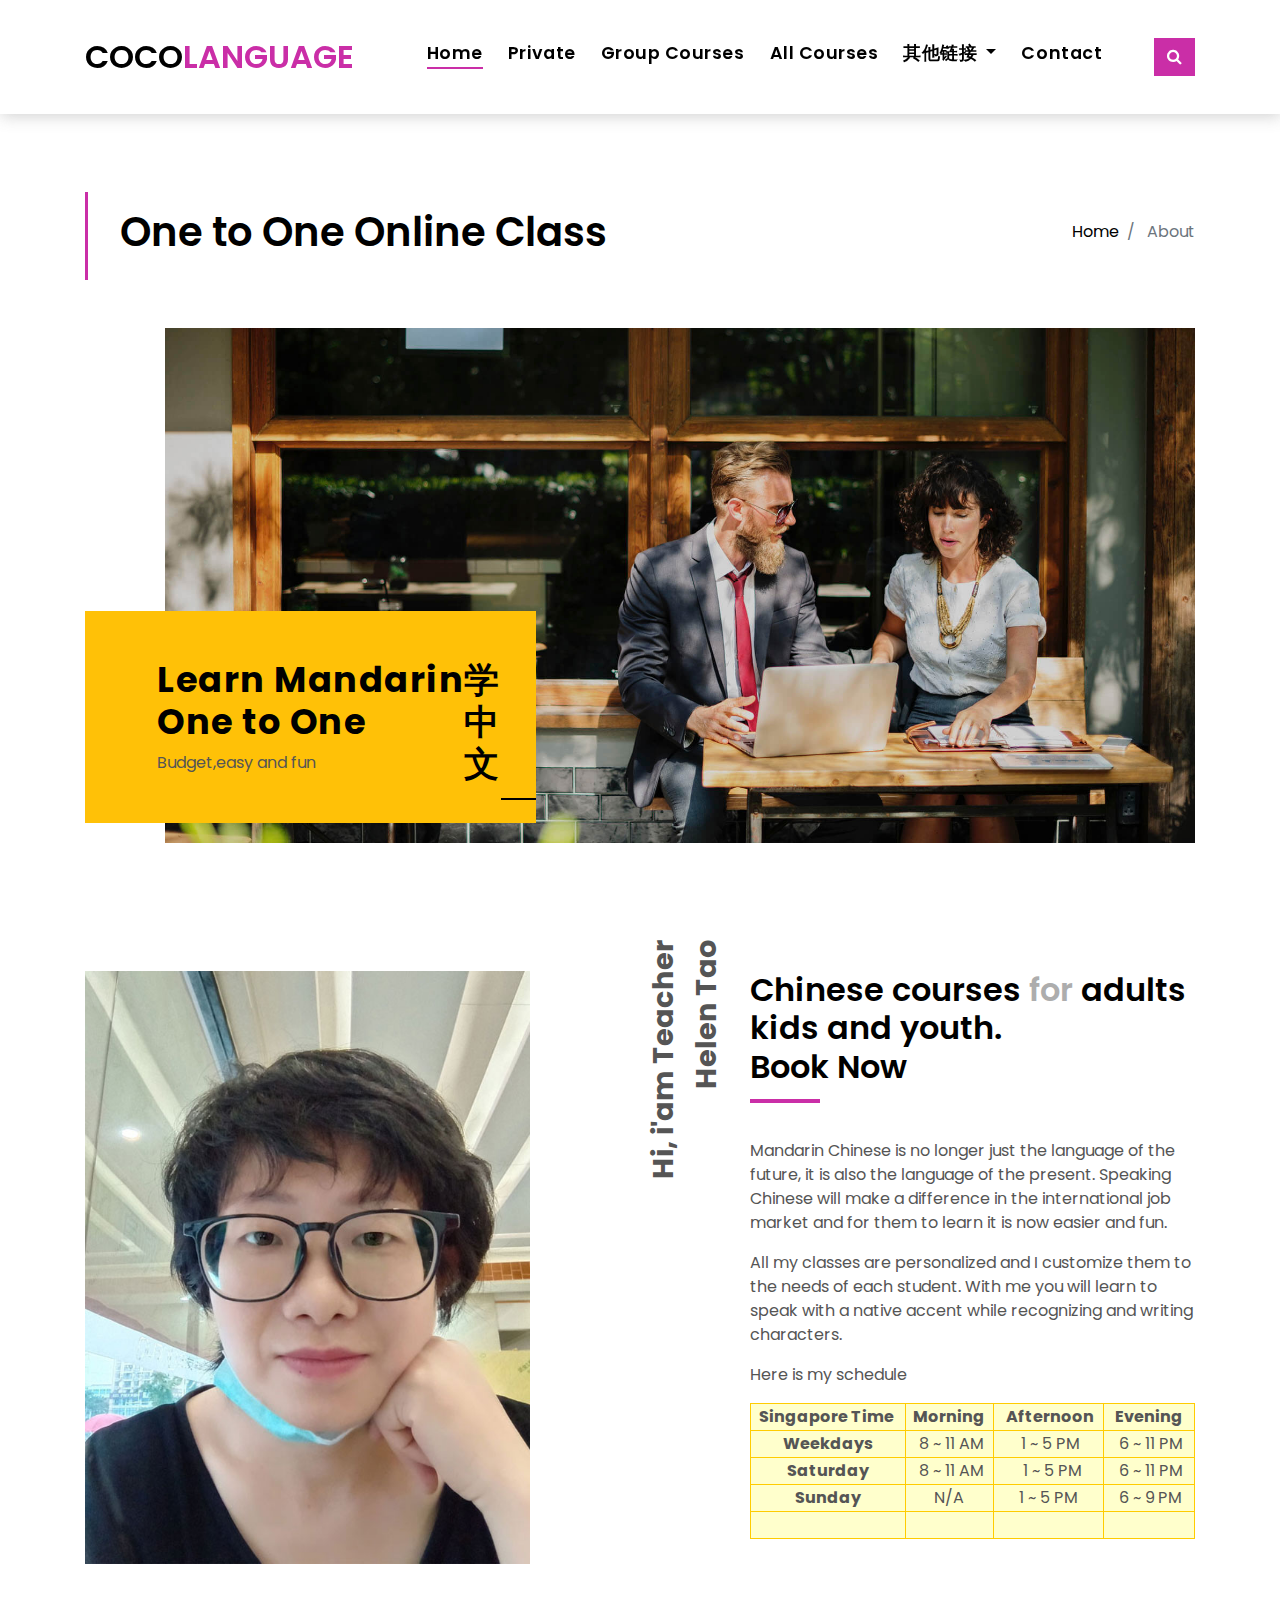
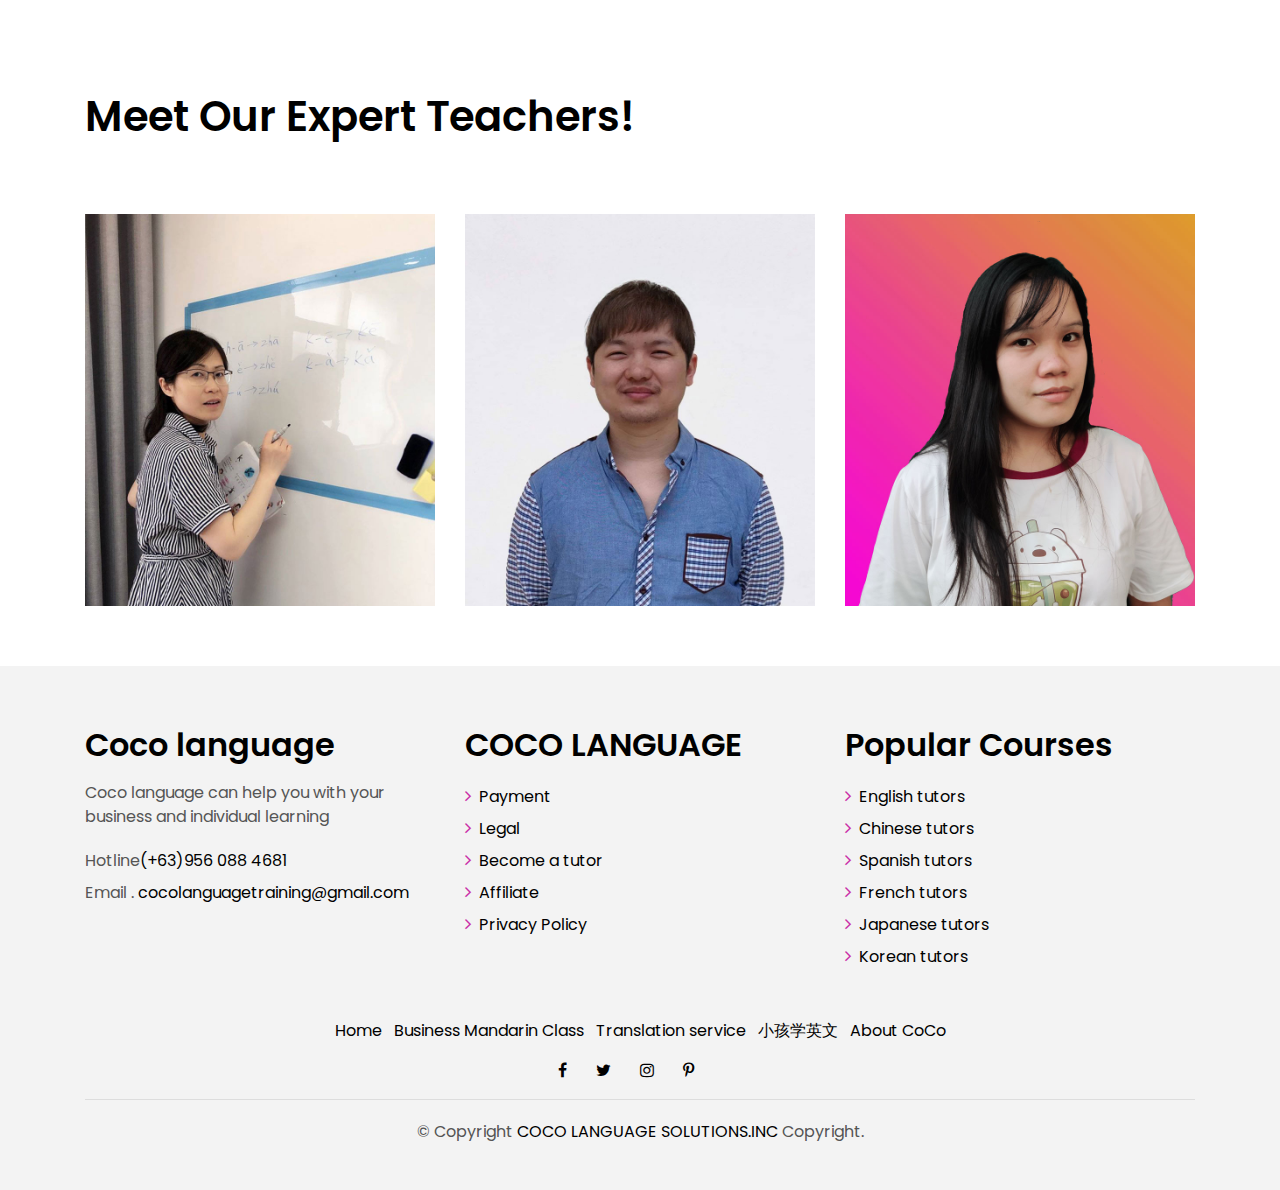
<file: private-class.html>
<!DOCTYPE html>
<html lang="en">
<head>
  <meta charset="utf-8">
  <title>Coco language </title>
  <meta content="width=device-width, initial-scale=1.0" name="viewport">
  <meta content="" name="keywords">
  <meta content="" name="description">

  <!-- Favicons -->
  <link href="img/favicon.png" rel="icon">
  <link href="img/apple-touch-icon.png" rel="apple-touch-icon">

  <!-- Google Fonts -->
  <link href="https://fonts.googleapis.com/css?family=Poppins:300,400,500,600,700" rel="stylesheet">

  <!-- Bootstrap CSS File -->
  <link href="lib/bootstrap/css/bootstrap.min.css" rel="stylesheet">

  <!-- Libraries CSS Files -->
  <link href="lib/font-awesome/css/font-awesome.min.css" rel="stylesheet">
  <link href="lib/animate/animate.min.css" rel="stylesheet">
  <link href="lib/ionicons/css/ionicons.min.css" rel="stylesheet">
  <link href="lib/owlcarousel/assets/owl.carousel.min.css" rel="stylesheet">

  <!-- Main Stylesheet File -->
  <link href="css/style.css" rel="stylesheet">

  <!-- =======================================================
    Theme Name: Coco language
    Theme URL: https://bootstrapmade.com/real-estate-agency-bootstrap-template/
    Author: BootstrapMade.com
    License: https://bootstrapmade.com/license/
  ======================================================= -->
</head>

<body>

  <div class="click-closed"></div>
  
  <!--/ Form Search Star /-->
  <div class="box-collapse">
    <div class="title-box-d">
      <h3 class="title-d">Find Your Teachers</h3>
    </div>
    <span class="close-box-collapse right-boxed ion-ios-close"></span>
    <div class="box-collapse-wrap form">
      <form class="form-a">
        <div class="row">
          <div class="col-md-12 mb-2">
            <div class="form-group">
              <label for="Type">Keyword</label>
              <input type="text" class="form-control form-control-lg form-control-a" placeholder="Keyword">
            </div>
          </div>
          <div class="col-md-6 mb-2">
            <div class="form-group">
              <label for="Type">Type</label>
              <select class="form-control form-control-lg form-control-a" id="Type">
                <option>Mode</option>
                <option>Group</option>
                <option>Private</option>
              </select>
            </div>
          </div>
          <div class="col-md-6 mb-2">
            <div class="form-group">
              <label for="city">Languages</label>
              <select class="form-control form-control-lg form-control-a" id="city">
                <option>All languages</option>
                <option>English</option>
				<option>Mandarin</option>
                <option>Spanish</option>
                <option>Korean</option>
				<option>Japanese</option>
				<option>French</option>
              </select>
            </div>
          </div>
          
          <div class="col-md-6 mb-2">
            <div class="form-group">
              <label for="bathrooms">Native Speakers</label>
              <select class="form-control form-control-lg form-control-a" id="bathrooms">
                <option>Any</option>
                <option>Yes</option>
                <option>No</option>
              </select>
            </div>
          </div>
          <div class="col-md-6 mb-2">
            <div class="form-group">
              <label for="price">RATES</label>
              <select class="form-control form-control-lg form-control-a" id="price">
                <option>$50 above</option>
                <option>$5</option>
                <option>$15</option>
                <option>$25</option>
                <option>$40</option>
              </select>
            </div>
          </div>
          <div class="col-md-12">
            <button type="submit" class="btn btn-b">Search Teachers</button>
          </div>
        </div>
      </form>
    </div>
  </div>
  <!--/ Form Search End /-->

    <!--/ Nav Star /-->
  <nav class="navbar navbar-default navbar-trans navbar-expand-lg fixed-top">
    <div class="container">
      <button class="navbar-toggler collapsed" type="button" data-toggle="collapse" data-target="#navbarDefault"
        aria-controls="navbarDefault" aria-expanded="false" aria-label="Toggle navigation">
        <span></span>
        <span></span>
        <span></span>
      </button>
      <a class="navbar-brand text-brand" href="index.html">COCO<span class="color-b">LANGUAGE</span></a>
      <button type="button" class="btn btn-link nav-search navbar-toggle-box-collapse d-md-none" data-toggle="collapse"
        data-target="#navbarTogglerDemo01" aria-expanded="false">
        <span class="fa fa-search" aria-hidden="true"></span>
      </button>
      <div class="navbar-collapse collapse justify-content-center" id="navbarDefault">
        <ul class="navbar-nav">
          <li class="nav-item">
            <a class="nav-link active" href="index.html">Home</a>
          </li>
          <li class="nav-item">
            <a class="nav-link" href="private-class.html">Private</a>
          </li>
		  <li class="nav-item">
            <a class="nav-link" href="group-courses.html">Group Courses</a>
          </li>
          <li class="nav-item">
            <a class="nav-link" href="all-classes.html">All Courses</a>
          </li>
        
          <li class="nav-item dropdown">
            <a class="nav-link dropdown-toggle" href="#" id="navbarDropdown" role="button" data-toggle="dropdown"
              aria-haspopup="true" aria-expanded="false">
              其他链接
            </a>
            <div class="dropdown-menu" aria-labelledby="navbarDropdown">
			   <a class="dropdown-item" href="blog-grid.html">博客</a>
              <a class="dropdown-item" href="group-courses.html">Group Courses</a>
              <a class="dropdown-item" href="payment.html">Payment</a>
              <a class="dropdown-item" href="all-tutors.html">ALL Teachers</a>
              <a class="dropdown-item" href="tutor.html">Online Tutorial</a>
            </div>
          </li>
          <li class="nav-item">
            <a class="nav-link" href="contact.html">Contact</a>
          </li>
        </ul>
      </div>
      <button type="button" class="btn btn-b-n navbar-toggle-box-collapse d-none d-md-block" data-toggle="collapse"
        data-target="#navbarTogglerDemo01" aria-expanded="false">
        <span class="fa fa-search" aria-hidden="true"></span>
      </button>
    </div>
  </nav>
  <!--/ Nav End /-->

  <!--/ Intro Single star /-->
  <section class="intro-single">
    <div class="container">
      <div class="row">
        <div class="col-md-12 col-lg-8">
          <div class="title-single-box">
            <h1 class="title-single">One to One Online Class</h1>
          </div>
        </div>
        <div class="col-md-12 col-lg-4">
          <nav aria-label="breadcrumb" class="breadcrumb-box d-flex justify-content-lg-end">
            <ol class="breadcrumb">
              <li class="breadcrumb-item">
                <a href="#">Home</a>
              </li>
              <li class="breadcrumb-item active" aria-current="page">
                About
              </li>
            </ol>
          </nav>
        </div>
      </div>
    </div>
  </section>
  <!--/ Intro Single End /-->

  <!--/ About Star /-->
  <section class="section-about">
    <div class="container">
      <div class="row">
        <div class="col-sm-12">
          <div class="about-img-box">
            <img src="img/slide-about-1.jpg" alt="" class="img-fluid">
          </div>
          <div class="sinse-box">
            <h3 class="sinse-title">Learn Mandarin
              <span>学中文</span>
              <br> One to One</h3>
            <p> Budget,easy and fun</p>
          </div>
        </div>
        <div class="col-md-12 section-t8">
          <div class="row">
            <div class="col-md-6 col-lg-5">
              <img src="img/about-2.jpg" alt="" class="img-fluid">
            </div>
            <div class="col-lg-2  d-none d-lg-block">
              <div class="title-vertical d-flex justify-content-start">
                <span>Hi, i'am Teacher Helen Tao</span>
              </div>
            </div>
            <div class="col-md-6 col-lg-5 section-md-t3">
              <div class="title-box-d">
                <h3 class="title-d">Chinese courses 
                  <span class="color-d">for </span> adults kids and youth.
                  <br> <a href="https://www.facebook.com/Coco-Language-Training-100306922651723" color="Red" >Book Now</a></h3>
              </div>
              <p class="color-text-a">
                Mandarin Chinese is no longer just the language of the future, it is also the language of the present. Speaking Chinese will make a difference in the international job market and for them to learn it is now easier and fun.
              </p>
              <p class="color-text-a">
                All my classes are personalized and I customize them to the needs of each student.
With me you will learn to speak with a native accent while recognizing and writing characters.
              </p>
			  
			  <p class="color-text-a"> Here is my schedule </p>
			   
<!-- ---///-------------表格--------///-------/-->
<table class="mytimeTable" style="width:100%;text-align: center;background-color:#ffffcc;border-collapse:collapse;border-width: 1px; border:1px solid #ffcc00";  border="1" cellspacing="1" cellpadding="1">
	<thead>
		<tr>
			<th>Singapore Time&nbsp;</th>
			<th>Morning</th>
			<th><span>&nbsp; Afternoon</span>&nbsp;</th>
			<th>&nbsp; Evening&nbsp;&nbsp;</th>
		</tr>
	</thead>
	<tbody>
		<tr>
			<td><strong><span>Weekdays</span></strong></td>
			<td>&nbsp; 8 ~ 11  AM&nbsp;</td>
			<td>&nbsp; 1 ~ 5 PM&nbsp;</td>
			<td>&nbsp; 6 ~ 11 PM&nbsp;</td>
		</tr>
		<tr>
			<td><strong>Saturday</strong></td>
			<td>&nbsp; 8 ~ 11 AM&nbsp;</td>
			<td>&nbsp; 1 ~ 5 PM</td>
			<td>&nbsp; 6 ~ 11  PM&nbsp;</td>
		</tr>
		<tr>
			<td><strong>Sunday</strong></td>
			<td>&nbsp;N/A&nbsp;</td>
			<td>&nbsp;1 ~ 5 PM&nbsp; </td>
			<td>&nbsp; 6 ~ 9  PM&nbsp;</td>
		</tr>
		<tr>
			<td>&nbsp;</td>
			<td>&nbsp;</td>
			<td>&nbsp;</td>
			<td>&nbsp;</td>
		</tr>
	</tbody>
</table>
<!-- ---///-------------表格--------///-------/-->
			  
            </div>
          </div>
        </div>
      </div>
    </div>
  </section>
  <!--/ About End /-->

  <!--/ Team Star /-->
  <section class="section-agents section-t8">
    <div class="container">
      <div class="row">
        <div class="col-md-12">
          <div class="title-wrap d-flex justify-content-between">
            <div class="title-box">
              <h2 class="title-a">Meet Our Expert Teachers!</h2>
            </div>
          </div>
        </div>
      </div>
      <div class="row">
        <div class="col-md-4">
          <div class="card-box-d">
            <div class="card-img-d">
              <img src="img/agent-7.jpg" alt="" class="img-d img-fluid">
            </div>
            <div class="card-overlay card-overlay-hover">
              <div class="card-header-d">
                <div class="card-title-d align-self-center">
                  <h3 class="title-d">
                    <a href="tutor.html" class="link-two">Mandarin Teacher
                      <br> Tracy</a>
                  </h3>
                </div>
              </div>
              <div class="card-body-d">
                <p class="content-d color-text-a">
                  Sed porttitor lectus nibh, Cras ultricies ligula sed magna dictum porta two.
                </p>
                <div class="info-agents color-a">
                  <p>
                    <strong>Phone: </strong> +63 956 088 4681</p>
                  <p>
                    <strong>Email: </strong> cocolanguagetraining@gmail.com</p>
                </div>
              </div>
              <div class="card-footer-d">
                <div class="socials-footer d-flex justify-content-center">
                  <ul class="list-inline">
                    <li class="list-inline-item">
                      <a href="#" class="link-one">
                        <i class="fa fa-facebook" aria-hidden="true"></i>
                      </a>
                    </li>
                    <li class="list-inline-item">
                      <a href="#" class="link-one">
                        <i class="fa fa-twitter" aria-hidden="true"></i>
                      </a>
                    </li>
                    <li class="list-inline-item">
                      <a href="#" class="link-one">
                        <i class="fa fa-instagram" aria-hidden="true"></i>
                      </a>
                    </li>
                    <li class="list-inline-item">
                      <a href="#" class="link-one">
                        <i class="fa fa-pinterest-p" aria-hidden="true"></i>
                      </a>
                    </li>
                    <li class="list-inline-item">
                      <a href="#" class="link-one">
                        <i class="fa fa-dribbble" aria-hidden="true"></i>
                      </a>
                    </li>
                  </ul>
                </div>
              </div>
            </div>
          </div>
        </div>
        <div class="col-md-4">
          <div class="card-box-d">
            <div class="card-img-d">
              <img src="img/agent-6.jpg" alt="" class="img-d img-fluid">
            </div>
            <div class="card-overlay card-overlay-hover">
              <div class="card-header-d">
                <div class="card-title-d align-self-center">
                  <h3 class="title-d">
                    <a href="tutor.html" class="link-two">Calligraphy Teacher
                      <br> John</a>
                  </h3>
                </div>
              </div>
              <div class="card-body-d">
                <p class="content-d color-text-a">
                  Sed porttitor lectus nibh, Cras ultricies ligula sed magna dictum porta two.
                </p>
                <div class="info-agents color-a">
                  <p>
                    <strong>Phone: </strong> +63 956 088 4681</p>
                  <p>
                    <strong>Email: </strong> cocolanguagetraining@gmail.com</p>
                </div>
              </div>
              <div class="card-footer-d">
                <div class="socials-footer d-flex justify-content-center">
                  <ul class="list-inline">
                    <li class="list-inline-item">
                      <a href="#" class="link-one">
                        <i class="fa fa-facebook" aria-hidden="true"></i>
                      </a>
                    </li>
                    <li class="list-inline-item">
                      <a href="#" class="link-one">
                        <i class="fa fa-twitter" aria-hidden="true"></i>
                      </a>
                    </li>
                    <li class="list-inline-item">
                      <a href="#" class="link-one">
                        <i class="fa fa-instagram" aria-hidden="true"></i>
                      </a>
                    </li>
                    <li class="list-inline-item">
                      <a href="#" class="link-one">
                        <i class="fa fa-pinterest-p" aria-hidden="true"></i>
                      </a>
                    </li>
                    <li class="list-inline-item">
                      <a href="#" class="link-one">
                        <i class="fa fa-dribbble" aria-hidden="true"></i>
                      </a>
                    </li>
                  </ul>
                </div>
              </div>
            </div>
          </div>
        </div>
        <div class="col-md-4">
          <div class="card-box-d">
            <div class="card-img-d">
              <img src="img/agent-5.jpg" alt="" class="img-d img-fluid">
            </div>
            <div class="card-overlay card-overlay-hover">
              <div class="card-header-d">
                <div class="card-title-d align-self-center">
                  <h3 class="title-d">
                    <a href="tutor.html" class="link-two">Korean Teacher
                      <br> Leah</a>
                  </h3>
                </div>
              </div>
              <div class="card-body-d">
                <p class="content-d color-text-a">
                  Sed porttitor lectus nibh, Cras ultricies ligula sed magna dictum porta two.
                </p>
                <div class="info-agents color-a">
                  <p>
                    <strong>Phone: </strong> +63 956 088 4681</p>
                  <p>
                    <strong>Email: </strong> cocolanguagetraining@gmail.com</p>
                </div>
              </div>
              <div class="card-footer-d">
                <div class="socials-footer d-flex justify-content-center">
                  <ul class="list-inline">
                    <li class="list-inline-item">
                      <a href="#" class="link-one">
                        <i class="fa fa-facebook" aria-hidden="true"></i>
                      </a>
                    </li>
                    <li class="list-inline-item">
                      <a href="#" class="link-one">
                        <i class="fa fa-twitter" aria-hidden="true"></i>
                      </a>
                    </li>
                    <li class="list-inline-item">
                      <a href="#" class="link-one">
                        <i class="fa fa-instagram" aria-hidden="true"></i>
                      </a>
                    </li>
                    <li class="list-inline-item">
                      <a href="#" class="link-one">
                        <i class="fa fa-pinterest-p" aria-hidden="true"></i>
                      </a>
                    </li>
                    <li class="list-inline-item">
                      <a href="#" class="link-one">
                        <i class="fa fa-dribbble" aria-hidden="true"></i>
                      </a>
                    </li>
                  </ul>
                </div>
              </div>
            </div>
          </div>
        </div>
      </div>
    </div>
  </section>
  <!--/ Team End /-->

    <!--/ footer Star /-->
  
  
  
  <!-- Messenger Chat plugin Code -->
    <div id="fb-root"></div>

    <!-- Your Chat plugin code -->
    <div id="fb-customer-chat" class="fb-customerchat">
    </div>

    <script>
      var chatbox = document.getElementById('fb-customer-chat');
      chatbox.setAttribute("page_id", "100306922651723");
      chatbox.setAttribute("attribution", "biz_inbox");
    </script>

    <!-- Your SDK code -->
    <script>
      window.fbAsyncInit = function() {
        FB.init({
          xfbml            : true,
          version          : 'v14.0'
        });
      };

      (function(d, s, id) {
        var js, fjs = d.getElementsByTagName(s)[0];
        if (d.getElementById(id)) return;
        js = d.createElement(s); js.id = id;
        js.src = 'https://connect.facebook.net/en_US/sdk/xfbml.customerchat.js';
        fjs.parentNode.insertBefore(js, fjs);
      }(document, 'script', 'facebook-jssdk'));
    </script>
<!-- Messenger Chat plugin Code -->
  
  <section class="section-footer">
    <div class="container">
      <div class="row">
        <div class="col-sm-12 col-md-4">
          <div class="widget-a">
            <div class="w-header-a">
              <h3 class="w-title-a text-brand">Coco language </h3>
            </div>
            <div class="w-body-a">
              <p class="w-text-a color-text-a">
                Coco language can help you with your business and individual learning
              </p>
            </div>
            <div class="w-footer-a">
              <ul class="list-unstyled">
                <li class="color-a">
                  <span class="color-text-a">Hotline</span>(+63)956 088 4681 </li>
                <li class="color-a">
                  <span class="color-text-a">Email .</span> cocolanguagetraining@gmail.com </li>
              </ul>
            </div>
          </div>
        </div>
        <div class="col-sm-12 col-md-4 section-md-t3">
          <div class="widget-a">
            <div class="w-header-a">
              <h3 class="w-title-a text-brand">COCO LANGUAGE</h3>
            </div>
            <div class="w-body-a">
              <div class="w-body-a">
                <ul class="list-unstyled">
                  <li class="item-list-a">
                    <i class="fa fa-angle-right"></i> <a href="/payment.html">Payment</a>
                  </li>
                  <li class="item-list-a">
                    <i class="fa fa-angle-right"></i> <a href="#">Legal</a>
                  </li>
                  
                  <li class="item-list-a">
                    <i class="fa fa-angle-right"></i> <a href="#">Become a tutor</a>
                  </li>
                  <li class="item-list-a">
                    <i class="fa fa-angle-right"></i> <a href="#">Affiliate</a>
                  </li>
                  <li class="item-list-a">
                    <i class="fa fa-angle-right"></i> <a href="#">Privacy Policy</a>
                  </li>
                </ul>
              </div>
            </div>
          </div>
        </div>
        <div class="col-sm-12 col-md-4 section-md-t3">
          <div class="widget-a">
            <div class="w-header-a">
              <h3 class="w-title-a text-brand">Popular Courses</h3>
            </div>
            <div class="w-body-a">
              <ul class="list-unstyled">
                <li class="item-list-a">
                  <i class="fa fa-angle-right"></i> <a href="#">English tutors</a>
                </li>
                <li class="item-list-a">
                  <i class="fa fa-angle-right"></i> <a href="#">Chinese tutors</a>
                </li>
                <li class="item-list-a">
                  <i class="fa fa-angle-right"></i> <a href="#">Spanish tutors</a>
                </li>
                <li class="item-list-a">
                  <i class="fa fa-angle-right"></i> <a href="#">French tutors</a>
                </li>
                <li class="item-list-a">
                  <i class="fa fa-angle-right"></i> <a href="#">Japanese tutors</a>
                </li>
                <li class="item-list-a">
                  <i class="fa fa-angle-right"></i> <a href="#">Korean tutors</a>
                </li>
              </ul>
            </div>
          </div>
        </div>
      </div>
    </div>
  </section>
  <footer>
    <div class="container">
      <div class="row">
        <div class="col-md-12">
          <nav class="nav-footer">
            <ul class="list-inline">
              <li class="list-inline-item">
                <a href="#">Home</a>
              </li>
              <li class="list-inline-item">
                <a href="#">Business Mandarin Class</a>
              </li>
              <li class="list-inline-item">
                <a href="#">Translation service</a>
              </li>
              <li class="list-inline-item">
                <a href="#">小孩学英文</a>
              </li>
              <li class="list-inline-item">
                <a href="http://www.coco101.ml/contact.html">About CoCo</a>
              </li>
            </ul>
          </nav>
          <div class="socials-a">
            <ul class="list-inline">
              <li class="list-inline-item">
                <a href="https://www.facebook.com/Coco-Language-Training-100306922651723">
                  <i class="fa fa-facebook" aria-hidden="true"></i>
                </a>
              </li>
              <li class="list-inline-item">
                <a href="#">
                  <i class="fa fa-twitter" aria-hidden="true"></i>
                </a>
              </li>
              <li class="list-inline-item">
                <a href="#">
                  <i class="fa fa-instagram" aria-hidden="true"></i>
                </a>
              </li>
              <li class="list-inline-item">
                <a href="#">
                  <i class="fa fa-pinterest-p" aria-hidden="true"></i>
                </a>
              </li>
              <li class="list-inline-item">
                <a href="https://www.tiktok.com/@cocolanguage">
                  <i class="fa fa-tiktok" aria-hidden="true"></i>
                </a>
              </li>
            </ul>
          </div>
          <div class="copyright-footer">
            <p class="copyright color-text-a">
              &copy; Copyright
              <span class="color-a">COCO LANGUAGE SOLUTIONS.INC </span> Copyright.
            </p>
          </div>
          <div class="credits">
            <!--
              All the links in the footer should remain intact.
              You can delete the links only if you purchased the pro version.
              Licensing information: https://bootstrapmade.com/license/
              Purchase the pro version with working PHP/AJAX contact form: https://bootstrapmade.com/buy/?theme=Coco language
            -->
             
          </div>
        </div>
      </div>
    </div>
  </footer>
  <!--/ Footer End /-->

  <a href="#" class="back-to-top"><i class="fa fa-chevron-up"></i></a>
  <div id="preloader"></div>

  <!-- JavaScript Libraries -->
  <script src="lib/jquery/jquery.min.js"></script>
  <script src="lib/jquery/jquery-migrate.min.js"></script>
  <script src="lib/popper/popper.min.js"></script>
  <script src="lib/bootstrap/js/bootstrap.min.js"></script>
  <script src="lib/easing/easing.min.js"></script>
  <script src="lib/owlcarousel/owl.carousel.min.js"></script>
  <script src="lib/scrollreveal/scrollreveal.min.js"></script>
  <!-- Contact Form JavaScript File -->
  <script src="contactform/contactform.js"></script>

  <!-- Template Main Javascript File -->
  <script src="js/main.js"></script>

</body>
</html>
</file>
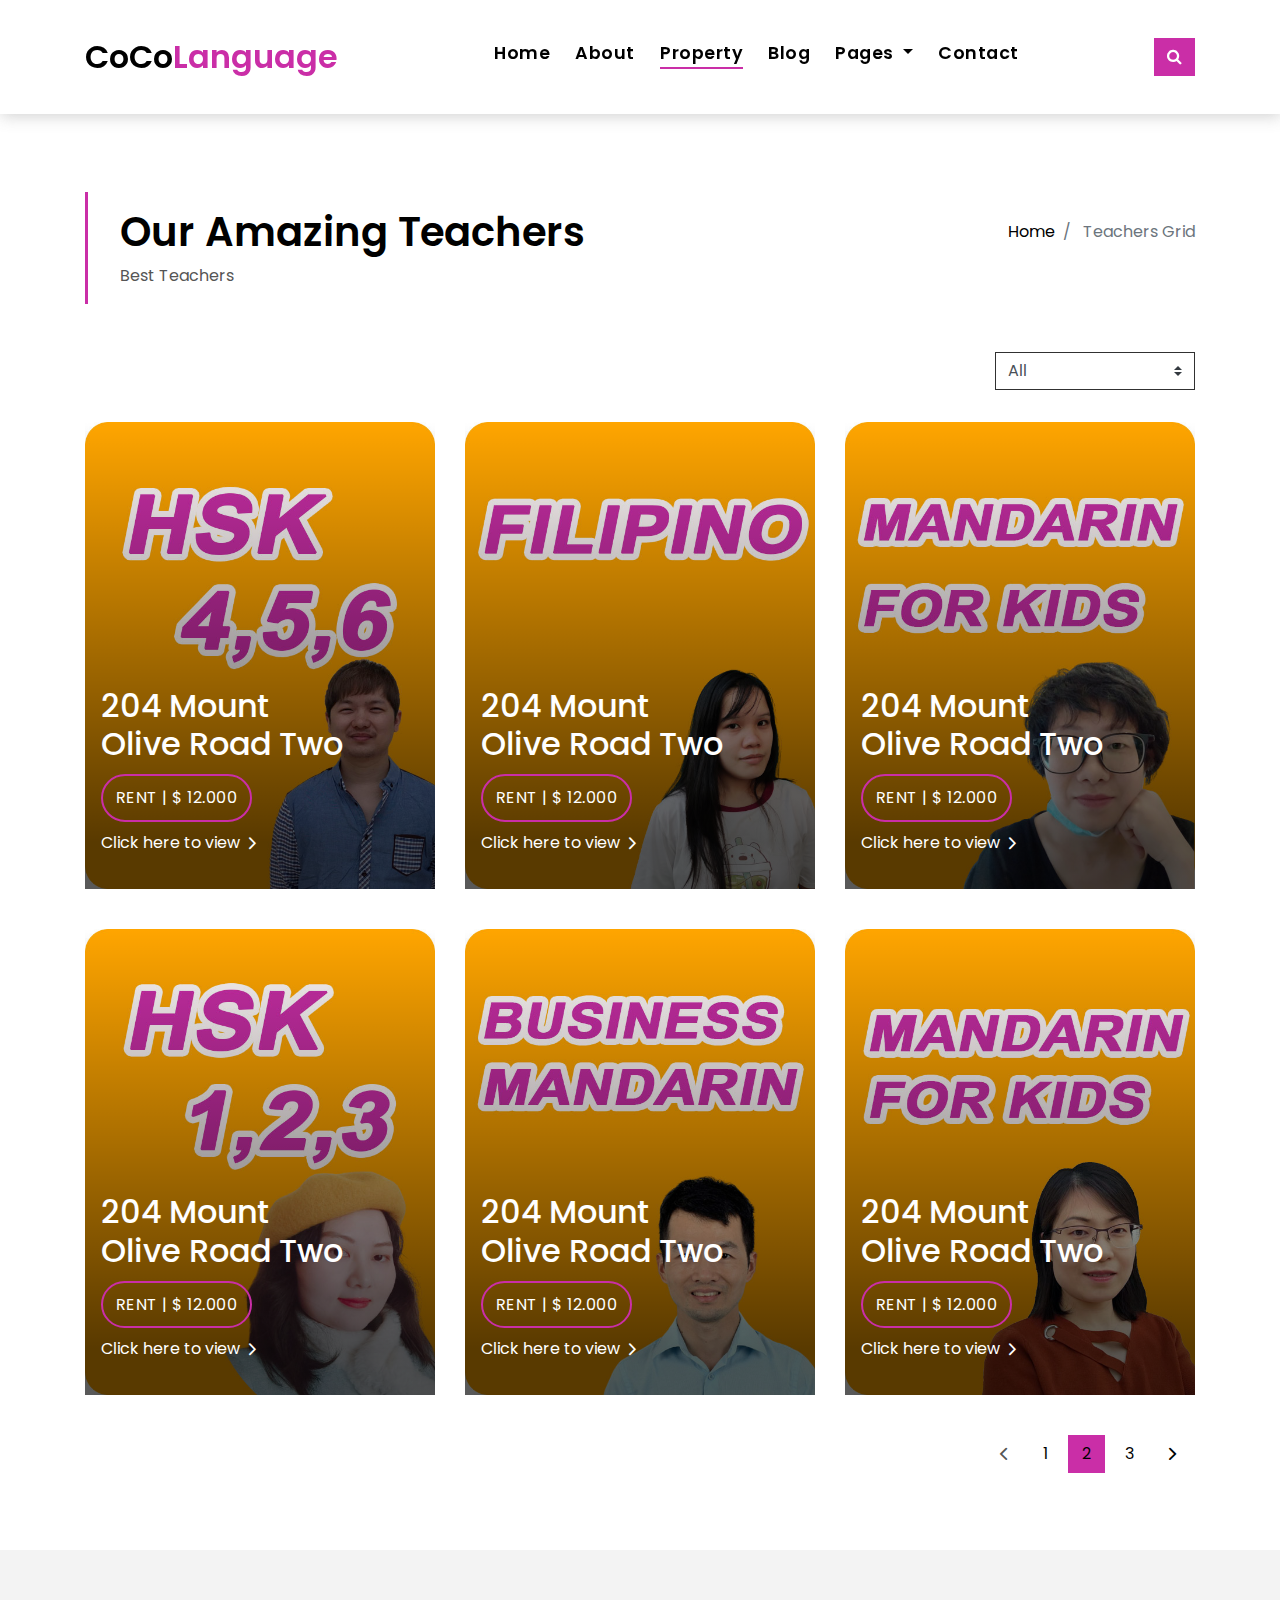
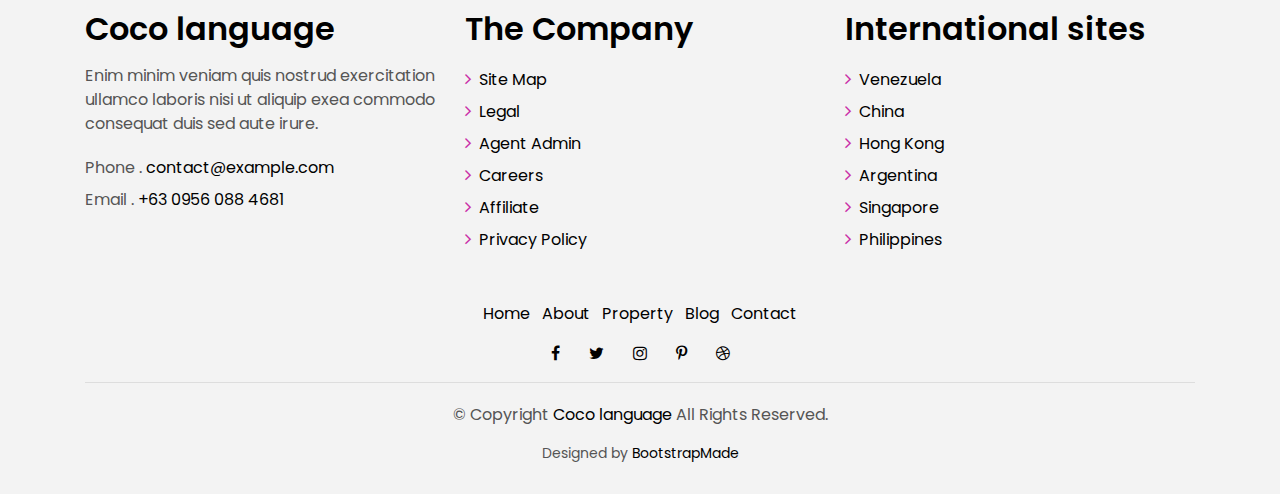
<file: property-grid.html>
<!DOCTYPE html>
<html lang="en">
<head>
  <meta charset="utf-8">
  <title>Coco language</title>
  <meta content="width=device-width, initial-scale=1.0" name="viewport">
  <meta content="" name="keywords">
  <meta content="" name="description">

  <!-- Favicons -->
  <link href="img/favicon.png" rel="icon">
  <link href="img/apple-touch-icon.png" rel="apple-touch-icon">

  <!-- Google Fonts -->
  <link href="https://fonts.googleapis.com/css?family=Poppins:300,400,500,600,700" rel="stylesheet">

  <!-- Bootstrap CSS File -->
  <link href="lib/bootstrap/css/bootstrap.min.css" rel="stylesheet">

  <!-- Libraries CSS Files -->
  <link href="lib/font-awesome/css/font-awesome.min.css" rel="stylesheet">
  <link href="lib/animate/animate.min.css" rel="stylesheet">
  <link href="lib/ionicons/css/ionicons.min.css" rel="stylesheet">
  <link href="lib/owlcarousel/assets/owl.carousel.min.css" rel="stylesheet">

  <!-- Main Stylesheet File -->
  <link href="css/style.css" rel="stylesheet">

  <!-- =======================================================
    Theme Name: Coco language
    Theme URL: https://bootstrapmade.com/real-estate-agency-bootstrap-template/
    Author: BootstrapMade.com
    License: https://bootstrapmade.com/license/
  ======================================================= -->
</head>

<body>

  <div class="click-closed"></div>
  <!--/ Form Search Star /-->
  <div class="box-collapse">
    <div class="title-box-d">
      <h3 class="title-d">Search Teachers</h3>
    </div>
    <span class="close-box-collapse right-boxed ion-ios-close"></span>
    <div class="box-collapse-wrap form">
      <form class="form-a">
        <div class="row">
          <div class="col-md-12 mb-2">
            <div class="form-group">
              <label for="Type">Keyword</label>
              <input type="text" class="form-control form-control-lg form-control-a" placeholder="Keyword">
            </div>
          </div>
          <div class="col-md-6 mb-2">
            <div class="form-group">
              <label for="Type">Type</label>
              <select class="form-control form-control-lg form-control-a" id="Type">
                <option>All Type</option>
                <option>For Rent</option>
                <option>For Sale</option>
                <option>Open House</option>
              </select>
            </div>
          </div>
          <div class="col-md-6 mb-2">
            <div class="form-group">
              <label for="city">City</label>
              <select class="form-control form-control-lg form-control-a" id="city">
                <option>All City</option>
                <option>Alabama</option>
                <option>Arizona</option>
                <option>California</option>
                <option>Colorado</option>
              </select>
            </div>
          </div>
          <div class="col-md-6 mb-2">
            <div class="form-group">
              <label for="bedrooms">Bedrooms</label>
              <select class="form-control form-control-lg form-control-a" id="bedrooms">
                <option>Any</option>
                <option>01</option>
                <option>02</option>
                <option>03</option>
              </select>
            </div>
          </div>
          <div class="col-md-6 mb-2">
            <div class="form-group">
              <label for="garages">Garages</label>
              <select class="form-control form-control-lg form-control-a" id="garages">
                <option>Any</option>
                <option>01</option>
                <option>02</option>
                <option>03</option>
                <option>04</option>
              </select>
            </div>
          </div>
          <div class="col-md-6 mb-2">
            <div class="form-group">
              <label for="bathrooms">Bathrooms</label>
              <select class="form-control form-control-lg form-control-a" id="bathrooms">
                <option>Any</option>
                <option>01</option>
                <option>02</option>
                <option>03</option>
              </select>
            </div>
          </div>
          <div class="col-md-6 mb-2">
            <div class="form-group">
              <label for="price">Min Price</label>
              <select class="form-control form-control-lg form-control-a" id="price">
                <option>Unlimite</option>
                <option>$50,000</option>
                <option>$100,000</option>
                <option>$150,000</option>
                <option>$200,000</option>
              </select>
            </div>
          </div>
          <div class="col-md-12">
            <button type="submit" class="btn btn-b">Search Teachers</button>
          </div>
        </div>
      </form>
    </div>
  </div>
  <!--/ Form Search End /-->

  <!--/ Nav Star /-->
  <nav class="navbar navbar-default navbar-trans navbar-expand-lg fixed-top">
    <div class="container">
      <button class="navbar-toggler collapsed" type="button" data-toggle="collapse" data-target="#navbarDefault"
        aria-controls="navbarDefault" aria-expanded="false" aria-label="Toggle navigation">
        <span></span>
        <span></span>
        <span></span>
      </button>
      <a class="navbar-brand text-brand" href="index.html">CoCo<span class="color-b">Language</span></a>
      <button type="button" class="btn btn-link nav-search navbar-toggle-box-collapse d-md-none" data-toggle="collapse"
        data-target="#navbarTogglerDemo01" aria-expanded="false">
        <span class="fa fa-search" aria-hidden="true"></span>
      </button>
      <div class="navbar-collapse collapse justify-content-center" id="navbarDefault">
        <ul class="navbar-nav">
          <li class="nav-item">
            <a class="nav-link" href="index.html">Home</a>
          </li>
          <li class="nav-item">
            <a class="nav-link" href="about.html">About</a>
          </li>
          <li class="nav-item">
            <a class="nav-link active" href="property-grid.html">Property</a>
          </li>
          <li class="nav-item">
            <a class="nav-link" href="blog-grid.html">Blog</a>
          </li>
          <li class="nav-item dropdown">
            <a class="nav-link dropdown-toggle" href="#" id="navbarDropdown" role="button" data-toggle="dropdown"
              aria-haspopup="true" aria-expanded="false">
              Pages
            </a>
            <div class="dropdown-menu" aria-labelledby="navbarDropdown">
              <a class="dropdown-item" href="property-single.html">Property Single</a>
              <a class="dropdown-item" href="blog-single.html">Blog Single</a>
              <a class="dropdown-item" href="agents-grid.html">Agents Grid</a>
              <a class="dropdown-item" href="agent-single.html">Agent Single</a>
            </div>
          </li>
          <li class="nav-item">
            <a class="nav-link" href="contact.html">Contact</a>
          </li>
        </ul>
      </div>
      <button type="button" class="btn btn-b-n navbar-toggle-box-collapse d-none d-md-block" data-toggle="collapse"
        data-target="#navbarTogglerDemo01" aria-expanded="false">
        <span class="fa fa-search" aria-hidden="true"></span>
      </button>
    </div>
  </nav>
  <!--/ Nav End /-->

  <!--/ Intro Single star /-->
  <section class="intro-single">
    <div class="container">
      <div class="row">
        <div class="col-md-12 col-lg-8">
          <div class="title-single-box">
            <h1 class="title-single">Our Amazing Teachers</h1>
            <span class="color-text-a">Best Teachers</span>
          </div>
        </div>
        <div class="col-md-12 col-lg-4">
          <nav aria-label="breadcrumb" class="breadcrumb-box d-flex justify-content-lg-end">
            <ol class="breadcrumb">
              <li class="breadcrumb-item">
                <a href="#">Home</a>
              </li>
              <li class="breadcrumb-item active" aria-current="page">
                Teachers Grid
              </li>
            </ol>
          </nav>
        </div>
      </div>
    </div>
  </section>
  <!--/ Intro Single End /-->

  <!--/ Property Grid Star /-->
  <section class="property-grid grid">
    <div class="container">
      <div class="row">
        <div class="col-sm-12">
          <div class="grid-option">
            <form>
              <select class="custom-select">
                <option selected>All</option>
                <option value="1">New to Old</option>
                <option value="2">For Rent</option>
                <option value="3">For Sale</option>
              </select>
            </form>
          </div>
        </div>
        <div class="col-md-4">
          <div class="card-box-a card-shadow">
            <div class="img-box-a">
              <img src="img/property-1.jpg" alt="" class="img-a img-fluid">
            </div>
            <div class="card-overlay">
              <div class="card-overlay-a-content">
                <div class="card-header-a">
                  <h2 class="card-title-a">
                    <a href="#">204 Mount
                      <br /> Olive Road Two</a>
                  </h2>
                </div>
                <div class="card-body-a">
                  <div class="price-box d-flex">
                    <span class="price-a">rent | $ 12.000</span>
                  </div>
                  <a href="property-single.html" class="link-a">Click here to view
                    <span class="ion-ios-arrow-forward"></span>
                  </a>
                </div>
                <div class="card-footer-a">
                  <ul class="card-info d-flex justify-content-around">
                    <li>
                      <h4 class="card-info-title">Area</h4>
                      <span>340m
                        <sup>2</sup>
                      </span>
                    </li>
                    <li>
                      <h4 class="card-info-title">Beds</h4>
                      <span>2</span>
                    </li>
                    <li>
                      <h4 class="card-info-title">Baths</h4>
                      <span>4</span>
                    </li>
                    <li>
                      <h4 class="card-info-title">Garages</h4>
                      <span>1</span>
                    </li>
                  </ul>
                </div>
              </div>
            </div>
          </div>
        </div>
        <div class="col-md-4">
          <div class="card-box-a card-shadow">
            <div class="img-box-a">
              <img src="img/property-3.jpg" alt="" class="img-a img-fluid">
            </div>
            <div class="card-overlay">
              <div class="card-overlay-a-content">
                <div class="card-header-a">
                  <h2 class="card-title-a">
                    <a href="#">204 Mount
                      <br /> Olive Road Two</a>
                  </h2>
                </div>
                <div class="card-body-a">
                  <div class="price-box d-flex">
                    <span class="price-a">rent | $ 12.000</span>
                  </div>
                  <a href="property-single.html" class="link-a">Click here to view
                    <span class="ion-ios-arrow-forward"></span>
                  </a>
                </div>
                <div class="card-footer-a">
                  <ul class="card-info d-flex justify-content-around">
                    <li>
                      <h4 class="card-info-title">Area</h4>
                      <span>340m
                        <sup>2</sup>
                      </span>
                    </li>
                    <li>
                      <h4 class="card-info-title">Beds</h4>
                      <span>2</span>
                    </li>
                    <li>
                      <h4 class="card-info-title">Baths</h4>
                      <span>4</span>
                    </li>
                    <li>
                      <h4 class="card-info-title">Garages</h4>
                      <span>1</span>
                    </li>
                  </ul>
                </div>
              </div>
            </div>
          </div>
        </div>
        <div class="col-md-4">
          <div class="card-box-a card-shadow">
            <div class="img-box-a">
              <img src="img/property-6.jpg" alt="" class="img-a img-fluid">
            </div>
            <div class="card-overlay">
              <div class="card-overlay-a-content">
                <div class="card-header-a">
                  <h2 class="card-title-a">
                    <a href="#">204 Mount
                      <br /> Olive Road Two</a>
                  </h2>
                </div>
                <div class="card-body-a">
                  <div class="price-box d-flex">
                    <span class="price-a">rent | $ 12.000</span>
                  </div>
                  <a href="property-single.html" class="link-a">Click here to view
                    <span class="ion-ios-arrow-forward"></span>
                  </a>
                </div>
                <div class="card-footer-a">
                  <ul class="card-info d-flex justify-content-around">
                    <li>
                      <h4 class="card-info-title">Area</h4>
                      <span>340m
                        <sup>2</sup>
                      </span>
                    </li>
                    <li>
                      <h4 class="card-info-title">Beds</h4>
                      <span>2</span>
                    </li>
                    <li>
                      <h4 class="card-info-title">Baths</h4>
                      <span>4</span>
                    </li>
                    <li>
                      <h4 class="card-info-title">Garages</h4>
                      <span>1</span>
                    </li>
                  </ul>
                </div>
              </div>
            </div>
          </div>
        </div>
        <div class="col-md-4">
          <div class="card-box-a card-shadow">
            <div class="img-box-a">
              <img src="img/property-7.jpg" alt="" class="img-a img-fluid">
            </div>
            <div class="card-overlay">
              <div class="card-overlay-a-content">
                <div class="card-header-a">
                  <h2 class="card-title-a">
                    <a href="#">204 Mount
                      <br /> Olive Road Two</a>
                  </h2>
                </div>
                <div class="card-body-a">
                  <div class="price-box d-flex">
                    <span class="price-a">rent | $ 12.000</span>
                  </div>
                  <a href="property-single.html" class="link-a">Click here to view
                    <span class="ion-ios-arrow-forward"></span>
                  </a>
                </div>
                <div class="card-footer-a">
                  <ul class="card-info d-flex justify-content-around">
                    <li>
                      <h4 class="card-info-title">Area</h4>
                      <span>340m
                        <sup>2</sup>
                      </span>
                    </li>
                    <li>
                      <h4 class="card-info-title">Beds</h4>
                      <span>2</span>
                    </li>
                    <li>
                      <h4 class="card-info-title">Baths</h4>
                      <span>4</span>
                    </li>
                    <li>
                      <h4 class="card-info-title">Garages</h4>
                      <span>1</span>
                    </li>
                  </ul>
                </div>
              </div>
            </div>
          </div>
        </div>
        <div class="col-md-4">
          <div class="card-box-a card-shadow">
            <div class="img-box-a">
              <img src="img/property-8.jpg" alt="" class="img-a img-fluid">
            </div>
            <div class="card-overlay">
              <div class="card-overlay-a-content">
                <div class="card-header-a">
                  <h2 class="card-title-a">
                    <a href="#">204 Mount
                      <br /> Olive Road Two</a>
                  </h2>
                </div>
                <div class="card-body-a">
                  <div class="price-box d-flex">
                    <span class="price-a">rent | $ 12.000</span>
                  </div>
                  <a href="property-single.html" class="link-a">Click here to view
                    <span class="ion-ios-arrow-forward"></span>
                  </a>
                </div>
                <div class="card-footer-a">
                  <ul class="card-info d-flex justify-content-around">
                    <li>
                      <h4 class="card-info-title">Area</h4>
                      <span>340m
                        <sup>2</sup>
                      </span>
                    </li>
                    <li>
                      <h4 class="card-info-title">Beds</h4>
                      <span>2</span>
                    </li>
                    <li>
                      <h4 class="card-info-title">Baths</h4>
                      <span>4</span>
                    </li>
                    <li>
                      <h4 class="card-info-title">Garages</h4>
                      <span>1</span>
                    </li>
                  </ul>
                </div>
              </div>
            </div>
          </div>
        </div>
        <div class="col-md-4">
          <div class="card-box-a card-shadow">
            <div class="img-box-a">
              <img src="img/property-10.jpg" alt="" class="img-a img-fluid">
            </div>
            <div class="card-overlay">
              <div class="card-overlay-a-content">
                <div class="card-header-a">
                  <h2 class="card-title-a">
                    <a href="#">204 Mount
                      <br /> Olive Road Two</a>
                  </h2>
                </div>
                <div class="card-body-a">
                  <div class="price-box d-flex">
                    <span class="price-a">rent | $ 12.000</span>
                  </div>
                  <a href="property-single.html" class="link-a">Click here to view
                    <span class="ion-ios-arrow-forward"></span>
                  </a>
                </div>
                <div class="card-footer-a">
                  <ul class="card-info d-flex justify-content-around">
                    <li>
                      <h4 class="card-info-title">Area</h4>
                      <span>340m
                        <sup>2</sup>
                      </span>
                    </li>
                    <li>
                      <h4 class="card-info-title">Beds</h4>
                      <span>2</span>
                    </li>
                    <li>
                      <h4 class="card-info-title">Baths</h4>
                      <span>4</span>
                    </li>
                    <li>
                      <h4 class="card-info-title">Garages</h4>
                      <span>1</span>
                    </li>
                  </ul>
                </div>
              </div>
            </div>
          </div>
        </div>
      </div>
      <div class="row">
        <div class="col-sm-12">
          <nav class="pagination-a">
            <ul class="pagination justify-content-end">
              <li class="page-item disabled">
                <a class="page-link" href="#" tabindex="-1">
                  <span class="ion-ios-arrow-back"></span>
                </a>
              </li>
              <li class="page-item">
                <a class="page-link" href="#">1</a>
              </li>
              <li class="page-item active">
                <a class="page-link" href="#">2</a>
              </li>
              <li class="page-item">
                <a class="page-link" href="#">3</a>
              </li>
              <li class="page-item next">
                <a class="page-link" href="#">
                  <span class="ion-ios-arrow-forward"></span>
                </a>
              </li>
            </ul>
          </nav>
        </div>
      </div>
    </div>
  </section>
  <!--/ Property Grid End /-->

  <!--/ footer Star /-->
  <section class="section-footer">
    <div class="container">
      <div class="row">
        <div class="col-sm-12 col-md-4">
          <div class="widget-a">
            <div class="w-header-a">
              <h3 class="w-title-a text-brand">Coco language</h3>
            </div>
            <div class="w-body-a">
              <p class="w-text-a color-text-a">
                Enim minim veniam quis nostrud exercitation ullamco laboris nisi ut aliquip exea commodo consequat duis
                sed aute irure.
              </p>
            </div>
            <div class="w-footer-a">
              <ul class="list-unstyled">
                <li class="color-a">
                  <span class="color-text-a">Phone .</span> contact@example.com</li>
                <li class="color-a">
                  <span class="color-text-a">Email .</span> +63 0956 088 4681</li>
              </ul>
            </div>
          </div>
        </div>
        <div class="col-sm-12 col-md-4 section-md-t3">
          <div class="widget-a">
            <div class="w-header-a">
              <h3 class="w-title-a text-brand">The Company</h3>
            </div>
            <div class="w-body-a">
              <div class="w-body-a">
                <ul class="list-unstyled">
                  <li class="item-list-a">
                    <i class="fa fa-angle-right"></i> <a href="#">Site Map</a>
                  </li>
                  <li class="item-list-a">
                    <i class="fa fa-angle-right"></i> <a href="#">Legal</a>
                  </li>
                  <li class="item-list-a">
                    <i class="fa fa-angle-right"></i> <a href="#">Agent Admin</a>
                  </li>
                  <li class="item-list-a">
                    <i class="fa fa-angle-right"></i> <a href="#">Careers</a>
                  </li>
                  <li class="item-list-a">
                    <i class="fa fa-angle-right"></i> <a href="#">Affiliate</a>
                  </li>
                  <li class="item-list-a">
                    <i class="fa fa-angle-right"></i> <a href="#">Privacy Policy</a>
                  </li>
                </ul>
              </div>
            </div>
          </div>
        </div>
        <div class="col-sm-12 col-md-4 section-md-t3">
          <div class="widget-a">
            <div class="w-header-a">
              <h3 class="w-title-a text-brand">International sites</h3>
            </div>
            <div class="w-body-a">
              <ul class="list-unstyled">
                <li class="item-list-a">
                  <i class="fa fa-angle-right"></i> <a href="#">Venezuela</a>
                </li>
                <li class="item-list-a">
                  <i class="fa fa-angle-right"></i> <a href="#">China</a>
                </li>
                <li class="item-list-a">
                  <i class="fa fa-angle-right"></i> <a href="#">Hong Kong</a>
                </li>
                <li class="item-list-a">
                  <i class="fa fa-angle-right"></i> <a href="#">Argentina</a>
                </li>
                <li class="item-list-a">
                  <i class="fa fa-angle-right"></i> <a href="#">Singapore</a>
                </li>
                <li class="item-list-a">
                  <i class="fa fa-angle-right"></i> <a href="#">Philippines</a>
                </li>
              </ul>
            </div>
          </div>
        </div>
      </div>
    </div>
  </section>
  <footer>
    <div class="container">
      <div class="row">
        <div class="col-md-12">
          <nav class="nav-footer">
            <ul class="list-inline">
              <li class="list-inline-item">
                <a href="#">Home</a>
              </li>
              <li class="list-inline-item">
                <a href="#">About</a>
              </li>
              <li class="list-inline-item">
                <a href="#">Property</a>
              </li>
              <li class="list-inline-item">
                <a href="#">Blog</a>
              </li>
              <li class="list-inline-item">
                <a href="#">Contact</a>
              </li>
            </ul>
          </nav>
          <div class="socials-a">
            <ul class="list-inline">
              <li class="list-inline-item">
                <a href="#">
                  <i class="fa fa-facebook" aria-hidden="true"></i>
                </a>
              </li>
              <li class="list-inline-item">
                <a href="#">
                  <i class="fa fa-twitter" aria-hidden="true"></i>
                </a>
              </li>
              <li class="list-inline-item">
                <a href="#">
                  <i class="fa fa-instagram" aria-hidden="true"></i>
                </a>
              </li>
              <li class="list-inline-item">
                <a href="#">
                  <i class="fa fa-pinterest-p" aria-hidden="true"></i>
                </a>
              </li>
              <li class="list-inline-item">
                <a href="#">
                  <i class="fa fa-dribbble" aria-hidden="true"></i>
                </a>
              </li>
            </ul>
          </div>
          <div class="copyright-footer">
            <p class="copyright color-text-a">
              &copy; Copyright
              <span class="color-a">Coco language</span> All Rights Reserved.
            </p>
          </div>
          <div class="credits">
            <!--
              All the links in the footer should remain intact.
              You can delete the links only if you purchased the pro version.
              Licensing information: https://bootstrapmade.com/license/
              Purchase the pro version with working PHP/AJAX contact form: https://bootstrapmade.com/buy/?theme=Coco language
            -->
            Designed by <a href="https://bootstrapmade.com/">BootstrapMade</a>
          </div>
        </div>
      </div>
    </div>
  </footer>
  <!--/ Footer End /-->

  <a href="#" class="back-to-top"><i class="fa fa-chevron-up"></i></a>
  <div id="preloader"></div>

  <!-- JavaScript Libraries -->
  <script src="lib/jquery/jquery.min.js"></script>
  <script src="lib/jquery/jquery-migrate.min.js"></script>
  <script src="lib/popper/popper.min.js"></script>
  <script src="lib/bootstrap/js/bootstrap.min.js"></script>
  <script src="lib/easing/easing.min.js"></script>
  <script src="lib/owlcarousel/owl.carousel.min.js"></script>
  <script src="lib/scrollreveal/scrollreveal.min.js"></script>
  <!-- Contact Form JavaScript File -->
  <script src="contactform/contactform.js"></script>

  <!-- Template Main Javascript File -->
  <script src="js/main.js"></script>

</body>
</html>
</file>
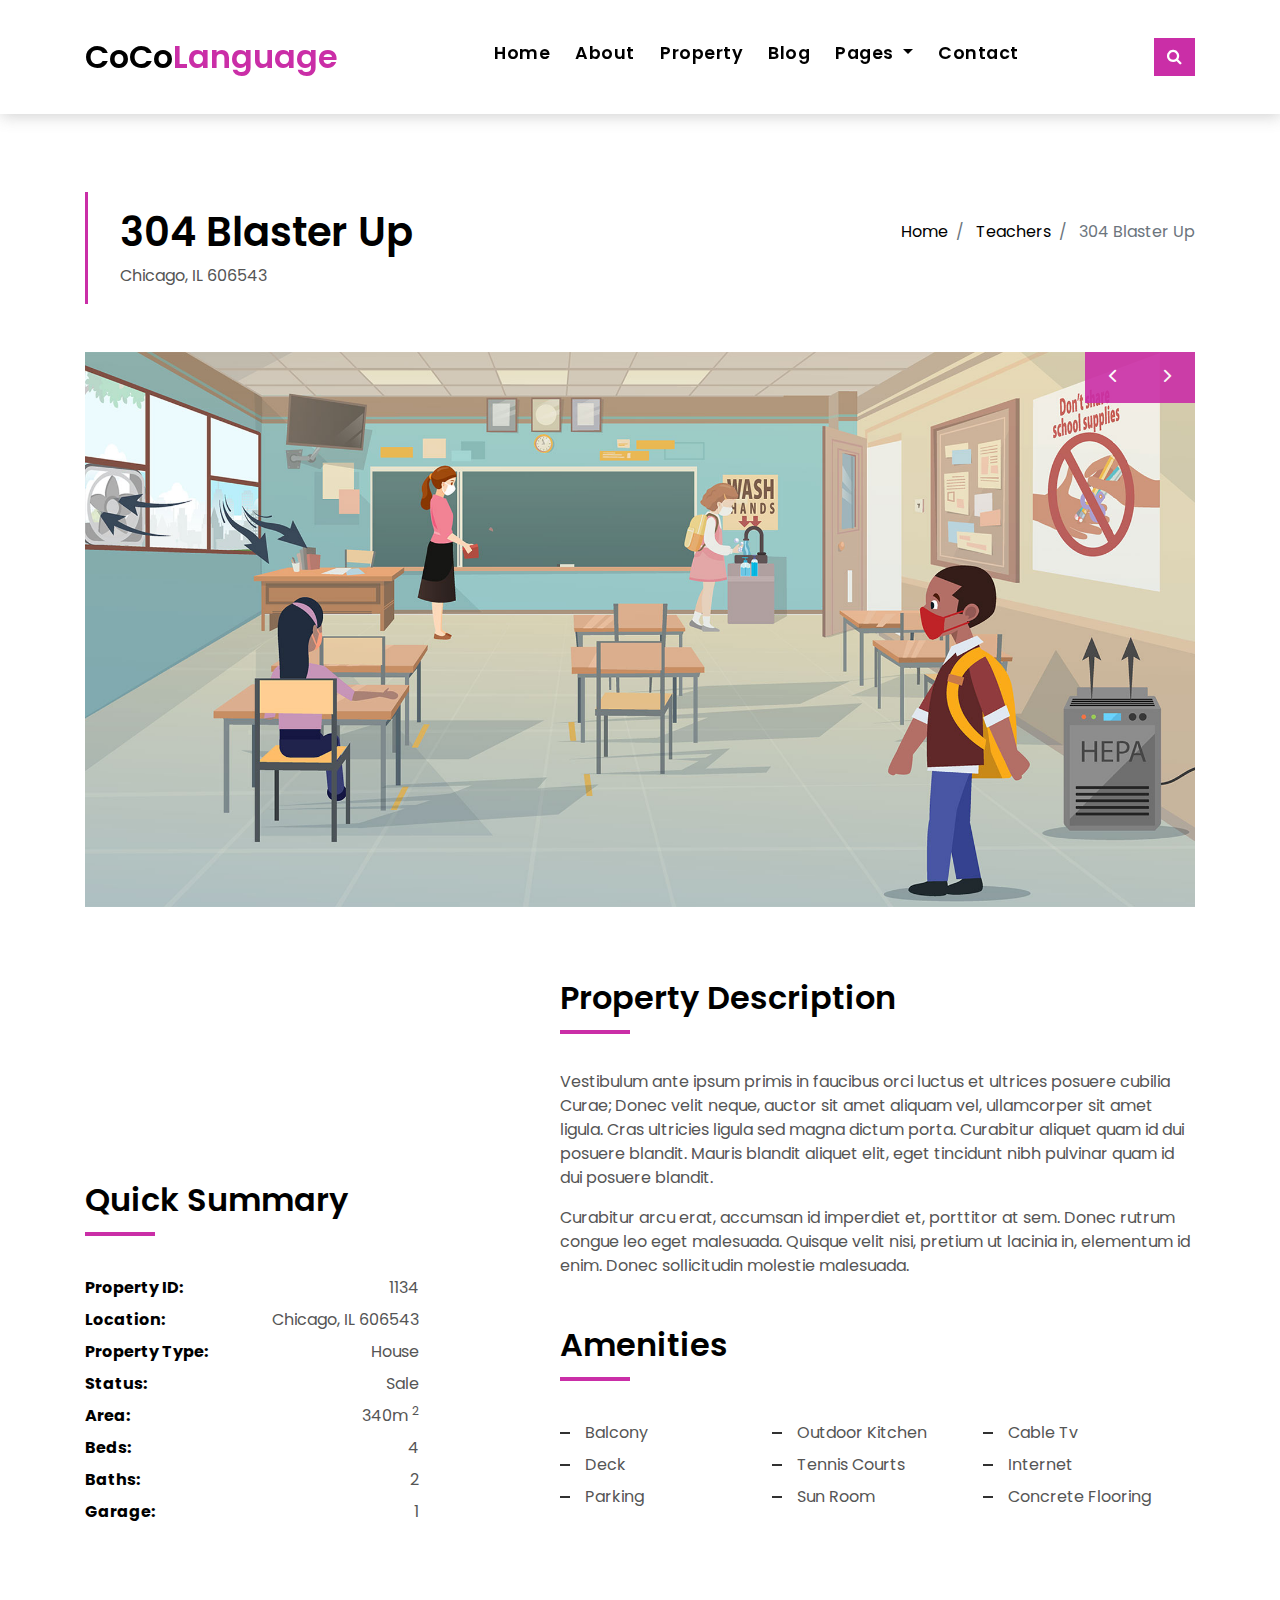
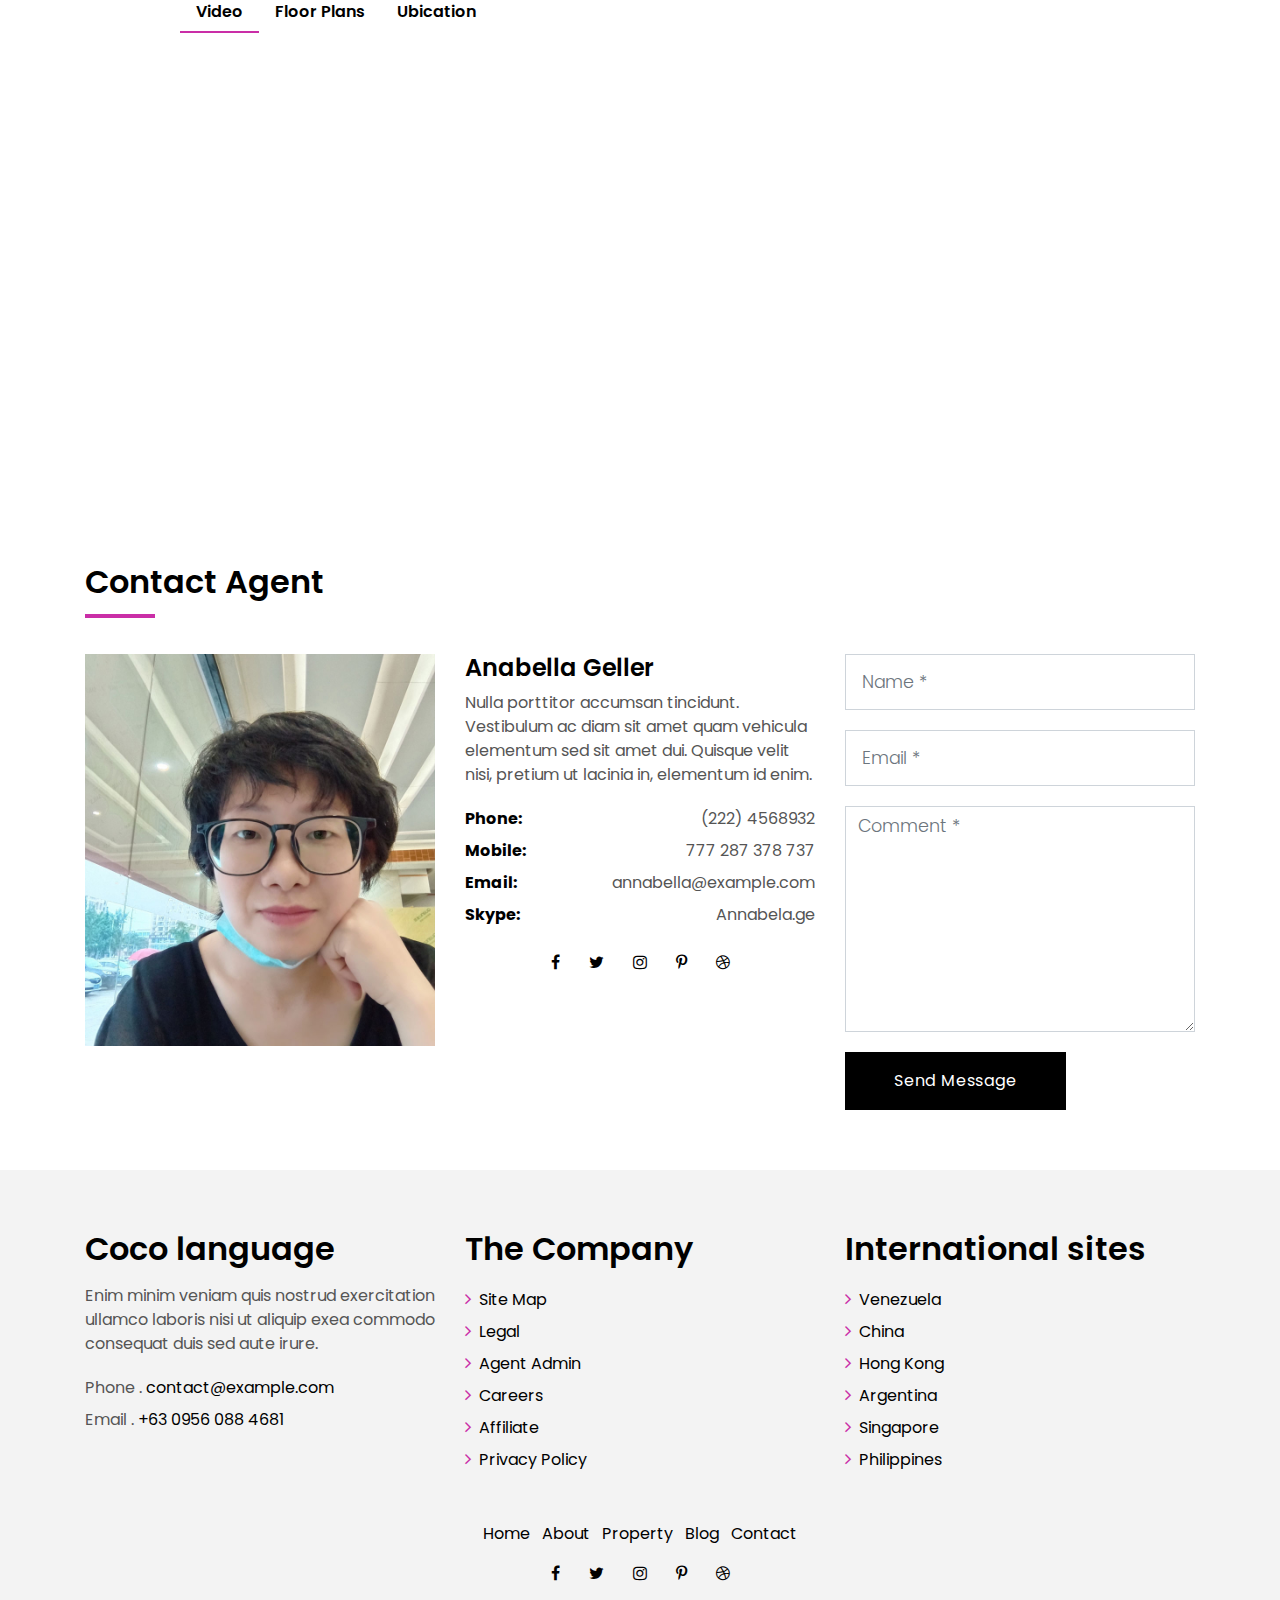
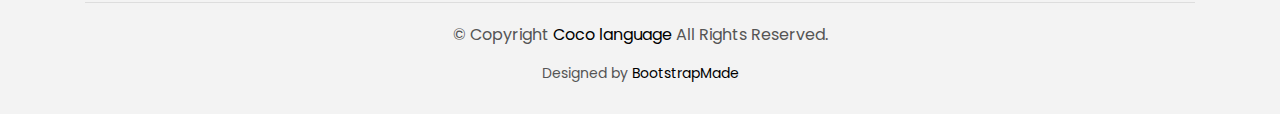
<file: property-single.html>
<!DOCTYPE html>
<html lang="en">
<head>
  <meta charset="utf-8">
  <title>Coco language </title>
  <meta content="width=device-width, initial-scale=1.0" name="viewport">
  <meta content="" name="keywords">
  <meta content="" name="description">

  <!-- Favicons -->
  <link href="img/favicon.png" rel="icon">
  <link href="img/apple-touch-icon.png" rel="apple-touch-icon">

  <!-- Google Fonts -->
  <link href="https://fonts.googleapis.com/css?family=Poppins:300,400,500,600,700" rel="stylesheet">

  <!-- Bootstrap CSS File -->
  <link href="lib/bootstrap/css/bootstrap.min.css" rel="stylesheet">

  <!-- Libraries CSS Files -->
  <link href="lib/font-awesome/css/font-awesome.min.css" rel="stylesheet">
  <link href="lib/animate/animate.min.css" rel="stylesheet">
  <link href="lib/ionicons/css/ionicons.min.css" rel="stylesheet">
  <link href="lib/owlcarousel/assets/owl.carousel.min.css" rel="stylesheet">

  <!-- Main Stylesheet File -->
  <link href="css/style.css" rel="stylesheet">

  <!-- =======================================================
    Theme Name: Coco language
    Theme URL: https://bootstrapmade.com/real-estate-agency-bootstrap-template/
    Author: BootstrapMade.com
    License: https://bootstrapmade.com/license/
  ======================================================= -->
</head>

<body>

  <div class="click-closed"></div>
  <!--/ Form Search Star /-->
  <div class="box-collapse">
    <div class="title-box-d">
      <h3 class="title-d">Search Teachers</h3>
    </div>
    <span class="close-box-collapse right-boxed ion-ios-close"></span>
    <div class="box-collapse-wrap form">
      <form class="form-a">
        <div class="row">
          <div class="col-md-12 mb-2">
            <div class="form-group">
              <label for="Type">Keyword</label>
              <input type="text" class="form-control form-control-lg form-control-a" placeholder="Keyword">
            </div>
          </div>
          <div class="col-md-6 mb-2">
            <div class="form-group">
              <label for="Type">Type</label>
              <select class="form-control form-control-lg form-control-a" id="Type">
                <option>All Type</option>
                <option>For Rent</option>
                <option>For Sale</option>
                <option>Open House</option>
              </select>
            </div>
          </div>
          <div class="col-md-6 mb-2">
            <div class="form-group">
              <label for="city">City</label>
              <select class="form-control form-control-lg form-control-a" id="city">
                <option>All City</option>
                <option>Alabama</option>
                <option>Arizona</option>
                <option>California</option>
                <option>Colorado</option>
              </select>
            </div>
          </div>
          <div class="col-md-6 mb-2">
            <div class="form-group">
              <label for="bedrooms">Bedrooms</label>
              <select class="form-control form-control-lg form-control-a" id="bedrooms">
                <option>Any</option>
                <option>01</option>
                <option>02</option>
                <option>03</option>
              </select>
            </div>
          </div>
          <div class="col-md-6 mb-2">
            <div class="form-group">
              <label for="garages">Garages</label>
              <select class="form-control form-control-lg form-control-a" id="garages">
                <option>Any</option>
                <option>01</option>
                <option>02</option>
                <option>03</option>
                <option>04</option>
              </select>
            </div>
          </div>
          <div class="col-md-6 mb-2">
            <div class="form-group">
              <label for="bathrooms">Bathrooms</label>
              <select class="form-control form-control-lg form-control-a" id="bathrooms">
                <option>Any</option>
                <option>01</option>
                <option>02</option>
                <option>03</option>
              </select>
            </div>
          </div>
          <div class="col-md-6 mb-2">
            <div class="form-group">
              <label for="price">Min Price</label>
              <select class="form-control form-control-lg form-control-a" id="price">
                <option>Unlimite</option>
                <option>$50,000</option>
                <option>$100,000</option>
                <option>$150,000</option>
                <option>$200,000</option>
              </select>
            </div>
          </div>
          <div class="col-md-12">
            <button type="submit" class="btn btn-b">Search Teachers</button>
          </div>
        </div>
      </form>
    </div>
  </div>
  <!--/ Form Search End /-->

  <!--/ Nav Star /-->
  <nav class="navbar navbar-default navbar-trans navbar-expand-lg fixed-top">
    <div class="container">
      <button class="navbar-toggler collapsed" type="button" data-toggle="collapse" data-target="#navbarDefault"
        aria-controls="navbarDefault" aria-expanded="false" aria-label="Toggle navigation">
        <span></span>
        <span></span>
        <span></span>
      </button>
      <a class="navbar-brand text-brand" href="index.html">CoCo<span class="color-b">Language</span></a>
      <button type="button" class="btn btn-link nav-search navbar-toggle-box-collapse d-md-none" data-toggle="collapse"
        data-target="#navbarTogglerDemo01" aria-expanded="false">
        <span class="fa fa-search" aria-hidden="true"></span>
      </button>
      <div class="navbar-collapse collapse justify-content-center" id="navbarDefault">
        <ul class="navbar-nav">
          <li class="nav-item">
            <a class="nav-link" href="index.html">Home</a>
          </li>
          <li class="nav-item">
            <a class="nav-link" href="about.html">About</a>
          </li>
          <li class="nav-item">
            <a class="nav-link" href="property-grid.html">Property</a>
          </li>
          <li class="nav-item">
            <a class="nav-link" href="blog-grid.html">Blog</a>
          </li>
          <li class="nav-item dropdown">
            <a class="nav-link dropdown-toggle" href="#" id="navbarDropdown" role="button" data-toggle="dropdown"
              aria-haspopup="true" aria-expanded="false">
              Pages
            </a>
            <div class="dropdown-menu" aria-labelledby="navbarDropdown">
              <a class="dropdown-item active" href="property-single.html">Property Single</a>
              <a class="dropdown-item" href="blog-single.html">Blog Single</a>
              <a class="dropdown-item" href="agents-grid.html">Agents Grid</a>
              <a class="dropdown-item" href="agent-single.html">Agent Single</a>
            </div>
          </li>
          <li class="nav-item">
            <a class="nav-link" href="contact.html">Contact</a>
          </li>
        </ul>
      </div>
      <button type="button" class="btn btn-b-n navbar-toggle-box-collapse d-none d-md-block" data-toggle="collapse"
        data-target="#navbarTogglerDemo01" aria-expanded="false">
        <span class="fa fa-search" aria-hidden="true"></span>
      </button>
    </div>
  </nav>
  <!--/ Nav End /-->

  <!--/ Intro Single star /-->
  <section class="intro-single">
    <div class="container">
      <div class="row">
        <div class="col-md-12 col-lg-8">
          <div class="title-single-box">
            <h1 class="title-single">304 Blaster Up</h1>
            <span class="color-text-a">Chicago, IL 606543</span>
          </div>
        </div>
        <div class="col-md-12 col-lg-4">
          <nav aria-label="breadcrumb" class="breadcrumb-box d-flex justify-content-lg-end">
            <ol class="breadcrumb">
              <li class="breadcrumb-item">
                <a href="index.html">Home</a>
              </li>
              <li class="breadcrumb-item">
                <a href="property-grid.html">Teachers</a>
              </li>
              <li class="breadcrumb-item active" aria-current="page">
                304 Blaster Up
              </li>
            </ol>
          </nav>
        </div>
      </div>
    </div>
  </section>
  <!--/ Intro Single End /-->

  <!--/ Property Single Star /-->
  <section class="property-single nav-arrow-b">
    <div class="container">
      <div class="row">
        <div class="col-sm-12">
          <div id="property-single-carousel" class="owl-carousel owl-arrow gallery-property">
            <div class="carousel-item-b">
              <img src="img/slide-2.jpg" alt="">
            </div>
            <div class="carousel-item-b">
              <img src="img/slide-3.jpg" alt="">
            </div>
            <div class="carousel-item-b">
              <img src="img/slide-1.jpg" alt="">
            </div>
          </div>
          <div class="row justify-content-between">
            <div class="col-md-5 col-lg-4">
              <div class="property-price d-flex justify-content-center foo">
                <div class="card-header-c d-flex">
                  <div class="card-box-ico">
                    <span class="ion-money">$</span>
                  </div>
                  <div class="card-title-c align-self-center">
                    <h5 class="title-c">15000</h5>
                  </div>
                </div>
              </div>
              <div class="property-summary">
                <div class="row">
                  <div class="col-sm-12">
                    <div class="title-box-d section-t4">
                      <h3 class="title-d">Quick Summary</h3>
                    </div>
                  </div>
                </div>
                <div class="summary-list">
                  <ul class="list">
                    <li class="d-flex justify-content-between">
                      <strong>Property ID:</strong>
                      <span>1134</span>
                    </li>
                    <li class="d-flex justify-content-between">
                      <strong>Location:</strong>
                      <span>Chicago, IL 606543</span>
                    </li>
                    <li class="d-flex justify-content-between">
                      <strong>Property Type:</strong>
                      <span>House</span>
                    </li>
                    <li class="d-flex justify-content-between">
                      <strong>Status:</strong>
                      <span>Sale</span>
                    </li>
                    <li class="d-flex justify-content-between">
                      <strong>Area:</strong>
                      <span>340m
                        <sup>2</sup>
                      </span>
                    </li>
                    <li class="d-flex justify-content-between">
                      <strong>Beds:</strong>
                      <span>4</span>
                    </li>
                    <li class="d-flex justify-content-between">
                      <strong>Baths:</strong>
                      <span>2</span>
                    </li>
                    <li class="d-flex justify-content-between">
                      <strong>Garage:</strong>
                      <span>1</span>
                    </li>
                  </ul>
                </div>
              </div>
            </div>
            <div class="col-md-7 col-lg-7 section-md-t3">
              <div class="row">
                <div class="col-sm-12">
                  <div class="title-box-d">
                    <h3 class="title-d">Property Description</h3>
                  </div>
                </div>
              </div>
              <div class="property-description">
                <p class="description color-text-a">
                  Vestibulum ante ipsum primis in faucibus orci luctus et ultrices posuere cubilia Curae; Donec velit
                  neque, auctor sit amet
                  aliquam vel, ullamcorper sit amet ligula. Cras ultricies ligula sed magna dictum porta.
                  Curabitur aliquet quam id dui posuere blandit. Mauris blandit aliquet elit, eget tincidunt
                  nibh pulvinar quam id dui posuere blandit.
                </p>
                <p class="description color-text-a no-margin">
                  Curabitur arcu erat, accumsan id imperdiet et, porttitor at sem. Donec rutrum congue leo eget
                  malesuada. Quisque velit nisi,
                  pretium ut lacinia in, elementum id enim. Donec sollicitudin molestie malesuada.
                </p>
              </div>
              <div class="row section-t3">
                <div class="col-sm-12">
                  <div class="title-box-d">
                    <h3 class="title-d">Amenities</h3>
                  </div>
                </div>
              </div>
              <div class="amenities-list color-text-a">
                <ul class="list-a no-margin">
                  <li>Balcony</li>
                  <li>Outdoor Kitchen</li>
                  <li>Cable Tv</li>
                  <li>Deck</li>
                  <li>Tennis Courts</li>
                  <li>Internet</li>
                  <li>Parking</li>
                  <li>Sun Room</li>
                  <li>Concrete Flooring</li>
                </ul>
              </div>
            </div>
          </div>
        </div>
        <div class="col-md-10 offset-md-1">
          <ul class="nav nav-pills-a nav-pills mb-3 section-t3" id="pills-tab" role="tablist">
            <li class="nav-item">
              <a class="nav-link active" id="pills-video-tab" data-toggle="pill" href="#pills-video" role="tab"
                aria-controls="pills-video" aria-selected="true">Video</a>
            </li>
            <li class="nav-item">
              <a class="nav-link" id="pills-plans-tab" data-toggle="pill" href="#pills-plans" role="tab" aria-controls="pills-plans"
                aria-selected="false">Floor Plans</a>
            </li>
            <li class="nav-item">
              <a class="nav-link" id="pills-map-tab" data-toggle="pill" href="#pills-map" role="tab" aria-controls="pills-map"
                aria-selected="false">Ubication</a>
            </li>
          </ul>
          <div class="tab-content" id="pills-tabContent">
            <div class="tab-pane fade show active" id="pills-video" role="tabpanel" aria-labelledby="pills-video-tab">
              <iframe src="https://player.vimeo.com/video/73221098" width="100%" height="460" frameborder="0"
                webkitallowfullscreen mozallowfullscreen allowfullscreen></iframe>
            </div>
            <div class="tab-pane fade" id="pills-plans" role="tabpanel" aria-labelledby="pills-plans-tab">
              <img src="img/plan2.jpg" alt="" class="img-fluid">
            </div>
            <div class="tab-pane fade" id="pills-map" role="tabpanel" aria-labelledby="pills-map-tab">
              <iframe src="https://www.google.com/maps/embed?pb=!1m18!1m12!1m3!1d3022.1422937950147!2d-73.98731968482413!3d40.75889497932681!2m3!1f0!2f0!3f0!3m2!1i1024!2i768!4f13.1!3m3!1m2!1s0x89c25855c6480299%3A0x55194ec5a1ae072e!2sTimes+Square!5e0!3m2!1ses-419!2sve!4v1510329142834"
                width="100%" height="460" frameborder="0" style="border:0" allowfullscreen></iframe>
            </div>
          </div>
        </div>
        <div class="col-md-12">
          <div class="row section-t3">
            <div class="col-sm-12">
              <div class="title-box-d">
                <h3 class="title-d">Contact Agent</h3>
              </div>
            </div>
          </div>
          <div class="row">
            <div class="col-md-6 col-lg-4">
              <img src="img/agent-4.jpg" alt="" class="img-fluid">
            </div>
            <div class="col-md-6 col-lg-4">
              <div class="property-agent">
                <h4 class="title-agent">Anabella Geller</h4>
                <p class="color-text-a">
                  Nulla porttitor accumsan tincidunt. Vestibulum ac diam sit amet quam vehicula elementum sed sit amet
                  dui. Quisque velit nisi,
                  pretium ut lacinia in, elementum id enim.
                </p>
                <ul class="list-unstyled">
                  <li class="d-flex justify-content-between">
                    <strong>Phone:</strong>
                    <span class="color-text-a">(222) 4568932</span>
                  </li>
                  <li class="d-flex justify-content-between">
                    <strong>Mobile:</strong>
                    <span class="color-text-a">777 287 378 737</span>
                  </li>
                  <li class="d-flex justify-content-between">
                    <strong>Email:</strong>
                    <span class="color-text-a">annabella@example.com</span>
                  </li>
                  <li class="d-flex justify-content-between">
                    <strong>Skype:</strong>
                    <span class="color-text-a">Annabela.ge</span>
                  </li>
                </ul>
                <div class="socials-a">
                  <ul class="list-inline">
                    <li class="list-inline-item">
                      <a href="#">
                        <i class="fa fa-facebook" aria-hidden="true"></i>
                      </a>
                    </li>
                    <li class="list-inline-item">
                      <a href="#">
                        <i class="fa fa-twitter" aria-hidden="true"></i>
                      </a>
                    </li>
                    <li class="list-inline-item">
                      <a href="#">
                        <i class="fa fa-instagram" aria-hidden="true"></i>
                      </a>
                    </li>
                    <li class="list-inline-item">
                      <a href="#">
                        <i class="fa fa-pinterest-p" aria-hidden="true"></i>
                      </a>
                    </li>
                    <li class="list-inline-item">
                      <a href="#">
                        <i class="fa fa-dribbble" aria-hidden="true"></i>
                      </a>
                    </li>
                  </ul>
                </div>
              </div>
            </div>
            <div class="col-md-12 col-lg-4">
              <div class="property-contact">
                <form class="form-a">
                  <div class="row">
                    <div class="col-md-12 mb-1">
                      <div class="form-group">
                        <input type="text" class="form-control form-control-lg form-control-a" id="inputName"
                          placeholder="Name *" required>
                      </div>
                    </div>
                    <div class="col-md-12 mb-1">
                      <div class="form-group">
                        <input type="email" class="form-control form-control-lg form-control-a" id="inputEmail1"
                          placeholder="Email *" required>
                      </div>
                    </div>
                    <div class="col-md-12 mb-1">
                      <div class="form-group">
                        <textarea id="textMessage" class="form-control" placeholder="Comment *" name="message" cols="45"
                          rows="8" required></textarea>
                      </div>
                    </div>
                    <div class="col-md-12">
                      <button type="submit" class="btn btn-a">Send Message</button>
                    </div>
                  </div>
                </form>
              </div>
            </div>
          </div>
        </div>
      </div>
    </div>
  </section>
  <!--/ Property Single End /-->

  <!--/ footer Star /-->
  <section class="section-footer">
    <div class="container">
      <div class="row">
        <div class="col-sm-12 col-md-4">
          <div class="widget-a">
            <div class="w-header-a">
              <h3 class="w-title-a text-brand">Coco language</h3>
            </div>
            <div class="w-body-a">
              <p class="w-text-a color-text-a">
                Enim minim veniam quis nostrud exercitation ullamco laboris nisi ut aliquip exea commodo consequat duis
                sed aute irure.
              </p>
            </div>
            <div class="w-footer-a">
              <ul class="list-unstyled">
                <li class="color-a">
                  <span class="color-text-a">Phone .</span> contact@example.com</li>
                <li class="color-a">
                  <span class="color-text-a">Email .</span> +63 0956 088 4681</li>
              </ul>
            </div>
          </div>
        </div>
        <div class="col-sm-12 col-md-4 section-md-t3">
          <div class="widget-a">
            <div class="w-header-a">
              <h3 class="w-title-a text-brand">The Company</h3>
            </div>
            <div class="w-body-a">
              <div class="w-body-a">
                <ul class="list-unstyled">
                  <li class="item-list-a">
                    <i class="fa fa-angle-right"></i> <a href="#">Site Map</a>
                  </li>
                  <li class="item-list-a">
                    <i class="fa fa-angle-right"></i> <a href="#">Legal</a>
                  </li>
                  <li class="item-list-a">
                    <i class="fa fa-angle-right"></i> <a href="#">Agent Admin</a>
                  </li>
                  <li class="item-list-a">
                    <i class="fa fa-angle-right"></i> <a href="#">Careers</a>
                  </li>
                  <li class="item-list-a">
                    <i class="fa fa-angle-right"></i> <a href="#">Affiliate</a>
                  </li>
                  <li class="item-list-a">
                    <i class="fa fa-angle-right"></i> <a href="#">Privacy Policy</a>
                  </li>
                </ul>
              </div>
            </div>
          </div>
        </div>
        <div class="col-sm-12 col-md-4 section-md-t3">
          <div class="widget-a">
            <div class="w-header-a">
              <h3 class="w-title-a text-brand">International sites</h3>
            </div>
            <div class="w-body-a">
              <ul class="list-unstyled">
                <li class="item-list-a">
                  <i class="fa fa-angle-right"></i> <a href="#">Venezuela</a>
                </li>
                <li class="item-list-a">
                  <i class="fa fa-angle-right"></i> <a href="#">China</a>
                </li>
                <li class="item-list-a">
                  <i class="fa fa-angle-right"></i> <a href="#">Hong Kong</a>
                </li>
                <li class="item-list-a">
                  <i class="fa fa-angle-right"></i> <a href="#">Argentina</a>
                </li>
                <li class="item-list-a">
                  <i class="fa fa-angle-right"></i> <a href="#">Singapore</a>
                </li>
                <li class="item-list-a">
                  <i class="fa fa-angle-right"></i> <a href="#">Philippines</a>
                </li>
              </ul>
            </div>
          </div>
        </div>
      </div>
    </div>
  </section>
  <footer>
    <div class="container">
      <div class="row">
        <div class="col-md-12">
          <nav class="nav-footer">
            <ul class="list-inline">
              <li class="list-inline-item">
                <a href="#">Home</a>
              </li>
              <li class="list-inline-item">
                <a href="#">About</a>
              </li>
              <li class="list-inline-item">
                <a href="#">Property</a>
              </li>
              <li class="list-inline-item">
                <a href="#">Blog</a>
              </li>
              <li class="list-inline-item">
                <a href="#">Contact</a>
              </li>
            </ul>
          </nav>
          <div class="socials-a">
            <ul class="list-inline">
              <li class="list-inline-item">
                <a href="#">
                  <i class="fa fa-facebook" aria-hidden="true"></i>
                </a>
              </li>
              <li class="list-inline-item">
                <a href="#">
                  <i class="fa fa-twitter" aria-hidden="true"></i>
                </a>
              </li>
              <li class="list-inline-item">
                <a href="#">
                  <i class="fa fa-instagram" aria-hidden="true"></i>
                </a>
              </li>
              <li class="list-inline-item">
                <a href="#">
                  <i class="fa fa-pinterest-p" aria-hidden="true"></i>
                </a>
              </li>
              <li class="list-inline-item">
                <a href="#">
                  <i class="fa fa-dribbble" aria-hidden="true"></i>
                </a>
              </li>
            </ul>
          </div>
          <div class="copyright-footer">
            <p class="copyright color-text-a">
              &copy; Copyright
              <span class="color-a">Coco language</span> All Rights Reserved.
            </p>
          </div>
          <div class="credits">
            <!--
              All the links in the footer should remain intact.
              You can delete the links only if you purchased the pro version.
              Licensing information: https://bootstrapmade.com/license/
              Purchase the pro version with working PHP/AJAX contact form: https://bootstrapmade.com/buy/?theme=Coco language
            -->
            Designed by <a href="https://bootstrapmade.com/">BootstrapMade</a>
          </div>
        </div>
      </div>
    </div>
  </footer>
  <!--/ Footer End /-->

  <a href="#" class="back-to-top"><i class="fa fa-chevron-up"></i></a>
  <div id="preloader"></div>

  <!-- JavaScript Libraries -->
  <script src="lib/jquery/jquery.min.js"></script>
  <script src="lib/jquery/jquery-migrate.min.js"></script>
  <script src="lib/popper/popper.min.js"></script>
  <script src="lib/bootstrap/js/bootstrap.min.js"></script>
  <script src="lib/easing/easing.min.js"></script>
  <script src="lib/owlcarousel/owl.carousel.min.js"></script>
  <script src="lib/scrollreveal/scrollreveal.min.js"></script>
  <!-- Contact Form JavaScript File -->
  <script src="contactform/contactform.js"></script>

  <!-- Template Main Javascript File -->
  <script src="js/main.js"></script>

</body>
</html>
</file>
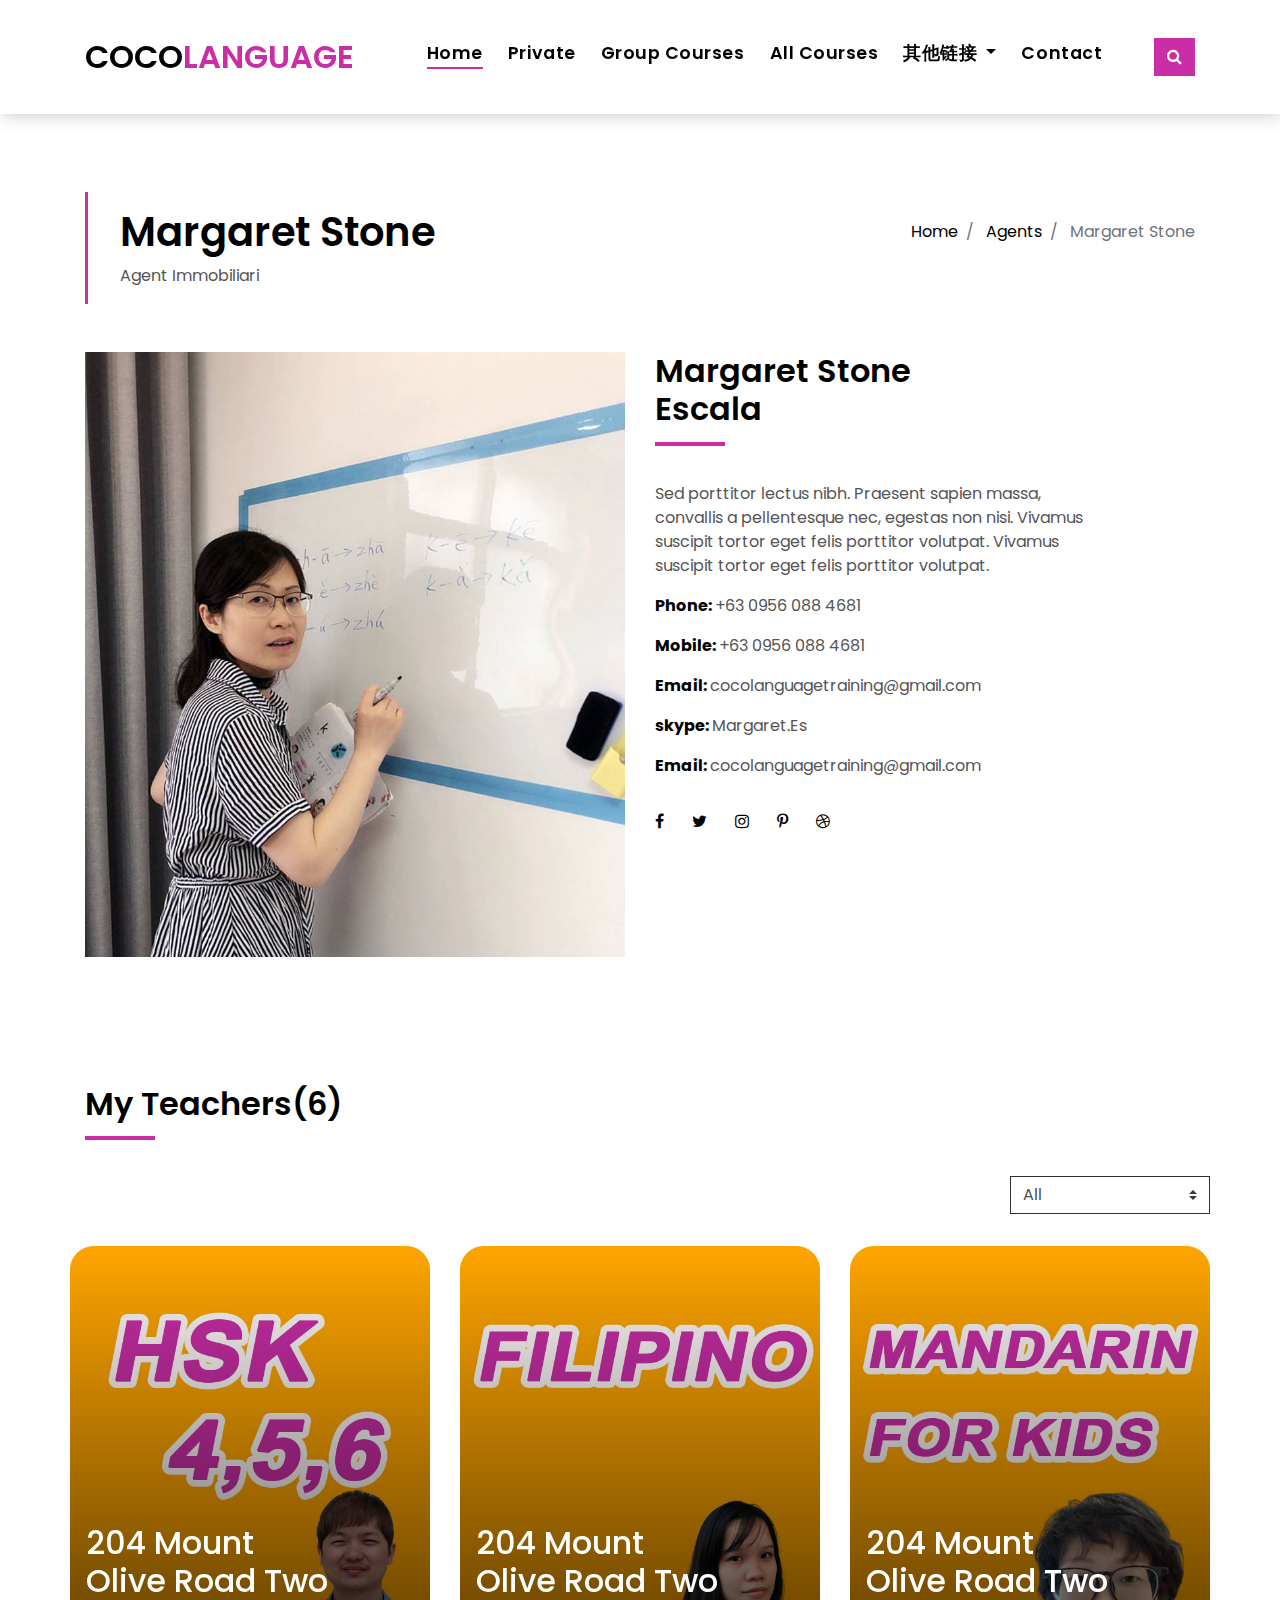
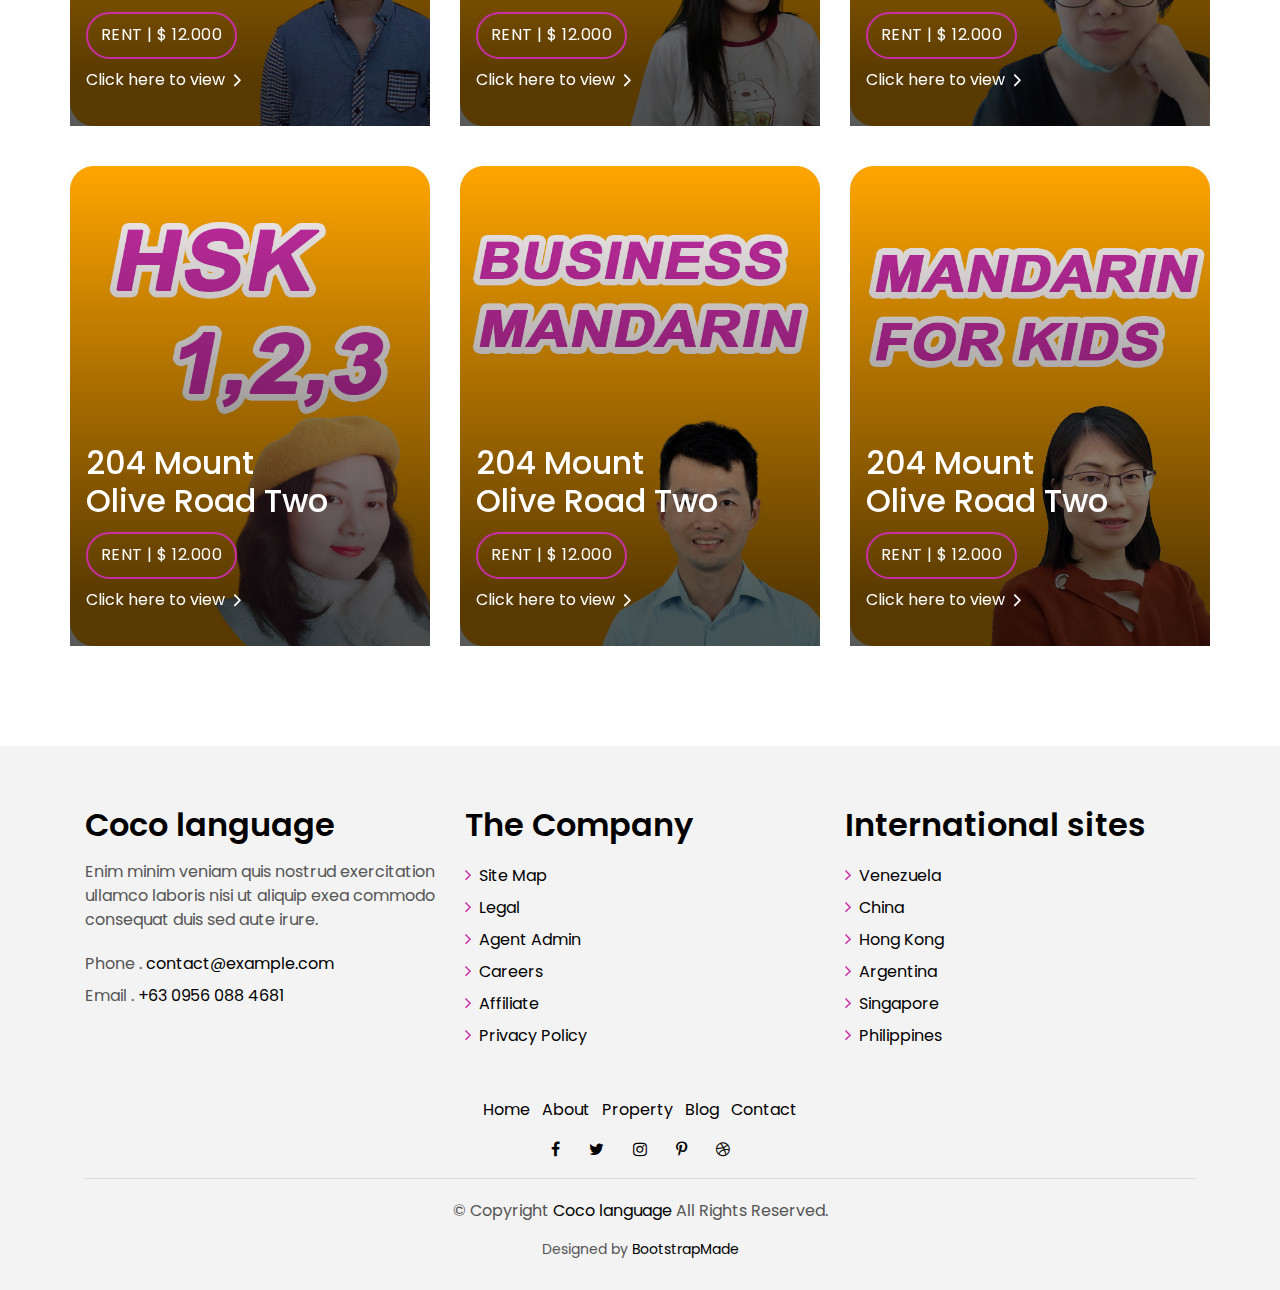
<file: tutor.html>
<!DOCTYPE html>
<html lang="en">
<head>
  <meta charset="utf-8">
  <title>Coco Language</title>
  <meta content="width=device-width, initial-scale=1.0" name="viewport">
  <meta content="" name="keywords">
  <meta content="" name="description">

  <!-- Favicons -->
  <link href="img/favicon.png" rel="icon">
  <link href="img/apple-touch-icon.png" rel="apple-touch-icon">

  <!-- Google Fonts -->
  <link href="https://fonts.googleapis.com/css?family=Poppins:300,400,500,600,700" rel="stylesheet">

  <!-- Bootstrap CSS File -->
  <link href="lib/bootstrap/css/bootstrap.min.css" rel="stylesheet">

  <!-- Libraries CSS Files -->
  <link href="lib/font-awesome/css/font-awesome.min.css" rel="stylesheet">
  <link href="lib/animate/animate.min.css" rel="stylesheet">
  <link href="lib/ionicons/css/ionicons.min.css" rel="stylesheet">
  <link href="lib/owlcarousel/assets/owl.carousel.min.css" rel="stylesheet">

  <!-- Main Stylesheet File -->
  <link href="css/style.css" rel="stylesheet">

  <!-- =======================================================
    Theme Name: Coco language
    Theme URL: https://bootstrapmade.com/real-estate-agency-bootstrap-template/
    Author: BootstrapMade.com
    License: https://bootstrapmade.com/license/
  ======================================================= -->
</head>

<body>

  <div class="click-closed"></div>
   <!--/ Form Search Star /-->
  <div class="box-collapse">
    <div class="title-box-d">
      <h3 class="title-d">Find Your Teachers</h3>
    </div>
    <span class="close-box-collapse right-boxed ion-ios-close"></span>
    <div class="box-collapse-wrap form">
      <form class="form-a">
        <div class="row">
          <div class="col-md-12 mb-2">
            <div class="form-group">
              <label for="Type">Keyword</label>
              <input type="text" class="form-control form-control-lg form-control-a" placeholder="Keyword">
            </div>
          </div>
          <div class="col-md-6 mb-2">
            <div class="form-group">
              <label for="Type">Type</label>
              <select class="form-control form-control-lg form-control-a" id="Type">
                <option>Mode</option>
                <option>Group</option>
                <option>Private</option>
              </select>
            </div>
          </div>
          <div class="col-md-6 mb-2">
            <div class="form-group">
              <label for="city">Languages</label>
              <select class="form-control form-control-lg form-control-a" id="city">
                <option>All languages</option>
                <option>English</option>
				<option>Mandarin</option>
                <option>Spanish</option>
                <option>Korean</option>
				<option>Japanese</option>
				<option>French</option>
              </select>
            </div>
          </div>
          
          <div class="col-md-6 mb-2">
            <div class="form-group">
              <label for="bathrooms">Native Speakers</label>
              <select class="form-control form-control-lg form-control-a" id="bathrooms">
                <option>Any</option>
                <option>Yes</option>
                <option>No</option>
              </select>
            </div>
          </div>
          <div class="col-md-6 mb-2">
            <div class="form-group">
              <label for="price">RATES</label>
              <select class="form-control form-control-lg form-control-a" id="price">
                <option>$50 above</option>
                <option>$5</option>
                <option>$15</option>
                <option>$25</option>
                <option>$40</option>
              </select>
            </div>
          </div>
          <div class="col-md-12">
            <button type="submit" class="btn btn-b">Search Teachers</button>
          </div>
        </div>
      </form>
    </div>
  </div>
  <!--/ Form Search End /-->

    <!--/ Nav Star /-->
  <nav class="navbar navbar-default navbar-trans navbar-expand-lg fixed-top">
    <div class="container">
      <button class="navbar-toggler collapsed" type="button" data-toggle="collapse" data-target="#navbarDefault"
        aria-controls="navbarDefault" aria-expanded="false" aria-label="Toggle navigation">
        <span></span>
        <span></span>
        <span></span>
      </button>
      <a class="navbar-brand text-brand" href="index.html">COCO<span class="color-b">LANGUAGE</span></a>
      <button type="button" class="btn btn-link nav-search navbar-toggle-box-collapse d-md-none" data-toggle="collapse"
        data-target="#navbarTogglerDemo01" aria-expanded="false">
        <span class="fa fa-search" aria-hidden="true"></span>
      </button>
      <div class="navbar-collapse collapse justify-content-center" id="navbarDefault">
        <ul class="navbar-nav">
          <li class="nav-item">
            <a class="nav-link active" href="index.html">Home</a>
          </li>
          <li class="nav-item">
            <a class="nav-link" href="private-class.html">Private</a>
          </li>
		  <li class="nav-item">
            <a class="nav-link" href="group-courses.html">Group Courses</a>
          </li>
          <li class="nav-item">
            <a class="nav-link" href="all-classes.html">All Courses</a>
          </li>
        
          <li class="nav-item dropdown">
            <a class="nav-link dropdown-toggle" href="#" id="navbarDropdown" role="button" data-toggle="dropdown"
              aria-haspopup="true" aria-expanded="false">
              其他链接
            </a>
            <div class="dropdown-menu" aria-labelledby="navbarDropdown">
			   <a class="dropdown-item" href="blog-grid.html">博客</a>
              <a class="dropdown-item" href="group-courses.html">Group Courses</a>
              <a class="dropdown-item" href="payment.html">Payment</a>
              <a class="dropdown-item" href="all-tutors.html">ALL Teachers</a>
              <a class="dropdown-item" href="tutor.html">Online Tutorial</a>
            </div>
          </li>
          <li class="nav-item">
            <a class="nav-link" href="contact.html">Contact</a>
          </li>
        </ul>
      </div>
      <button type="button" class="btn btn-b-n navbar-toggle-box-collapse d-none d-md-block" data-toggle="collapse"
        data-target="#navbarTogglerDemo01" aria-expanded="false">
        <span class="fa fa-search" aria-hidden="true"></span>
      </button>
    </div>
  </nav>
  <!--/ Nav End /-->

  <!--/ Intro Single star /-->
  <section class="intro-single">
    <div class="container">
      <div class="row">
        <div class="col-md-12 col-lg-8">
          <div class="title-single-box">
            <h1 class="title-single">Margaret Stone</h1>
            <span class="color-text-a">Agent Immobiliari</span>
          </div>
        </div>
        <div class="col-md-12 col-lg-4">
          <nav aria-label="breadcrumb" class="breadcrumb-box d-flex justify-content-lg-end">
            <ol class="breadcrumb">
              <li class="breadcrumb-item">
                <a href="#">Home</a>
              </li>
              <li class="breadcrumb-item">
                <a href="#">Agents</a>
              </li>
              <li class="breadcrumb-item active" aria-current="page">
                Margaret Stone
              </li>
            </ol>
          </nav>
        </div>
      </div>
    </div>
  </section>
  <!--/ Intro Single End /-->

  <!--/ Agent Single Star /-->
  <section class="agent-single">
    <div class="container">
      <div class="row">
        <div class="col-sm-12">
          <div class="row">
            <div class="col-md-6">
              <div class="agent-avatar-box">
                <img src="img/agent-7.jpg" alt="" class="agent-avatar img-fluid">
              </div>
            </div>
            <div class="col-md-5 section-md-t3">
              <div class="agent-info-box">
                <div class="agent-title">
                  <div class="title-box-d">
                    <h3 class="title-d">Margaret Stone
                      <br> Escala</h3>
                  </div>
                </div>
                <div class="agent-content mb-3">
                  <p class="content-d color-text-a">
                    Sed porttitor lectus nibh. Praesent sapien massa, convallis a pellentesque nec, egestas non nisi.
                    Vivamus suscipit tortor
                    eget felis porttitor volutpat. Vivamus suscipit tortor eget felis porttitor volutpat.
                  </p>
                  <div class="info-agents color-a">
                    <p>
                      <strong>Phone: </strong>
                      <span class="color-text-a"> +63 0956 088 4681 </span>
                    </p>
                    <p>
                      <strong>Mobile: </strong>
                      <span class="color-text-a"> +63 0956 088 4681</span>
                    </p>
                    <p>
                      <strong>Email: </strong>
                      <span class="color-text-a"> cocolanguagetraining@gmail.com</span>
                    </p>
                    <p>
                      <strong>skype: </strong>
                      <span class="color-text-a"> Margaret.Es</span>
                    </p>
                    <p>
                      <strong>Email: </strong>
                      <span class="color-text-a"> cocolanguagetraining@gmail.com</span>
                    </p>
                  </div>
                </div>
                <div class="socials-footer">
                  <ul class="list-inline">
                    <li class="list-inline-item">
                      <a href="#" class="link-one">
                        <i class="fa fa-facebook" aria-hidden="true"></i>
                      </a>
                    </li>
                    <li class="list-inline-item">
                      <a href="#" class="link-one">
                        <i class="fa fa-twitter" aria-hidden="true"></i>
                      </a>
                    </li>
                    <li class="list-inline-item">
                      <a href="#" class="link-one">
                        <i class="fa fa-instagram" aria-hidden="true"></i>
                      </a>
                    </li>
                    <li class="list-inline-item">
                      <a href="#" class="link-one">
                        <i class="fa fa-pinterest-p" aria-hidden="true"></i>
                      </a>
                    </li>
                    <li class="list-inline-item">
                      <a href="#" class="link-one">
                        <i class="fa fa-dribbble" aria-hidden="true"></i>
                      </a>
                    </li>
                  </ul>
                </div>
              </div>
            </div>
          </div>
        </div>
        <div class="col-md-12 section-t8">
          <div class="title-box-d">
            <h3 class="title-d">My Teachers(6)</h3>
          </div>
        </div>
        <div class="row property-grid grid">
          <div class="col-sm-12">
            <div class="grid-option">
              <form>
                <select class="custom-select">
                  <option selected>All</option>
                  <option value="1">New to Old</option>
                  <option value="2">For Rent</option>
                  <option value="3">For Sale</option>
                </select>
              </form>
            </div>
          </div>
          <div class="col-md-4">
            <div class="card-box-a card-shadow">
              <div class="img-box-a">
                <img src="img/property-1.jpg" alt="" class="img-a img-fluid">
              </div>
              <div class="card-overlay">
                <div class="card-overlay-a-content">
                  <div class="card-header-a">
                    <h2 class="card-title-a">
                      <a href="#">204 Mount
                        <br /> Olive Road Two</a>
                    </h2>
                  </div>
                  <div class="card-body-a">
                    <div class="price-box d-flex">
                      <span class="price-a">rent | $ 12.000</span>
                    </div>
                    <a href="#" class="link-a">Click here to view
                      <span class="ion-ios-arrow-forward"></span>
                    </a>
                  </div>
                  <div class="card-footer-a">
                    <ul class="card-info d-flex justify-content-around">
                      <li>
                        <h4 class="card-info-title">Area</h4>
                        <span>340m
                          <sup>2</sup>
                        </span>
                      </li>
                      <li>
                        <h4 class="card-info-title">Beds</h4>
                        <span>2</span>
                      </li>
                      <li>
                        <h4 class="card-info-title">Baths</h4>
                        <span>4</span>
                      </li>
                      <li>
                        <h4 class="card-info-title">Garages</h4>
                        <span>1</span>
                      </li>
                    </ul>
                  </div>
                </div>
              </div>
            </div>
          </div>
          <div class="col-md-4">
            <div class="card-box-a card-shadow">
              <div class="img-box-a">
                <img src="img/property-3.jpg" alt="" class="img-a img-fluid">
              </div>
              <div class="card-overlay">
                <div class="card-overlay-a-content">
                  <div class="card-header-a">
                    <h2 class="card-title-a">
                      <a href="#">204 Mount
                        <br /> Olive Road Two</a>
                    </h2>
                  </div>
                  <div class="card-body-a">
                    <div class="price-box d-flex">
                      <span class="price-a">rent | $ 12.000</span>
                    </div>
                    <a href="#" class="link-a">Click here to view
                      <span class="ion-ios-arrow-forward"></span>
                    </a>
                  </div>
                  <div class="card-footer-a">
                    <ul class="card-info d-flex justify-content-around">
                      <li>
                        <h4 class="card-info-title">Area</h4>
                        <span>340m
                          <sup>2</sup>
                        </span>
                      </li>
                      <li>
                        <h4 class="card-info-title">Beds</h4>
                        <span>2</span>
                      </li>
                      <li>
                        <h4 class="card-info-title">Baths</h4>
                        <span>4</span>
                      </li>
                      <li>
                        <h4 class="card-info-title">Garages</h4>
                        <span>1</span>
                      </li>
                    </ul>
                  </div>
                </div>
              </div>
            </div>
          </div>
          <div class="col-md-4">
            <div class="card-box-a card-shadow">
              <div class="img-box-a">
                <img src="img/property-6.jpg" alt="" class="img-a img-fluid">
              </div>
              <div class="card-overlay">
                <div class="card-overlay-a-content">
                  <div class="card-header-a">
                    <h2 class="card-title-a">
                      <a href="#">204 Mount
                        <br /> Olive Road Two</a>
                    </h2>
                  </div>
                  <div class="card-body-a">
                    <div class="price-box d-flex">
                      <span class="price-a">rent | $ 12.000</span>
                    </div>
                    <a href="#" class="link-a">Click here to view
                      <span class="ion-ios-arrow-forward"></span>
                    </a>
                  </div>
                  <div class="card-footer-a">
                    <ul class="card-info d-flex justify-content-around">
                      <li>
                        <h4 class="card-info-title">Area</h4>
                        <span>340m
                          <sup>2</sup>
                        </span>
                      </li>
                      <li>
                        <h4 class="card-info-title">Beds</h4>
                        <span>2</span>
                      </li>
                      <li>
                        <h4 class="card-info-title">Baths</h4>
                        <span>4</span>
                      </li>
                      <li>
                        <h4 class="card-info-title">Garages</h4>
                        <span>1</span>
                      </li>
                    </ul>
                  </div>
                </div>
              </div>
            </div>
          </div>
          <div class="col-md-4">
            <div class="card-box-a card-shadow">
              <div class="img-box-a">
                <img src="img/property-7.jpg" alt="" class="img-a img-fluid">
              </div>
              <div class="card-overlay">
                <div class="card-overlay-a-content">
                  <div class="card-header-a">
                    <h2 class="card-title-a">
                      <a href="#">204 Mount
                        <br /> Olive Road Two</a>
                    </h2>
                  </div>
                  <div class="card-body-a">
                    <div class="price-box d-flex">
                      <span class="price-a">rent | $ 12.000</span>
                    </div>
                    <a href="#" class="link-a">Click here to view
                      <span class="ion-ios-arrow-forward"></span>
                    </a>
                  </div>
                  <div class="card-footer-a">
                    <ul class="card-info d-flex justify-content-around">
                      <li>
                        <h4 class="card-info-title">Area</h4>
                        <span>340m
                          <sup>2</sup>
                        </span>
                      </li>
                      <li>
                        <h4 class="card-info-title">Beds</h4>
                        <span>2</span>
                      </li>
                      <li>
                        <h4 class="card-info-title">Baths</h4>
                        <span>4</span>
                      </li>
                      <li>
                        <h4 class="card-info-title">Garages</h4>
                        <span>1</span>
                      </li>
                    </ul>
                  </div>
                </div>
              </div>
            </div>
          </div>
          <div class="col-md-4">
            <div class="card-box-a card-shadow">
              <div class="img-box-a">
                <img src="img/property-8.jpg" alt="" class="img-a img-fluid">
              </div>
              <div class="card-overlay">
                <div class="card-overlay-a-content">
                  <div class="card-header-a">
                    <h2 class="card-title-a">
                      <a href="#">204 Mount
                        <br /> Olive Road Two</a>
                    </h2>
                  </div>
                  <div class="card-body-a">
                    <div class="price-box d-flex">
                      <span class="price-a">rent | $ 12.000</span>
                    </div>
                    <a href="#" class="link-a">Click here to view
                      <span class="ion-ios-arrow-forward"></span>
                    </a>
                  </div>
                  <div class="card-footer-a">
                    <ul class="card-info d-flex justify-content-around">
                      <li>
                        <h4 class="card-info-title">Area</h4>
                        <span>340m
                          <sup>2</sup>
                        </span>
                      </li>
                      <li>
                        <h4 class="card-info-title">Beds</h4>
                        <span>2</span>
                      </li>
                      <li>
                        <h4 class="card-info-title">Baths</h4>
                        <span>4</span>
                      </li>
                      <li>
                        <h4 class="card-info-title">Garages</h4>
                        <span>1</span>
                      </li>
                    </ul>
                  </div>
                </div>
              </div>
            </div>
          </div>
          <div class="col-md-4">
            <div class="card-box-a card-shadow">
              <div class="img-box-a">
                <img src="img/property-10.jpg" alt="" class="img-a img-fluid">
              </div>
              <div class="card-overlay">
                <div class="card-overlay-a-content">
                  <div class="card-header-a">
                    <h2 class="card-title-a">
                      <a href="#">204 Mount
                        <br /> Olive Road Two</a>
                    </h2>
                  </div>
                  <div class="card-body-a">
                    <div class="price-box d-flex">
                      <span class="price-a">rent | $ 12.000</span>
                    </div>
                    <a href="#" class="link-a">Click here to view
                      <span class="ion-ios-arrow-forward"></span>
                    </a>
                  </div>
                  <div class="card-footer-a">
                    <ul class="card-info d-flex justify-content-around">
                      <li>
                        <h4 class="card-info-title">Area</h4>
                        <span>340m
                          <sup>2</sup>
                        </span>
                      </li>
                      <li>
                        <h4 class="card-info-title">Beds</h4>
                        <span>2</span>
                      </li>
                      <li>
                        <h4 class="card-info-title">Baths</h4>
                        <span>4</span>
                      </li>
                      <li>
                        <h4 class="card-info-title">Garages</h4>
                        <span>1</span>
                      </li>
                    </ul>
                  </div>
                </div>
              </div>
            </div>
          </div>
        </div>
      </div>
    </div>
  </section>
  <!--/ Agent Single End /-->

  <!--/ footer Star /-->
  <section class="section-footer">
    <div class="container">
      <div class="row">
        <div class="col-sm-12 col-md-4">
          <div class="widget-a">
            <div class="w-header-a">
              <h3 class="w-title-a text-brand">Coco language</h3>
            </div>
            <div class="w-body-a">
              <p class="w-text-a color-text-a">
                Enim minim veniam quis nostrud exercitation ullamco laboris nisi ut aliquip exea commodo consequat duis
                sed aute irure.
              </p>
            </div>
            <div class="w-footer-a">
              <ul class="list-unstyled">
                <li class="color-a">
                  <span class="color-text-a">Phone .</span> contact@example.com</li>
                <li class="color-a">
                  <span class="color-text-a">Email .</span> +63 0956 088 4681</li>
              </ul>
            </div>
          </div>
        </div>
        <div class="col-sm-12 col-md-4 section-md-t3">
          <div class="widget-a">
            <div class="w-header-a">
              <h3 class="w-title-a text-brand">The Company</h3>
            </div>
            <div class="w-body-a">
              <div class="w-body-a">
                <ul class="list-unstyled">
                  <li class="item-list-a">
                    <i class="fa fa-angle-right"></i> <a href="#">Site Map</a>
                  </li>
                  <li class="item-list-a">
                    <i class="fa fa-angle-right"></i> <a href="#">Legal</a>
                  </li>
                  <li class="item-list-a">
                    <i class="fa fa-angle-right"></i> <a href="#">Agent Admin</a>
                  </li>
                  <li class="item-list-a">
                    <i class="fa fa-angle-right"></i> <a href="#">Careers</a>
                  </li>
                  <li class="item-list-a">
                    <i class="fa fa-angle-right"></i> <a href="#">Affiliate</a>
                  </li>
                  <li class="item-list-a">
                    <i class="fa fa-angle-right"></i> <a href="#">Privacy Policy</a>
                  </li>
                </ul>
              </div>
            </div>
          </div>
        </div>
        <div class="col-sm-12 col-md-4 section-md-t3">
          <div class="widget-a">
            <div class="w-header-a">
              <h3 class="w-title-a text-brand">International sites</h3>
            </div>
            <div class="w-body-a">
              <ul class="list-unstyled">
                <li class="item-list-a">
                  <i class="fa fa-angle-right"></i> <a href="#">Venezuela</a>
                </li>
                <li class="item-list-a">
                  <i class="fa fa-angle-right"></i> <a href="#">China</a>
                </li>
                <li class="item-list-a">
                  <i class="fa fa-angle-right"></i> <a href="#">Hong Kong</a>
                </li>
                <li class="item-list-a">
                  <i class="fa fa-angle-right"></i> <a href="#">Argentina</a>
                </li>
                <li class="item-list-a">
                  <i class="fa fa-angle-right"></i> <a href="#">Singapore</a>
                </li>
                <li class="item-list-a">
                  <i class="fa fa-angle-right"></i> <a href="#">Philippines</a>
                </li>
              </ul>
            </div>
          </div>
        </div>
      </div>
    </div>
  </section>
  <footer>
    <div class="container">
      <div class="row">
        <div class="col-md-12">
          <nav class="nav-footer">
            <ul class="list-inline">
              <li class="list-inline-item">
                <a href="#">Home</a>
              </li>
              <li class="list-inline-item">
                <a href="#">About</a>
              </li>
              <li class="list-inline-item">
                <a href="#">Property</a>
              </li>
              <li class="list-inline-item">
                <a href="#">Blog</a>
              </li>
              <li class="list-inline-item">
                <a href="#">Contact</a>
              </li>
            </ul>
          </nav>
          <div class="socials-a">
            <ul class="list-inline">
              <li class="list-inline-item">
                <a href="#">
                  <i class="fa fa-facebook" aria-hidden="true"></i>
                </a>
              </li>
              <li class="list-inline-item">
                <a href="#">
                  <i class="fa fa-twitter" aria-hidden="true"></i>
                </a>
              </li>
              <li class="list-inline-item">
                <a href="#">
                  <i class="fa fa-instagram" aria-hidden="true"></i>
                </a>
              </li>
              <li class="list-inline-item">
                <a href="#">
                  <i class="fa fa-pinterest-p" aria-hidden="true"></i>
                </a>
              </li>
              <li class="list-inline-item">
                <a href="#">
                  <i class="fa fa-dribbble" aria-hidden="true"></i>
                </a>
              </li>
            </ul>
          </div>
          <div class="copyright-footer">
            <p class="copyright color-text-a">
              &copy; Copyright
              <span class="color-a">Coco language</span> All Rights Reserved.
            </p>
          </div>
          <div class="credits">
            <!--
              All the links in the footer should remain intact.
              You can delete the links only if you purchased the pro version.
              Licensing information: https://bootstrapmade.com/license/
              Purchase the pro version with working PHP/AJAX contact form: https://bootstrapmade.com/buy/?theme=Coco language
            -->
            Designed by <a href="https://bootstrapmade.com/">BootstrapMade</a>
          </div>
        </div>
      </div>
    </div>
  </footer>
  <!--/ Footer End /-->

  <a href="#" class="back-to-top"><i class="fa fa-chevron-up"></i></a>
  <div id="preloader"></div>

  <!-- JavaScript Libraries -->
  <script src="lib/jquery/jquery.min.js"></script>
  <script src="lib/jquery/jquery-migrate.min.js"></script>
  <script src="lib/popper/popper.min.js"></script>
  <script src="lib/bootstrap/js/bootstrap.min.js"></script>
  <script src="lib/easing/easing.min.js"></script>
  <script src="lib/owlcarousel/owl.carousel.min.js"></script>
  <script src="lib/scrollreveal/scrollreveal.min.js"></script>
  <!-- Contact Form JavaScript File -->
  <script src="contactform/contactform.js"></script>

  <!-- Template Main Javascript File -->
  <script src="js/main.js"></script>

</body>
</html>
</file>
<file: css/style.css>
/*
  Theme Name: EstateAgency
  Theme URL: https://bootstrapmade.com/real-estate-agency-bootstrap-template/
  Author: BootstrapMade.com
  License: https://bootstrapmade.com/license/
*/

/*======================================
//--//-->   STYLES GENERALES
======================================*/

body {
  font-family: 'Poppins', sans-serif;
  color: #555555;
}

h1,
h2,
h3,
h4,
h5,
h6 {
  color: #000000;
}

a {
  color: #000000;
  transition: all .5s ease;
}

a:hover {
  color: #ca2ea7;
  text-decoration: none;
}

.link-two {
  color: #000000;
  transition: all .5s ease;
}

.link-two:hover {
  text-decoration: underline;
  color: #000000;
}

.link-one {
  color: #000000;
  transition: all .5s ease;
}

.link-one:hover {
  color: #000000;
  text-decoration: none;
}

.link-icon {
  color: #000000;
  font-weight: 500;
}

.link-icon span {
  font-size: 14px;
  padding-left: 4px;
  vertical-align: middle;
}

.link-a {
  color: #ffffff;
  text-decoration: none;
}

.link-a:hover {
  color: #ffffff;
  text-decoration: none;
}

.link-a span {
  font-size: 18px;
  vertical-align: middle;
  margin-left: 5px;
}

.text-brand {
  color: #000000;
  font-size: 2rem;
  font-weight: 600;
}

.color-a {
  color: #000000;
}

.color-b {
  color: #ca2ea7;
}

.color-d {
  color: #adadad;
}

.color-text-a {
  color: #555555;
}

.no-margin {
  margin: 0;
}

/*------/ Nav Pills  /------*/

.nav-pills-a.nav-pills .nav-link {
  color: #000000;
  position: relative;
  font-weight: 600;
}

.nav-pills-a.nav-pills .nav-link.active {
  background-color: transparent;
}

.nav-pills-a.nav-pills .nav-link.active:after {
  content: '';
  position: absolute;
  left: 0;
  bottom: -1px;
  width: 100%;
  height: 2px;
  background-color: #ca2ea7;
  z-index: 2;
}

/*------/ Bg Image /------*/

.bg-image {
  background-repeat: no-repeat;
  background-attachment: fixed;
  background-size: cover;
  background-position: center center;
}

/*------/ List a /------*/

.list-a {
  display: inline-block;
  line-height: 2;
  padding: 0;
  list-style: none;
}

.list-a li {
  position: relative;
  width: 50%;
  float: left;
  padding-left: 25px;
  padding-right: 5px;
}

.list-a li:before {
  content: '';
  width: 10px;
  height: 2px;
  position: absolute;
  background-color: #313131;
  top: 15px;
  left: 0;
}

/*------/ Pagination-a /------*/

.pagination-a .pagination .page-link {
  margin: 0 .2rem;
  border-color: transparent;
  padding: .5rem .8rem;
  color: #000000;
}

.pagination-a .pagination .page-link:hover,
.pagination-a .pagination .page-link:active,
.pagination-a .pagination .page-link:focus {
  background-color: #ca2ea7;
}

.pagination-a .pagination .page-link span {
  font-size: 1.2rem;
}

.pagination-a .pagination .next .page-link {
  padding: .4rem .9rem;
}

.pagination-a .pagination .page-item:last-child .page-link {
  border-top-right-radius: 0;
  border-bottom-right-radius: 0;
}

.pagination-a .pagination .page-item:first-child .page-link {
  border-top-left-radius: 0;
  border-bottom-left-radius: 0;
}

.pagination-a .pagination .page-item.disabled .page-link {
  padding: .4rem .9rem;
  color: #555555;
}

.pagination-a .pagination .page-item.active .page-link {
  background-color: #ca2ea7;
}

.a {
  color: #ca2ea7;
  font-size: 1.3rem;
}

/*------/ Icon Box /------*/

.icon-box .icon-box-icon {
  display: table-cell;
  vertical-align: top;
  font-size: 36px;
  color: #000000;
  width: 50px;
  padding-top: 8px;
}

.icon-box .icon-box-content {
  padding-top: 18px;
}

/*------/ Space Padding /------*/

.section-t8 {
  padding-top: 8rem;
}

.section-t4 {
  padding-top: 4rem;
}

.section-t3 {
  padding-top: 3rem;
}

.section-b2 {
  padding-bottom: 2rem;
}

.section-tb85 {
  padding: 8rem 0 5rem 0;
}

/*------/ Title /------*/

.title-wrap {
  padding-bottom: 4rem;
}

.title-a {
  font-size: 2.6rem;
  font-weight: 600;
}

.title-link {
  font-size: 1.2rem;
  font-weight: 300;
  padding-top: 1.2rem;
}

.title-link a {
  color: #313131;
}

.title-link span {
  font-size: 20px;
  padding-left: 4px;
  vertical-align: middle;
}

.title-box-d {
  padding-bottom: 1.8rem;
  margin-bottom: 1rem;
  position: relative;
}

.title-box-d .title-d {
  font-weight: 600;
  font-size: 2rem;
}

.title-box-d .title-d:after {
  content: '';
  position: absolute;
  width: 70px;
  height: 4px;
  background-color: #ca2ea7;
  bottom: 20px;
  left: 0;
}

/*------/ Display Table & Table Cell /------*/

.display-table {
  width: 100%;
  height: 100%;
  display: table;
}

.table-cell {
  display: table-cell;
  vertical-align: middle;
}

/*------/ Ul Resect /------*/

.ul-resect ul,
.list-a ul,
.box-comments ul {
  list-style: none;
  padding-left: 0;
  margin-bottom: 0;
}

/*------/ Overlay /------*/

.overlay-a {
  background: linear-gradient(to bottom, rgba(0, 0, 0, 0) 0%, rgba(0, 0, 0, 0.2) 27%, rgba(0, 0, 0, 0.65) 90%);
}

.overlay {
  position: absolute;
  top: 0;
  left: 0px;
  padding: 0;
  height: 100%;
  width: 100%;
}

/*------/ Owl carousel /------*/

.owl-theme .owl-dots {
  text-align: center;
  margin-top: 18px;
}

.owl-theme .owl-dots .owl-dot {
  display: inline-block;
}

.owl-theme .owl-dots .owl-dot span {
  width: 16px;
  height: 9px;
  margin: 5px 5px;
  background: #000000;
  border: 0px solid #000000;
  display: block;
  transition: all 0.6s ease-in-out;
  cursor: pointer;
  border-radius: 0px;
}

.owl-theme .owl-dots .owl-dot:hover span {
  background-color: #ca2ea7;
}

.owl-theme .owl-dots .owl-dot.active span {
  background-color: #ca2ea7;
  width: 35px;
}

.owl-arrow .owl-nav {
  position: absolute;
  top: 0;
  right: 0;
  font-size: 1.8rem;
}

.owl-arrow .owl-nav .owl-prev,
.owl-arrow .owl-nav .owl-next {
  display: inline-block;
  transition: all 0.6s ease-in-out;
  color: #000000;
}

.owl-arrow .owl-nav .owl-prev.disabled,
.owl-arrow .owl-nav .owl-next.disabled {
  transition: all 0.6s ease-in-out;
  color: #adadad;
}

.owl-arrow .owl-nav .owl-next {
  margin-left: 15px;
}

.nav-arrow-a .owl-arrow .owl-nav {
  font-size: 1.8rem;
  margin-top: -110px;
}

.nav-arrow-a .owl-arrow .owl-nav .owl-next {
  margin-left: 15px;
}

.nav-arrow-b .owl-arrow .owl-nav {
  position: absolute;
  top: 0;
  right: 0;
  font-size: 1.2rem;
}

.nav-arrow-b .owl-arrow .owl-nav .owl-prev,
.nav-arrow-b .owl-arrow .owl-nav .owl-next {
  padding: .7rem 1.5rem !important;
  display: inline-block;
  transition: all 0.6s ease-in-out;
  color: #ffffff;
  background-color: #ca2ea7;
  opacity: .9;
}

.nav-arrow-b .owl-arrow .owl-nav .owl-prev.disabled,
.nav-arrow-b .owl-arrow .owl-nav .owl-next.disabled {
  transition: all 0.6s ease-in-out;
  color: #ffffff;
}

.nav-arrow-b .owl-arrow .owl-nav .owl-prev:hover,
.nav-arrow-b .owl-arrow .owl-nav .owl-next:hover {
  background-color: #26a356;
}

.nav-arrow-b .owl-arrow .owl-nav .owl-next {
  margin-left: 0px;
}

/*------/ Socials /------*/

.socials-a .list-inline-item:not(:last-child) {
  margin-right: 25px;
}

/* Back to top button */

.back-to-top {
  position: fixed;
  display: none;
  background: #ca2ea7;
  color: #fff;
  width: 44px;
  height: 44px;
  text-align: center;
  line-height: 1;
  font-size: 16px;
  border-radius: 50%;
  right: 15px;
  bottom: 15px;
  transition: background 0.5s;
  z-index: 11;
}

.back-to-top i {
  padding-top: 12px;
  color: #fff;
}

/* Prelaoder */

#preloader {
  position: fixed;
  top: 0;
  left: 0;
  right: 0;
  bottom: 0;
  z-index: 9999;
  overflow: hidden;
  background: #fff;
}

#preloader:before {
  content: "";
  position: fixed;
  top: calc(50% - 30px);
  left: calc(50% - 30px);
  border: 6px solid #f2f2f2;
  border-top: 6px solid #ca2ea7;
  border-radius: 50%;
  width: 60px;
  height: 60px;
  -webkit-animation: animate-preloader 1s linear infinite;
  animation: animate-preloader 1s linear infinite;
}

@-webkit-keyframes animate-preloader {
  0% {
    -webkit-transform: rotate(0deg);
    transform: rotate(0deg);
  }

  100% {
    -webkit-transform: rotate(360deg);
    transform: rotate(360deg);
  }
}

@keyframes animate-preloader {
  0% {
    -webkit-transform: rotate(0deg);
    transform: rotate(0deg);
  }

  100% {
    -webkit-transform: rotate(360deg);
    transform: rotate(360deg);
  }
}

/*======================================
//--//-->   NAVBAR
======================================*/

.navbar-default {
  transition: all .5s ease-in-out;
  background-color: #ffffff;
  padding-top: 28px;
  padding-bottom: 28px;
  -webkit-backface-visibility: hidden;
  backface-visibility: hidden;
  box-shadow: 1px 2px 15px rgba(100, 100, 100, 0.3);
}

.navbar-default .nav-search {
  color: #000000;
  font-size: 1.5rem;
}

.navbar-default.navbar-reduce {
  box-shadow: 1px 2px 15px rgba(100, 100, 100, 0.3);
}

.navbar-default.navbar-trans,
.navbar-default.navbar-reduce {
  -webkit-backface-visibility: hidden;
  backface-visibility: hidden;
}

.navbar-default.navbar-trans .nav-item,
.navbar-default.navbar-reduce .nav-item {
  position: relative;
  padding-right: 10px;
  padding-bottom: 8px;
  margin-left: 0;
}

.navbar-default.navbar-trans .nav-link,
.navbar-default.navbar-reduce .nav-link {
  font-size: 1.1rem;
  color: #000000;
  font-weight: 600;
  letter-spacing: 0.030em;
  transition: all 0.1s ease-in-out;
  position: relative;
  padding-left: 0;
  padding-right: 0;
}

.navbar-default.navbar-trans .nav-link:before,
.navbar-default.navbar-reduce .nav-link:before {
  content: '';
  position: absolute;
  bottom: 5px;
  left: 0;
  width: 100%;
  height: 2px;
  z-index: 0;
  background-color: #ca2ea7;
  -webkit-transform: scaleX(0);
  transform: scaleX(0);
  -webkit-transform-origin: right;
  transform-origin: right;
  transition: opacity .2s ease-out 0.3s, -webkit-transform .2s ease-out;
  transition: transform .2s ease-out, opacity .2s ease-out 0.3s;
  transition: transform .2s ease-out, opacity .2s ease-out 0.3s, -webkit-transform .2s ease-out;
}

.navbar-default.navbar-trans .nav-link:hover,
.navbar-default.navbar-reduce .nav-link:hover {
  color: #000000;
}

.navbar-default.navbar-trans .nav-link:hover:before,
.navbar-default.navbar-reduce .nav-link:hover:before {
  -webkit-transform: scaleX(1);
  transform: scaleX(1);
  -webkit-transform-origin: left;
  transform-origin: left;
}

.navbar-default.navbar-trans .show > .nav-link:before,
.navbar-default.navbar-trans .active > .nav-link:before,
.navbar-default.navbar-trans .nav-link.show:before,
.navbar-default.navbar-trans .nav-link.active:before,
.navbar-default.navbar-reduce .show > .nav-link:before,
.navbar-default.navbar-reduce .active > .nav-link:before,
.navbar-default.navbar-reduce .nav-link.show:before,
.navbar-default.navbar-reduce .nav-link.active:before {
  -webkit-transform: scaleX(1);
  transform: scaleX(1);
}

.navbar-default.navbar-trans .nav-link:before {
  background-color: #ca2ea7;
}

.navbar-default.navbar-trans .nav-link:hover {
  color: #000000;
}

.navbar-default.navbar-trans .show > .nav-link,
.navbar-default.navbar-trans .active > .nav-link,
.navbar-default.navbar-trans .nav-link.show,
.navbar-default.navbar-trans .nav-link.active {
  color: #000000;
}

.navbar-default.navbar-reduce {
  transition: all .5s ease-in-out;
  padding-top: 19px;
  padding-bottom: 19px;
}

.navbar-default.navbar-reduce .nav-link {
  color: #000000;
}

.navbar-default.navbar-reduce .nav-link:before {
  background-color: #ca2ea7;
}

.navbar-default.navbar-reduce .nav-link:hover {
  color: #000000;
}

.navbar-default.navbar-reduce .show > .nav-link,
.navbar-default.navbar-reduce .active > .nav-link,
.navbar-default.navbar-reduce .nav-link.show,
.navbar-default.navbar-reduce .nav-link.active {
  color: #000000;
}

.navbar-default.navbar-reduce .navbar-brand {
  color: #000000;
}

.navbar-default .dropdown .dropdown-menu {
  border-top: 0;
  border-left: 4px solid #ca2ea7;
  border-right: 0;
  border-bottom: 0;
  -webkit-transform: translate3d(0px, -40px, 0px);
  transform: translate3d(0px, -40px, 0px);
  opacity: 0;
  filter: alpha(opacity=0);
  visibility: hidden;
  transition: all 0.5s cubic-bezier(0.3, 0.65, 0.355, 1) 0s, opacity 0.31s ease 0s, height 0s linear 0.36s;
  margin: 0;
  border-radius: 0;
  padding: 12px 0;
}

.navbar-default .dropdown .dropdown-menu .dropdown-item {
  padding: 12px 18px;
  transition: all 500ms ease;
  font-weight: 600;
  min-width: 220px;
}

.navbar-default .dropdown .dropdown-menu .dropdown-item:hover {
  background-color: #ffffff;
  color: #ca2ea7;
  transition: all 500ms ease;
}

.navbar-default .dropdown .dropdown-menu .dropdown-item.active {
  background-color: #ffffff;
  color: #ca2ea7;
}

.navbar-default .dropdown:hover .dropdown-menu {
  -webkit-transform: translate3d(0px, 0px, 0px);
  transform: translate3d(0px, 0px, 0px);
  visibility: visible;
  opacity: 1;
  filter: alpha(opacity=1);
}

/*------/ Hamburger Navbar /------*/

.navbar-toggler {
  position: relative;
}

.navbar-toggler:focus,
.navbar-toggler:active {
  outline: 0;
}

.navbar-toggler span {
  display: block;
  background-color: #000000;
  height: 3px;
  width: 25px;
  margin-top: 4px;
  margin-bottom: 4px;
  -webkit-transform: rotate(0deg);
  transform: rotate(0deg);
  left: 0;
  opacity: 1;
}

.navbar-toggler span:nth-child(1),
.navbar-toggler span:nth-child(3) {
  transition: -webkit-transform .35s ease-in-out;
  transition: transform .35s ease-in-out;
  transition: transform .35s ease-in-out, -webkit-transform .35s ease-in-out;
}

.navbar-toggler:not(.collapsed) span:nth-child(1) {
  position: absolute;
  left: 12px;
  top: 10px;
  -webkit-transform: rotate(135deg);
  transform: rotate(135deg);
  opacity: 0.9;
}

.navbar-toggler:not(.collapsed) span:nth-child(2) {
  height: 12px;
  visibility: hidden;
  background-color: transparent;
}

.navbar-toggler:not(.collapsed) span:nth-child(3) {
  position: absolute;
  left: 12px;
  top: 10px;
  -webkit-transform: rotate(-135deg);
  transform: rotate(-135deg);
  opacity: 0.9;
}

/*======================================
//--//-->   BOX COLAPSE
======================================*/

.box-collapse {
  position: fixed;
  top: 0;
  bottom: 0;
  right: 0;
  width: 100%;
  z-index: 1040;
  background-color: #ffffff;
  -webkit-transform: translateX(100%);
  transform: translateX(100%);
  transition: all 0.6s ease;
}

.box-collapse .title-box-d {
  top: 30px;
  left: 60px;
  opacity: 0;
  transition: all 1s ease;
  transition-delay: .3s;
}

.box-collapse-wrap {
  opacity: 0;
  position: absolute;
  left: 0;
  top: 6.5rem;
  bottom: 5rem;
  padding-left: 10%;
  padding-right: 10%;
  overflow-x: hidden;
  overflow-y: auto;
  margin: 0;
  -webkit-transform: translateY(3rem);
  transform: translateY(3rem);
  transition: opacity 0.5s 0.5s ease, -webkit-transform 0.5s 0.5s ease;
  transition: transform 0.5s 0.5s ease, opacity 0.5s 0.5s ease;
  transition: transform 0.5s 0.5s ease, opacity 0.5s 0.5s ease, -webkit-transform 0.5s 0.5s ease;
}

.box-collapse-open .click-closed {
  visibility: visible;
}

.box-collapse-open .box-collapse {
  -webkit-transform: translateX(0);
  transform: translateX(0);
  box-shadow: 0 0 65px rgba(0, 0, 0, 0.07);
  opacity: 1;
}

.box-collapse-open .box-collapse .title-box-d {
  -webkit-transform: translate(0);
  transform: translate(0);
  opacity: 1;
}

.box-collapse-open .box-collapse-wrap {
  -webkit-transform: translate(0);
  transform: translate(0);
  opacity: 1;
}

.box-collapse-closed .box-collapse {
  opacity: .7;
  transition-delay: 0s;
}

.box-collapse-closed .box-collapse .title-box-d {
  opacity: 0;
  transition-delay: 0s;
}

.box-collapse-closed .box-collapse .form-a {
  opacity: 0;
  transition-delay: 0s;
}

.click-closed {
  position: fixed;
  top: 0;
  left: 0;
  width: 100%;
  height: 100%;
  visibility: hidden;
  z-index: 1035;
  background-color: #000000;
  opacity: .4;
}

.close-box-collapse {
  position: absolute;
  z-index: 1050;
  top: 2rem;
  font-size: 3.5rem;
  line-height: 1;
  color: #000000;
  cursor: pointer;
  transition: all 0.3s ease;
}

.right-boxed {
  right: 4.2857rem;
}

/*======================================
//--//-->   INTRO
======================================*/

.intro {
  height: 100vh;
  position: relative;
  color: #ffffff;
}

.intro .owl-theme .owl-dots {
  position: absolute;
  bottom: 70px;
  right: 50px;
}

.intro .owl-theme .owl-dots .owl-dot span {
  background: #ffffff;
  border: 0px solid #ffffff;
}

.intro .owl-theme .owl-dots .owl-dot:hover span {
  background-color: #ca2ea7;
}

.intro .owl-theme .owl-dots .owl-dot.active span {
  background-color: #ca2ea7;
}

.intro .intro-item {
  padding-top: 2rem;
}

.intro .carousel-item-a {
  position: relative;
  height: 100vh;
}

.intro .carousel-item-a.bg-image {
  background-attachment: scroll;
}

.intro .intro-content {
  position: absolute;
}

.intro .intro-body {
  padding-left: 1rem;
}

.intro .intro-body .price-a {
  color: #ffffff;
  padding: 1rem 1.5rem;
  border: 2px solid #ca2ea7;
  border-radius: 50px;
  text-transform: uppercase;
  letter-spacing: 0.030em;
}

.intro .spacial {
  -webkit-animation-delay: .2s;
  animation-delay: .2s;
  color: #ffffff;
}

.intro .intro-title-top {
  -webkit-animation-delay: .6s;
  animation-delay: .6s;
  margin-bottom: 1rem;
  font-size: .9rem;
  color: #ffffff;
  letter-spacing: .05em;
}

.intro .intro-title {
  transition-duration: 9s !important;
  color: #ffffff;
  font-weight: 700;
  font-size: 2.8rem;
  text-transform: uppercase;
}

.intro .intro-subtitle {
  font-size: 1.5rem;
  font-weight: 300;
}

.intro .intro-subtitle.intro-price {
  padding-top: 1rem;
  font-size: 1.2rem;
}

/*------/ Intro Single /------*/

.intro-single {
  padding: 12rem 0 3rem;
}

.intro-single .title-single-box {
  padding: 1rem 0 1rem 2rem;
}

.intro-single .title-single-box {
  border-left: 3px solid #ca2ea7;
}

.intro-single .title-single-box .title-single {
  font-weight: 600;
  font-size: 2.2rem;
}

.intro-single .breadcrumb-box {
  padding: 1rem 0 0 .5rem;
}

.intro-single .breadcrumb {
  background-color: transparent;
  padding-right: 0;
  padding-left: 0;
}

/*======================================
//--//-->   CARD GENERAL
======================================*/

.card-box-a,
.card-box-b,
.card-box-d {
  position: relative;
  overflow: hidden;
  -webkit-backface-visibility: hidden;
  backface-visibility: hidden;
}

.card-box-a .img-a,
.card-box-a .img-b,
.card-box-b .img-a,
.card-box-b .img-b {
  transition: .8s all ease-in-out;
}

.card-overlay {
  position: absolute;
  width: 100%;
  height: 100%;
  top: 0;
  left: 0;
}

.card-shadow {
  -webkit-backface-visibility: hidden;
  backface-visibility: hidden;
}

.card-shadow:before {
  content: ' ';
  position: absolute;
  top: 0;
  left: 0;
  width: 100%;
  height: 100%;
  z-index: 1;
  background: linear-gradient(to bottom, rgba(0, 0, 0, 0) 0%, rgba(0, 0, 0, 0.2) 27%, rgba(0, 0, 0, 0.65) 90%);
}

/*======================================
//--//-->   PROPERTY - CARD-A
======================================*/

.card-overlay-a-content {
  transition: all .5s ease-in;
  position: absolute;
  width: 100%;
  bottom: 0px;
  z-index: 2;
}

.card-header-a {
  padding: 0 1rem;
}

.card-header-a .card-title-a {
  color: #ffffff;
  margin-bottom: 0;
  padding-bottom: .7rem;
}

.card-header-a .card-title-a a {
  color: #ffffff;
  text-decoration: none;
}

.card-body-a {
  z-index: 2;
  transition: all .5s ease-in;
  padding: 0rem 1rem 2rem 1rem;
}

.card-body-a .price-box {
  padding-bottom: .5rem;
}

.price-a {
  color: #ffffff;
  padding: .6rem .8rem;
  border: 2px solid #ca2ea7;
  border-radius: 50px;
  text-transform: uppercase;
  letter-spacing: 0.030em;
}

.card-footer-a {
  width: 100%;
  position: absolute;
  z-index: 2;
  background-color: #ca2ea7;
}

.card-info {
  list-style: none;
  margin-bottom: 0;
  padding: .5rem 0;
}

.card-info .card-info-title {
  font-size: 1rem;
  color: #313131;
}

.card-info li span {
  color: #ffffff;
  font-size: .9rem;
}

/*------/ Property Grid /-----*/

.property-grid .grid-option {
  text-align: right;
  margin-bottom: 2rem;
}

.property-grid .grid-option .custom-select {
  border-radius: 0;
  width: 200px;
  border-color: #313131;
}

.property-grid .grid-option .custom-select:hover,
.property-grid .grid-option .custom-select:active,
.property-grid .grid-option .custom-select:focus {
  border-color: #313131;
}

.property-grid .grid-option .custom-select option {
  border-color: #313131;
}

/*------/ Property Single /-----*/

.gallery-property {
  margin-bottom: 3rem;
}

.property-price {
  margin: 0 auto;
}

.property-price .card-header-c {
  padding: 0;
}

.summary-list {
  padding-right: 1rem;
  color: #000000;
}

.summary-list .list {
  padding: 0;
  line-height: 2;
}

.summary-list .list span {
  color: #555555;
}

.property-agent .title-agent {
  font-weight: 600;
}

.property-agent ul {
  line-height: 2;
  color: #000000;
}

.property-agent .socials-a {
  text-align: center;
}

/*======================================
//--//-->   NEWS - CARD-B
======================================*/

.card-header-b {
  padding: 1rem;
  color: #ffffff;
  position: absolute;
  bottom: 20px;
  z-index: 2;
}

.card-header-b .category-b {
  font-size: .9rem;
  background-color: #ca2ea7;
  padding: .3rem .7rem;
  color: #313131;
  letter-spacing: 0.030em;
  border-radius: 50px;
  text-decoration: none;
}

.card-header-b .title-2 {
  margin-bottom: 0;
  padding: .6rem 0;
  font-size: 1.5rem;
}

.card-header-b .title-2 a {
  color: #ffffff;
  text-decoration: none;
}

.card-header-b .date-b {
  color: #d8d8d8;
  font-size: 1rem;
}

/*------/ News Single /------*/

.post-information {
  padding: 3rem 0;
}

.post-content {
  font-size: 1.1rem;
  font-weight: 300;
  line-height: 1.6;
}

.post-content .post-intro {
  font-size: 1.7rem;
  font-weight: 300;
  margin-bottom: 4rem;
  line-height: 1.6;
  color: #000000;
  font-weight: 400;
}

.post-content p {
  margin-bottom: 1.7rem;
}

.post-content .blockquote {
  padding: 1rem 3rem 1.7rem 3rem;
  border-left: 3px solid #ca2ea7;
  color: #000000;
}

.post-content .blockquote footer {
  text-align: left;
  padding: 0;
}

.post-footer {
  padding: 3rem 0 4rem;
}

.post-share .socials {
  display: inline-block;
}

.post-share .socials li {
  margin-left: .6rem;
}

/*------/ Comments /------*/

.box-comments .list-comments li {
  padding-bottom: 3.5rem;
}

.box-comments .list-comments .comment-avatar {
  display: table-cell;
  vertical-align: top;
}

.box-comments .list-comments .comment-avatar img {
  width: 80px;
  height: 80px;
}

.box-comments .list-comments .comment-author {
  font-size: 1.3rem;
}

.box-comments .list-comments .comment-details {
  display: table-cell;
  vertical-align: top;
  padding-left: 25px;
}

.box-comments .list-comments .comment-description {
  padding: .8rem 0 .5rem 0;
}

.box-comments .list-comments a {
  color: #000000;
}

.box-comments .list-comments span {
  display: block;
  color: #2B2A2A;
  font-style: italic;
}

.box-comments .comment-children {
  margin-left: 40px;
}

/*======================================
//--//-->   SERVICES - CARD-C
======================================*/

.card-box-c {
  position: relative;
}

.card-header-c {
  padding: 0 1rem 1rem 1rem;
}

.card-body-c {
  padding: .5rem .5rem 0 .5rem;
}

.card-footer-c {
  padding-left: .5rem;
}

.card-box-ico {
  padding: 1rem 3rem 1rem 2.5rem;
  border: 5px solid #ca2ea7;
}

.card-box-ico span {
  font-size: 4rem;
  color: #000000;
}

.title-c {
  font-size: 2.5rem;
  font-weight: 600;
  margin-left: -40px;
}

/*======================================
//--//-->   AGENTS - CARD-D
======================================*/

.card-box-d .card-overlay-hover {
  transition: all .2s ease-in-out;
  padding: 15px 40px 15px 35px;
}

.card-box-d .title-d {
  transition: .3s ease-in-out;
  font-size: 2rem;
  font-weight: 600;
  margin: 1rem 0;
  -webkit-transform: translateY(-20px);
  transform: translateY(-20px);
  opacity: 0;
}

.card-box-d .content-d {
  opacity: 0;
  transition: .5s ease-in-out;
  -webkit-transform: translateY(-40px);
  transform: translateY(-40px);
}

.card-box-d .info-agents {
  opacity: 0;
  transition: .5s ease-in-out;
}

.card-box-d .card-footer-d {
  transition: .5s ease-in-out;
  -webkit-transform: translateY(40px);
  transform: translateY(40px);
  opacity: 0;
  position: absolute;
  width: 100%;
  bottom: 10px;
  left: 0;
}

.card-box-d .list-inline-item:not(:last-child) {
  margin-right: 25px;
}

.card-box-d:hover .card-overlay-hover {
  background-color: #ca2ea7;
  opacity: .9;
}

.card-box-d:hover .title-d,
.card-box-d:hover .content-d,
.card-box-d:hover .info-agents,
.card-box-d:hover .card-footer-d {
  opacity: 1;
  -webkit-transform: translateY(0);
  transform: translateY(0);
}

/*------/ Agent Single /------*/

.agent-info-box .socials-footer {
  margin-top: 2rem;
}

.agent-info-box .socials-footer li {
  margin-right: 1.5rem;
}

/*======================================
//--//-->   ABOUT
======================================*/

.section-about .title-vertical {
  position: absolute;
  letter-spacing: 0;
  -webkit-transform: rotate(-90deg);
  transform: rotate(-90deg);
  top: 50px;
  text-align: left;
  font-size: 1.8rem;
  width: 250px;
  font-weight: 700;
  text-align: right;
}

.about-img-box {
  padding-left: 1rem;
  position: relative;
}

.sinse-box {
  background-color: #ffc107;
  padding: 1rem 2rem;
  position: absolute;
  left: 15px;
  bottom: 10px;
}

.sinse-box .sinse-title {
  font-weight: 700;
  letter-spacing: 0.043em;
  font-size: 1rem;
}

.sinse-box .sinse-title span {
  position: absolute;
}

.sinse-box .sinse-title span:after {
  content: ' ';
  width: 35px;
  height: 2px;
  background-color: #000000;
  position: absolute;
  bottom: -15px;
}

.sinse-box p {
  margin-bottom: 0;
  font-size: .7rem;
}

/*======================================
//--//-->   TESTIMONIALS
======================================*/

.testimonials-box {
  padding: 1rem 0;
}

.testimonials-box .testimonial-avatar {
  width: 80px !important;
  display: -webkit-inline-box !important;
  display: -webkit-inline-flex !important;
  display: -ms-inline-flexbox !important;
  display: inline-flex !important;
  border-radius: 50%;
}

.testimonial-ico {
  text-align: center;
}

.testimonial-ico span {
  font-size: 1.8rem;
  background-color: #ca2ea7;
  color: #ffffff;
  padding: .4rem 1rem;
  border-radius: 50px;
}

.testimonial-text {
  font-style: italic;
  margin-top: 25px;
  padding: 1.5rem 1.5rem;
  background-color: #f3f3f3;
  position: relative;
}

.testimonial-text:after {
  content: "";
  position: absolute;
  top: 100%;
  left: 25px;
  width: 0px;
  height: 0px;
  border-top: 15px solid #f3f3f3;
  border-left: 15px solid transparent;
  border-right: 15px solid transparent;
}

.testimonial-author-box {
  margin-top: 2rem;
}

.testimonial-author {
  margin-left: 1rem;
  display: -webkit-inline-box;
  display: -webkit-inline-flex;
  display: -ms-inline-flexbox;
  display: inline-flex;
  font-size: 1.2rem;
  color: #000000;
}

/*======================================
//--//-->   FOOTER
======================================*/

.section-footer {
  padding-top: 60px;
  margin-top: 60px;
  background: #f3f3f3;
}

.section-footer ul {
  line-height: 2;
}

.section-footer .item-list-a i {
  font-size: 18px;
  padding-right: 4px;
  color: #ca2ea7;
}

.section-footer .widget-a .w-title-a {
  margin-bottom: 1rem;
}

footer {
  background: #f3f3f3;
  text-align: center;
  padding: 30px 0;
}

footer .copyright-footer {
  border-top: 1px solid #ddd;
  padding-top: 20px;
}

footer .credits {
  font-size: 14px;
}

/*======================================
//--//-->   FORM INPUT
======================================*/

.form-a #sendmessage {
  color: #ca2ea7;
  border: 1px solid #26a356;
  display: none;
  text-align: center;
  padding: 15px;
  font-weight: 600;
  margin-bottom: 15px;
}

.form-a #errormessage {
  color: red;
  display: none;
  border: 1px solid red;
  text-align: center;
  padding: 15px;
  font-weight: 600;
  margin-bottom: 15px;
}

.form-a #sendmessage.show,
.form-a #errormessage.show,
.form-a .show {
  display: block;
}

.form-a .validation {
  color: red;
  display: none;
  margin: 4px 0 20px 0;
  font-weight: 400;
  font-size: 13px;
}

.form-a label {
  color: #000000;
  position: relative;
}

.form-a select.form-control-lg:not([size]):not([multiple]) {
  height: 3.5rem;
}

.form-a .form-control {
  border-radius: 0;
  font-size: 1.1rem;
  font-weight: 300;
}

.form-a .form-control.form-control-a {
  height: 3.5rem;
}

.form-a .form-control:focus {
  box-shadow: none;
  border-color: #ca2ea7;
}

/*======================================
//--//-->   BUTTON
======================================*/

.btn {
  transition: .5s ease;
}

.btn.btn-a,
.btn.btn-b {
  border-radius: 0;
  padding: 1rem 3rem;
  letter-spacing: .05rem;
}

.btn.btn-a {
  background-color: #000000;
  color: #ffffff;
}

.btn.btn-a:hover {
  background-color: #ca2ea7;
  color: #000000;
}

.btn.btn-b {
  background-color: #ca2ea7;
  color: #000000;
}

.btn.btn-b:hover {
  background-color: #000000;
  color: #ffffff;
}

.btn.btn-b-n {
  background-color: #ca2ea7;
  color: #ffffff;
  border-radius: 0;
}

.btn.btn-b-n:hover {
  background-color: #26a356;
  color: #ffffff;
}

@media (min-width: 576px) {
  .intro .intro-title {
    font-size: 3.5rem;
  }

  .intro .intro-subtitle.intro-price {
    font-size: 1.3rem;
  }

  .about-img-box {
    padding-left: 4rem;
  }

  .sinse-box {
    padding: 1.5rem 2.5rem;
    bottom: 20px;
  }

  .sinse-box .sinse-title {
    font-size: 1.3rem;
  }

  .sinse-box p {
    font-size: .8rem;
  }

  .sinse-box p {
    font-size: 1rem;
  }
}

@media (min-width: 768px) {
  .link-a {
    font-size: .9rem;
  }

  .link-a span {
    font-size: 1.5rem;
  }

  .navbar-default.navbar-trans .nav-item,
  .navbar-default.navbar-reduce .nav-item {
    margin-left: 15px;
  }

  .navbar-default .dropdown .dropdown-menu {
    border-top: 4px solid #ca2ea7;
    border-left: 0;
    display: block;
    position: absolute;
    box-shadow: 0 2px rgba(17, 16, 15, 0.1), 0 2px 10px rgba(20, 19, 18, 0.1);
  }

  .box-collapse {
    width: 50%;
  }

  .intro .owl-theme .owl-dots {
    right: 200px;
  }

  .intro .intro-body {
    padding-left: 2rem;
  }

  .intro .intro-title-top {
    font-size: 1rem;
    margin-bottom: 1rem;
  }

  .intro .intro-title {
    font-size: 4rem;
  }

  .intro .intro-subtitle {
    font-size: 2.5rem;
  }

  .intro .intro-subtitle.intro-price {
    padding-top: 2rem;
    font-size: 1.5rem;
  }

  .intro-single .title-single-box .title-single {
    font-size: 2.1rem;
  }

  .grid .card-box-a,
  .grid .card-box-b,
  .grid .card-box-c,
  .grid .card-box-d {
    margin-bottom: 2.5rem;
  }

  .card-box-a:hover .img-a,
  .card-box-a:hover .img-b,
  .card-box-b:hover .img-a,
  .card-box-b:hover .img-b {
    -webkit-transform: scale(1.2);
    transform: scale(1.2);
  }

  .card-box-a .price-a,
  .card-box-b .price-a {
    font-size: .9rem;
  }

  .card-box-a:hover .card-overlay-a-content {
    bottom: 60px;
  }

  .card-box-a:hover .card-body-a {
    padding-bottom: 1rem;
  }

  .card-overlay-a-content {
    bottom: -20px;
  }

  .card-header-a .card-title-a {
    font-size: 1.3rem;
  }

  .card-info .card-info-title {
    font-size: .9rem;
  }

  .card-info li span {
    font-size: .8rem;
  }

  .card-header-b {
    bottom: 0px;
  }

  .card-header-b .title-2 {
    font-size: 1rem;
  }

  .card-header-b .date-b {
    font-size: .9rem;
  }

  .box-comments .list-comments .comment-author {
    font-size: 1.5rem;
  }

  .title-c {
    font-size: 1.8rem;
  }

  .card-box-d .card-overlay-hover {
    padding: 5px 15px 5px 10px;
  }

  .card-box-d .title-d {
    font-size: 1.1rem;
    margin: .5rem 0;
  }

  .card-box-d .content-d {
    font-size: .8rem;
    margin: .5rem 0;
  }

  .card-box-d .card-body-d p {
    margin-bottom: 8px;
    font-size: .8rem;
  }

  .about-img-box {
    padding-left: 5rem;
  }

  .sinse-box {
    padding: 1.5rem 3rem;
  }

  .sinse-box .sinse-title {
    font-size: 1.8rem;
  }
}

@media (min-width: 768px) and (min-width: 768px) {
  .card-box-a:hover .card-overlay-a-content {
    bottom: 60px;
  }
}

@media (min-width: 768px) and (min-width: 992px) {
  .card-box-a:hover .card-overlay-a-content {
    bottom: 64px;
  }
}

@media (min-width: 992px) {
  .link-a {
    font-size: 1rem;
  }

  .link-a span {
    font-size: 18px;
  }

  .list-a li {
    width: 33.333%;
  }

  .intro .intro-title-top {
    font-size: 1rem;
    margin-bottom: 2rem;
  }

  .intro .intro-title {
    font-size: 4.5rem;
  }

  .intro .intro-subtitle.intro-price {
    padding-top: 3rem;
  }

  .intro-single .title-single-box .title-single {
    font-size: 2.5rem;
  }

  .card-box-a .price-a,
  .card-box-b .price-a {
    font-size: 1rem;
  }

  .card-overlay-a-content {
    bottom: 0px;
  }

  .card-header-a .card-title-a {
    font-size: 2rem;
  }

  .card-info .card-info-title {
    font-size: 1rem;
  }

  .card-info li span {
    font-size: 1rem;
  }

  .card-header-b {
    bottom: 20px;
  }

  .card-header-b .title-2 {
    font-size: 1.6rem;
  }

  .card-header-b .date-b {
    font-size: 1rem;
  }

  .title-c {
    font-size: 2.5rem;
  }

  .card-box-d .card-overlay-hover {
    padding: 5px 40px 5px 35px;
  }

  .card-box-d .title-d {
    font-size: 1.5rem;
    margin: 1rem 0;
  }

  .card-box-d .card-body-d p {
    margin-bottom: 12px;
    font-size: 1rem;
  }

  .sinse-box {
    padding: 3rem 4.5rem;
  }

  .sinse-box .sinse-title {
    font-size: 2.2rem;
  }
}

@media (min-width: 1200px) {
  .card-box-d .card-overlay-hover {
    padding: 15px 40px 5px 35px;
  }

  .card-box-d .title-d {
    font-size: 2rem;
    margin: 1rem 0;
  }
}

@media (max-width: 991px) {
  .property-contact {
    margin-top: 2.5rem;
  }
}

@media (max-width: 768px) {
  .back-to-top {
    bottom: 15px;
  }
}

@media (max-width: 767px) {
  .text-brand {
    font-size: 1.8rem;
  }

  .section-t8 {
    padding-top: 4rem;
  }

  .section-t4 {
    padding-top: 2rem;
  }

  .section-md-t3 {
    padding-top: 3rem;
  }

  .section-tb85 {
    padding: 4rem 0 2.5rem 0;
  }

  .intro-single {
    padding-top: 9rem;
  }

  .card-box-a,
  .card-box-b,
  .card-box-c,
  .card-box-d {
    margin-bottom: 2.5rem;
  }

  .card-box-a .card-overlay-a-content {
    bottom: 65px;
  }

  .card-box-a .card-body-a {
    padding-bottom: 1rem;
  }

  .property-agent {
    margin-top: 2.5rem;
  }

  .card-box-c {
    margin-bottom: 2rem;
  }

  .card-body-c {
    padding: 0;
  }
}

@media (max-width: 575px) {
  .box-collapse .title-box-d {
    left: 35px;
  }

  .box-collapse .title-box-d .title-d {
    font-size: 1.3rem;
  }
}
</file>
